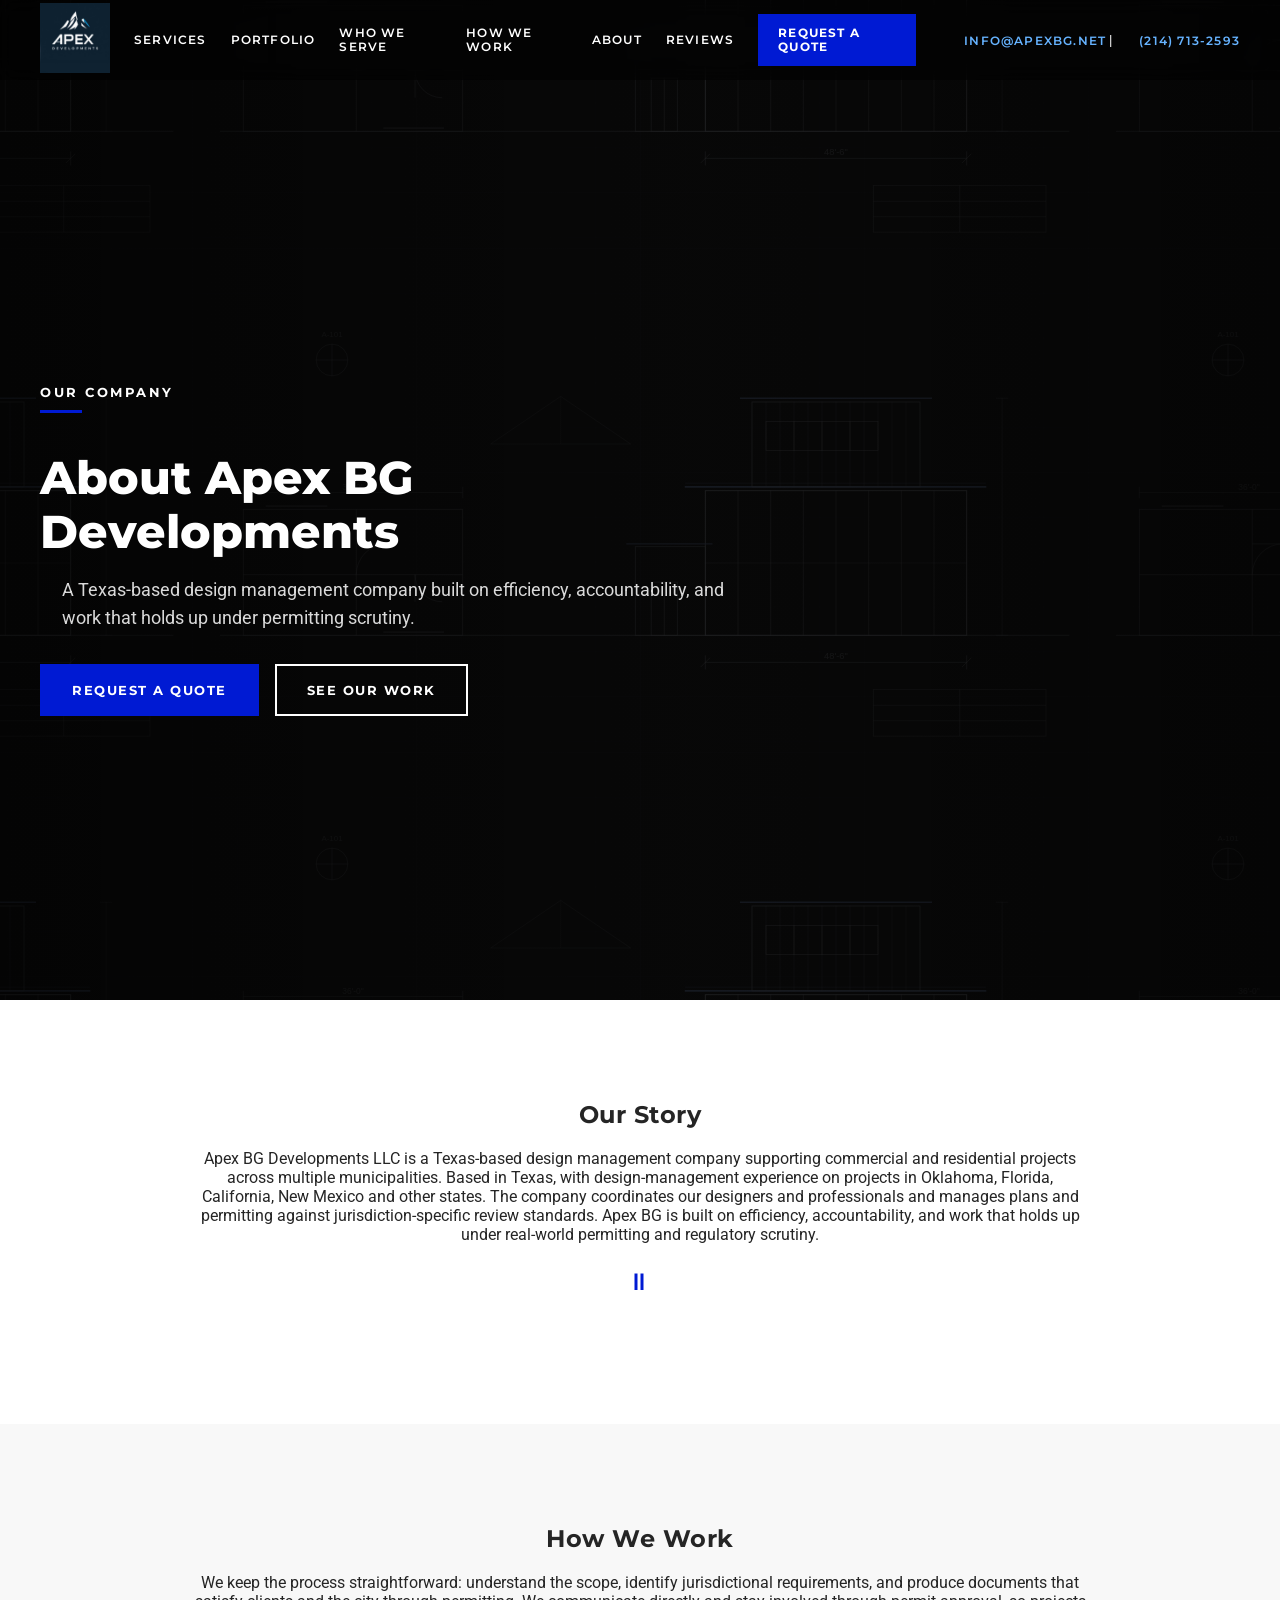
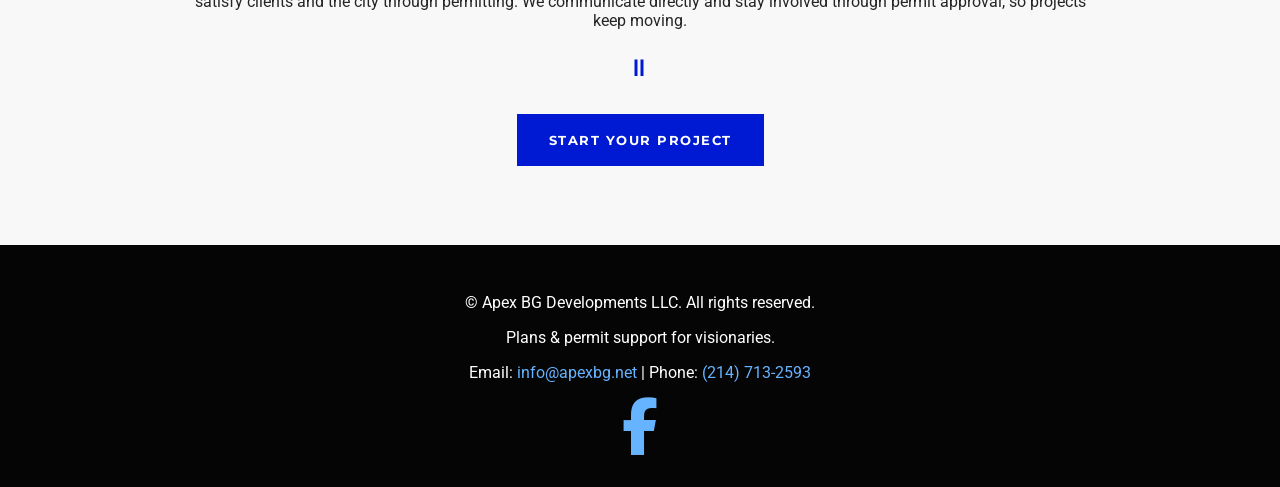
<file: about.html>
<!DOCTYPE html>
<html lang="en">
<head>
  <meta charset="UTF-8" />
  <title>About Apex BG Developments LLC | Design Management - Dallas-Fort Worth</title>
  <meta name="viewport" content="width=device-width, initial-scale=1" />
  <meta name="description" content="Apex BG Developments LLC is a Texas-based design management company coordinating plans and permitting for commercial and residential projects." />
  <!-- Font Awesome for Facebook Icon -->
  <link rel="stylesheet" href="https://cdnjs.cloudflare.com/ajax/libs/font-awesome/6.5.0/css/all.min.css" />
  <!-- Google Fonts -->
  <link href="https://fonts.googleapis.com/css2?family=Montserrat:wght@300;400;500;600;700;800&family=Roboto:wght@400;500&display=swap" rel="stylesheet" />
  <style>
    body {
      margin: 0;
      font-family: 'Segoe UI', sans-serif;
      color: #1a1a1a;
      background-color: #fff;
      scroll-behavior: smooth;
    }
    header {
      position: fixed;
      width: 100%;
      top: 0;
      left: 0;
      background: rgba(10, 23, 48, 0.7);
      backdrop-filter: blur(10px);
      z-index: 1000;
      transition: background 0.3s ease;
    }
    header.scrolled {
      background: #0b1a3a;
    }
    .container {
      max-width: 1200px;
      margin: 0 auto;
      padding: 0 1.5rem;
    }
    .header-content {
      display: flex;
      justify-content: space-between;
      align-items: center;
      height: 80px;
    }
    .logo img {
      height: 70px;
    }
    .nav {
      display: flex;
      align-items: center;
    }
    .nav a {
      color: #fff;
      text-decoration: none;
      margin-left: 1.5rem;
      font-weight: 500;
      transition: color 0.3s;
    }
    .nav a:hover {
      color: #66b3ff;
    }
    /* Services dropdown */
    .nav-dropdown {
      position: relative;
      display: flex;
      align-items: center;
      height: 80px;
    }
    .dropdown-menu {
      display: none;
      position: absolute;
      top: 100%;
      left: 0;
      min-width: 260px;
      background: #0b1a3a;
      flex-direction: column;
      padding: 0.5rem 0;
      border-radius: 0 0 8px 8px;
      box-shadow: 0 10px 24px rgba(0,0,0,0.35);
    }
    .nav-dropdown:hover .dropdown-menu,
    .nav-dropdown:focus-within .dropdown-menu {
      display: flex;
    }
    .nav-dropdown.open .dropdown-menu {
      display: flex;
    }
    .nav .dropdown-menu a {
      margin-left: 0;
      padding: 0.75rem 1.25rem;
      white-space: nowrap;
    }
    .header-contact {
      color: #fff;
      font-size: 0.9rem;
      margin-left: 1.5rem;
      white-space: nowrap;
    }
    .header-contact a {
      color: #66b3ff;
      text-decoration: none;
    }
    .header-contact a:hover {
      text-decoration: underline;
    }

    /* Mobile Hamburger Menu */
    .menu-toggle {
      display: none;
      flex-direction: column;
      cursor: pointer;
      padding: 8px;
    }
    .menu-toggle span {
      background: #fff;
      height: 3px;
      width: 25px;
      margin: 4px 0;
      border-radius: 2px;
      transition: all 0.3s ease;
    }
    .menu-toggle.active span:nth-child(1) {
      transform: rotate(45deg) translate(6px, 6px);
    }
    .menu-toggle.active span:nth-child(2) {
      opacity: 0;
    }
    .menu-toggle.active span:nth-child(3) {
      transform: rotate(-45deg) translate(6px, -6px);
    }

    /* HERO */
    .hero {
      background: linear-gradient(rgba(10, 23, 48, 0.7), rgba(10, 23, 48, 0.9)),
      url('https://images.unsplash.com/photo-1504386106331-3e4e71712b38?auto=format&fit=crop&w=1920&q=80')
        center/cover no-repeat;
      color: #fff;
      display: flex;
      align-items: center;
      min-height: 100vh;
      padding-top: 100px;
    }
    .hero-content {
      text-align: center;
      width: 100%;
    }
    .hero-text h1 {
      font-size: 2.8rem;
      margin-bottom: 1rem;
    }
    .hero-text p {
      line-height: 1.6;
      margin-bottom: 2rem;
      max-width: 700px;
      margin-left: auto;
      margin-right: auto;
      font-size: 1.1rem;
    }
    .hero-actions {
      display: flex;
      justify-content: center;
      flex-wrap: wrap;
      gap: 1rem;
    }
    .hero-actions .btn {
      padding: 0.9rem 1.6rem;
      border-radius: 8px;
      font-weight: bold;
      min-width: 200px;
    }
    .btn.primary {
      background: #007bff;
      color: #fff;
    }
    .btn.primary:hover {
      background: #339dff;
    }
    .btn.secondary {
      border: 2px solid #fff;
      color: #fff;
      background: transparent;
    }
    .btn.secondary:hover {
      background: #fff;
      color: #007bff;
    }

    /* SECTIONS */
    .section {
      padding: 80px 0;
    }
    .section-alt {
      background: #f8f8f8;
    }
    .section-header {
      text-align: center;
      margin-bottom: 3rem;
      max-width: 900px;
      margin-inline: auto;
    }
    .divider {
      margin: 1.5rem auto;
      text-align: center;
    }
    .divider span {
      color: #007bff;
      font-size: 1.5rem;
      letter-spacing: 3px;
    }

    /* SERVICES GRID */
    .services-grid {
      display: grid;
      grid-template-columns: repeat(auto-fit, minmax(280px, 1fr));
      gap: 2rem;
      margin-top: 3rem;
    }
    .service-item {
      text-align: center;
      padding: 2rem;
      background: #fff;
      border-radius: 12px;
      box-shadow: 0 8px 24px rgba(0,0,0,0.08);
      transition: transform 0.3s ease, box-shadow 0.3s ease;
    }
    .service-item:hover {
      transform: translateY(-8px);
      box-shadow: 0 16px 32px rgba(0,0,0,0.12);
    }
    .service-icon {
      width: 120px;
      height: 120px;
      margin: 0 auto 1.5rem;
      object-fit: contain;
    }
    .service-item h3 {
      margin-bottom: 1rem;
      color: #0b1a3a;
    }
    .service-item p {
      line-height: 1.6;
      color: #444;
    }

    /* PORTFOLIO */
    .portfolio-grid {
      display: grid;
      grid-template-columns: repeat(auto-fit, minmax(320px, 1fr));
      gap: 2rem;
      margin-top: 3rem;
    }
    .portfolio-item {
      background: #fff;
      border-radius: 12px;
      overflow: hidden;
      box-shadow: 0 8px 24px rgba(0,0,0,0.08);
      transition: transform 0.3s ease, box-shadow 0.3s ease;
    }
    .portfolio-item:hover {
      transform: translateY(-8px);
      box-shadow: 0 16px 32px rgba(0,0,0,0.12);
    }
    .portfolio-image {
      width: 100%;
      height: auto;
      max-height: 300px;
      object-fit: contain;
      background: #f8f8f8;
    }
    .portfolio-content {
      padding: 1.5rem;
    }
    .portfolio-content h3 {
      margin: 0 0 0.8rem;
      color: #0b1a3a;
    }
    .portfolio-content p {
      line-height: 1.6;
      color: #444;
      margin: 0;
    }

    /* REVIEWS */
    .reviews-container {
      display: grid;
      grid-template-columns: repeat(auto-fit, minmax(350px, 1fr));
      gap: 2.5rem;
      margin-top: 4rem;
    }
    .review-card {
      background: #fff;
      border-radius: 16px;
      padding: 2rem;
      box-shadow: 0 4px 20px rgba(0,0,0,0.08);
      transition: transform 0.3s ease;
    }
    .review-card:hover {
      transform: translateY(-5px);
    }
    .review-header {
      display: flex;
      align-items: center;
      gap: 1rem;
      margin-bottom: 1rem;
    }
    .review-avatar {
      width: 50px;
      height: 50px;
      border-radius: 50%;
      background: #007bff;
      color: #fff;
      display: flex;
      align-items: center;
      justify-content: center;
      font-weight: bold;
      font-size: 1.2rem;
      flex-shrink: 0;
    }
    .review-name {
      font-weight: 600;
      font-size: 1.1rem;
      color: #0b1a3a;
    }
    .review-rating {
      margin-left: auto;
      font-size: 1.4rem;
      color: #ffd700;
    }
    .review-text {
      line-height: 1.7;
      color: #555;
      font-size: 1rem;
    }
    .review-form-container {
      margin-top: 5rem;
      background: #fff;
      border-radius: 16px;
      padding: 2.5rem;
      box-shadow: 0 4px 20px rgba(0,0,0,0.08);
      max-width: 700px;
      margin-left: auto;
      margin-right: auto;
    }
    .review-form h3 {
      text-align: center;
      margin-bottom: 2rem;
      color: #0b1a3a;
      font-size: 1.5rem;
    }
    .review-form label {
      display: block;
      margin-bottom: 0.8rem;
      font-weight: 600;
      color: #333;
    }
    .review-form input,
    .review-form select,
    .review-form textarea {
      width: 100%;
      padding: 1rem;
      margin-bottom: 1.5rem;
      border: 1px solid #ddd;
      border-radius: 8px;
      font-family: inherit;
      font-size: 1rem;
    }
    .review-form input:focus,
    .review-form select:focus,
    .review-form textarea:focus {
      outline: none;
      border-color: #007bff;
      box-shadow: 0 0 0 3px rgba(0,123,255,0.1);
    }
    .review-form button {
      background: #007bff;
      color: #fff;
      padding: 1rem 2rem;
      border: none;
      border-radius: 8px;
      cursor: pointer;
      font-weight: bold;
      font-size: 1.1rem;
      transition: background 0.3s;
      width: 100%;
    }
    .review-form button:hover {
      background: #0056b3;
    }

    /* CONTACT FORM */
    .contact-form {
      max-width: 700px;
      margin: 0 auto;
      background: #fff;
      padding: 2.5rem;
      border-radius: 16px;
      box-shadow: 0 4px 20px rgba(0,0,0,0.08);
    }
    .contact-form label {
      display: block;
      margin-bottom: 0.8rem;
      font-weight: 600;
      color: #333;
    }
    .contact-form input,
    .contact-form select,
    .contact-form textarea {
      width: 100%;
      padding: 1rem;
      margin-bottom: 1.5rem;
      border: 1px solid #ddd;
      border-radius: 8px;
      font-family: inherit;
      font-size: 1rem;
    }
    .contact-form input:focus,
    .contact-form select:focus,
    .contact-form textarea:focus {
      outline: none;
      border-color: #007bff;
      box-shadow: 0 0 0 3px rgba(0,123,255,0.1);
    }
    .contact-form button {
      background: #007bff;
      color: #fff;
      padding: 1rem 2rem;
      border: none;
      border-radius: 8px;
      cursor: pointer;
      font-weight: bold;
      font-size: 1.1rem;
      transition: background 0.3s;
      width: 100%;
    }
    .contact-form button:hover {
      background: #0056b3;
    }

    /* FOOTER - With Facebook icon */
    .site-footer {
      background: #0b1a3a;
      color: #fff;
      text-align: center;
      padding: 2rem 0;
    }
    .footer-contact {
      margin-top: 1rem;
      font-size: 1rem;
    }
    .footer-contact a {
      color: #66b3ff;
      text-decoration: none;
    }
    .footer-contact a:hover {
      text-decoration: underline;
    }
    .social-icons {
      margin-top: 1rem;
    }
    .social-icons a {
      color: #66b3ff;
      font-size: 1.8rem;
      margin: 0 0.5rem;
      transition: color 0.3s;
    }
    .social-icons a:hover {
      color: #3b5998; /* Facebook blue */
    }

    /* RESPONSIVE IMPROVEMENTS */
    @media (max-width: 992px) {
      .header-contact {
        display: none;
      }
      .nav a {
        margin-left: 1rem;
      }
    }
    @media (max-width: 768px) {
      .menu-toggle {
        display: flex;
      }
      .nav {
        position: absolute;
        top: 80px;
        left: 0;
        width: 100%;
        background: #0b1a3a;
        flex-direction: column;
        max-height: 0;
        overflow: hidden;
        transition: max-height 0.4s ease;
      }
      .nav.active {
        max-height: 1000px;
      }
      .nav a {
        padding: 1.2rem;
        margin: 0;
        width: 100%;
        text-align: center;
        border-bottom: 1px solid rgba(255,255,255,0.1);
      }
      .nav-dropdown {
        flex-direction: column;
        width: 100%;
        height: auto;
      }
      .dropdown-menu {
        position: static;
        display: flex;
        min-width: 0;
        width: 100%;
        background: rgba(255,255,255,0.05);
        border-radius: 0;
        box-shadow: none;
        padding: 0;
      }
      .dropdown-menu a {
        font-size: 0.92rem;
        padding: 1rem;
        color: #cfe1ff;
      }
      .hero-text h1 {
        font-size: 2.3rem;
      }
      .hero-actions {
        flex-direction: column;
        align-items: center;
      }
      .hero-actions .btn {
        width: 80%;
        max-width: 300px;
      }
      .logo img {
        height: 55px;
      }
    }
    @media (max-width: 480px) {
      .hero-text h1 {
        font-size: 2rem;
      }
      .section {
        padding: 60px 0;
      }
    }
  

    /* ===== DOTEC-STYLE THEME ===== */
    body { font-family: Roboto, Arial, sans-serif !important; color: #252525 !important; }
    h1, h2, h3, h4, h5 { font-family: Montserrat, sans-serif !important; }
    header, header.scrolled { background: rgba(0,0,0,.45) !important; }
    .nav > a, .nav-dropdown > a, .header-contact a { text-transform: uppercase; font-family: Montserrat, sans-serif !important; font-weight: 600; font-size: 11.5px; letter-spacing: 1.2px; }
    .nav .nav-cta { background: #001AD3 !important; color: #fff !important; border-radius: 0 !important; text-transform: uppercase; font-weight: 700; letter-spacing: 1.2px; padding: 12px 20px !important; }
    .dropdown-menu a { text-transform: none !important; }
    .btn, .hero-actions .btn { text-decoration: none !important; border-radius: 0 !important; text-transform: uppercase; font-family: Montserrat, sans-serif !important; font-weight: 700 !important; font-size: 13px !important; letter-spacing: 1.5px; padding: 16px 30px !important; min-width: 0 !important; }
    .btn.primary { background: #001AD3 !important; border: 2px solid #001AD3 !important; color: #fff !important; }
    .btn.primary:hover { background: #0013a8 !important; }
    .btn.secondary { background: transparent !important; border: 2px solid #fff !important; color: #fff !important; }
    .hero { background: none !important; background-color: #0a0a0a !important; position: relative; }
    .hero::after { content: ""; position: absolute; inset: 0; background: linear-gradient(90deg, rgba(0,0,0,.6) 0%, rgba(0,0,0,.25) 55%, rgba(0,0,0,.5) 100%); z-index: 0; }
    .hero .container { position: relative; z-index: 1; }
    .hero-content { text-align: left !important; }
    .hero-text > img { display: none !important; }
    .hero-text h1 { font-weight: 800 !important; font-size: 2.9rem !important; line-height: 1.15 !important; }
    .hero-text p { font-family: Roboto, sans-serif; color: rgba(255,255,255,.85); }
    .hero-actions { justify-content: flex-start !important; }
    .dt-eyebrow { font-family: Montserrat, sans-serif; font-weight: 700; font-size: 13px; letter-spacing: 2.5px; text-transform: uppercase; color: #fff; margin-bottom: 14px; }
    .dt-eyebrow::after { content: ""; display: block; width: 42px; height: 3px; background: #001AD3; margin-top: 10px; }
    .section-header h2 { font-weight: 700 !important; letter-spacing: .5px; }
    .divider span { color: #001AD3 !important; }
    .service-item { border-radius: 0 !important; box-shadow: 0 2px 14px rgba(0,0,0,.08) !important; }
    .service-item h3 { font-weight: 700 !important; }
    .review-card { border-radius: 0 !important; }
    footer, .site-footer { background: #050505 !important; }
    .portfolio-link { color: #4d79ff; text-transform: uppercase; font-family: Montserrat, sans-serif; font-weight: 700; font-size: 12px; letter-spacing: 1.5px; text-decoration: none; }
    @media (max-width: 900px) {
      .dt-quote { display: none; }
      .hero-text { max-width: 100% !important; }
      .hero-text h1 { font-size: 2rem !important; }
    }

    /* subpage hero: black + faint blueprint motif */
    .hero::before { content: ""; position: absolute; inset: 0; background: url('blueprint.svg') center/70% repeat; opacity: .14; z-index: 0; }
    .hero-text { max-width: 62%; }
    @media (max-width: 900px) { .hero-text { max-width: 100% !important; } }

    .page-img { width: 100%; max-width: 900px; display: block; margin: 2rem auto; box-shadow: 0 2px 18px rgba(0,0,0,.12); }
    .cta-band { text-align: center; }
  </style>
</head>
<body>
  <header class="site-header" id="site-header">
    <div class="container header-content">
      <div class="logo">
        <img src="logo.png" alt="Apex BG Developments Logo" />
      </div>
      <div class="menu-toggle" id="menu-toggle" role="button" aria-label="Menu">
        <span></span>
        <span></span>
        <span></span>
      </div>
      <nav class="nav" id="nav-menu">
        <div class="nav-dropdown">
          <a href="index.html#services">Services</a>
          <div class="dropdown-menu">
            <a href="structural-coordination.html">Structural Coordination</a>
            <a href="civil-coordination.html">Civil Plan Coordination</a>
            <a href="architectural-coordination.html">Architectural Plan Coordination</a>
            <a href="mep-coordination.html">MEP Coordination</a>
            <a href="permit-support.html">Permit Support</a>
          </div>
        </div>
        <a href="index.html#portfolio">Portfolio</a>
        <a href="who-we-serve.html">Who We Serve</a>
        <a href="index.html#process">How We Work</a>
        <a href="index.html#about">About</a>
        <a href="index.html#reviews">Reviews</a>
        <a href="index.html#contact" class="nav-cta">Request a Quote</a>
        <div class="header-contact">
          <a href="mailto:info@apexbg.net">info@apexbg.net</a> | <a href="tel:+12147132593">(214) 713-2593</a>
        </div>
      </nav>
    </div>
  </header>
  <section class="hero" id="hero">
    <div class="container hero-content">
      <div class="hero-text">
        <div class="dt-eyebrow">Our Company</div>
        <h1>About Apex BG Developments</h1>
        <p>A Texas-based design management company built on efficiency, accountability, and work that holds up under permitting scrutiny.</p>
        <div class="hero-actions">
          <a href="index.html#contact" class="btn primary">Request a Quote</a>
          <a href="index.html#portfolio" class="btn secondary">See Our Work</a>
        </div>
      </div>
    </div>
  </section>
  <main>
    <section class="section">
      <div class="container">
        <div class="section-header">
          <h2>Our Story</h2>
          <p>
            Apex BG Developments LLC is a Texas-based design management company supporting commercial and
            residential projects across multiple municipalities. Based in Texas, with design-management experience
            on projects in Oklahoma, Florida, California, New Mexico and other states. The company coordinates
            our designers and professionals and manages plans and permitting against jurisdiction-specific review standards. Apex BG is
            built on efficiency, accountability, and work that holds up under real-world permitting and regulatory
            scrutiny.
          </p>
          <div class="divider"><span>&#9208;</span></div>
        </div>
      </div>
    </section>
    <section class="section section-alt">
      <div class="container">
        <div class="section-header">
          <h2>How We Work</h2>
          <p>
            We keep the process straightforward: understand the scope, identify jurisdictional requirements, and
            produce documents that satisfy clients and the city through permitting. We communicate directly and
            stay involved through permit approval, so projects keep moving.
          </p>
          <div class="divider"><span>&#9208;</span></div>
        </div>
        <p style="text-align:center;margin-top:1.5rem;"><a class="btn primary" href="index.html#contact">Start Your Project</a></p>
      </div>
    </section>
  </main>
  <footer class="site-footer">
    <div class="container">
      <p>© <span id="2025"></span> Apex BG Developments LLC. All rights reserved.</p>
      <p>Plans & permit support for visionaries.</p>
      <div class="footer-contact">
        <p>Email: <a href="mailto:info@apexbg.net">info@apexbg.net</a> | Phone: <a href="tel:+12147132593">(214) 713-2593</a></p>
      </div>
      <div class="social-icons">
        <a href="https://www.facebook.com/bobby.greene.568659" target="_blank" aria-label="Bobby Greene on Facebook">
          <i class="fab fa-facebook-f fa-2x"></i>
        </a>
      </div>
    </div>
  </footer>

  <script>
    window.addEventListener("scroll", function() {
      const header = document.getElementById("site-header");
      if (header) header.classList.toggle("scrolled", window.scrollY > 50);
    });
  </script>
  <script>
    // Navigation: mobile menu and Services dropdown (dependency-free, keep standalone)
    const menuToggle = document.getElementById('menu-toggle');
    const navMenu = document.getElementById('nav-menu');
    if (menuToggle && navMenu) {
      menuToggle.addEventListener('click', () => {
        menuToggle.classList.toggle('active');
        navMenu.classList.toggle('active');
      });
    }

    const servicesDropdown = document.querySelector('.nav-dropdown');
    const servicesToggle = servicesDropdown ? servicesDropdown.querySelector(':scope > a') : null;
    if (servicesDropdown && servicesToggle) {
      const mobileNav = window.matchMedia('(max-width: 768px)');
      servicesToggle.addEventListener('click', (e) => {
        if (mobileNav.matches) return;
        if (!servicesDropdown.classList.contains('open')) {
          e.preventDefault();
          servicesDropdown.classList.add('open');
        }
      });
      document.addEventListener('click', (e) => {
        if (!servicesDropdown.contains(e.target)) {
          servicesDropdown.classList.remove('open');
        }
      });
    }
  </script>

</body>
</html>
</file>
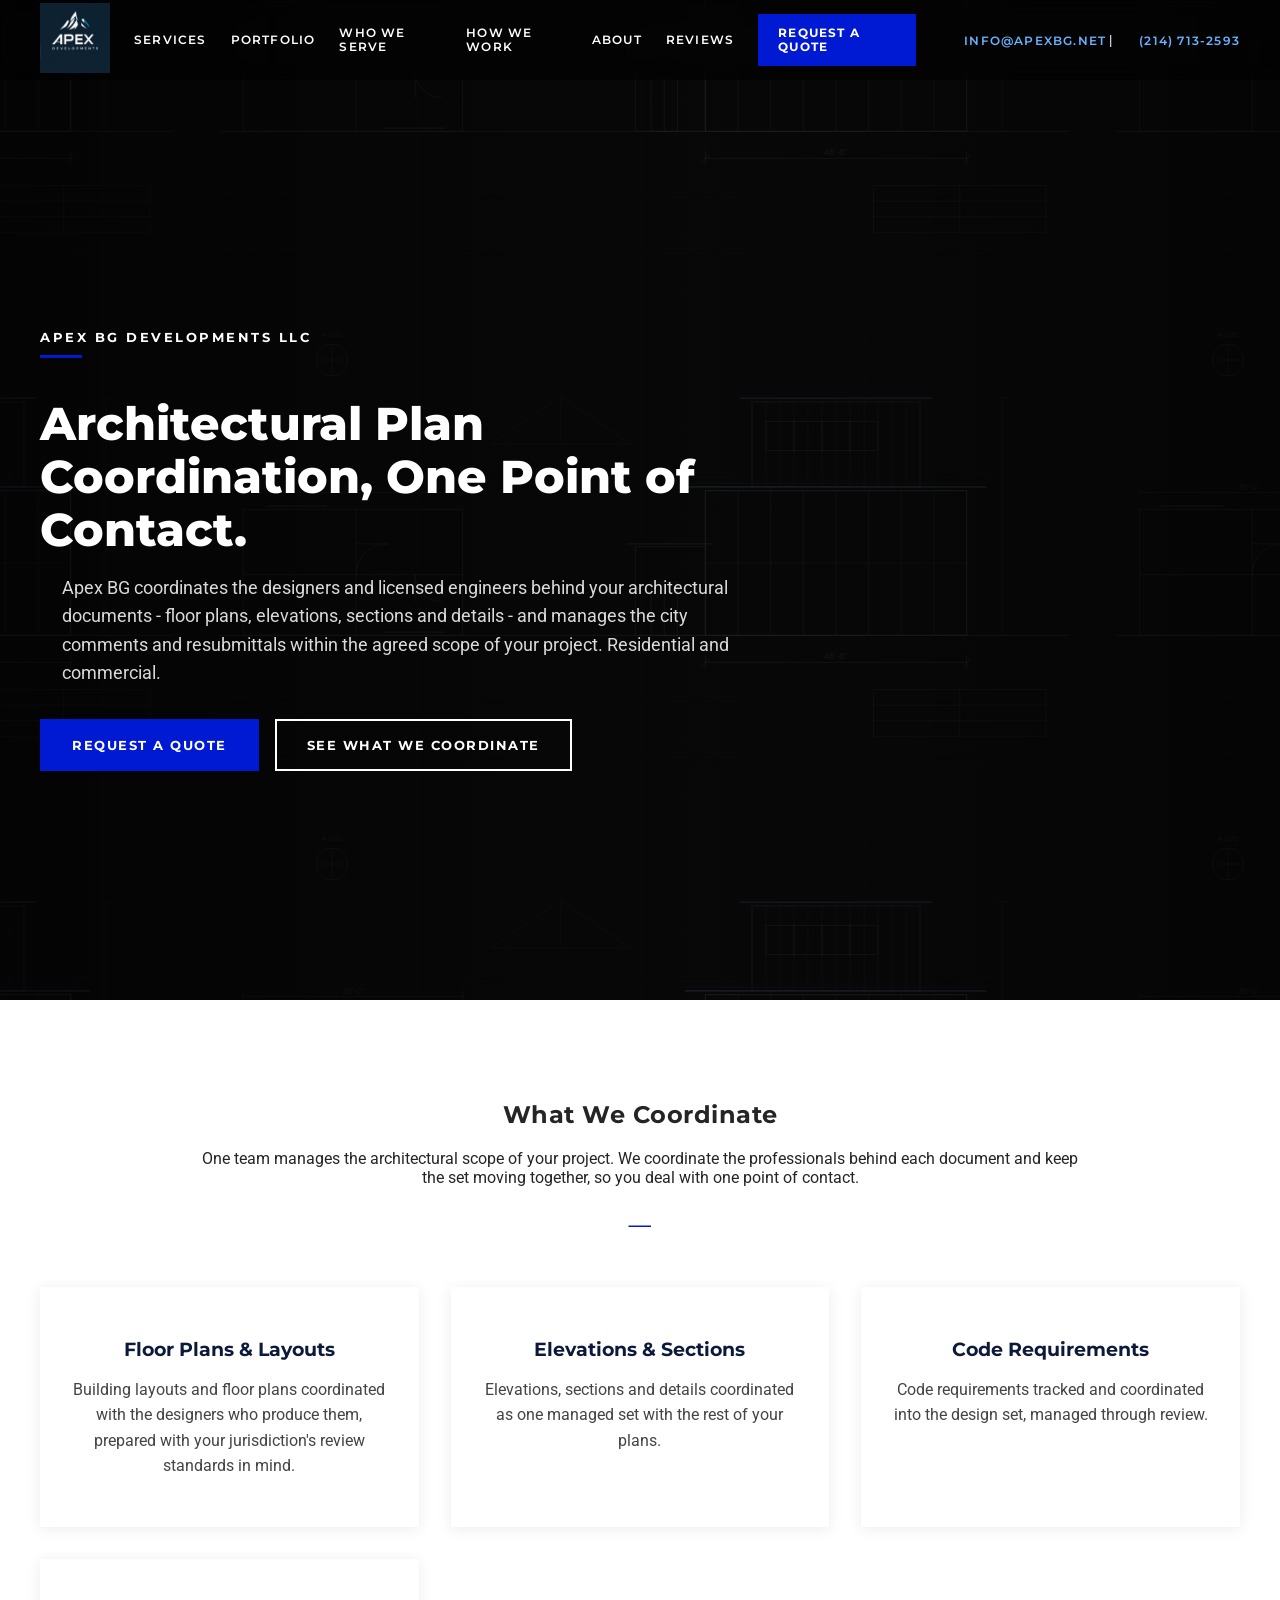
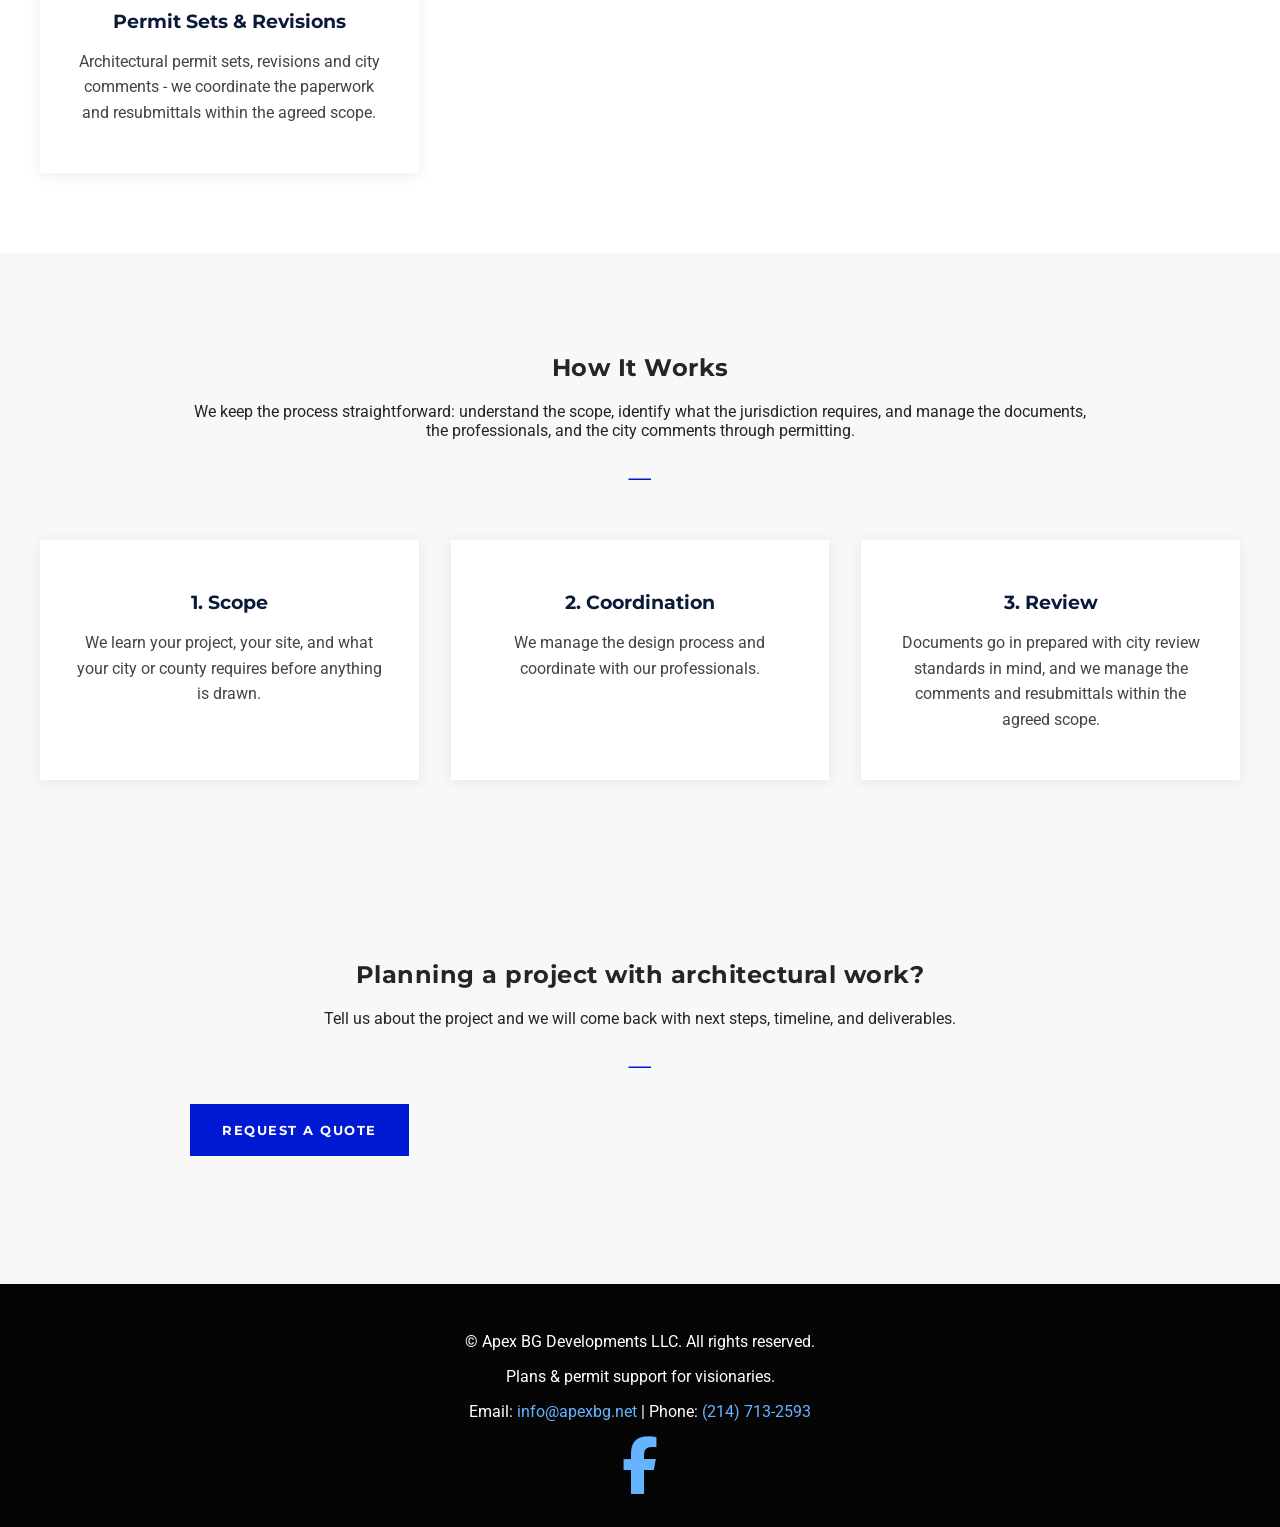
<file: architectural-coordination.html>
<!DOCTYPE html>
<html lang="en">
<head>
  <meta charset="UTF-8" />
  <title>Architectural Plan Coordination - Dallas-Fort Worth | Apex BG Developments LLC</title>
  <meta name="viewport" content="width=device-width, initial-scale=1" />
  <meta name="description" content="Apex BG coordinates the designers and licensed engineers behind your architectural documents - floor plans, elevations, sections and details - and manages the city comments and resubmittals within the agreed scope of your project. Residential and commercial. Based in Dallas-Fort Worth." />
  <!-- AOS Animation Library -->
  <link href="https://unpkg.com/aos@2.3.4/dist/aos.css" rel="stylesheet" />
  <!-- Font Awesome for Facebook Icon -->
  <link rel="stylesheet" href="https://cdnjs.cloudflare.com/ajax/libs/font-awesome/6.5.0/css/all.min.css" />
    <!-- Google Fonts -->
  <link href="https://fonts.googleapis.com/css2?family=Montserrat:wght@300;400;500;600;700;800&family=Roboto:wght@400;500&display=swap" rel="stylesheet" />
  <style>
    body {
      margin: 0;
      font-family: 'Segoe UI', sans-serif;
      color: #1a1a1a;
      background-color: #fff;
      scroll-behavior: smooth;
    }
    header {
      position: fixed;
      width: 100%;
      top: 0;
      left: 0;
      background: rgba(10, 23, 48, 0.7);
      backdrop-filter: blur(10px);
      z-index: 1000;
      transition: background 0.3s ease;
    }
    header.scrolled {
      background: #0b1a3a;
    }
    .container {
      max-width: 1200px;
      margin: 0 auto;
      padding: 0 1.5rem;
    }
    .header-content {
      display: flex;
      justify-content: space-between;
      align-items: center;
      height: 80px;
    }
    .logo img {
      height: 70px;
    }
    .nav {
      display: flex;
      align-items: center;
    }
    .nav a {
      color: #fff;
      text-decoration: none;
      margin-left: 1.5rem;
      font-weight: 500;
      transition: color 0.3s;
    }
    .nav a:hover {
      color: #66b3ff;
    }
    /* Services dropdown */
    .nav-dropdown {
      position: relative;
      display: flex;
      align-items: center;
      height: 80px;
    }
    .dropdown-menu {
      display: none;
      position: absolute;
      top: 100%;
      left: 0;
      min-width: 260px;
      background: #0b1a3a;
      flex-direction: column;
      padding: 0.5rem 0;
      border-radius: 0 0 8px 8px;
      box-shadow: 0 10px 24px rgba(0,0,0,0.35);
    }
    .nav-dropdown:hover .dropdown-menu,
    .nav-dropdown:focus-within .dropdown-menu {
      display: flex;
    }
    .nav-dropdown.open .dropdown-menu {
      display: flex;
    }
    .nav .dropdown-menu a {
      margin-left: 0;
      padding: 0.75rem 1.25rem;
      white-space: nowrap;
    }
    .header-contact {
      color: #fff;
      font-size: 0.9rem;
      margin-left: 1.5rem;
      white-space: nowrap;
    }
    .header-contact a {
      color: #66b3ff;
      text-decoration: none;
    }
    .header-contact a:hover {
      text-decoration: underline;
    }

    /* Mobile Hamburger Menu */
    .menu-toggle {
      display: none;
      flex-direction: column;
      cursor: pointer;
      padding: 8px;
    }
    .menu-toggle span {
      background: #fff;
      height: 3px;
      width: 25px;
      margin: 4px 0;
      border-radius: 2px;
      transition: all 0.3s ease;
    }
    .menu-toggle.active span:nth-child(1) {
      transform: rotate(45deg) translate(6px, 6px);
    }
    .menu-toggle.active span:nth-child(2) {
      opacity: 0;
    }
    .menu-toggle.active span:nth-child(3) {
      transform: rotate(-45deg) translate(6px, -6px);
    }

    /* HERO */
    .hero {
      background: linear-gradient(rgba(10, 23, 48, 0.7), rgba(10, 23, 48, 0.9)),
      url('https://images.unsplash.com/photo-1504386106331-3e4e71712b38?auto=format&fit=crop&w=1920&q=80')
        center/cover no-repeat;
      color: #fff;
      display: flex;
      align-items: center;
      min-height: 100vh;
      padding-top: 100px;
    }
    .hero-content {
      text-align: center;
      width: 100%;
    }
    .hero-text h1 {
      font-size: 2.8rem;
      margin-bottom: 1rem;
    }
    .hero-text p {
      line-height: 1.6;
      margin-bottom: 2rem;
      max-width: 700px;
      margin-left: auto;
      margin-right: auto;
      font-size: 1.1rem;
    }
    .hero-actions {
      display: flex;
      justify-content: center;
      flex-wrap: wrap;
      gap: 1rem;
    }
    .hero-actions .btn {
      padding: 0.9rem 1.6rem;
      border-radius: 8px;
      font-weight: bold;
      min-width: 200px;
    }
    .btn.primary {
      background: #007bff;
      color: #fff;
    }
    .btn.primary:hover {
      background: #339dff;
    }
    .btn.secondary {
      border: 2px solid #fff;
      color: #fff;
      background: transparent;
    }
    .btn.secondary:hover {
      background: #fff;
      color: #007bff;
    }

    /* SECTIONS */
    .section {
      padding: 80px 0;
    }
    .section-alt {
      background: #f8f8f8;
    }
    .section-header {
      text-align: center;
      margin-bottom: 3rem;
      max-width: 900px;
      margin-inline: auto;
    }
    .divider {
      margin: 1.5rem auto;
      text-align: center;
    }
    .divider span {
      color: #007bff;
      font-size: 1.5rem;
      letter-spacing: 3px;
    }

    /* SERVICES GRID */
    .services-grid {
      display: grid;
      grid-template-columns: repeat(auto-fit, minmax(280px, 1fr));
      gap: 2rem;
      margin-top: 3rem;
    }
    .service-item {
      text-align: center;
      padding: 2rem;
      background: #fff;
      border-radius: 12px;
      box-shadow: 0 8px 24px rgba(0,0,0,0.08);
      transition: transform 0.3s ease, box-shadow 0.3s ease;
    }
    .service-item:hover {
      transform: translateY(-8px);
      box-shadow: 0 16px 32px rgba(0,0,0,0.12);
    }
    .service-icon {
      width: 120px;
      height: 120px;
      margin: 0 auto 1.5rem;
      object-fit: contain;
    }
    .service-item h3 {
      margin-bottom: 1rem;
      color: #0b1a3a;
    }
    .service-item p {
      line-height: 1.6;
      color: #444;
    }

    /* PORTFOLIO */
    .portfolio-grid {
      display: grid;
      grid-template-columns: repeat(auto-fit, minmax(320px, 1fr));
      gap: 2rem;
      margin-top: 3rem;
    }
    .portfolio-item {
      background: #fff;
      border-radius: 12px;
      overflow: hidden;
      box-shadow: 0 8px 24px rgba(0,0,0,0.08);
      transition: transform 0.3s ease, box-shadow 0.3s ease;
    }
    .portfolio-item:hover {
      transform: translateY(-8px);
      box-shadow: 0 16px 32px rgba(0,0,0,0.12);
    }
    .portfolio-image {
      width: 100%;
      height: auto;
      max-height: 300px;
      object-fit: contain;
      background: #f8f8f8;
    }
    .portfolio-content {
      padding: 1.5rem;
    }
    .portfolio-content h3 {
      margin: 0 0 0.8rem;
      color: #0b1a3a;
    }
    .portfolio-content p {
      line-height: 1.6;
      color: #444;
      margin: 0;
    }

    /* REVIEWS */
    .reviews-container {
      display: grid;
      grid-template-columns: repeat(auto-fit, minmax(350px, 1fr));
      gap: 2.5rem;
      margin-top: 4rem;
    }
    .review-card {
      background: #fff;
      border-radius: 16px;
      padding: 2rem;
      box-shadow: 0 4px 20px rgba(0,0,0,0.08);
      transition: transform 0.3s ease;
    }
    .review-card:hover {
      transform: translateY(-5px);
    }
    .review-header {
      display: flex;
      align-items: center;
      gap: 1rem;
      margin-bottom: 1rem;
    }
    .review-avatar {
      width: 50px;
      height: 50px;
      border-radius: 50%;
      background: #007bff;
      color: #fff;
      display: flex;
      align-items: center;
      justify-content: center;
      font-weight: bold;
      font-size: 1.2rem;
      flex-shrink: 0;
    }
    .review-name {
      font-weight: 600;
      font-size: 1.1rem;
      color: #0b1a3a;
    }
    .review-rating {
      margin-left: auto;
      font-size: 1.4rem;
      color: #ffd700;
    }
    .review-text {
      line-height: 1.7;
      color: #555;
      font-size: 1rem;
    }
    .review-form-container {
      margin-top: 5rem;
      background: #fff;
      border-radius: 16px;
      padding: 2.5rem;
      box-shadow: 0 4px 20px rgba(0,0,0,0.08);
      max-width: 700px;
      margin-left: auto;
      margin-right: auto;
    }
    .review-form h3 {
      text-align: center;
      margin-bottom: 2rem;
      color: #0b1a3a;
      font-size: 1.5rem;
    }
    .review-form label {
      display: block;
      margin-bottom: 0.8rem;
      font-weight: 600;
      color: #333;
    }
    .review-form input,
    .review-form select,
    .review-form textarea {
      width: 100%;
      padding: 1rem;
      margin-bottom: 1.5rem;
      border: 1px solid #ddd;
      border-radius: 8px;
      font-family: inherit;
      font-size: 1rem;
    }
    .review-form input:focus,
    .review-form select:focus,
    .review-form textarea:focus {
      outline: none;
      border-color: #007bff;
      box-shadow: 0 0 0 3px rgba(0,123,255,0.1);
    }
    .review-form button {
      background: #007bff;
      color: #fff;
      padding: 1rem 2rem;
      border: none;
      border-radius: 8px;
      cursor: pointer;
      font-weight: bold;
      font-size: 1.1rem;
      transition: background 0.3s;
      width: 100%;
    }
    .review-form button:hover {
      background: #0056b3;
    }

    /* CONTACT FORM */
    .contact-form {
      max-width: 700px;
      margin: 0 auto;
      background: #fff;
      padding: 2.5rem;
      border-radius: 16px;
      box-shadow: 0 4px 20px rgba(0,0,0,0.08);
    }
    .contact-form label {
      display: block;
      margin-bottom: 0.8rem;
      font-weight: 600;
      color: #333;
    }
    .contact-form input,
    .contact-form select,
    .contact-form textarea {
      width: 100%;
      padding: 1rem;
      margin-bottom: 1.5rem;
      border: 1px solid #ddd;
      border-radius: 8px;
      font-family: inherit;
      font-size: 1rem;
    }
    .contact-form input:focus,
    .contact-form select:focus,
    .contact-form textarea:focus {
      outline: none;
      border-color: #007bff;
      box-shadow: 0 0 0 3px rgba(0,123,255,0.1);
    }
    .contact-form button {
      background: #007bff;
      color: #fff;
      padding: 1rem 2rem;
      border: none;
      border-radius: 8px;
      cursor: pointer;
      font-weight: bold;
      font-size: 1.1rem;
      transition: background 0.3s;
      width: 100%;
    }
    .contact-form button:hover {
      background: #0056b3;
    }

    /* FOOTER - With Facebook icon */
    .site-footer {
      background: #0b1a3a;
      color: #fff;
      text-align: center;
      padding: 2rem 0;
    }
    .footer-contact {
      margin-top: 1rem;
      font-size: 1rem;
    }
    .footer-contact a {
      color: #66b3ff;
      text-decoration: none;
    }
    .footer-contact a:hover {
      text-decoration: underline;
    }
    .social-icons {
      margin-top: 1rem;
    }
    .social-icons a {
      color: #66b3ff;
      font-size: 1.8rem;
      margin: 0 0.5rem;
      transition: color 0.3s;
    }
    .social-icons a:hover {
      color: #3b5998; /* Facebook blue */
    }

    /* RESPONSIVE IMPROVEMENTS */
    @media (max-width: 992px) {
      .header-contact {
        display: none;
      }
      .nav a {
        margin-left: 1rem;
      }
    }
    @media (max-width: 768px) {
      .menu-toggle {
        display: flex;
      }
      .nav {
        position: absolute;
        top: 80px;
        left: 0;
        width: 100%;
        background: #0b1a3a;
        flex-direction: column;
        max-height: 0;
        overflow: hidden;
        transition: max-height 0.4s ease;
      }
      .nav.active {
        max-height: 1000px;
      }
      .nav a {
        padding: 1.2rem;
        margin: 0;
        width: 100%;
        text-align: center;
        border-bottom: 1px solid rgba(255,255,255,0.1);
      }
      .nav-dropdown {
        flex-direction: column;
        width: 100%;
        height: auto;
      }
      .dropdown-menu {
        position: static;
        display: flex;
        min-width: 0;
        width: 100%;
        background: rgba(255,255,255,0.05);
        border-radius: 0;
        box-shadow: none;
        padding: 0;
      }
      .dropdown-menu a {
        font-size: 0.92rem;
        padding: 1rem;
        color: #cfe1ff;
      }
      .hero-text h1 {
        font-size: 2.3rem;
      }
      .hero-actions {
        flex-direction: column;
        align-items: center;
      }
      .hero-actions .btn {
        width: 80%;
        max-width: 300px;
      }
      .logo img {
        height: 55px;
      }
    }
    @media (max-width: 480px) {
      .hero-text h1 {
        font-size: 2rem;
      }
      .section {
        padding: 60px 0;
      }
    }
  
    /* ===== DOTEC-STYLE THEME ===== */
    body { font-family: Roboto, Arial, sans-serif !important; color: #252525 !important; }
    h1, h2, h3, h4, h5 { font-family: Montserrat, sans-serif !important; }
    header, header.scrolled { background: rgba(0,0,0,.45) !important; }
    .nav > a, .nav-dropdown > a, .header-contact a { text-transform: uppercase; font-family: Montserrat, sans-serif !important; font-weight: 600; font-size: 11.5px; letter-spacing: 1.2px; }
    .nav .nav-cta { background: #001AD3 !important; color: #fff !important; border-radius: 0 !important; text-transform: uppercase; font-weight: 700; letter-spacing: 1.2px; padding: 12px 20px !important; }
    .dropdown-menu a { text-transform: none !important; }
    .btn, .hero-actions .btn { text-decoration: none !important; border-radius: 0 !important; text-transform: uppercase; font-family: Montserrat, sans-serif !important; font-weight: 700 !important; font-size: 13px !important; letter-spacing: 1.5px; padding: 16px 30px !important; min-width: 0 !important; }
    .btn.primary { background: #001AD3 !important; border: 2px solid #001AD3 !important; color: #fff !important; }
    .btn.primary:hover { background: #0013a8 !important; }
    .btn.secondary { background: transparent !important; border: 2px solid #fff !important; color: #fff !important; }
    .hero { background: none !important; background-color: #0a0a0a !important; position: relative; }
    .hero::after { content: ""; position: absolute; inset: 0; background: linear-gradient(90deg, rgba(0,0,0,.6) 0%, rgba(0,0,0,.25) 55%, rgba(0,0,0,.5) 100%); z-index: 0; }
    .hero .container { position: relative; z-index: 1; }
    .hero-content { text-align: left !important; }
    .hero-text > img { display: none !important; }
    .hero-text h1 { font-weight: 800 !important; font-size: 2.9rem !important; line-height: 1.15 !important; }
    .hero-text p { font-family: Roboto, sans-serif; color: rgba(255,255,255,.85); }
    .hero-actions { justify-content: flex-start !important; }
    .dt-eyebrow { font-family: Montserrat, sans-serif; font-weight: 700; font-size: 13px; letter-spacing: 2.5px; text-transform: uppercase; color: #fff; margin-bottom: 14px; }
    .dt-eyebrow::after { content: ""; display: block; width: 42px; height: 3px; background: #001AD3; margin-top: 10px; }
    .section-header h2 { font-weight: 700 !important; letter-spacing: .5px; }
    .divider span { color: #001AD3 !important; }
    .service-item { border-radius: 0 !important; box-shadow: 0 2px 14px rgba(0,0,0,.08) !important; }
    .service-item h3 { font-weight: 700 !important; }
    .review-card { border-radius: 0 !important; }
    footer, .site-footer { background: #050505 !important; }
    .portfolio-link { color: #4d79ff; text-transform: uppercase; font-family: Montserrat, sans-serif; font-weight: 700; font-size: 12px; letter-spacing: 1.5px; text-decoration: none; }
    @media (max-width: 900px) {
      .dt-quote { display: none; }
      .hero-text { max-width: 100% !important; }
      .hero-text h1 { font-size: 2rem !important; }
    }

    /* subpage hero: black + faint blueprint motif */
    .hero::before { content: ""; position: absolute; inset: 0; background: url('blueprint.svg') center/70% repeat; opacity: .14; z-index: 0; }
    .hero-text { max-width: 62%; }
    @media (max-width: 900px) { .hero-text { max-width: 100% !important; } }
  </style>
  <link rel="canonical" href="https://www.apexbg.net/architectural-coordination.html" />
  <meta property="og:type" content="website" />
  <meta property="og:site_name" content="Apex BG Developments LLC" />
  <meta property="og:title" content="Architectural Plan Coordination - Dallas-Fort Worth | Apex BG Developments LLC" />
  <meta property="og:description" content="Apex BG coordinates the designers and licensed engineers behind your architectural documents - floor plans, elevations, sections and details - and manages the city comments and resubmittals within the agreed scope of your project. Residential and commercial. Based in Dallas-Fort Worth." />
  <meta property="og:url" content="https://www.apexbg.net/architectural-coordination.html" />
  <meta property="og:image" content="https://www.apexbg.net/logo.png" />
  <meta name="twitter:card" content="summary" />
  <meta name="twitter:title" content="Architectural Plan Coordination - Dallas-Fort Worth | Apex BG Developments LLC" />
  <meta name="twitter:description" content="Apex BG coordinates the designers and licensed engineers behind your architectural documents - floor plans, elevations, sections and details - and manages the city comments and resubmittals within the agreed scope of your project. Residential and commercial. Based in Dallas-Fort Worth." />
  <meta name="twitter:image" content="https://www.apexbg.net/logo.png" />
  <link rel="icon" type="image/png" href="logo.png" />
  <link rel="apple-touch-icon" href="logo.png" />
</head>
<body>
<header class="site-header" id="site-header">
    <div class="container header-content">
      <div class="logo">
        <img src="logo.png" alt="Apex BG Developments Logo" />
      </div>
      <div class="menu-toggle" id="menu-toggle" role="button" aria-label="Menu">
        <span></span>
        <span></span>
        <span></span>
      </div>
      <nav class="nav" id="nav-menu">
        <div class="nav-dropdown">
          <a href="index.html#services">Services</a>
          <div class="dropdown-menu">
            <a href="structural-coordination.html">Structural Coordination</a>
            <a href="civil-coordination.html">Civil Plan Coordination</a>
            <a href="architectural-coordination.html">Architectural Plan Coordination</a>
            <a href="mep-coordination.html">MEP Coordination</a>
            <a href="permit-support.html">Permit Support</a>
          </div>
        </div>
        <a href="index.html#portfolio">Portfolio</a>
        <a href="who-we-serve.html">Who We Serve</a>
        
        <a href="index.html#process">How We Work</a>
        <a href="index.html#about">About</a>
        <a href="index.html#reviews">Reviews</a>
        <a href="index.html#contact" class="nav-cta">Request a Quote</a>
        <div class="header-contact">
          <a href="mailto:info@apexbg.net">info@apexbg.net</a> | <a href="tel:+12147132593">(214) 713-2593</a>
        </div>
      </nav>
    </div>
  </header>
  <!-- HERO -->
  <section class="hero" id="hero">
    <div class="container hero-content">
      <div class="hero-text">
        <div class="dt-eyebrow">Apex BG Developments LLC</div>
        <img src="logo.png" alt="Apex BG Developments" style="height:120px;margin-bottom:1.5rem;" />
        <h1>Architectural Plan Coordination, One Point of Contact.</h1>
        <p>
          Apex BG coordinates the designers and licensed engineers behind your architectural documents - floor plans, elevations, sections and details - and manages the city comments and resubmittals within the agreed scope of your project. Residential and commercial.
        </p>
        <div class="hero-actions">
          <a href="index.html#contact" class="btn primary">Request a Quote</a>
          <a href="#scope" class="btn secondary">See What We Coordinate</a>
        </div>
      </div>
    </div>
  </section>

  <!-- WHAT WE COORDINATE -->
  <section class="section" id="scope">
    <div class="container">
      <div class="section-header">
        <h2>What We Coordinate</h2>
        <p>
          One team manages the architectural scope of your project. We coordinate the professionals behind each document and keep the set moving together, so you deal with one point of contact.
        </p>
        <div class="divider"><span>⸻</span></div>
      </div>
      <div class="services-grid">
        <div class="service-item">
          <h3>Floor Plans &amp; Layouts</h3>
          <p>Building layouts and floor plans coordinated with the designers who produce them, prepared with your jurisdiction's review standards in mind.</p>
        </div>
        <div class="service-item">
          <h3>Elevations &amp; Sections</h3>
          <p>Elevations, sections and details coordinated as one managed set with the rest of your plans.</p>
        </div>
        <div class="service-item">
          <h3>Code Requirements</h3>
          <p>Code requirements tracked and coordinated into the design set, managed through review.</p>
        </div>
        <div class="service-item">
          <h3>Permit Sets &amp; Revisions</h3>
          <p>Architectural permit sets, revisions and city comments - we coordinate the paperwork and resubmittals within the agreed scope.</p>
        </div>
      </div>
    </div>
  </section>

  <!-- HOW IT WORKS -->
  <section class="section section-alt" id="process">
    <div class="container">
      <div class="section-header">
        <h2>How It Works</h2>
        <p>
          We keep the process straightforward: understand the scope, identify what the jurisdiction requires, and manage the documents, the professionals, and the city comments through permitting.
        </p>
        <div class="divider"><span>⸻</span></div>
      </div>
      <div class="services-grid">
        <div class="service-item">
          <h3>1. Scope</h3>
          <p>We learn your project, your site, and what your city or county requires before anything is drawn.</p>
        </div>
        <div class="service-item">
          <h3>2. Coordination</h3>
          <p>We manage the design process and coordinate with our professionals.</p>
        </div>
        <div class="service-item">
          <h3>3. Review</h3>
          <p>Documents go in prepared with city review standards in mind, and we manage the comments and resubmittals within the agreed scope.</p>
        </div>
      </div>
    </div>
  </section>

  <!-- CTA -->
  <section class="section section-alt" id="quote">
    <div class="container">
      <div class="section-header">
        <h2>Planning a project with architectural work?</h2>
        <p>
          Tell us about the project and we will come back with next steps, timeline, and deliverables.
        </p>
        <div class="divider"><span>⸻</span></div>
        <div class="hero-actions" style="justify-content:center;">
          <a href="index.html#contact" class="btn primary">Request a Quote</a>
        </div>
      </div>
    </div>
  </section>

<footer class="site-footer">
    <div class="container">
      <p>© <span id="2025"></span> Apex BG Developments LLC. All rights reserved.</p>
      <p>Plans & permit support for visionaries.</p>
      <div class="footer-contact">
        <p>Email: <a href="mailto:info@apexbg.net">info@apexbg.net</a> | Phone: <a href="tel:+12147132593">(214) 713-2593</a></p>
      </div>
      <div class="social-icons">
        <a href="https://www.facebook.com/bobby.greene.568659" target="_blank" aria-label="Bobby Greene on Facebook">
          <i class="fab fa-facebook-f fa-2x"></i>
        </a>
      </div>
    </div>
  </footer>
  <script>
    window.addEventListener("scroll", function() {
      const header = document.getElementById("site-header");
      if (header) header.classList.toggle("scrolled", window.scrollY > 50);
    });
  </script>
  <script>
    // Navigation: mobile menu and Services dropdown (dependency-free, keep standalone)
    const menuToggle = document.getElementById('menu-toggle');
    const navMenu = document.getElementById('nav-menu');
    if (menuToggle && navMenu) {
      menuToggle.addEventListener('click', () => {
        menuToggle.classList.toggle('active');
        navMenu.classList.toggle('active');
      });
    }

    const servicesDropdown = document.querySelector('.nav-dropdown');
    const servicesToggle = servicesDropdown ? servicesDropdown.querySelector(':scope > a') : null;
    if (servicesDropdown && servicesToggle) {
      const mobileNav = window.matchMedia('(max-width: 768px)');
      servicesToggle.addEventListener('click', (e) => {
        if (mobileNav.matches) return;
        if (!servicesDropdown.classList.contains('open')) {
          e.preventDefault();
          servicesDropdown.classList.add('open');
        }
      });
      document.addEventListener('click', (e) => {
        if (!servicesDropdown.contains(e.target)) {
          servicesDropdown.classList.remove('open');
        }
      });
    }
  </script>
</body>
</html>
</file>
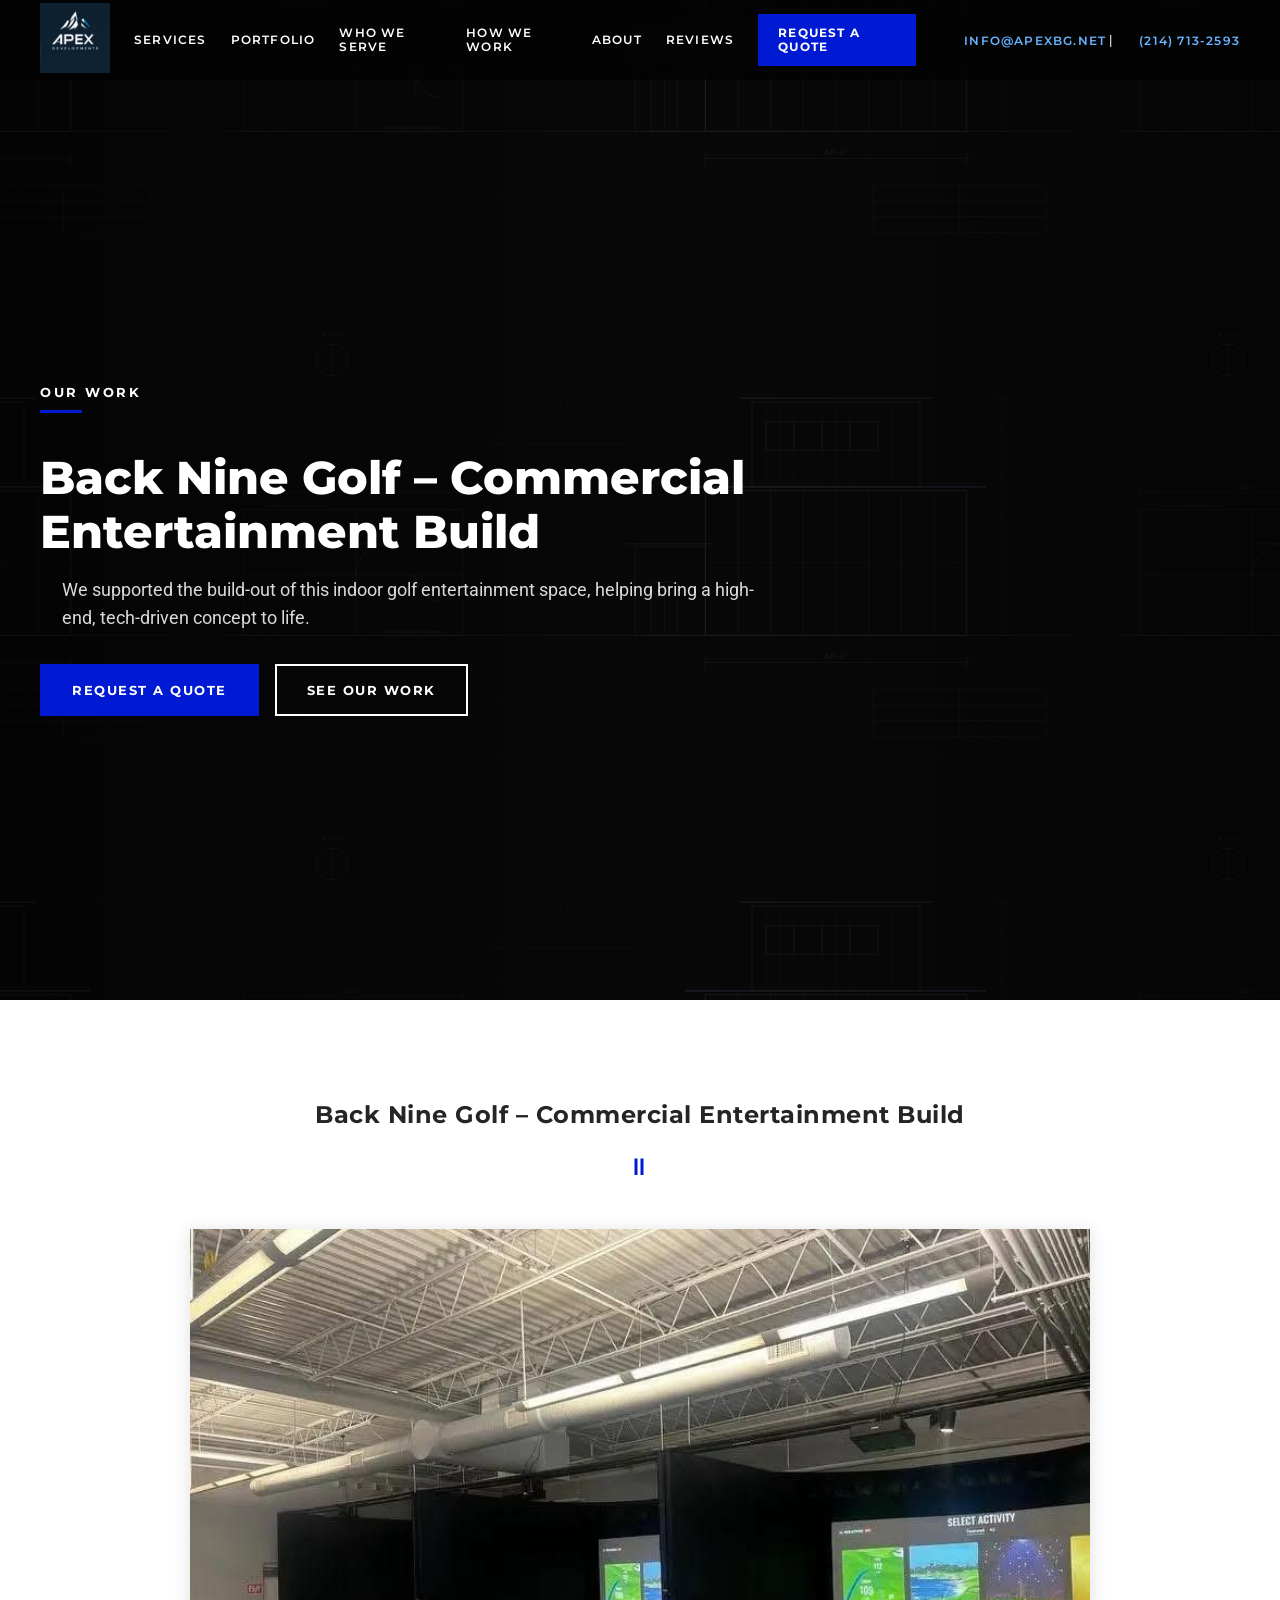
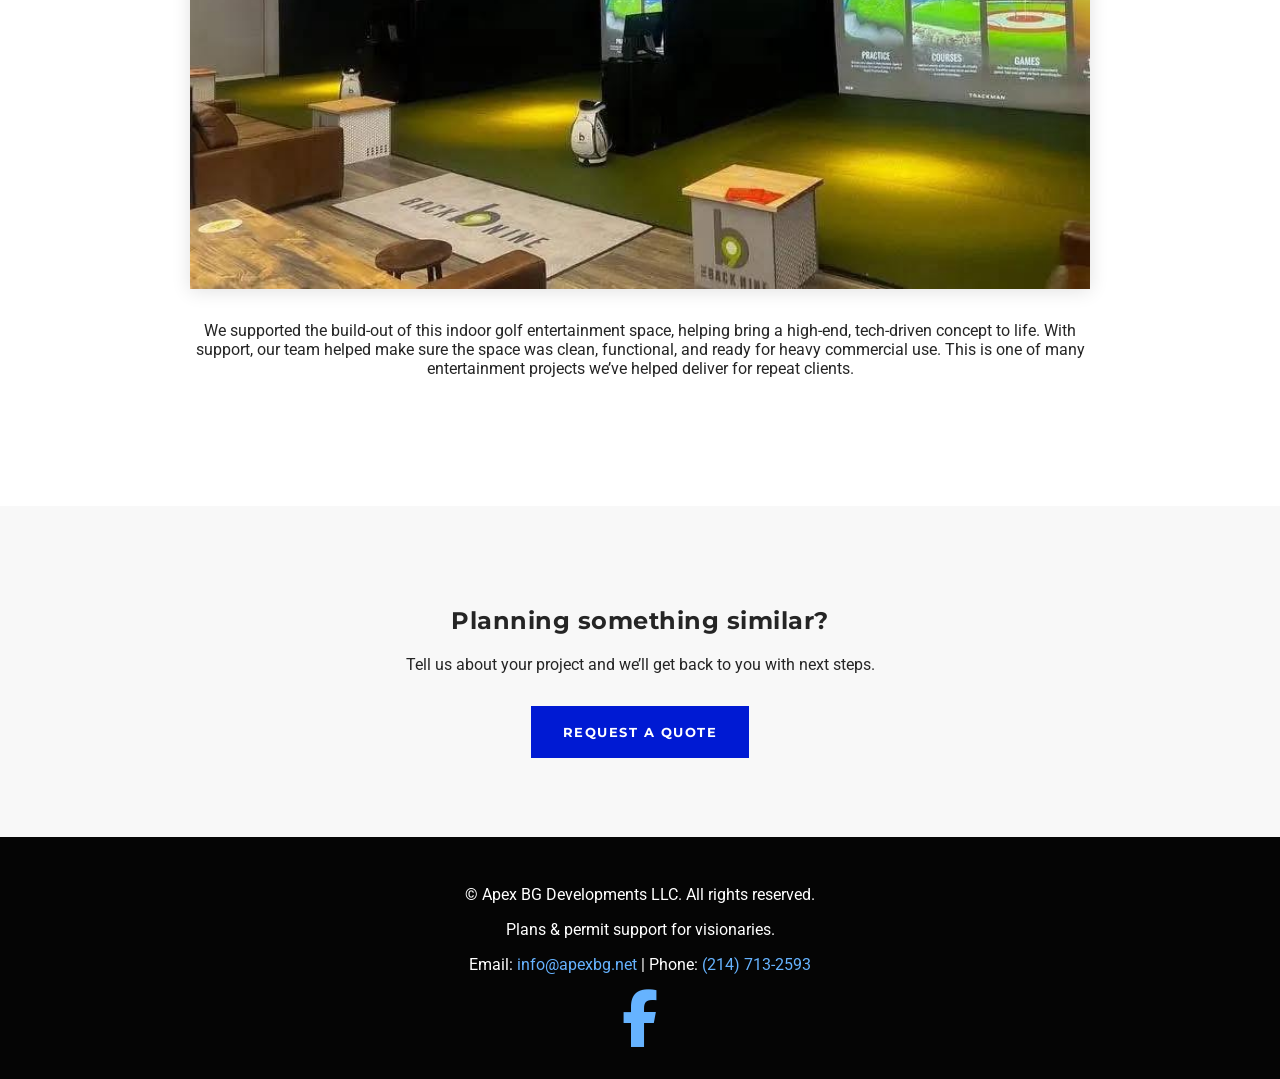
<file: back-nine-golf.html>
<!DOCTYPE html>
<html lang="en">
<head>
  <meta charset="UTF-8" />
  <title>Back Nine Golf   Commercial Entertainment Build | Apex BG Developments LLC</title>
  <meta name="viewport" content="width=device-width, initial-scale=1" />
  <meta name="description" content="Back Nine Golf   Commercial Entertainment Build - an Apex BG Developments project. Plans and permit coordination from one team." />
  <!-- Font Awesome for Facebook Icon -->
  <link rel="stylesheet" href="https://cdnjs.cloudflare.com/ajax/libs/font-awesome/6.5.0/css/all.min.css" />
  <!-- Google Fonts -->
  <link href="https://fonts.googleapis.com/css2?family=Montserrat:wght@300;400;500;600;700;800&family=Roboto:wght@400;500&display=swap" rel="stylesheet" />
  <style>
    body {
      margin: 0;
      font-family: 'Segoe UI', sans-serif;
      color: #1a1a1a;
      background-color: #fff;
      scroll-behavior: smooth;
    }
    header {
      position: fixed;
      width: 100%;
      top: 0;
      left: 0;
      background: rgba(10, 23, 48, 0.7);
      backdrop-filter: blur(10px);
      z-index: 1000;
      transition: background 0.3s ease;
    }
    header.scrolled {
      background: #0b1a3a;
    }
    .container {
      max-width: 1200px;
      margin: 0 auto;
      padding: 0 1.5rem;
    }
    .header-content {
      display: flex;
      justify-content: space-between;
      align-items: center;
      height: 80px;
    }
    .logo img {
      height: 70px;
    }
    .nav {
      display: flex;
      align-items: center;
    }
    .nav a {
      color: #fff;
      text-decoration: none;
      margin-left: 1.5rem;
      font-weight: 500;
      transition: color 0.3s;
    }
    .nav a:hover {
      color: #66b3ff;
    }
    /* Services dropdown */
    .nav-dropdown {
      position: relative;
      display: flex;
      align-items: center;
      height: 80px;
    }
    .dropdown-menu {
      display: none;
      position: absolute;
      top: 100%;
      left: 0;
      min-width: 260px;
      background: #0b1a3a;
      flex-direction: column;
      padding: 0.5rem 0;
      border-radius: 0 0 8px 8px;
      box-shadow: 0 10px 24px rgba(0,0,0,0.35);
    }
    .nav-dropdown:hover .dropdown-menu,
    .nav-dropdown:focus-within .dropdown-menu {
      display: flex;
    }
    .nav-dropdown.open .dropdown-menu {
      display: flex;
    }
    .nav .dropdown-menu a {
      margin-left: 0;
      padding: 0.75rem 1.25rem;
      white-space: nowrap;
    }
    .header-contact {
      color: #fff;
      font-size: 0.9rem;
      margin-left: 1.5rem;
      white-space: nowrap;
    }
    .header-contact a {
      color: #66b3ff;
      text-decoration: none;
    }
    .header-contact a:hover {
      text-decoration: underline;
    }

    /* Mobile Hamburger Menu */
    .menu-toggle {
      display: none;
      flex-direction: column;
      cursor: pointer;
      padding: 8px;
    }
    .menu-toggle span {
      background: #fff;
      height: 3px;
      width: 25px;
      margin: 4px 0;
      border-radius: 2px;
      transition: all 0.3s ease;
    }
    .menu-toggle.active span:nth-child(1) {
      transform: rotate(45deg) translate(6px, 6px);
    }
    .menu-toggle.active span:nth-child(2) {
      opacity: 0;
    }
    .menu-toggle.active span:nth-child(3) {
      transform: rotate(-45deg) translate(6px, -6px);
    }

    /* HERO */
    .hero {
      background: linear-gradient(rgba(10, 23, 48, 0.7), rgba(10, 23, 48, 0.9)),
      url('https://images.unsplash.com/photo-1504386106331-3e4e71712b38?auto=format&fit=crop&w=1920&q=80')
        center/cover no-repeat;
      color: #fff;
      display: flex;
      align-items: center;
      min-height: 100vh;
      padding-top: 100px;
    }
    .hero-content {
      text-align: center;
      width: 100%;
    }
    .hero-text h1 {
      font-size: 2.8rem;
      margin-bottom: 1rem;
    }
    .hero-text p {
      line-height: 1.6;
      margin-bottom: 2rem;
      max-width: 700px;
      margin-left: auto;
      margin-right: auto;
      font-size: 1.1rem;
    }
    .hero-actions {
      display: flex;
      justify-content: center;
      flex-wrap: wrap;
      gap: 1rem;
    }
    .hero-actions .btn {
      padding: 0.9rem 1.6rem;
      border-radius: 8px;
      font-weight: bold;
      min-width: 200px;
    }
    .btn.primary {
      background: #007bff;
      color: #fff;
    }
    .btn.primary:hover {
      background: #339dff;
    }
    .btn.secondary {
      border: 2px solid #fff;
      color: #fff;
      background: transparent;
    }
    .btn.secondary:hover {
      background: #fff;
      color: #007bff;
    }

    /* SECTIONS */
    .section {
      padding: 80px 0;
    }
    .section-alt {
      background: #f8f8f8;
    }
    .section-header {
      text-align: center;
      margin-bottom: 3rem;
      max-width: 900px;
      margin-inline: auto;
    }
    .divider {
      margin: 1.5rem auto;
      text-align: center;
    }
    .divider span {
      color: #007bff;
      font-size: 1.5rem;
      letter-spacing: 3px;
    }

    /* SERVICES GRID */
    .services-grid {
      display: grid;
      grid-template-columns: repeat(auto-fit, minmax(280px, 1fr));
      gap: 2rem;
      margin-top: 3rem;
    }
    .service-item {
      text-align: center;
      padding: 2rem;
      background: #fff;
      border-radius: 12px;
      box-shadow: 0 8px 24px rgba(0,0,0,0.08);
      transition: transform 0.3s ease, box-shadow 0.3s ease;
    }
    .service-item:hover {
      transform: translateY(-8px);
      box-shadow: 0 16px 32px rgba(0,0,0,0.12);
    }
    .service-icon {
      width: 120px;
      height: 120px;
      margin: 0 auto 1.5rem;
      object-fit: contain;
    }
    .service-item h3 {
      margin-bottom: 1rem;
      color: #0b1a3a;
    }
    .service-item p {
      line-height: 1.6;
      color: #444;
    }

    /* PORTFOLIO */
    .portfolio-grid {
      display: grid;
      grid-template-columns: repeat(auto-fit, minmax(320px, 1fr));
      gap: 2rem;
      margin-top: 3rem;
    }
    .portfolio-item {
      background: #fff;
      border-radius: 12px;
      overflow: hidden;
      box-shadow: 0 8px 24px rgba(0,0,0,0.08);
      transition: transform 0.3s ease, box-shadow 0.3s ease;
    }
    .portfolio-item:hover {
      transform: translateY(-8px);
      box-shadow: 0 16px 32px rgba(0,0,0,0.12);
    }
    .portfolio-image {
      width: 100%;
      height: auto;
      max-height: 300px;
      object-fit: contain;
      background: #f8f8f8;
    }
    .portfolio-content {
      padding: 1.5rem;
    }
    .portfolio-content h3 {
      margin: 0 0 0.8rem;
      color: #0b1a3a;
    }
    .portfolio-content p {
      line-height: 1.6;
      color: #444;
      margin: 0;
    }

    /* REVIEWS */
    .reviews-container {
      display: grid;
      grid-template-columns: repeat(auto-fit, minmax(350px, 1fr));
      gap: 2.5rem;
      margin-top: 4rem;
    }
    .review-card {
      background: #fff;
      border-radius: 16px;
      padding: 2rem;
      box-shadow: 0 4px 20px rgba(0,0,0,0.08);
      transition: transform 0.3s ease;
    }
    .review-card:hover {
      transform: translateY(-5px);
    }
    .review-header {
      display: flex;
      align-items: center;
      gap: 1rem;
      margin-bottom: 1rem;
    }
    .review-avatar {
      width: 50px;
      height: 50px;
      border-radius: 50%;
      background: #007bff;
      color: #fff;
      display: flex;
      align-items: center;
      justify-content: center;
      font-weight: bold;
      font-size: 1.2rem;
      flex-shrink: 0;
    }
    .review-name {
      font-weight: 600;
      font-size: 1.1rem;
      color: #0b1a3a;
    }
    .review-rating {
      margin-left: auto;
      font-size: 1.4rem;
      color: #ffd700;
    }
    .review-text {
      line-height: 1.7;
      color: #555;
      font-size: 1rem;
    }
    .review-form-container {
      margin-top: 5rem;
      background: #fff;
      border-radius: 16px;
      padding: 2.5rem;
      box-shadow: 0 4px 20px rgba(0,0,0,0.08);
      max-width: 700px;
      margin-left: auto;
      margin-right: auto;
    }
    .review-form h3 {
      text-align: center;
      margin-bottom: 2rem;
      color: #0b1a3a;
      font-size: 1.5rem;
    }
    .review-form label {
      display: block;
      margin-bottom: 0.8rem;
      font-weight: 600;
      color: #333;
    }
    .review-form input,
    .review-form select,
    .review-form textarea {
      width: 100%;
      padding: 1rem;
      margin-bottom: 1.5rem;
      border: 1px solid #ddd;
      border-radius: 8px;
      font-family: inherit;
      font-size: 1rem;
    }
    .review-form input:focus,
    .review-form select:focus,
    .review-form textarea:focus {
      outline: none;
      border-color: #007bff;
      box-shadow: 0 0 0 3px rgba(0,123,255,0.1);
    }
    .review-form button {
      background: #007bff;
      color: #fff;
      padding: 1rem 2rem;
      border: none;
      border-radius: 8px;
      cursor: pointer;
      font-weight: bold;
      font-size: 1.1rem;
      transition: background 0.3s;
      width: 100%;
    }
    .review-form button:hover {
      background: #0056b3;
    }

    /* CONTACT FORM */
    .contact-form {
      max-width: 700px;
      margin: 0 auto;
      background: #fff;
      padding: 2.5rem;
      border-radius: 16px;
      box-shadow: 0 4px 20px rgba(0,0,0,0.08);
    }
    .contact-form label {
      display: block;
      margin-bottom: 0.8rem;
      font-weight: 600;
      color: #333;
    }
    .contact-form input,
    .contact-form select,
    .contact-form textarea {
      width: 100%;
      padding: 1rem;
      margin-bottom: 1.5rem;
      border: 1px solid #ddd;
      border-radius: 8px;
      font-family: inherit;
      font-size: 1rem;
    }
    .contact-form input:focus,
    .contact-form select:focus,
    .contact-form textarea:focus {
      outline: none;
      border-color: #007bff;
      box-shadow: 0 0 0 3px rgba(0,123,255,0.1);
    }
    .contact-form button {
      background: #007bff;
      color: #fff;
      padding: 1rem 2rem;
      border: none;
      border-radius: 8px;
      cursor: pointer;
      font-weight: bold;
      font-size: 1.1rem;
      transition: background 0.3s;
      width: 100%;
    }
    .contact-form button:hover {
      background: #0056b3;
    }

    /* FOOTER - With Facebook icon */
    .site-footer {
      background: #0b1a3a;
      color: #fff;
      text-align: center;
      padding: 2rem 0;
    }
    .footer-contact {
      margin-top: 1rem;
      font-size: 1rem;
    }
    .footer-contact a {
      color: #66b3ff;
      text-decoration: none;
    }
    .footer-contact a:hover {
      text-decoration: underline;
    }
    .social-icons {
      margin-top: 1rem;
    }
    .social-icons a {
      color: #66b3ff;
      font-size: 1.8rem;
      margin: 0 0.5rem;
      transition: color 0.3s;
    }
    .social-icons a:hover {
      color: #3b5998; /* Facebook blue */
    }

    /* RESPONSIVE IMPROVEMENTS */
    @media (max-width: 992px) {
      .header-contact {
        display: none;
      }
      .nav a {
        margin-left: 1rem;
      }
    }
    @media (max-width: 768px) {
      .menu-toggle {
        display: flex;
      }
      .nav {
        position: absolute;
        top: 80px;
        left: 0;
        width: 100%;
        background: #0b1a3a;
        flex-direction: column;
        max-height: 0;
        overflow: hidden;
        transition: max-height 0.4s ease;
      }
      .nav.active {
        max-height: 1000px;
      }
      .nav a {
        padding: 1.2rem;
        margin: 0;
        width: 100%;
        text-align: center;
        border-bottom: 1px solid rgba(255,255,255,0.1);
      }
      .nav-dropdown {
        flex-direction: column;
        width: 100%;
        height: auto;
      }
      .dropdown-menu {
        position: static;
        display: flex;
        min-width: 0;
        width: 100%;
        background: rgba(255,255,255,0.05);
        border-radius: 0;
        box-shadow: none;
        padding: 0;
      }
      .dropdown-menu a {
        font-size: 0.92rem;
        padding: 1rem;
        color: #cfe1ff;
      }
      .hero-text h1 {
        font-size: 2.3rem;
      }
      .hero-actions {
        flex-direction: column;
        align-items: center;
      }
      .hero-actions .btn {
        width: 80%;
        max-width: 300px;
      }
      .logo img {
        height: 55px;
      }
    }
    @media (max-width: 480px) {
      .hero-text h1 {
        font-size: 2rem;
      }
      .section {
        padding: 60px 0;
      }
    }
  

    /* ===== DOTEC-STYLE THEME ===== */
    body { font-family: Roboto, Arial, sans-serif !important; color: #252525 !important; }
    h1, h2, h3, h4, h5 { font-family: Montserrat, sans-serif !important; }
    header, header.scrolled { background: rgba(0,0,0,.45) !important; }
    .nav > a, .nav-dropdown > a, .header-contact a { text-transform: uppercase; font-family: Montserrat, sans-serif !important; font-weight: 600; font-size: 11.5px; letter-spacing: 1.2px; }
    .nav .nav-cta { background: #001AD3 !important; color: #fff !important; border-radius: 0 !important; text-transform: uppercase; font-weight: 700; letter-spacing: 1.2px; padding: 12px 20px !important; }
    .dropdown-menu a { text-transform: none !important; }
    .btn, .hero-actions .btn { text-decoration: none !important; border-radius: 0 !important; text-transform: uppercase; font-family: Montserrat, sans-serif !important; font-weight: 700 !important; font-size: 13px !important; letter-spacing: 1.5px; padding: 16px 30px !important; min-width: 0 !important; }
    .btn.primary { background: #001AD3 !important; border: 2px solid #001AD3 !important; color: #fff !important; }
    .btn.primary:hover { background: #0013a8 !important; }
    .btn.secondary { background: transparent !important; border: 2px solid #fff !important; color: #fff !important; }
    .hero { background: none !important; background-color: #0a0a0a !important; position: relative; }
    .hero::after { content: ""; position: absolute; inset: 0; background: linear-gradient(90deg, rgba(0,0,0,.6) 0%, rgba(0,0,0,.25) 55%, rgba(0,0,0,.5) 100%); z-index: 0; }
    .hero .container { position: relative; z-index: 1; }
    .hero-content { text-align: left !important; }
    .hero-text > img { display: none !important; }
    .hero-text h1 { font-weight: 800 !important; font-size: 2.9rem !important; line-height: 1.15 !important; }
    .hero-text p { font-family: Roboto, sans-serif; color: rgba(255,255,255,.85); }
    .hero-actions { justify-content: flex-start !important; }
    .dt-eyebrow { font-family: Montserrat, sans-serif; font-weight: 700; font-size: 13px; letter-spacing: 2.5px; text-transform: uppercase; color: #fff; margin-bottom: 14px; }
    .dt-eyebrow::after { content: ""; display: block; width: 42px; height: 3px; background: #001AD3; margin-top: 10px; }
    .section-header h2 { font-weight: 700 !important; letter-spacing: .5px; }
    .divider span { color: #001AD3 !important; }
    .service-item { border-radius: 0 !important; box-shadow: 0 2px 14px rgba(0,0,0,.08) !important; }
    .service-item h3 { font-weight: 700 !important; }
    .review-card { border-radius: 0 !important; }
    footer, .site-footer { background: #050505 !important; }
    .portfolio-link { color: #4d79ff; text-transform: uppercase; font-family: Montserrat, sans-serif; font-weight: 700; font-size: 12px; letter-spacing: 1.5px; text-decoration: none; }
    @media (max-width: 900px) {
      .dt-quote { display: none; }
      .hero-text { max-width: 100% !important; }
      .hero-text h1 { font-size: 2rem !important; }
    }

    /* subpage hero: black + faint blueprint motif */
    .hero::before { content: ""; position: absolute; inset: 0; background: url('blueprint.svg') center/70% repeat; opacity: .14; z-index: 0; }
    .hero-text { max-width: 62%; }
    @media (max-width: 900px) { .hero-text { max-width: 100% !important; } }

    .page-img { width: 100%; max-width: 900px; display: block; margin: 2rem auto; box-shadow: 0 2px 18px rgba(0,0,0,.12); }
    .cta-band { text-align: center; }
  </style>
</head>
<body>
  <header class="site-header" id="site-header">
    <div class="container header-content">
      <div class="logo">
        <img src="logo.png" alt="Apex BG Developments Logo" />
      </div>
      <div class="menu-toggle" id="menu-toggle" role="button" aria-label="Menu">
        <span></span>
        <span></span>
        <span></span>
      </div>
      <nav class="nav" id="nav-menu">
        <div class="nav-dropdown">
          <a href="index.html#services">Services</a>
          <div class="dropdown-menu">
            <a href="structural-coordination.html">Structural Coordination</a>
            <a href="civil-coordination.html">Civil Plan Coordination</a>
            <a href="architectural-coordination.html">Architectural Plan Coordination</a>
            <a href="mep-coordination.html">MEP Coordination</a>
            <a href="permit-support.html">Permit Support</a>
          </div>
        </div>
        <a href="index.html#portfolio">Portfolio</a>
        <a href="who-we-serve.html">Who We Serve</a>
        <a href="index.html#process">How We Work</a>
        <a href="index.html#about">About</a>
        <a href="index.html#reviews">Reviews</a>
        <a href="index.html#contact" class="nav-cta">Request a Quote</a>
        <div class="header-contact">
          <a href="mailto:info@apexbg.net">info@apexbg.net</a> | <a href="tel:+12147132593">(214) 713-2593</a>
        </div>
      </nav>
    </div>
  </header>
  <section class="hero" id="hero">
    <div class="container hero-content">
      <div class="hero-text">
        <div class="dt-eyebrow">Our Work</div>
        <h1>Back Nine Golf &#8211; Commercial Entertainment Build</h1>
        <p>We supported the build-out of this indoor golf entertainment space, helping bring a high-end, tech-driven concept to life.</p>
        <div class="hero-actions">
          <a href="index.html#contact" class="btn primary">Request a Quote</a>
          <a href="index.html#portfolio" class="btn secondary">See Our Work</a>
        </div>
      </div>
    </div>
  </section>
  <main>
    <section class="section">
      <div class="container">
        <div class="section-header">
          <h2>Back Nine Golf &#8211; Commercial Entertainment Build</h2>
          <div class="divider"><span>&#9208;</span></div>
        </div>
        <img src="project1.jpg" alt="Back Nine Golf &#8211; Commercial Entertainment Build" class="page-img">
        <div class="section-header">
          <p>We supported the build-out of this indoor golf entertainment space, helping bring a high-end, tech-driven concept to life. With support, our team helped make sure the space was clean, functional, and ready for heavy commercial use. This is one of many entertainment projects we&#8217;ve helped deliver for repeat clients.</p>
        </div>
      </div>
    </section>
    <section class="section section-alt cta-band">
      <div class="container">
        <div class="section-header">
          <h2>Planning something similar?</h2>
          <p>Tell us about your project and we&#8217;ll get back to you with next steps.</p>
        </div>
        <p style="text-align:center;margin-top:1.5rem;"><a class="btn primary" href="index.html#contact">Request a Quote</a></p>
      </div>
    </section>
  </main>
  <footer class="site-footer">
    <div class="container">
      <p>© <span id="2025"></span> Apex BG Developments LLC. All rights reserved.</p>
      <p>Plans & permit support for visionaries.</p>
      <div class="footer-contact">
        <p>Email: <a href="mailto:info@apexbg.net">info@apexbg.net</a> | Phone: <a href="tel:+12147132593">(214) 713-2593</a></p>
      </div>
      <div class="social-icons">
        <a href="https://www.facebook.com/bobby.greene.568659" target="_blank" aria-label="Bobby Greene on Facebook">
          <i class="fab fa-facebook-f fa-2x"></i>
        </a>
      </div>
    </div>
  </footer>

  <script>
    window.addEventListener("scroll", function() {
      const header = document.getElementById("site-header");
      if (header) header.classList.toggle("scrolled", window.scrollY > 50);
    });
  </script>
  <script>
    // Navigation: mobile menu and Services dropdown (dependency-free, keep standalone)
    const menuToggle = document.getElementById('menu-toggle');
    const navMenu = document.getElementById('nav-menu');
    if (menuToggle && navMenu) {
      menuToggle.addEventListener('click', () => {
        menuToggle.classList.toggle('active');
        navMenu.classList.toggle('active');
      });
    }

    const servicesDropdown = document.querySelector('.nav-dropdown');
    const servicesToggle = servicesDropdown ? servicesDropdown.querySelector(':scope > a') : null;
    if (servicesDropdown && servicesToggle) {
      const mobileNav = window.matchMedia('(max-width: 768px)');
      servicesToggle.addEventListener('click', (e) => {
        if (mobileNav.matches) return;
        if (!servicesDropdown.classList.contains('open')) {
          e.preventDefault();
          servicesDropdown.classList.add('open');
        }
      });
      document.addEventListener('click', (e) => {
        if (!servicesDropdown.contains(e.target)) {
          servicesDropdown.classList.remove('open');
        }
      });
    }
  </script>

</body>
</html>
</file>
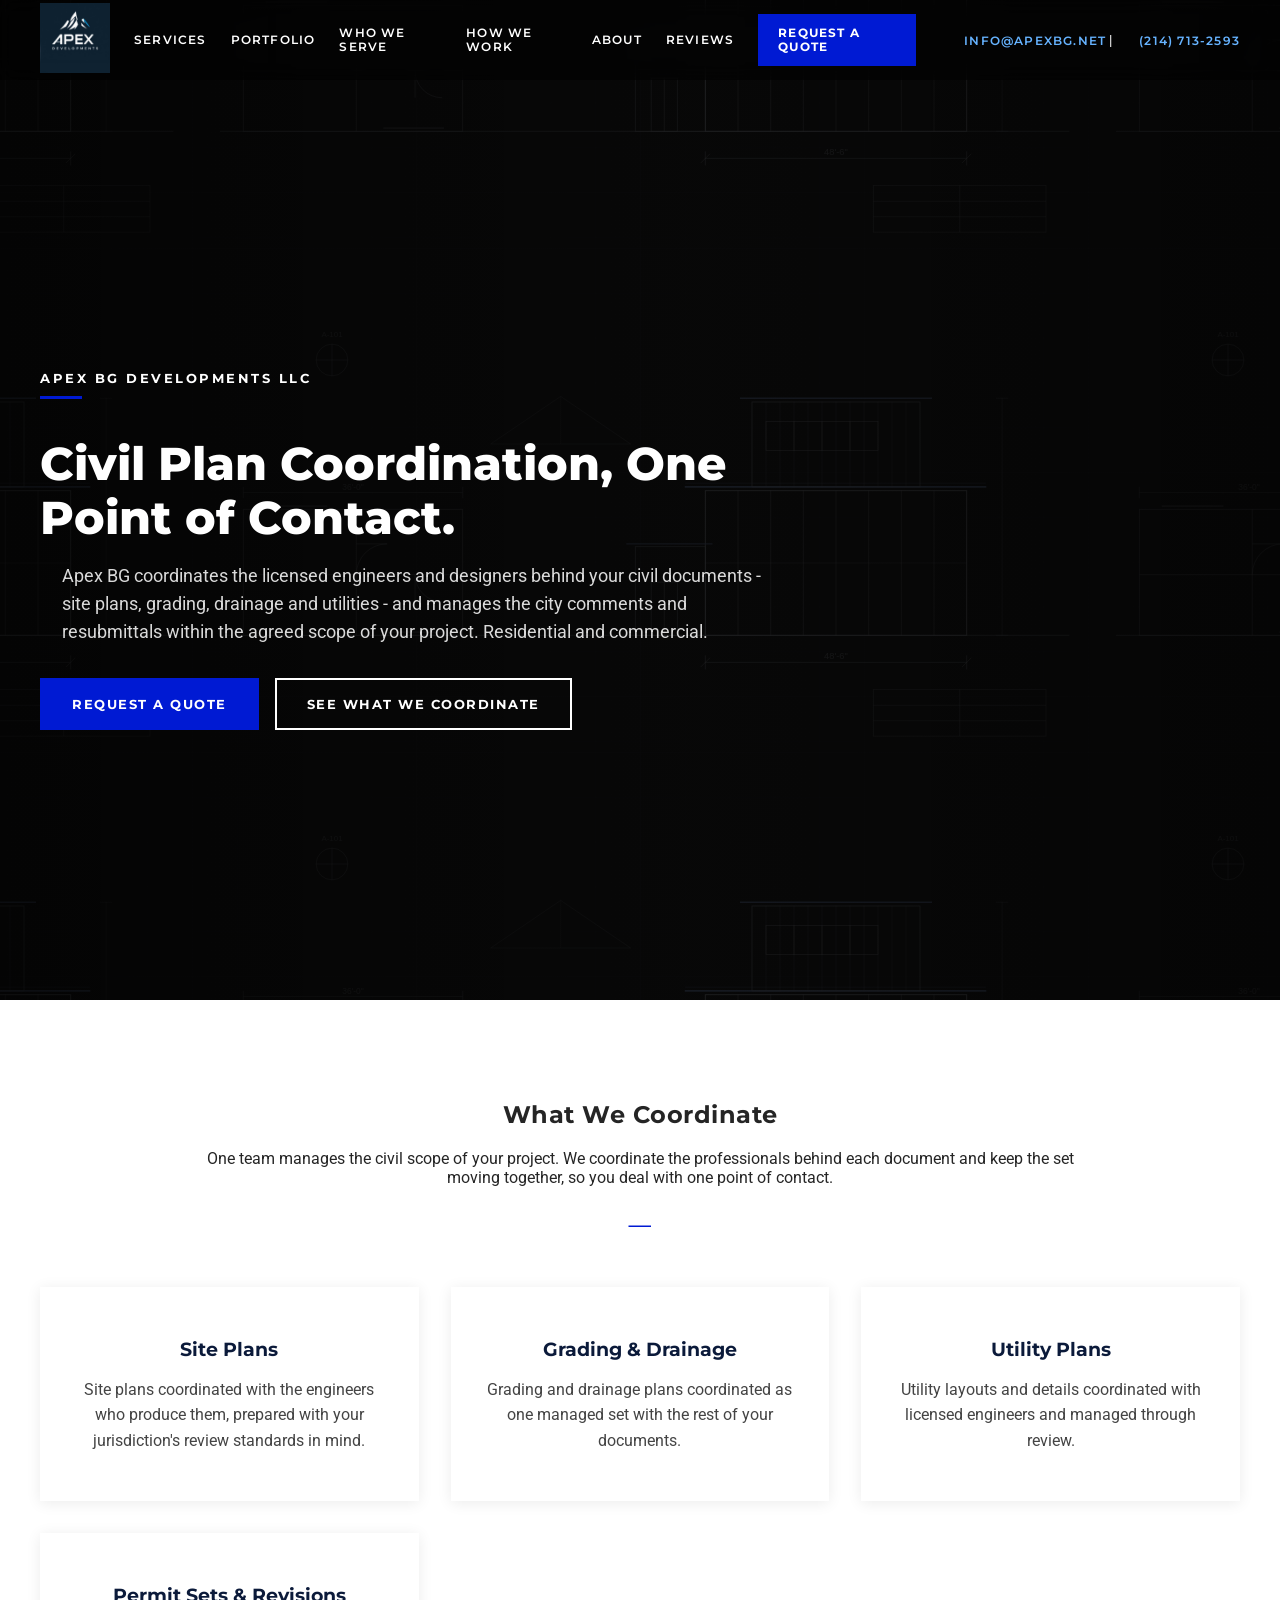
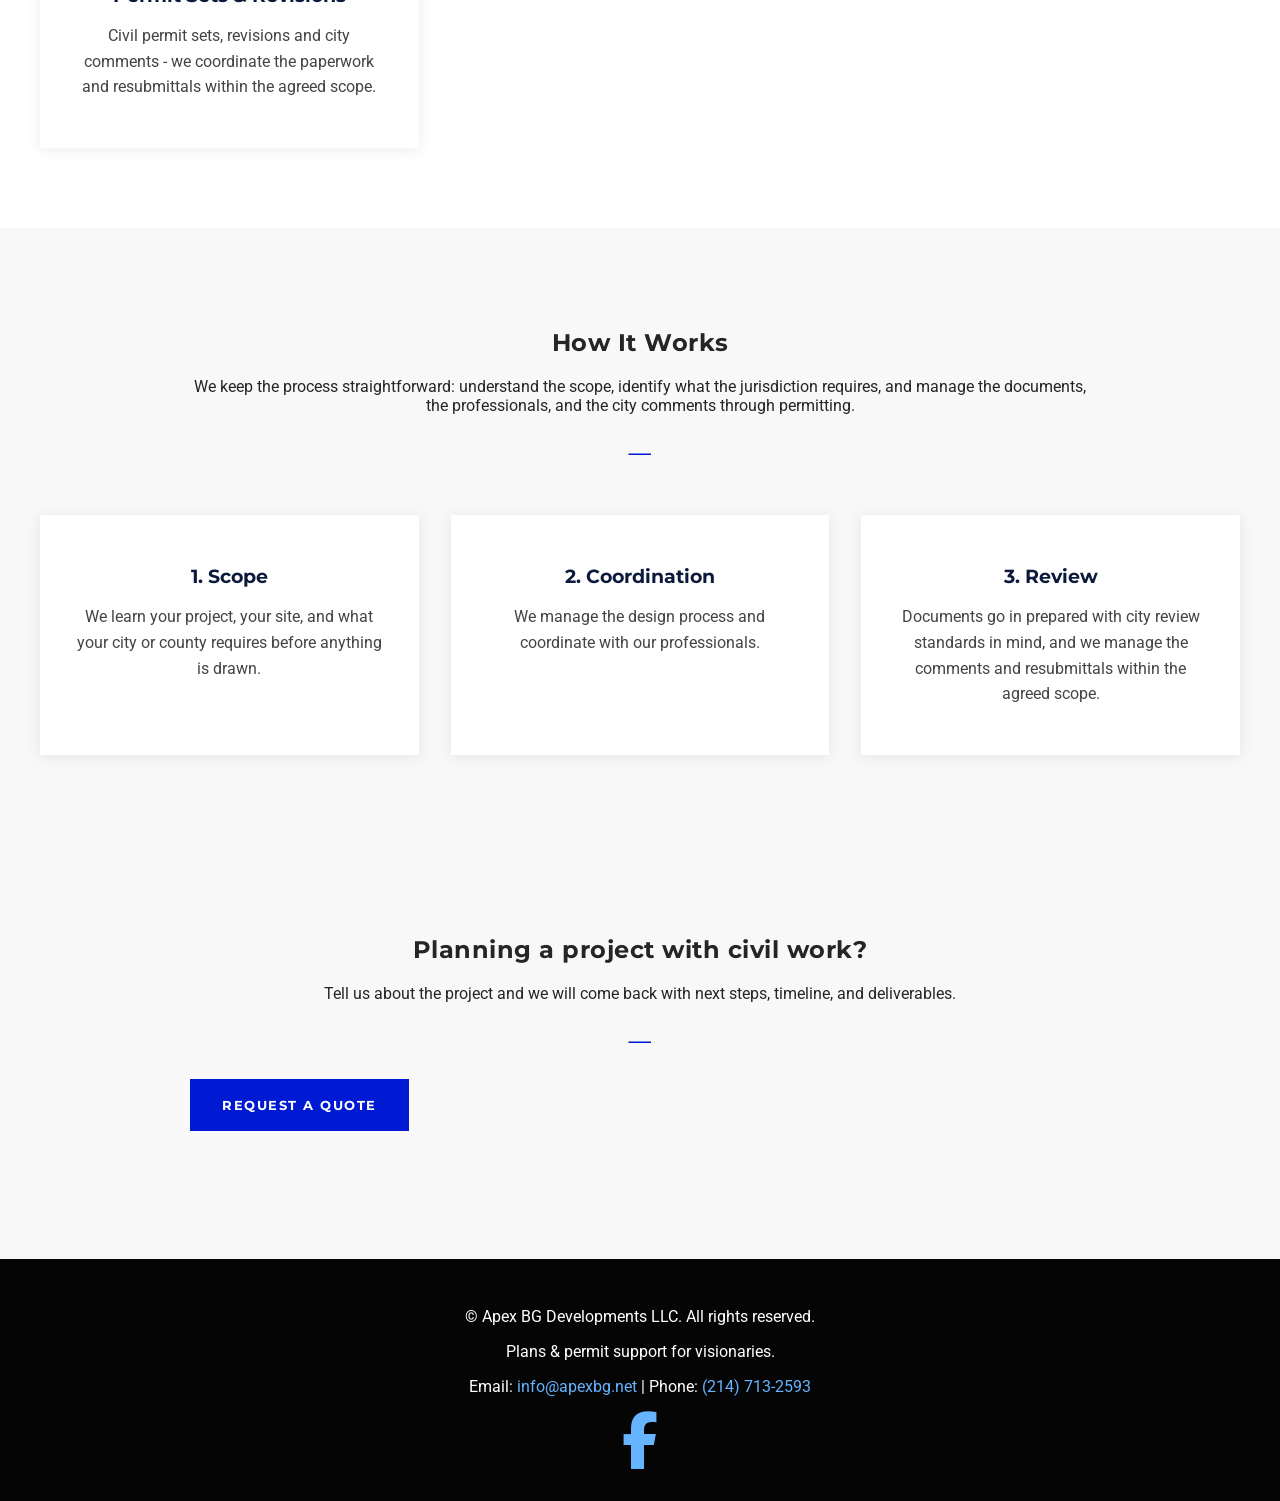
<file: civil-coordination.html>
<!DOCTYPE html>
<html lang="en">
<head>
  <meta charset="UTF-8" />
  <title>Civil Plan Coordination - Dallas-Fort Worth | Apex BG Developments LLC</title>
  <meta name="viewport" content="width=device-width, initial-scale=1" />
  <meta name="description" content="Apex BG coordinates the licensed engineers and designers behind your civil documents - site plans, grading, drainage and utilities - and manages the city comments and resubmittals within the agreed scope of your project. Residential and commercial. Based in Dallas-Fort Worth." />
  <!-- AOS Animation Library -->
  <link href="https://unpkg.com/aos@2.3.4/dist/aos.css" rel="stylesheet" />
  <!-- Font Awesome for Facebook Icon -->
  <link rel="stylesheet" href="https://cdnjs.cloudflare.com/ajax/libs/font-awesome/6.5.0/css/all.min.css" />
    <!-- Google Fonts -->
  <link href="https://fonts.googleapis.com/css2?family=Montserrat:wght@300;400;500;600;700;800&family=Roboto:wght@400;500&display=swap" rel="stylesheet" />
  <style>
    body {
      margin: 0;
      font-family: 'Segoe UI', sans-serif;
      color: #1a1a1a;
      background-color: #fff;
      scroll-behavior: smooth;
    }
    header {
      position: fixed;
      width: 100%;
      top: 0;
      left: 0;
      background: rgba(10, 23, 48, 0.7);
      backdrop-filter: blur(10px);
      z-index: 1000;
      transition: background 0.3s ease;
    }
    header.scrolled {
      background: #0b1a3a;
    }
    .container {
      max-width: 1200px;
      margin: 0 auto;
      padding: 0 1.5rem;
    }
    .header-content {
      display: flex;
      justify-content: space-between;
      align-items: center;
      height: 80px;
    }
    .logo img {
      height: 70px;
    }
    .nav {
      display: flex;
      align-items: center;
    }
    .nav a {
      color: #fff;
      text-decoration: none;
      margin-left: 1.5rem;
      font-weight: 500;
      transition: color 0.3s;
    }
    .nav a:hover {
      color: #66b3ff;
    }
    /* Services dropdown */
    .nav-dropdown {
      position: relative;
      display: flex;
      align-items: center;
      height: 80px;
    }
    .dropdown-menu {
      display: none;
      position: absolute;
      top: 100%;
      left: 0;
      min-width: 260px;
      background: #0b1a3a;
      flex-direction: column;
      padding: 0.5rem 0;
      border-radius: 0 0 8px 8px;
      box-shadow: 0 10px 24px rgba(0,0,0,0.35);
    }
    .nav-dropdown:hover .dropdown-menu,
    .nav-dropdown:focus-within .dropdown-menu {
      display: flex;
    }
    .nav-dropdown.open .dropdown-menu {
      display: flex;
    }
    .nav .dropdown-menu a {
      margin-left: 0;
      padding: 0.75rem 1.25rem;
      white-space: nowrap;
    }
    .header-contact {
      color: #fff;
      font-size: 0.9rem;
      margin-left: 1.5rem;
      white-space: nowrap;
    }
    .header-contact a {
      color: #66b3ff;
      text-decoration: none;
    }
    .header-contact a:hover {
      text-decoration: underline;
    }

    /* Mobile Hamburger Menu */
    .menu-toggle {
      display: none;
      flex-direction: column;
      cursor: pointer;
      padding: 8px;
    }
    .menu-toggle span {
      background: #fff;
      height: 3px;
      width: 25px;
      margin: 4px 0;
      border-radius: 2px;
      transition: all 0.3s ease;
    }
    .menu-toggle.active span:nth-child(1) {
      transform: rotate(45deg) translate(6px, 6px);
    }
    .menu-toggle.active span:nth-child(2) {
      opacity: 0;
    }
    .menu-toggle.active span:nth-child(3) {
      transform: rotate(-45deg) translate(6px, -6px);
    }

    /* HERO */
    .hero {
      background: linear-gradient(rgba(10, 23, 48, 0.7), rgba(10, 23, 48, 0.9)),
      url('https://images.unsplash.com/photo-1504386106331-3e4e71712b38?auto=format&fit=crop&w=1920&q=80')
        center/cover no-repeat;
      color: #fff;
      display: flex;
      align-items: center;
      min-height: 100vh;
      padding-top: 100px;
    }
    .hero-content {
      text-align: center;
      width: 100%;
    }
    .hero-text h1 {
      font-size: 2.8rem;
      margin-bottom: 1rem;
    }
    .hero-text p {
      line-height: 1.6;
      margin-bottom: 2rem;
      max-width: 700px;
      margin-left: auto;
      margin-right: auto;
      font-size: 1.1rem;
    }
    .hero-actions {
      display: flex;
      justify-content: center;
      flex-wrap: wrap;
      gap: 1rem;
    }
    .hero-actions .btn {
      padding: 0.9rem 1.6rem;
      border-radius: 8px;
      font-weight: bold;
      min-width: 200px;
    }
    .btn.primary {
      background: #007bff;
      color: #fff;
    }
    .btn.primary:hover {
      background: #339dff;
    }
    .btn.secondary {
      border: 2px solid #fff;
      color: #fff;
      background: transparent;
    }
    .btn.secondary:hover {
      background: #fff;
      color: #007bff;
    }

    /* SECTIONS */
    .section {
      padding: 80px 0;
    }
    .section-alt {
      background: #f8f8f8;
    }
    .section-header {
      text-align: center;
      margin-bottom: 3rem;
      max-width: 900px;
      margin-inline: auto;
    }
    .divider {
      margin: 1.5rem auto;
      text-align: center;
    }
    .divider span {
      color: #007bff;
      font-size: 1.5rem;
      letter-spacing: 3px;
    }

    /* SERVICES GRID */
    .services-grid {
      display: grid;
      grid-template-columns: repeat(auto-fit, minmax(280px, 1fr));
      gap: 2rem;
      margin-top: 3rem;
    }
    .service-item {
      text-align: center;
      padding: 2rem;
      background: #fff;
      border-radius: 12px;
      box-shadow: 0 8px 24px rgba(0,0,0,0.08);
      transition: transform 0.3s ease, box-shadow 0.3s ease;
    }
    .service-item:hover {
      transform: translateY(-8px);
      box-shadow: 0 16px 32px rgba(0,0,0,0.12);
    }
    .service-icon {
      width: 120px;
      height: 120px;
      margin: 0 auto 1.5rem;
      object-fit: contain;
    }
    .service-item h3 {
      margin-bottom: 1rem;
      color: #0b1a3a;
    }
    .service-item p {
      line-height: 1.6;
      color: #444;
    }

    /* PORTFOLIO */
    .portfolio-grid {
      display: grid;
      grid-template-columns: repeat(auto-fit, minmax(320px, 1fr));
      gap: 2rem;
      margin-top: 3rem;
    }
    .portfolio-item {
      background: #fff;
      border-radius: 12px;
      overflow: hidden;
      box-shadow: 0 8px 24px rgba(0,0,0,0.08);
      transition: transform 0.3s ease, box-shadow 0.3s ease;
    }
    .portfolio-item:hover {
      transform: translateY(-8px);
      box-shadow: 0 16px 32px rgba(0,0,0,0.12);
    }
    .portfolio-image {
      width: 100%;
      height: auto;
      max-height: 300px;
      object-fit: contain;
      background: #f8f8f8;
    }
    .portfolio-content {
      padding: 1.5rem;
    }
    .portfolio-content h3 {
      margin: 0 0 0.8rem;
      color: #0b1a3a;
    }
    .portfolio-content p {
      line-height: 1.6;
      color: #444;
      margin: 0;
    }

    /* REVIEWS */
    .reviews-container {
      display: grid;
      grid-template-columns: repeat(auto-fit, minmax(350px, 1fr));
      gap: 2.5rem;
      margin-top: 4rem;
    }
    .review-card {
      background: #fff;
      border-radius: 16px;
      padding: 2rem;
      box-shadow: 0 4px 20px rgba(0,0,0,0.08);
      transition: transform 0.3s ease;
    }
    .review-card:hover {
      transform: translateY(-5px);
    }
    .review-header {
      display: flex;
      align-items: center;
      gap: 1rem;
      margin-bottom: 1rem;
    }
    .review-avatar {
      width: 50px;
      height: 50px;
      border-radius: 50%;
      background: #007bff;
      color: #fff;
      display: flex;
      align-items: center;
      justify-content: center;
      font-weight: bold;
      font-size: 1.2rem;
      flex-shrink: 0;
    }
    .review-name {
      font-weight: 600;
      font-size: 1.1rem;
      color: #0b1a3a;
    }
    .review-rating {
      margin-left: auto;
      font-size: 1.4rem;
      color: #ffd700;
    }
    .review-text {
      line-height: 1.7;
      color: #555;
      font-size: 1rem;
    }
    .review-form-container {
      margin-top: 5rem;
      background: #fff;
      border-radius: 16px;
      padding: 2.5rem;
      box-shadow: 0 4px 20px rgba(0,0,0,0.08);
      max-width: 700px;
      margin-left: auto;
      margin-right: auto;
    }
    .review-form h3 {
      text-align: center;
      margin-bottom: 2rem;
      color: #0b1a3a;
      font-size: 1.5rem;
    }
    .review-form label {
      display: block;
      margin-bottom: 0.8rem;
      font-weight: 600;
      color: #333;
    }
    .review-form input,
    .review-form select,
    .review-form textarea {
      width: 100%;
      padding: 1rem;
      margin-bottom: 1.5rem;
      border: 1px solid #ddd;
      border-radius: 8px;
      font-family: inherit;
      font-size: 1rem;
    }
    .review-form input:focus,
    .review-form select:focus,
    .review-form textarea:focus {
      outline: none;
      border-color: #007bff;
      box-shadow: 0 0 0 3px rgba(0,123,255,0.1);
    }
    .review-form button {
      background: #007bff;
      color: #fff;
      padding: 1rem 2rem;
      border: none;
      border-radius: 8px;
      cursor: pointer;
      font-weight: bold;
      font-size: 1.1rem;
      transition: background 0.3s;
      width: 100%;
    }
    .review-form button:hover {
      background: #0056b3;
    }

    /* CONTACT FORM */
    .contact-form {
      max-width: 700px;
      margin: 0 auto;
      background: #fff;
      padding: 2.5rem;
      border-radius: 16px;
      box-shadow: 0 4px 20px rgba(0,0,0,0.08);
    }
    .contact-form label {
      display: block;
      margin-bottom: 0.8rem;
      font-weight: 600;
      color: #333;
    }
    .contact-form input,
    .contact-form select,
    .contact-form textarea {
      width: 100%;
      padding: 1rem;
      margin-bottom: 1.5rem;
      border: 1px solid #ddd;
      border-radius: 8px;
      font-family: inherit;
      font-size: 1rem;
    }
    .contact-form input:focus,
    .contact-form select:focus,
    .contact-form textarea:focus {
      outline: none;
      border-color: #007bff;
      box-shadow: 0 0 0 3px rgba(0,123,255,0.1);
    }
    .contact-form button {
      background: #007bff;
      color: #fff;
      padding: 1rem 2rem;
      border: none;
      border-radius: 8px;
      cursor: pointer;
      font-weight: bold;
      font-size: 1.1rem;
      transition: background 0.3s;
      width: 100%;
    }
    .contact-form button:hover {
      background: #0056b3;
    }

    /* FOOTER - With Facebook icon */
    .site-footer {
      background: #0b1a3a;
      color: #fff;
      text-align: center;
      padding: 2rem 0;
    }
    .footer-contact {
      margin-top: 1rem;
      font-size: 1rem;
    }
    .footer-contact a {
      color: #66b3ff;
      text-decoration: none;
    }
    .footer-contact a:hover {
      text-decoration: underline;
    }
    .social-icons {
      margin-top: 1rem;
    }
    .social-icons a {
      color: #66b3ff;
      font-size: 1.8rem;
      margin: 0 0.5rem;
      transition: color 0.3s;
    }
    .social-icons a:hover {
      color: #3b5998; /* Facebook blue */
    }

    /* RESPONSIVE IMPROVEMENTS */
    @media (max-width: 992px) {
      .header-contact {
        display: none;
      }
      .nav a {
        margin-left: 1rem;
      }
    }
    @media (max-width: 768px) {
      .menu-toggle {
        display: flex;
      }
      .nav {
        position: absolute;
        top: 80px;
        left: 0;
        width: 100%;
        background: #0b1a3a;
        flex-direction: column;
        max-height: 0;
        overflow: hidden;
        transition: max-height 0.4s ease;
      }
      .nav.active {
        max-height: 1000px;
      }
      .nav a {
        padding: 1.2rem;
        margin: 0;
        width: 100%;
        text-align: center;
        border-bottom: 1px solid rgba(255,255,255,0.1);
      }
      .nav-dropdown {
        flex-direction: column;
        width: 100%;
        height: auto;
      }
      .dropdown-menu {
        position: static;
        display: flex;
        min-width: 0;
        width: 100%;
        background: rgba(255,255,255,0.05);
        border-radius: 0;
        box-shadow: none;
        padding: 0;
      }
      .dropdown-menu a {
        font-size: 0.92rem;
        padding: 1rem;
        color: #cfe1ff;
      }
      .hero-text h1 {
        font-size: 2.3rem;
      }
      .hero-actions {
        flex-direction: column;
        align-items: center;
      }
      .hero-actions .btn {
        width: 80%;
        max-width: 300px;
      }
      .logo img {
        height: 55px;
      }
    }
    @media (max-width: 480px) {
      .hero-text h1 {
        font-size: 2rem;
      }
      .section {
        padding: 60px 0;
      }
    }
  
    /* ===== DOTEC-STYLE THEME ===== */
    body { font-family: Roboto, Arial, sans-serif !important; color: #252525 !important; }
    h1, h2, h3, h4, h5 { font-family: Montserrat, sans-serif !important; }
    header, header.scrolled { background: rgba(0,0,0,.45) !important; }
    .nav > a, .nav-dropdown > a, .header-contact a { text-transform: uppercase; font-family: Montserrat, sans-serif !important; font-weight: 600; font-size: 11.5px; letter-spacing: 1.2px; }
    .nav .nav-cta { background: #001AD3 !important; color: #fff !important; border-radius: 0 !important; text-transform: uppercase; font-weight: 700; letter-spacing: 1.2px; padding: 12px 20px !important; }
    .dropdown-menu a { text-transform: none !important; }
    .btn, .hero-actions .btn { text-decoration: none !important; border-radius: 0 !important; text-transform: uppercase; font-family: Montserrat, sans-serif !important; font-weight: 700 !important; font-size: 13px !important; letter-spacing: 1.5px; padding: 16px 30px !important; min-width: 0 !important; }
    .btn.primary { background: #001AD3 !important; border: 2px solid #001AD3 !important; color: #fff !important; }
    .btn.primary:hover { background: #0013a8 !important; }
    .btn.secondary { background: transparent !important; border: 2px solid #fff !important; color: #fff !important; }
    .hero { background: none !important; background-color: #0a0a0a !important; position: relative; }
    .hero::after { content: ""; position: absolute; inset: 0; background: linear-gradient(90deg, rgba(0,0,0,.6) 0%, rgba(0,0,0,.25) 55%, rgba(0,0,0,.5) 100%); z-index: 0; }
    .hero .container { position: relative; z-index: 1; }
    .hero-content { text-align: left !important; }
    .hero-text > img { display: none !important; }
    .hero-text h1 { font-weight: 800 !important; font-size: 2.9rem !important; line-height: 1.15 !important; }
    .hero-text p { font-family: Roboto, sans-serif; color: rgba(255,255,255,.85); }
    .hero-actions { justify-content: flex-start !important; }
    .dt-eyebrow { font-family: Montserrat, sans-serif; font-weight: 700; font-size: 13px; letter-spacing: 2.5px; text-transform: uppercase; color: #fff; margin-bottom: 14px; }
    .dt-eyebrow::after { content: ""; display: block; width: 42px; height: 3px; background: #001AD3; margin-top: 10px; }
    .section-header h2 { font-weight: 700 !important; letter-spacing: .5px; }
    .divider span { color: #001AD3 !important; }
    .service-item { border-radius: 0 !important; box-shadow: 0 2px 14px rgba(0,0,0,.08) !important; }
    .service-item h3 { font-weight: 700 !important; }
    .review-card { border-radius: 0 !important; }
    footer, .site-footer { background: #050505 !important; }
    .portfolio-link { color: #4d79ff; text-transform: uppercase; font-family: Montserrat, sans-serif; font-weight: 700; font-size: 12px; letter-spacing: 1.5px; text-decoration: none; }
    @media (max-width: 900px) {
      .dt-quote { display: none; }
      .hero-text { max-width: 100% !important; }
      .hero-text h1 { font-size: 2rem !important; }
    }

    /* subpage hero: black + faint blueprint motif */
    .hero::before { content: ""; position: absolute; inset: 0; background: url('blueprint.svg') center/70% repeat; opacity: .14; z-index: 0; }
    .hero-text { max-width: 62%; }
    @media (max-width: 900px) { .hero-text { max-width: 100% !important; } }
  </style>
  <link rel="canonical" href="https://www.apexbg.net/civil-coordination.html" />
  <meta property="og:type" content="website" />
  <meta property="og:site_name" content="Apex BG Developments LLC" />
  <meta property="og:title" content="Civil Plan Coordination - Dallas-Fort Worth | Apex BG Developments LLC" />
  <meta property="og:description" content="Apex BG coordinates the licensed engineers and designers behind your civil documents - site plans, grading, drainage and utilities - and manages the city comments and resubmittals within the agreed scope of your project. Residential and commercial. Based in Dallas-Fort Worth." />
  <meta property="og:url" content="https://www.apexbg.net/civil-coordination.html" />
  <meta property="og:image" content="https://www.apexbg.net/logo.png" />
  <meta name="twitter:card" content="summary" />
  <meta name="twitter:title" content="Civil Plan Coordination - Dallas-Fort Worth | Apex BG Developments LLC" />
  <meta name="twitter:description" content="Apex BG coordinates the licensed engineers and designers behind your civil documents - site plans, grading, drainage and utilities - and manages the city comments and resubmittals within the agreed scope of your project. Residential and commercial. Based in Dallas-Fort Worth." />
  <meta name="twitter:image" content="https://www.apexbg.net/logo.png" />
  <link rel="icon" type="image/png" href="logo.png" />
  <link rel="apple-touch-icon" href="logo.png" />
</head>
<body>
<header class="site-header" id="site-header">
    <div class="container header-content">
      <div class="logo">
        <img src="logo.png" alt="Apex BG Developments Logo" />
      </div>
      <div class="menu-toggle" id="menu-toggle" role="button" aria-label="Menu">
        <span></span>
        <span></span>
        <span></span>
      </div>
      <nav class="nav" id="nav-menu">
        <div class="nav-dropdown">
          <a href="index.html#services">Services</a>
          <div class="dropdown-menu">
            <a href="structural-coordination.html">Structural Coordination</a>
            <a href="civil-coordination.html">Civil Plan Coordination</a>
            <a href="architectural-coordination.html">Architectural Plan Coordination</a>
            <a href="mep-coordination.html">MEP Coordination</a>
            <a href="permit-support.html">Permit Support</a>
          </div>
        </div>
        <a href="index.html#portfolio">Portfolio</a>
        <a href="who-we-serve.html">Who We Serve</a>
        
        <a href="index.html#process">How We Work</a>
        <a href="index.html#about">About</a>
        <a href="index.html#reviews">Reviews</a>
        <a href="index.html#contact" class="nav-cta">Request a Quote</a>
        <div class="header-contact">
          <a href="mailto:info@apexbg.net">info@apexbg.net</a> | <a href="tel:+12147132593">(214) 713-2593</a>
        </div>
      </nav>
    </div>
  </header>
  <!-- HERO -->
  <section class="hero" id="hero">
    <div class="container hero-content">
      <div class="hero-text">
        <div class="dt-eyebrow">Apex BG Developments LLC</div>
        <img src="logo.png" alt="Apex BG Developments" style="height:120px;margin-bottom:1.5rem;" />
        <h1>Civil Plan Coordination, One Point of Contact.</h1>
        <p>
          Apex BG coordinates the licensed engineers and designers behind your civil documents - site plans, grading, drainage and utilities - and manages the city comments and resubmittals within the agreed scope of your project. Residential and commercial.
        </p>
        <div class="hero-actions">
          <a href="index.html#contact" class="btn primary">Request a Quote</a>
          <a href="#scope" class="btn secondary">See What We Coordinate</a>
        </div>
      </div>
    </div>
  </section>

  <!-- WHAT WE COORDINATE -->
  <section class="section" id="scope">
    <div class="container">
      <div class="section-header">
        <h2>What We Coordinate</h2>
        <p>
          One team manages the civil scope of your project. We coordinate the professionals behind each document and keep the set moving together, so you deal with one point of contact.
        </p>
        <div class="divider"><span>⸻</span></div>
      </div>
      <div class="services-grid">
        <div class="service-item">
          <h3>Site Plans</h3>
          <p>Site plans coordinated with the engineers who produce them, prepared with your jurisdiction's review standards in mind.</p>
        </div>
        <div class="service-item">
          <h3>Grading &amp; Drainage</h3>
          <p>Grading and drainage plans coordinated as one managed set with the rest of your documents.</p>
        </div>
        <div class="service-item">
          <h3>Utility Plans</h3>
          <p>Utility layouts and details coordinated with licensed engineers and managed through review.</p>
        </div>
        <div class="service-item">
          <h3>Permit Sets &amp; Revisions</h3>
          <p>Civil permit sets, revisions and city comments - we coordinate the paperwork and resubmittals within the agreed scope.</p>
        </div>
      </div>
    </div>
  </section>

  <!-- HOW IT WORKS -->
  <section class="section section-alt" id="process">
    <div class="container">
      <div class="section-header">
        <h2>How It Works</h2>
        <p>
          We keep the process straightforward: understand the scope, identify what the jurisdiction requires, and manage the documents, the professionals, and the city comments through permitting.
        </p>
        <div class="divider"><span>⸻</span></div>
      </div>
      <div class="services-grid">
        <div class="service-item">
          <h3>1. Scope</h3>
          <p>We learn your project, your site, and what your city or county requires before anything is drawn.</p>
        </div>
        <div class="service-item">
          <h3>2. Coordination</h3>
          <p>We manage the design process and coordinate with our professionals.</p>
        </div>
        <div class="service-item">
          <h3>3. Review</h3>
          <p>Documents go in prepared with city review standards in mind, and we manage the comments and resubmittals within the agreed scope.</p>
        </div>
      </div>
    </div>
  </section>

  <!-- CTA -->
  <section class="section section-alt" id="quote">
    <div class="container">
      <div class="section-header">
        <h2>Planning a project with civil work?</h2>
        <p>
          Tell us about the project and we will come back with next steps, timeline, and deliverables.
        </p>
        <div class="divider"><span>⸻</span></div>
        <div class="hero-actions" style="justify-content:center;">
          <a href="index.html#contact" class="btn primary">Request a Quote</a>
        </div>
      </div>
    </div>
  </section>

<footer class="site-footer">
    <div class="container">
      <p>© <span id="2025"></span> Apex BG Developments LLC. All rights reserved.</p>
      <p>Plans & permit support for visionaries.</p>
      <div class="footer-contact">
        <p>Email: <a href="mailto:info@apexbg.net">info@apexbg.net</a> | Phone: <a href="tel:+12147132593">(214) 713-2593</a></p>
      </div>
      <div class="social-icons">
        <a href="https://www.facebook.com/bobby.greene.568659" target="_blank" aria-label="Bobby Greene on Facebook">
          <i class="fab fa-facebook-f fa-2x"></i>
        </a>
      </div>
    </div>
  </footer>
  <script>
    window.addEventListener("scroll", function() {
      const header = document.getElementById("site-header");
      if (header) header.classList.toggle("scrolled", window.scrollY > 50);
    });
  </script>
  <script>
    // Navigation: mobile menu and Services dropdown (dependency-free, keep standalone)
    const menuToggle = document.getElementById('menu-toggle');
    const navMenu = document.getElementById('nav-menu');
    if (menuToggle && navMenu) {
      menuToggle.addEventListener('click', () => {
        menuToggle.classList.toggle('active');
        navMenu.classList.toggle('active');
      });
    }

    const servicesDropdown = document.querySelector('.nav-dropdown');
    const servicesToggle = servicesDropdown ? servicesDropdown.querySelector(':scope > a') : null;
    if (servicesDropdown && servicesToggle) {
      const mobileNav = window.matchMedia('(max-width: 768px)');
      servicesToggle.addEventListener('click', (e) => {
        if (mobileNav.matches) return;
        if (!servicesDropdown.classList.contains('open')) {
          e.preventDefault();
          servicesDropdown.classList.add('open');
        }
      });
      document.addEventListener('click', (e) => {
        if (!servicesDropdown.contains(e.target)) {
          servicesDropdown.classList.remove('open');
        }
      });
    }
  </script>
</body>
</html>
</file>
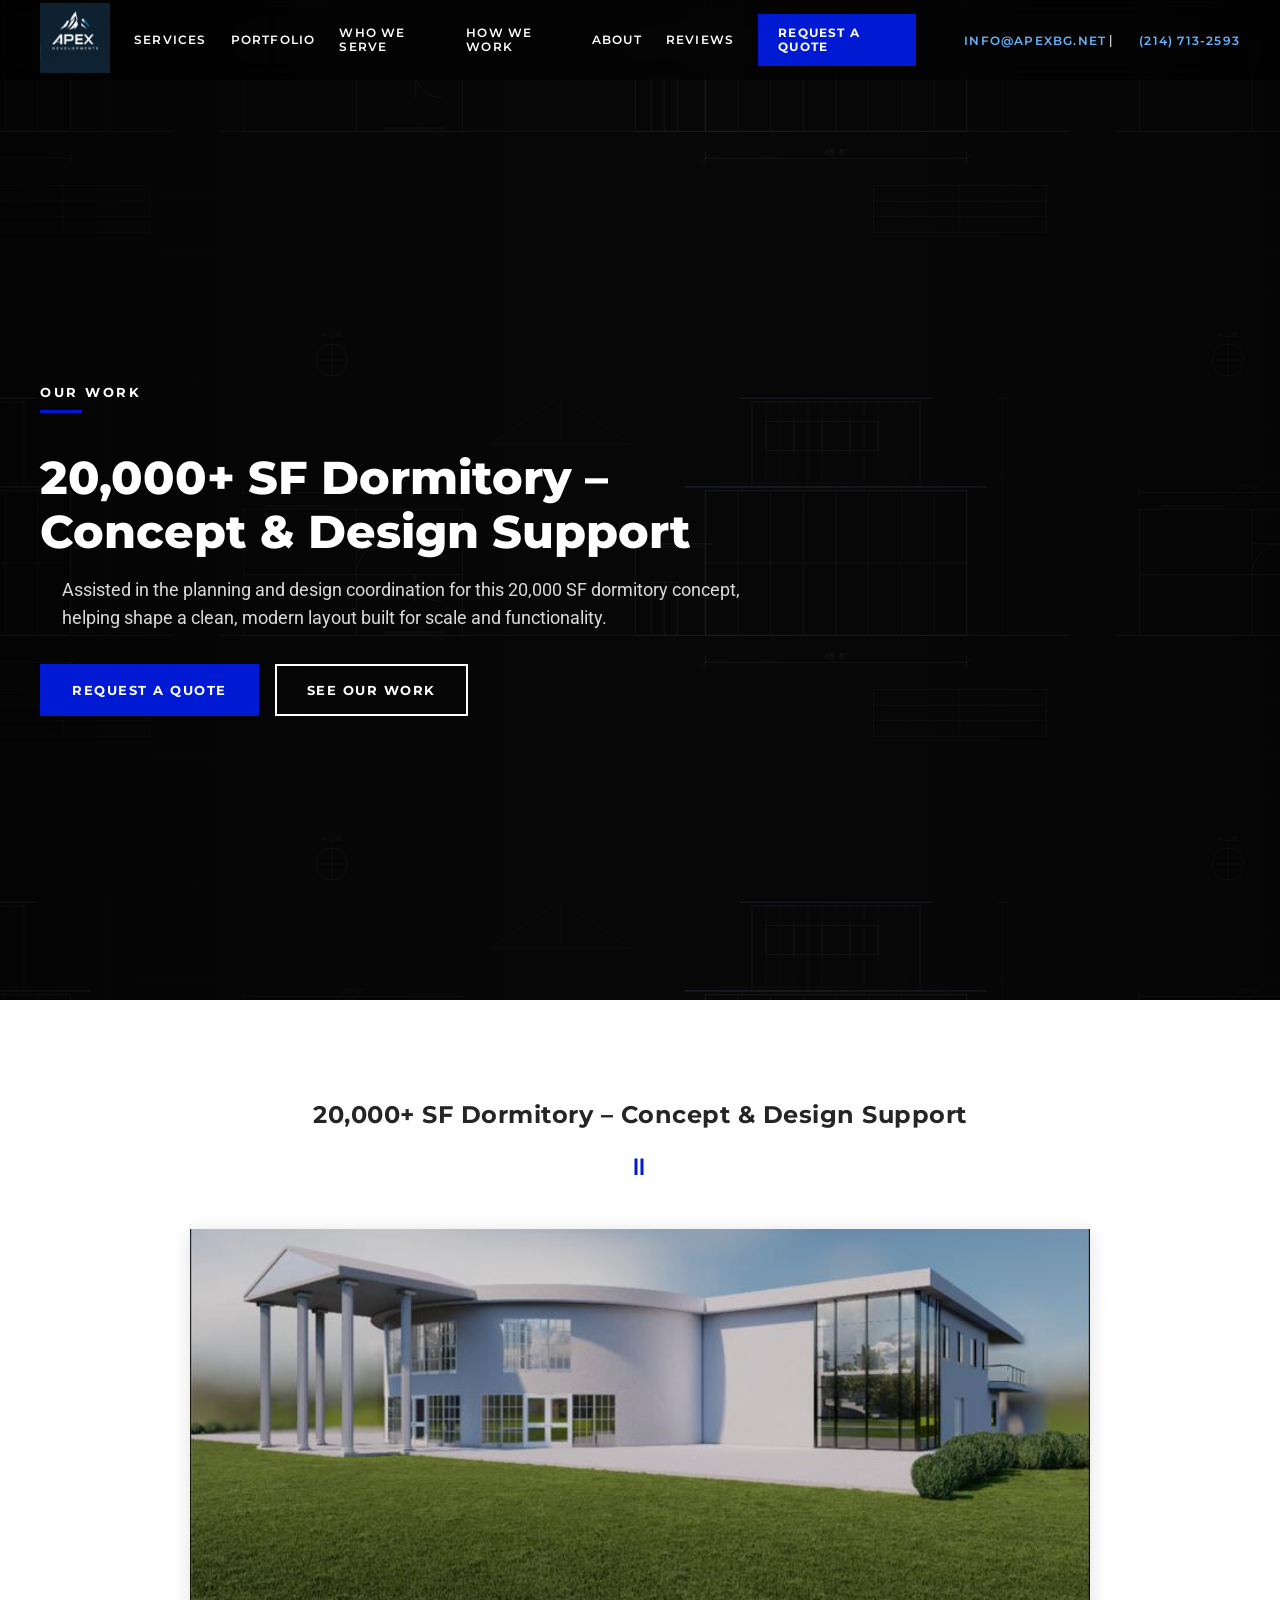
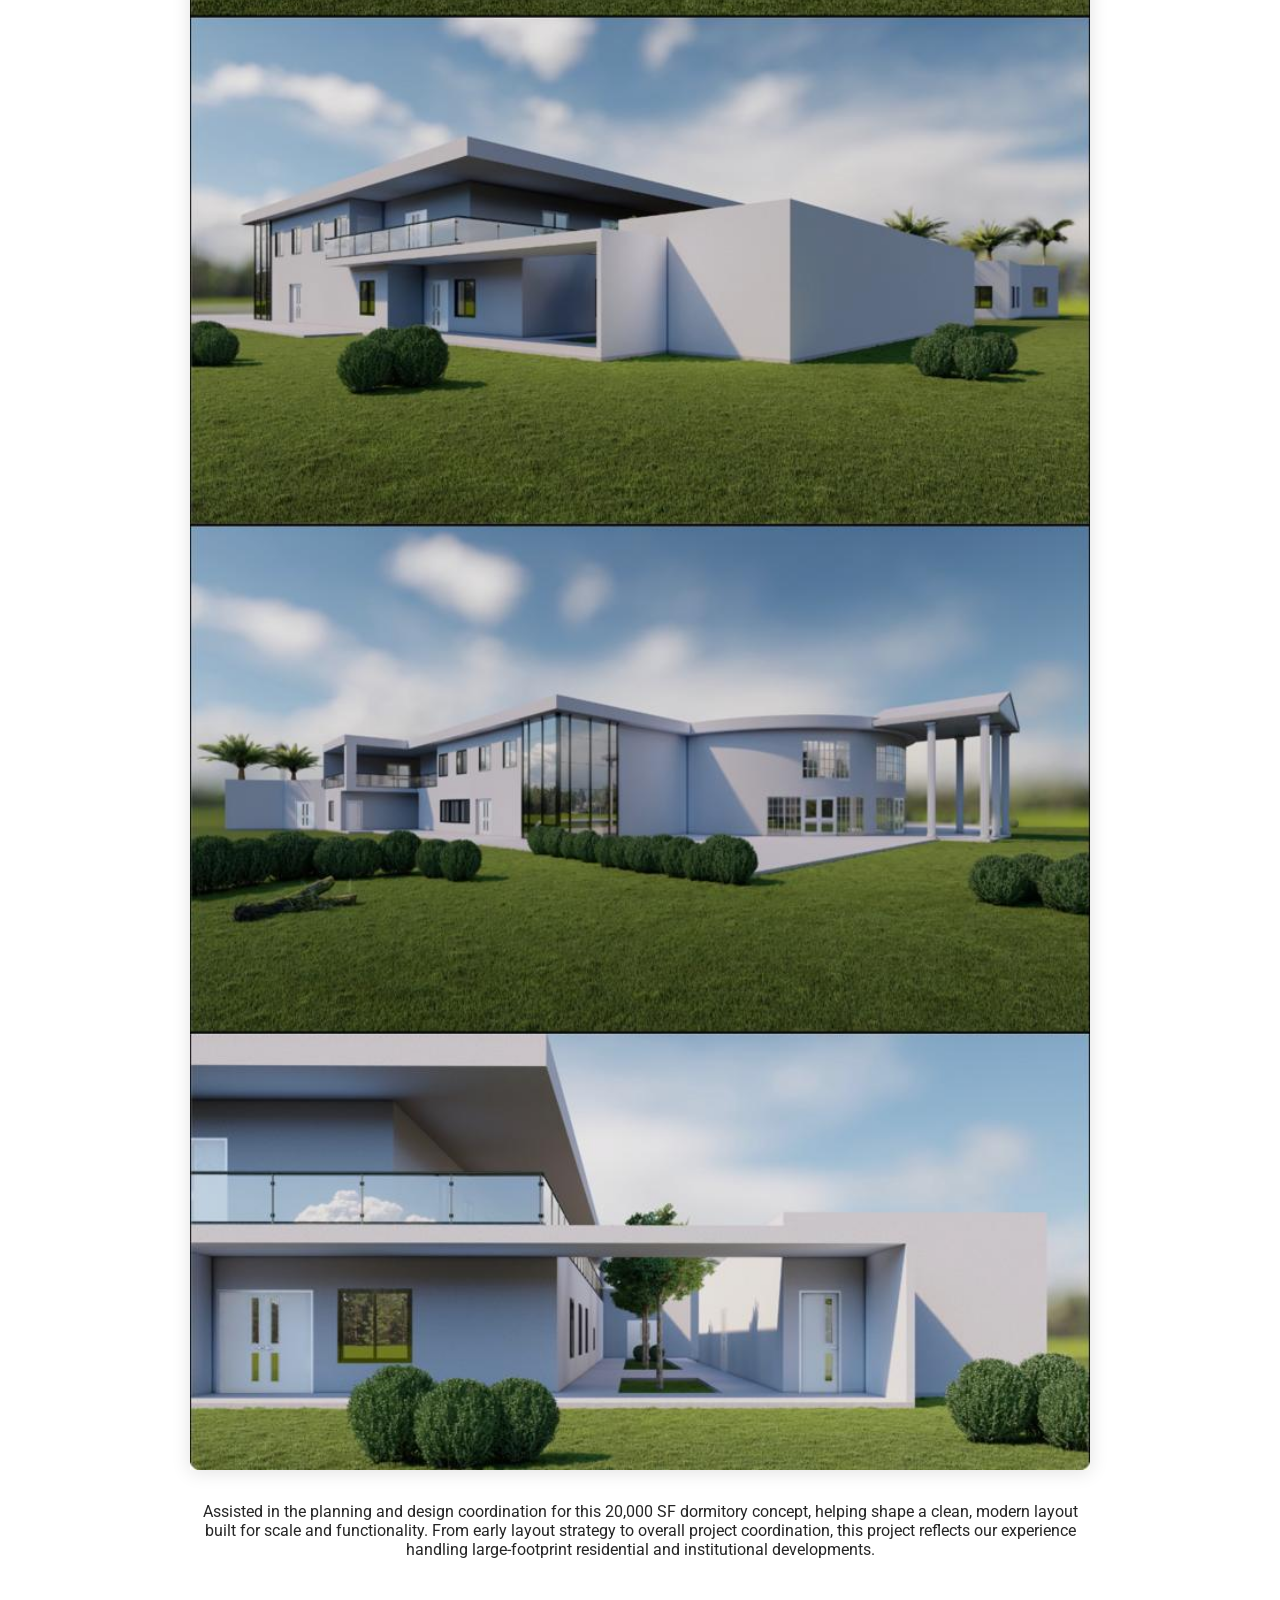
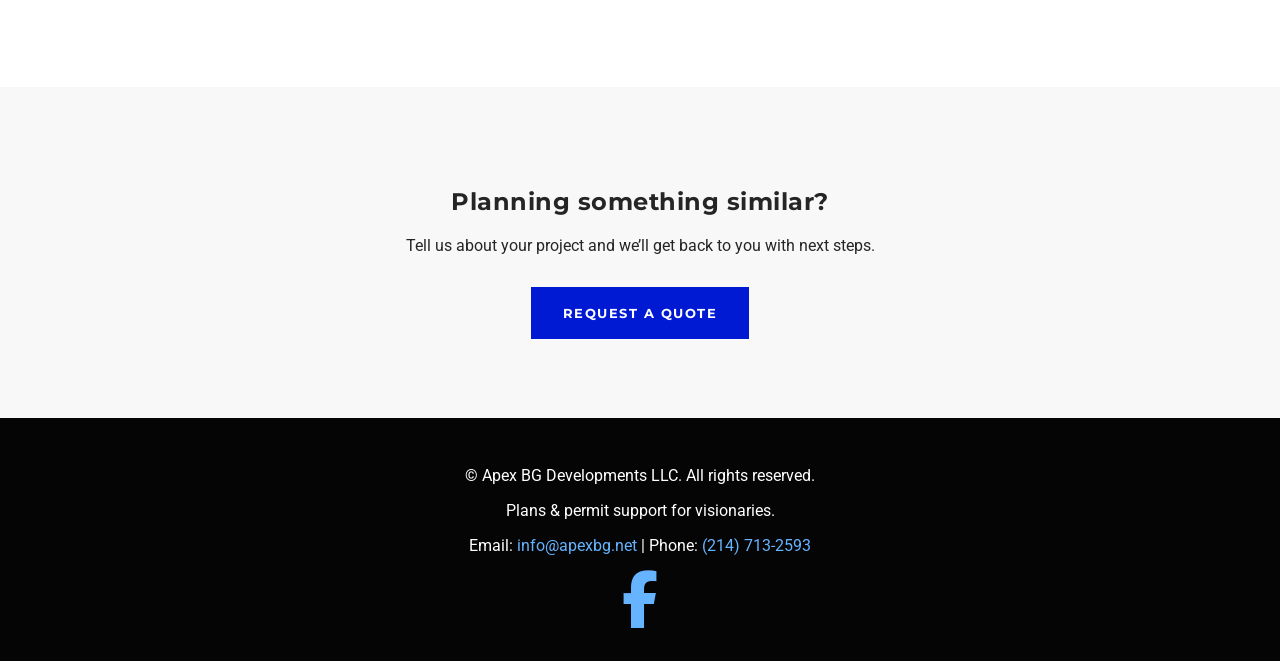
<file: dormitory-concept.html>
<!DOCTYPE html>
<html lang="en">
<head>
  <meta charset="UTF-8" />
  <title>20,000+ SF Dormitory   Concept   Design Support | Apex BG Developments LLC</title>
  <meta name="viewport" content="width=device-width, initial-scale=1" />
  <meta name="description" content="20,000+ SF Dormitory   Concept   Design Support - an Apex BG Developments project. Plans and permit coordination from one team." />
  <!-- Font Awesome for Facebook Icon -->
  <link rel="stylesheet" href="https://cdnjs.cloudflare.com/ajax/libs/font-awesome/6.5.0/css/all.min.css" />
  <!-- Google Fonts -->
  <link href="https://fonts.googleapis.com/css2?family=Montserrat:wght@300;400;500;600;700;800&family=Roboto:wght@400;500&display=swap" rel="stylesheet" />
  <style>
    body {
      margin: 0;
      font-family: 'Segoe UI', sans-serif;
      color: #1a1a1a;
      background-color: #fff;
      scroll-behavior: smooth;
    }
    header {
      position: fixed;
      width: 100%;
      top: 0;
      left: 0;
      background: rgba(10, 23, 48, 0.7);
      backdrop-filter: blur(10px);
      z-index: 1000;
      transition: background 0.3s ease;
    }
    header.scrolled {
      background: #0b1a3a;
    }
    .container {
      max-width: 1200px;
      margin: 0 auto;
      padding: 0 1.5rem;
    }
    .header-content {
      display: flex;
      justify-content: space-between;
      align-items: center;
      height: 80px;
    }
    .logo img {
      height: 70px;
    }
    .nav {
      display: flex;
      align-items: center;
    }
    .nav a {
      color: #fff;
      text-decoration: none;
      margin-left: 1.5rem;
      font-weight: 500;
      transition: color 0.3s;
    }
    .nav a:hover {
      color: #66b3ff;
    }
    /* Services dropdown */
    .nav-dropdown {
      position: relative;
      display: flex;
      align-items: center;
      height: 80px;
    }
    .dropdown-menu {
      display: none;
      position: absolute;
      top: 100%;
      left: 0;
      min-width: 260px;
      background: #0b1a3a;
      flex-direction: column;
      padding: 0.5rem 0;
      border-radius: 0 0 8px 8px;
      box-shadow: 0 10px 24px rgba(0,0,0,0.35);
    }
    .nav-dropdown:hover .dropdown-menu,
    .nav-dropdown:focus-within .dropdown-menu {
      display: flex;
    }
    .nav-dropdown.open .dropdown-menu {
      display: flex;
    }
    .nav .dropdown-menu a {
      margin-left: 0;
      padding: 0.75rem 1.25rem;
      white-space: nowrap;
    }
    .header-contact {
      color: #fff;
      font-size: 0.9rem;
      margin-left: 1.5rem;
      white-space: nowrap;
    }
    .header-contact a {
      color: #66b3ff;
      text-decoration: none;
    }
    .header-contact a:hover {
      text-decoration: underline;
    }

    /* Mobile Hamburger Menu */
    .menu-toggle {
      display: none;
      flex-direction: column;
      cursor: pointer;
      padding: 8px;
    }
    .menu-toggle span {
      background: #fff;
      height: 3px;
      width: 25px;
      margin: 4px 0;
      border-radius: 2px;
      transition: all 0.3s ease;
    }
    .menu-toggle.active span:nth-child(1) {
      transform: rotate(45deg) translate(6px, 6px);
    }
    .menu-toggle.active span:nth-child(2) {
      opacity: 0;
    }
    .menu-toggle.active span:nth-child(3) {
      transform: rotate(-45deg) translate(6px, -6px);
    }

    /* HERO */
    .hero {
      background: linear-gradient(rgba(10, 23, 48, 0.7), rgba(10, 23, 48, 0.9)),
      url('https://images.unsplash.com/photo-1504386106331-3e4e71712b38?auto=format&fit=crop&w=1920&q=80')
        center/cover no-repeat;
      color: #fff;
      display: flex;
      align-items: center;
      min-height: 100vh;
      padding-top: 100px;
    }
    .hero-content {
      text-align: center;
      width: 100%;
    }
    .hero-text h1 {
      font-size: 2.8rem;
      margin-bottom: 1rem;
    }
    .hero-text p {
      line-height: 1.6;
      margin-bottom: 2rem;
      max-width: 700px;
      margin-left: auto;
      margin-right: auto;
      font-size: 1.1rem;
    }
    .hero-actions {
      display: flex;
      justify-content: center;
      flex-wrap: wrap;
      gap: 1rem;
    }
    .hero-actions .btn {
      padding: 0.9rem 1.6rem;
      border-radius: 8px;
      font-weight: bold;
      min-width: 200px;
    }
    .btn.primary {
      background: #007bff;
      color: #fff;
    }
    .btn.primary:hover {
      background: #339dff;
    }
    .btn.secondary {
      border: 2px solid #fff;
      color: #fff;
      background: transparent;
    }
    .btn.secondary:hover {
      background: #fff;
      color: #007bff;
    }

    /* SECTIONS */
    .section {
      padding: 80px 0;
    }
    .section-alt {
      background: #f8f8f8;
    }
    .section-header {
      text-align: center;
      margin-bottom: 3rem;
      max-width: 900px;
      margin-inline: auto;
    }
    .divider {
      margin: 1.5rem auto;
      text-align: center;
    }
    .divider span {
      color: #007bff;
      font-size: 1.5rem;
      letter-spacing: 3px;
    }

    /* SERVICES GRID */
    .services-grid {
      display: grid;
      grid-template-columns: repeat(auto-fit, minmax(280px, 1fr));
      gap: 2rem;
      margin-top: 3rem;
    }
    .service-item {
      text-align: center;
      padding: 2rem;
      background: #fff;
      border-radius: 12px;
      box-shadow: 0 8px 24px rgba(0,0,0,0.08);
      transition: transform 0.3s ease, box-shadow 0.3s ease;
    }
    .service-item:hover {
      transform: translateY(-8px);
      box-shadow: 0 16px 32px rgba(0,0,0,0.12);
    }
    .service-icon {
      width: 120px;
      height: 120px;
      margin: 0 auto 1.5rem;
      object-fit: contain;
    }
    .service-item h3 {
      margin-bottom: 1rem;
      color: #0b1a3a;
    }
    .service-item p {
      line-height: 1.6;
      color: #444;
    }

    /* PORTFOLIO */
    .portfolio-grid {
      display: grid;
      grid-template-columns: repeat(auto-fit, minmax(320px, 1fr));
      gap: 2rem;
      margin-top: 3rem;
    }
    .portfolio-item {
      background: #fff;
      border-radius: 12px;
      overflow: hidden;
      box-shadow: 0 8px 24px rgba(0,0,0,0.08);
      transition: transform 0.3s ease, box-shadow 0.3s ease;
    }
    .portfolio-item:hover {
      transform: translateY(-8px);
      box-shadow: 0 16px 32px rgba(0,0,0,0.12);
    }
    .portfolio-image {
      width: 100%;
      height: auto;
      max-height: 300px;
      object-fit: contain;
      background: #f8f8f8;
    }
    .portfolio-content {
      padding: 1.5rem;
    }
    .portfolio-content h3 {
      margin: 0 0 0.8rem;
      color: #0b1a3a;
    }
    .portfolio-content p {
      line-height: 1.6;
      color: #444;
      margin: 0;
    }

    /* REVIEWS */
    .reviews-container {
      display: grid;
      grid-template-columns: repeat(auto-fit, minmax(350px, 1fr));
      gap: 2.5rem;
      margin-top: 4rem;
    }
    .review-card {
      background: #fff;
      border-radius: 16px;
      padding: 2rem;
      box-shadow: 0 4px 20px rgba(0,0,0,0.08);
      transition: transform 0.3s ease;
    }
    .review-card:hover {
      transform: translateY(-5px);
    }
    .review-header {
      display: flex;
      align-items: center;
      gap: 1rem;
      margin-bottom: 1rem;
    }
    .review-avatar {
      width: 50px;
      height: 50px;
      border-radius: 50%;
      background: #007bff;
      color: #fff;
      display: flex;
      align-items: center;
      justify-content: center;
      font-weight: bold;
      font-size: 1.2rem;
      flex-shrink: 0;
    }
    .review-name {
      font-weight: 600;
      font-size: 1.1rem;
      color: #0b1a3a;
    }
    .review-rating {
      margin-left: auto;
      font-size: 1.4rem;
      color: #ffd700;
    }
    .review-text {
      line-height: 1.7;
      color: #555;
      font-size: 1rem;
    }
    .review-form-container {
      margin-top: 5rem;
      background: #fff;
      border-radius: 16px;
      padding: 2.5rem;
      box-shadow: 0 4px 20px rgba(0,0,0,0.08);
      max-width: 700px;
      margin-left: auto;
      margin-right: auto;
    }
    .review-form h3 {
      text-align: center;
      margin-bottom: 2rem;
      color: #0b1a3a;
      font-size: 1.5rem;
    }
    .review-form label {
      display: block;
      margin-bottom: 0.8rem;
      font-weight: 600;
      color: #333;
    }
    .review-form input,
    .review-form select,
    .review-form textarea {
      width: 100%;
      padding: 1rem;
      margin-bottom: 1.5rem;
      border: 1px solid #ddd;
      border-radius: 8px;
      font-family: inherit;
      font-size: 1rem;
    }
    .review-form input:focus,
    .review-form select:focus,
    .review-form textarea:focus {
      outline: none;
      border-color: #007bff;
      box-shadow: 0 0 0 3px rgba(0,123,255,0.1);
    }
    .review-form button {
      background: #007bff;
      color: #fff;
      padding: 1rem 2rem;
      border: none;
      border-radius: 8px;
      cursor: pointer;
      font-weight: bold;
      font-size: 1.1rem;
      transition: background 0.3s;
      width: 100%;
    }
    .review-form button:hover {
      background: #0056b3;
    }

    /* CONTACT FORM */
    .contact-form {
      max-width: 700px;
      margin: 0 auto;
      background: #fff;
      padding: 2.5rem;
      border-radius: 16px;
      box-shadow: 0 4px 20px rgba(0,0,0,0.08);
    }
    .contact-form label {
      display: block;
      margin-bottom: 0.8rem;
      font-weight: 600;
      color: #333;
    }
    .contact-form input,
    .contact-form select,
    .contact-form textarea {
      width: 100%;
      padding: 1rem;
      margin-bottom: 1.5rem;
      border: 1px solid #ddd;
      border-radius: 8px;
      font-family: inherit;
      font-size: 1rem;
    }
    .contact-form input:focus,
    .contact-form select:focus,
    .contact-form textarea:focus {
      outline: none;
      border-color: #007bff;
      box-shadow: 0 0 0 3px rgba(0,123,255,0.1);
    }
    .contact-form button {
      background: #007bff;
      color: #fff;
      padding: 1rem 2rem;
      border: none;
      border-radius: 8px;
      cursor: pointer;
      font-weight: bold;
      font-size: 1.1rem;
      transition: background 0.3s;
      width: 100%;
    }
    .contact-form button:hover {
      background: #0056b3;
    }

    /* FOOTER - With Facebook icon */
    .site-footer {
      background: #0b1a3a;
      color: #fff;
      text-align: center;
      padding: 2rem 0;
    }
    .footer-contact {
      margin-top: 1rem;
      font-size: 1rem;
    }
    .footer-contact a {
      color: #66b3ff;
      text-decoration: none;
    }
    .footer-contact a:hover {
      text-decoration: underline;
    }
    .social-icons {
      margin-top: 1rem;
    }
    .social-icons a {
      color: #66b3ff;
      font-size: 1.8rem;
      margin: 0 0.5rem;
      transition: color 0.3s;
    }
    .social-icons a:hover {
      color: #3b5998; /* Facebook blue */
    }

    /* RESPONSIVE IMPROVEMENTS */
    @media (max-width: 992px) {
      .header-contact {
        display: none;
      }
      .nav a {
        margin-left: 1rem;
      }
    }
    @media (max-width: 768px) {
      .menu-toggle {
        display: flex;
      }
      .nav {
        position: absolute;
        top: 80px;
        left: 0;
        width: 100%;
        background: #0b1a3a;
        flex-direction: column;
        max-height: 0;
        overflow: hidden;
        transition: max-height 0.4s ease;
      }
      .nav.active {
        max-height: 1000px;
      }
      .nav a {
        padding: 1.2rem;
        margin: 0;
        width: 100%;
        text-align: center;
        border-bottom: 1px solid rgba(255,255,255,0.1);
      }
      .nav-dropdown {
        flex-direction: column;
        width: 100%;
        height: auto;
      }
      .dropdown-menu {
        position: static;
        display: flex;
        min-width: 0;
        width: 100%;
        background: rgba(255,255,255,0.05);
        border-radius: 0;
        box-shadow: none;
        padding: 0;
      }
      .dropdown-menu a {
        font-size: 0.92rem;
        padding: 1rem;
        color: #cfe1ff;
      }
      .hero-text h1 {
        font-size: 2.3rem;
      }
      .hero-actions {
        flex-direction: column;
        align-items: center;
      }
      .hero-actions .btn {
        width: 80%;
        max-width: 300px;
      }
      .logo img {
        height: 55px;
      }
    }
    @media (max-width: 480px) {
      .hero-text h1 {
        font-size: 2rem;
      }
      .section {
        padding: 60px 0;
      }
    }
  

    /* ===== DOTEC-STYLE THEME ===== */
    body { font-family: Roboto, Arial, sans-serif !important; color: #252525 !important; }
    h1, h2, h3, h4, h5 { font-family: Montserrat, sans-serif !important; }
    header, header.scrolled { background: rgba(0,0,0,.45) !important; }
    .nav > a, .nav-dropdown > a, .header-contact a { text-transform: uppercase; font-family: Montserrat, sans-serif !important; font-weight: 600; font-size: 11.5px; letter-spacing: 1.2px; }
    .nav .nav-cta { background: #001AD3 !important; color: #fff !important; border-radius: 0 !important; text-transform: uppercase; font-weight: 700; letter-spacing: 1.2px; padding: 12px 20px !important; }
    .dropdown-menu a { text-transform: none !important; }
    .btn, .hero-actions .btn { text-decoration: none !important; border-radius: 0 !important; text-transform: uppercase; font-family: Montserrat, sans-serif !important; font-weight: 700 !important; font-size: 13px !important; letter-spacing: 1.5px; padding: 16px 30px !important; min-width: 0 !important; }
    .btn.primary { background: #001AD3 !important; border: 2px solid #001AD3 !important; color: #fff !important; }
    .btn.primary:hover { background: #0013a8 !important; }
    .btn.secondary { background: transparent !important; border: 2px solid #fff !important; color: #fff !important; }
    .hero { background: none !important; background-color: #0a0a0a !important; position: relative; }
    .hero::after { content: ""; position: absolute; inset: 0; background: linear-gradient(90deg, rgba(0,0,0,.6) 0%, rgba(0,0,0,.25) 55%, rgba(0,0,0,.5) 100%); z-index: 0; }
    .hero .container { position: relative; z-index: 1; }
    .hero-content { text-align: left !important; }
    .hero-text > img { display: none !important; }
    .hero-text h1 { font-weight: 800 !important; font-size: 2.9rem !important; line-height: 1.15 !important; }
    .hero-text p { font-family: Roboto, sans-serif; color: rgba(255,255,255,.85); }
    .hero-actions { justify-content: flex-start !important; }
    .dt-eyebrow { font-family: Montserrat, sans-serif; font-weight: 700; font-size: 13px; letter-spacing: 2.5px; text-transform: uppercase; color: #fff; margin-bottom: 14px; }
    .dt-eyebrow::after { content: ""; display: block; width: 42px; height: 3px; background: #001AD3; margin-top: 10px; }
    .section-header h2 { font-weight: 700 !important; letter-spacing: .5px; }
    .divider span { color: #001AD3 !important; }
    .service-item { border-radius: 0 !important; box-shadow: 0 2px 14px rgba(0,0,0,.08) !important; }
    .service-item h3 { font-weight: 700 !important; }
    .review-card { border-radius: 0 !important; }
    footer, .site-footer { background: #050505 !important; }
    .portfolio-link { color: #4d79ff; text-transform: uppercase; font-family: Montserrat, sans-serif; font-weight: 700; font-size: 12px; letter-spacing: 1.5px; text-decoration: none; }
    @media (max-width: 900px) {
      .dt-quote { display: none; }
      .hero-text { max-width: 100% !important; }
      .hero-text h1 { font-size: 2rem !important; }
    }

    /* subpage hero: black + faint blueprint motif */
    .hero::before { content: ""; position: absolute; inset: 0; background: url('blueprint.svg') center/70% repeat; opacity: .14; z-index: 0; }
    .hero-text { max-width: 62%; }
    @media (max-width: 900px) { .hero-text { max-width: 100% !important; } }

    .page-img { width: 100%; max-width: 900px; display: block; margin: 2rem auto; box-shadow: 0 2px 18px rgba(0,0,0,.12); }
    .cta-band { text-align: center; }
  </style>
</head>
<body>
  <header class="site-header" id="site-header">
    <div class="container header-content">
      <div class="logo">
        <img src="logo.png" alt="Apex BG Developments Logo" />
      </div>
      <div class="menu-toggle" id="menu-toggle" role="button" aria-label="Menu">
        <span></span>
        <span></span>
        <span></span>
      </div>
      <nav class="nav" id="nav-menu">
        <div class="nav-dropdown">
          <a href="index.html#services">Services</a>
          <div class="dropdown-menu">
            <a href="structural-coordination.html">Structural Coordination</a>
            <a href="civil-coordination.html">Civil Plan Coordination</a>
            <a href="architectural-coordination.html">Architectural Plan Coordination</a>
            <a href="mep-coordination.html">MEP Coordination</a>
            <a href="permit-support.html">Permit Support</a>
          </div>
        </div>
        <a href="index.html#portfolio">Portfolio</a>
        <a href="who-we-serve.html">Who We Serve</a>
        <a href="index.html#process">How We Work</a>
        <a href="index.html#about">About</a>
        <a href="index.html#reviews">Reviews</a>
        <a href="index.html#contact" class="nav-cta">Request a Quote</a>
        <div class="header-contact">
          <a href="mailto:info@apexbg.net">info@apexbg.net</a> | <a href="tel:+12147132593">(214) 713-2593</a>
        </div>
      </nav>
    </div>
  </header>
  <section class="hero" id="hero">
    <div class="container hero-content">
      <div class="hero-text">
        <div class="dt-eyebrow">Our Work</div>
        <h1>20,000+ SF Dormitory &#8211; Concept &amp; Design Support</h1>
        <p>Assisted in the planning and design coordination for this 20,000 SF dormitory concept, helping shape a clean, modern layout built for scale and functionality.</p>
        <div class="hero-actions">
          <a href="index.html#contact" class="btn primary">Request a Quote</a>
          <a href="index.html#portfolio" class="btn secondary">See Our Work</a>
        </div>
      </div>
    </div>
  </section>
  <main>
    <section class="section">
      <div class="container">
        <div class="section-header">
          <h2>20,000+ SF Dormitory &#8211; Concept &amp; Design Support</h2>
          <div class="divider"><span>&#9208;</span></div>
        </div>
        <img src="project6.png" alt="20,000+ SF Dormitory &#8211; Concept &amp; Design Support" class="page-img">
        <div class="section-header">
          <p>Assisted in the planning and design coordination for this 20,000 SF dormitory concept, helping shape a clean, modern layout built for scale and functionality. From early layout strategy to overall project coordination, this project reflects our experience handling large-footprint residential and institutional developments.</p>
        </div>
      </div>
    </section>
    <section class="section section-alt cta-band">
      <div class="container">
        <div class="section-header">
          <h2>Planning something similar?</h2>
          <p>Tell us about your project and we&#8217;ll get back to you with next steps.</p>
        </div>
        <p style="text-align:center;margin-top:1.5rem;"><a class="btn primary" href="index.html#contact">Request a Quote</a></p>
      </div>
    </section>
  </main>
  <footer class="site-footer">
    <div class="container">
      <p>© <span id="2025"></span> Apex BG Developments LLC. All rights reserved.</p>
      <p>Plans & permit support for visionaries.</p>
      <div class="footer-contact">
        <p>Email: <a href="mailto:info@apexbg.net">info@apexbg.net</a> | Phone: <a href="tel:+12147132593">(214) 713-2593</a></p>
      </div>
      <div class="social-icons">
        <a href="https://www.facebook.com/bobby.greene.568659" target="_blank" aria-label="Bobby Greene on Facebook">
          <i class="fab fa-facebook-f fa-2x"></i>
        </a>
      </div>
    </div>
  </footer>

  <script>
    window.addEventListener("scroll", function() {
      const header = document.getElementById("site-header");
      if (header) header.classList.toggle("scrolled", window.scrollY > 50);
    });
  </script>
  <script>
    // Navigation: mobile menu and Services dropdown (dependency-free, keep standalone)
    const menuToggle = document.getElementById('menu-toggle');
    const navMenu = document.getElementById('nav-menu');
    if (menuToggle && navMenu) {
      menuToggle.addEventListener('click', () => {
        menuToggle.classList.toggle('active');
        navMenu.classList.toggle('active');
      });
    }

    const servicesDropdown = document.querySelector('.nav-dropdown');
    const servicesToggle = servicesDropdown ? servicesDropdown.querySelector(':scope > a') : null;
    if (servicesDropdown && servicesToggle) {
      const mobileNav = window.matchMedia('(max-width: 768px)');
      servicesToggle.addEventListener('click', (e) => {
        if (mobileNav.matches) return;
        if (!servicesDropdown.classList.contains('open')) {
          e.preventDefault();
          servicesDropdown.classList.add('open');
        }
      });
      document.addEventListener('click', (e) => {
        if (!servicesDropdown.contains(e.target)) {
          servicesDropdown.classList.remove('open');
        }
      });
    }
  </script>

</body>
</html>
</file>
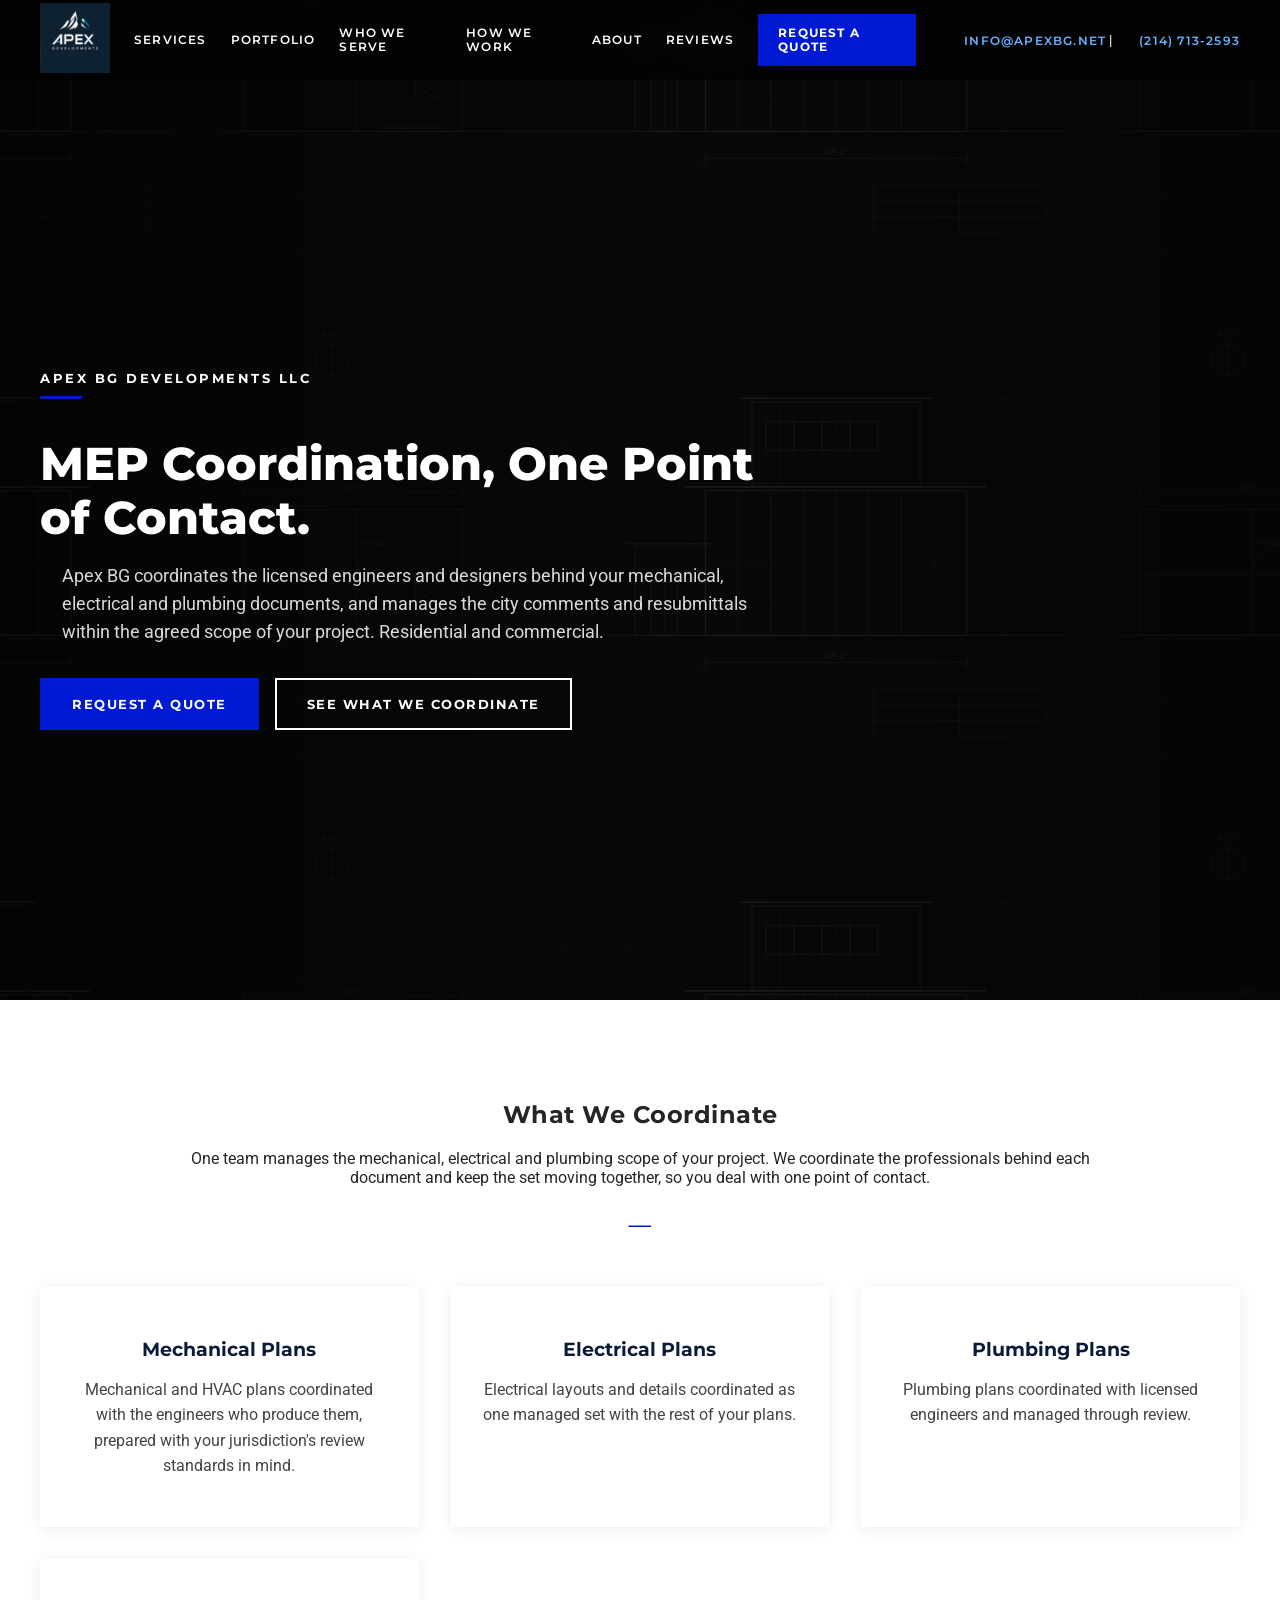
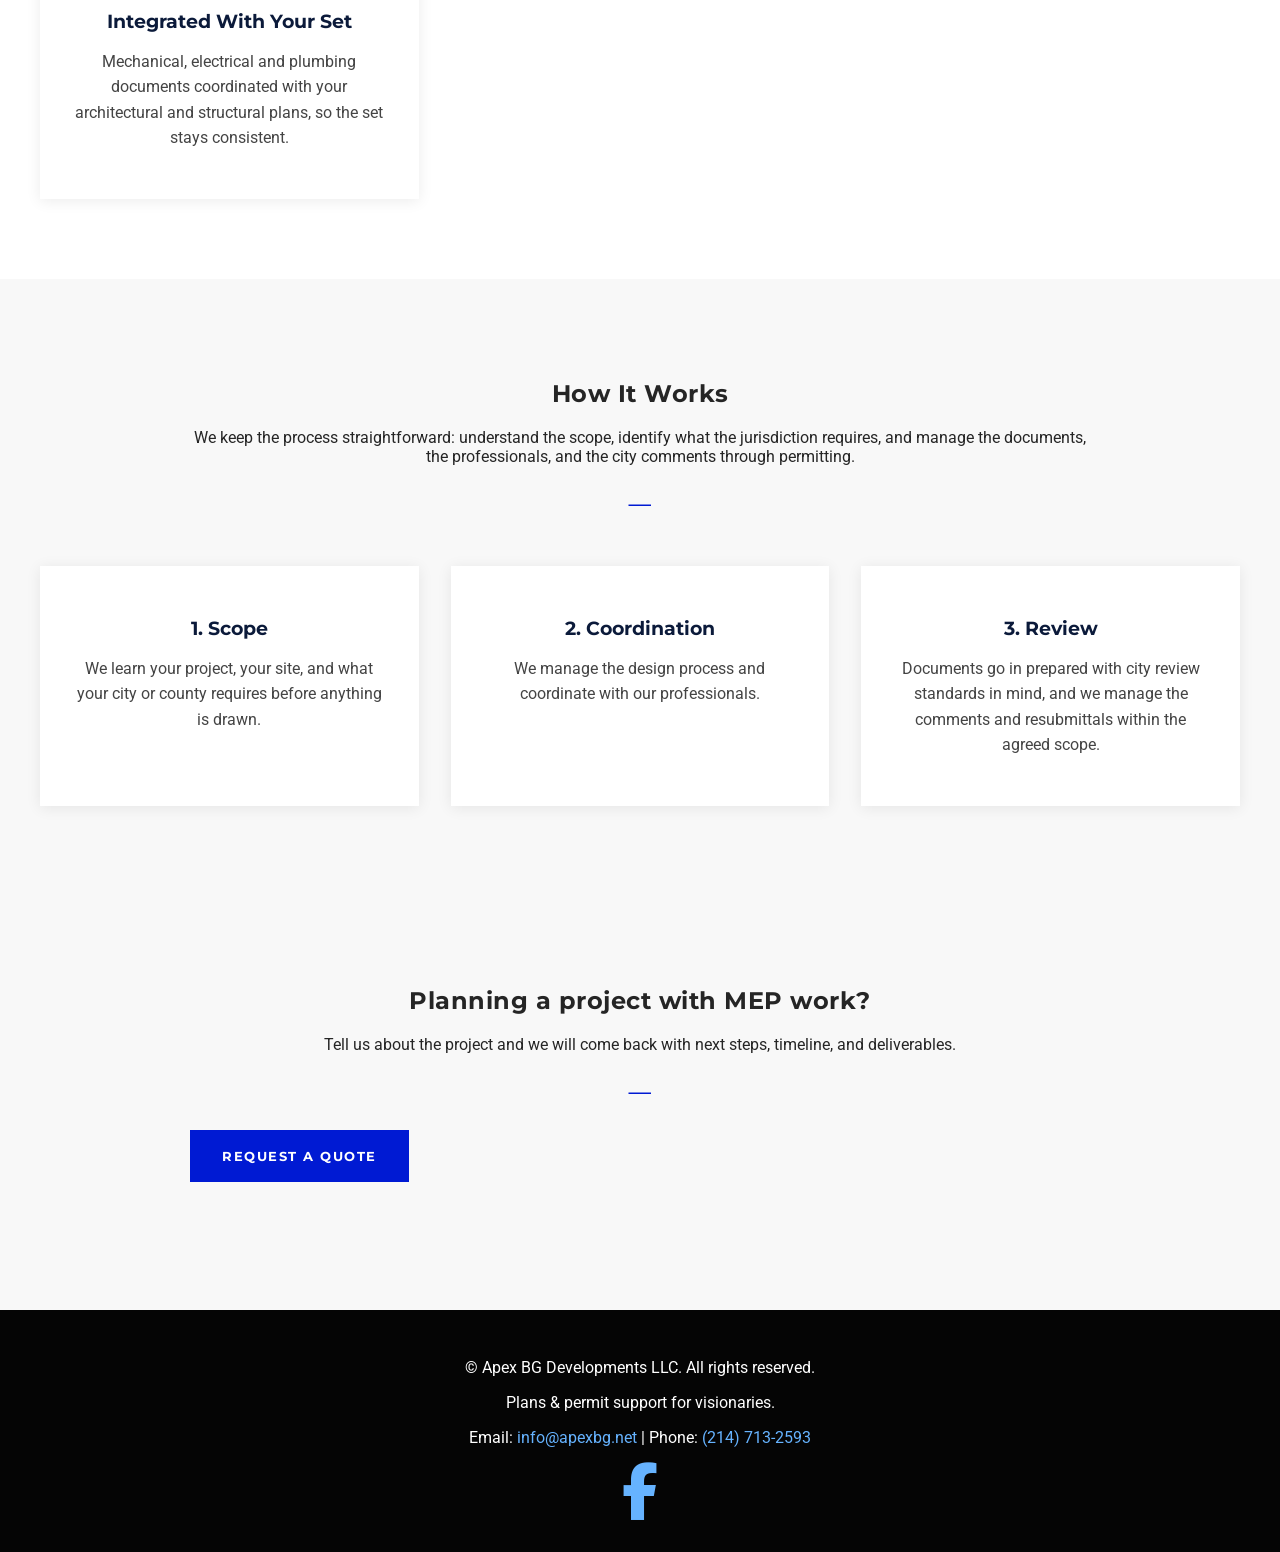
<file: mep-coordination.html>
<!DOCTYPE html>
<html lang="en">
<head>
  <meta charset="UTF-8" />
  <title>MEP Coordination - Dallas-Fort Worth | Apex BG Developments LLC</title>
  <meta name="viewport" content="width=device-width, initial-scale=1" />
  <meta name="description" content="Apex BG coordinates the licensed engineers and designers behind your mechanical, electrical and plumbing documents, and manages the city comments and resubmittals within the agreed scope of your project. Residential and commercial. Based in Dallas-Fort Worth." />
  <!-- AOS Animation Library -->
  <link href="https://unpkg.com/aos@2.3.4/dist/aos.css" rel="stylesheet" />
  <!-- Font Awesome for Facebook Icon -->
  <link rel="stylesheet" href="https://cdnjs.cloudflare.com/ajax/libs/font-awesome/6.5.0/css/all.min.css" />
    <!-- Google Fonts -->
  <link href="https://fonts.googleapis.com/css2?family=Montserrat:wght@300;400;500;600;700;800&family=Roboto:wght@400;500&display=swap" rel="stylesheet" />
  <style>
    body {
      margin: 0;
      font-family: 'Segoe UI', sans-serif;
      color: #1a1a1a;
      background-color: #fff;
      scroll-behavior: smooth;
    }
    header {
      position: fixed;
      width: 100%;
      top: 0;
      left: 0;
      background: rgba(10, 23, 48, 0.7);
      backdrop-filter: blur(10px);
      z-index: 1000;
      transition: background 0.3s ease;
    }
    header.scrolled {
      background: #0b1a3a;
    }
    .container {
      max-width: 1200px;
      margin: 0 auto;
      padding: 0 1.5rem;
    }
    .header-content {
      display: flex;
      justify-content: space-between;
      align-items: center;
      height: 80px;
    }
    .logo img {
      height: 70px;
    }
    .nav {
      display: flex;
      align-items: center;
    }
    .nav a {
      color: #fff;
      text-decoration: none;
      margin-left: 1.5rem;
      font-weight: 500;
      transition: color 0.3s;
    }
    .nav a:hover {
      color: #66b3ff;
    }
    /* Services dropdown */
    .nav-dropdown {
      position: relative;
      display: flex;
      align-items: center;
      height: 80px;
    }
    .dropdown-menu {
      display: none;
      position: absolute;
      top: 100%;
      left: 0;
      min-width: 260px;
      background: #0b1a3a;
      flex-direction: column;
      padding: 0.5rem 0;
      border-radius: 0 0 8px 8px;
      box-shadow: 0 10px 24px rgba(0,0,0,0.35);
    }
    .nav-dropdown:hover .dropdown-menu,
    .nav-dropdown:focus-within .dropdown-menu {
      display: flex;
    }
    .nav-dropdown.open .dropdown-menu {
      display: flex;
    }
    .nav .dropdown-menu a {
      margin-left: 0;
      padding: 0.75rem 1.25rem;
      white-space: nowrap;
    }
    .header-contact {
      color: #fff;
      font-size: 0.9rem;
      margin-left: 1.5rem;
      white-space: nowrap;
    }
    .header-contact a {
      color: #66b3ff;
      text-decoration: none;
    }
    .header-contact a:hover {
      text-decoration: underline;
    }

    /* Mobile Hamburger Menu */
    .menu-toggle {
      display: none;
      flex-direction: column;
      cursor: pointer;
      padding: 8px;
    }
    .menu-toggle span {
      background: #fff;
      height: 3px;
      width: 25px;
      margin: 4px 0;
      border-radius: 2px;
      transition: all 0.3s ease;
    }
    .menu-toggle.active span:nth-child(1) {
      transform: rotate(45deg) translate(6px, 6px);
    }
    .menu-toggle.active span:nth-child(2) {
      opacity: 0;
    }
    .menu-toggle.active span:nth-child(3) {
      transform: rotate(-45deg) translate(6px, -6px);
    }

    /* HERO */
    .hero {
      background: linear-gradient(rgba(10, 23, 48, 0.7), rgba(10, 23, 48, 0.9)),
      url('https://images.unsplash.com/photo-1504386106331-3e4e71712b38?auto=format&fit=crop&w=1920&q=80')
        center/cover no-repeat;
      color: #fff;
      display: flex;
      align-items: center;
      min-height: 100vh;
      padding-top: 100px;
    }
    .hero-content {
      text-align: center;
      width: 100%;
    }
    .hero-text h1 {
      font-size: 2.8rem;
      margin-bottom: 1rem;
    }
    .hero-text p {
      line-height: 1.6;
      margin-bottom: 2rem;
      max-width: 700px;
      margin-left: auto;
      margin-right: auto;
      font-size: 1.1rem;
    }
    .hero-actions {
      display: flex;
      justify-content: center;
      flex-wrap: wrap;
      gap: 1rem;
    }
    .hero-actions .btn {
      padding: 0.9rem 1.6rem;
      border-radius: 8px;
      font-weight: bold;
      min-width: 200px;
    }
    .btn.primary {
      background: #007bff;
      color: #fff;
    }
    .btn.primary:hover {
      background: #339dff;
    }
    .btn.secondary {
      border: 2px solid #fff;
      color: #fff;
      background: transparent;
    }
    .btn.secondary:hover {
      background: #fff;
      color: #007bff;
    }

    /* SECTIONS */
    .section {
      padding: 80px 0;
    }
    .section-alt {
      background: #f8f8f8;
    }
    .section-header {
      text-align: center;
      margin-bottom: 3rem;
      max-width: 900px;
      margin-inline: auto;
    }
    .divider {
      margin: 1.5rem auto;
      text-align: center;
    }
    .divider span {
      color: #007bff;
      font-size: 1.5rem;
      letter-spacing: 3px;
    }

    /* SERVICES GRID */
    .services-grid {
      display: grid;
      grid-template-columns: repeat(auto-fit, minmax(280px, 1fr));
      gap: 2rem;
      margin-top: 3rem;
    }
    .service-item {
      text-align: center;
      padding: 2rem;
      background: #fff;
      border-radius: 12px;
      box-shadow: 0 8px 24px rgba(0,0,0,0.08);
      transition: transform 0.3s ease, box-shadow 0.3s ease;
    }
    .service-item:hover {
      transform: translateY(-8px);
      box-shadow: 0 16px 32px rgba(0,0,0,0.12);
    }
    .service-icon {
      width: 120px;
      height: 120px;
      margin: 0 auto 1.5rem;
      object-fit: contain;
    }
    .service-item h3 {
      margin-bottom: 1rem;
      color: #0b1a3a;
    }
    .service-item p {
      line-height: 1.6;
      color: #444;
    }

    /* PORTFOLIO */
    .portfolio-grid {
      display: grid;
      grid-template-columns: repeat(auto-fit, minmax(320px, 1fr));
      gap: 2rem;
      margin-top: 3rem;
    }
    .portfolio-item {
      background: #fff;
      border-radius: 12px;
      overflow: hidden;
      box-shadow: 0 8px 24px rgba(0,0,0,0.08);
      transition: transform 0.3s ease, box-shadow 0.3s ease;
    }
    .portfolio-item:hover {
      transform: translateY(-8px);
      box-shadow: 0 16px 32px rgba(0,0,0,0.12);
    }
    .portfolio-image {
      width: 100%;
      height: auto;
      max-height: 300px;
      object-fit: contain;
      background: #f8f8f8;
    }
    .portfolio-content {
      padding: 1.5rem;
    }
    .portfolio-content h3 {
      margin: 0 0 0.8rem;
      color: #0b1a3a;
    }
    .portfolio-content p {
      line-height: 1.6;
      color: #444;
      margin: 0;
    }

    /* REVIEWS */
    .reviews-container {
      display: grid;
      grid-template-columns: repeat(auto-fit, minmax(350px, 1fr));
      gap: 2.5rem;
      margin-top: 4rem;
    }
    .review-card {
      background: #fff;
      border-radius: 16px;
      padding: 2rem;
      box-shadow: 0 4px 20px rgba(0,0,0,0.08);
      transition: transform 0.3s ease;
    }
    .review-card:hover {
      transform: translateY(-5px);
    }
    .review-header {
      display: flex;
      align-items: center;
      gap: 1rem;
      margin-bottom: 1rem;
    }
    .review-avatar {
      width: 50px;
      height: 50px;
      border-radius: 50%;
      background: #007bff;
      color: #fff;
      display: flex;
      align-items: center;
      justify-content: center;
      font-weight: bold;
      font-size: 1.2rem;
      flex-shrink: 0;
    }
    .review-name {
      font-weight: 600;
      font-size: 1.1rem;
      color: #0b1a3a;
    }
    .review-rating {
      margin-left: auto;
      font-size: 1.4rem;
      color: #ffd700;
    }
    .review-text {
      line-height: 1.7;
      color: #555;
      font-size: 1rem;
    }
    .review-form-container {
      margin-top: 5rem;
      background: #fff;
      border-radius: 16px;
      padding: 2.5rem;
      box-shadow: 0 4px 20px rgba(0,0,0,0.08);
      max-width: 700px;
      margin-left: auto;
      margin-right: auto;
    }
    .review-form h3 {
      text-align: center;
      margin-bottom: 2rem;
      color: #0b1a3a;
      font-size: 1.5rem;
    }
    .review-form label {
      display: block;
      margin-bottom: 0.8rem;
      font-weight: 600;
      color: #333;
    }
    .review-form input,
    .review-form select,
    .review-form textarea {
      width: 100%;
      padding: 1rem;
      margin-bottom: 1.5rem;
      border: 1px solid #ddd;
      border-radius: 8px;
      font-family: inherit;
      font-size: 1rem;
    }
    .review-form input:focus,
    .review-form select:focus,
    .review-form textarea:focus {
      outline: none;
      border-color: #007bff;
      box-shadow: 0 0 0 3px rgba(0,123,255,0.1);
    }
    .review-form button {
      background: #007bff;
      color: #fff;
      padding: 1rem 2rem;
      border: none;
      border-radius: 8px;
      cursor: pointer;
      font-weight: bold;
      font-size: 1.1rem;
      transition: background 0.3s;
      width: 100%;
    }
    .review-form button:hover {
      background: #0056b3;
    }

    /* CONTACT FORM */
    .contact-form {
      max-width: 700px;
      margin: 0 auto;
      background: #fff;
      padding: 2.5rem;
      border-radius: 16px;
      box-shadow: 0 4px 20px rgba(0,0,0,0.08);
    }
    .contact-form label {
      display: block;
      margin-bottom: 0.8rem;
      font-weight: 600;
      color: #333;
    }
    .contact-form input,
    .contact-form select,
    .contact-form textarea {
      width: 100%;
      padding: 1rem;
      margin-bottom: 1.5rem;
      border: 1px solid #ddd;
      border-radius: 8px;
      font-family: inherit;
      font-size: 1rem;
    }
    .contact-form input:focus,
    .contact-form select:focus,
    .contact-form textarea:focus {
      outline: none;
      border-color: #007bff;
      box-shadow: 0 0 0 3px rgba(0,123,255,0.1);
    }
    .contact-form button {
      background: #007bff;
      color: #fff;
      padding: 1rem 2rem;
      border: none;
      border-radius: 8px;
      cursor: pointer;
      font-weight: bold;
      font-size: 1.1rem;
      transition: background 0.3s;
      width: 100%;
    }
    .contact-form button:hover {
      background: #0056b3;
    }

    /* FOOTER - With Facebook icon */
    .site-footer {
      background: #0b1a3a;
      color: #fff;
      text-align: center;
      padding: 2rem 0;
    }
    .footer-contact {
      margin-top: 1rem;
      font-size: 1rem;
    }
    .footer-contact a {
      color: #66b3ff;
      text-decoration: none;
    }
    .footer-contact a:hover {
      text-decoration: underline;
    }
    .social-icons {
      margin-top: 1rem;
    }
    .social-icons a {
      color: #66b3ff;
      font-size: 1.8rem;
      margin: 0 0.5rem;
      transition: color 0.3s;
    }
    .social-icons a:hover {
      color: #3b5998; /* Facebook blue */
    }

    /* RESPONSIVE IMPROVEMENTS */
    @media (max-width: 992px) {
      .header-contact {
        display: none;
      }
      .nav a {
        margin-left: 1rem;
      }
    }
    @media (max-width: 768px) {
      .menu-toggle {
        display: flex;
      }
      .nav {
        position: absolute;
        top: 80px;
        left: 0;
        width: 100%;
        background: #0b1a3a;
        flex-direction: column;
        max-height: 0;
        overflow: hidden;
        transition: max-height 0.4s ease;
      }
      .nav.active {
        max-height: 1000px;
      }
      .nav a {
        padding: 1.2rem;
        margin: 0;
        width: 100%;
        text-align: center;
        border-bottom: 1px solid rgba(255,255,255,0.1);
      }
      .nav-dropdown {
        flex-direction: column;
        width: 100%;
        height: auto;
      }
      .dropdown-menu {
        position: static;
        display: flex;
        min-width: 0;
        width: 100%;
        background: rgba(255,255,255,0.05);
        border-radius: 0;
        box-shadow: none;
        padding: 0;
      }
      .dropdown-menu a {
        font-size: 0.92rem;
        padding: 1rem;
        color: #cfe1ff;
      }
      .hero-text h1 {
        font-size: 2.3rem;
      }
      .hero-actions {
        flex-direction: column;
        align-items: center;
      }
      .hero-actions .btn {
        width: 80%;
        max-width: 300px;
      }
      .logo img {
        height: 55px;
      }
    }
    @media (max-width: 480px) {
      .hero-text h1 {
        font-size: 2rem;
      }
      .section {
        padding: 60px 0;
      }
    }
  
    /* ===== DOTEC-STYLE THEME ===== */
    body { font-family: Roboto, Arial, sans-serif !important; color: #252525 !important; }
    h1, h2, h3, h4, h5 { font-family: Montserrat, sans-serif !important; }
    header, header.scrolled { background: rgba(0,0,0,.45) !important; }
    .nav > a, .nav-dropdown > a, .header-contact a { text-transform: uppercase; font-family: Montserrat, sans-serif !important; font-weight: 600; font-size: 11.5px; letter-spacing: 1.2px; }
    .nav .nav-cta { background: #001AD3 !important; color: #fff !important; border-radius: 0 !important; text-transform: uppercase; font-weight: 700; letter-spacing: 1.2px; padding: 12px 20px !important; }
    .dropdown-menu a { text-transform: none !important; }
    .btn, .hero-actions .btn { text-decoration: none !important; border-radius: 0 !important; text-transform: uppercase; font-family: Montserrat, sans-serif !important; font-weight: 700 !important; font-size: 13px !important; letter-spacing: 1.5px; padding: 16px 30px !important; min-width: 0 !important; }
    .btn.primary { background: #001AD3 !important; border: 2px solid #001AD3 !important; color: #fff !important; }
    .btn.primary:hover { background: #0013a8 !important; }
    .btn.secondary { background: transparent !important; border: 2px solid #fff !important; color: #fff !important; }
    .hero { background: none !important; background-color: #0a0a0a !important; position: relative; }
    .hero::after { content: ""; position: absolute; inset: 0; background: linear-gradient(90deg, rgba(0,0,0,.6) 0%, rgba(0,0,0,.25) 55%, rgba(0,0,0,.5) 100%); z-index: 0; }
    .hero .container { position: relative; z-index: 1; }
    .hero-content { text-align: left !important; }
    .hero-text > img { display: none !important; }
    .hero-text h1 { font-weight: 800 !important; font-size: 2.9rem !important; line-height: 1.15 !important; }
    .hero-text p { font-family: Roboto, sans-serif; color: rgba(255,255,255,.85); }
    .hero-actions { justify-content: flex-start !important; }
    .dt-eyebrow { font-family: Montserrat, sans-serif; font-weight: 700; font-size: 13px; letter-spacing: 2.5px; text-transform: uppercase; color: #fff; margin-bottom: 14px; }
    .dt-eyebrow::after { content: ""; display: block; width: 42px; height: 3px; background: #001AD3; margin-top: 10px; }
    .section-header h2 { font-weight: 700 !important; letter-spacing: .5px; }
    .divider span { color: #001AD3 !important; }
    .service-item { border-radius: 0 !important; box-shadow: 0 2px 14px rgba(0,0,0,.08) !important; }
    .service-item h3 { font-weight: 700 !important; }
    .review-card { border-radius: 0 !important; }
    footer, .site-footer { background: #050505 !important; }
    .portfolio-link { color: #4d79ff; text-transform: uppercase; font-family: Montserrat, sans-serif; font-weight: 700; font-size: 12px; letter-spacing: 1.5px; text-decoration: none; }
    @media (max-width: 900px) {
      .dt-quote { display: none; }
      .hero-text { max-width: 100% !important; }
      .hero-text h1 { font-size: 2rem !important; }
    }

    /* subpage hero: black + faint blueprint motif */
    .hero::before { content: ""; position: absolute; inset: 0; background: url('blueprint.svg') center/70% repeat; opacity: .14; z-index: 0; }
    .hero-text { max-width: 62%; }
    @media (max-width: 900px) { .hero-text { max-width: 100% !important; } }
  </style>
  <link rel="canonical" href="https://www.apexbg.net/mep-coordination.html" />
  <meta property="og:type" content="website" />
  <meta property="og:site_name" content="Apex BG Developments LLC" />
  <meta property="og:title" content="MEP Coordination - Dallas-Fort Worth | Apex BG Developments LLC" />
  <meta property="og:description" content="Apex BG coordinates the licensed engineers and designers behind your mechanical, electrical and plumbing documents, and manages the city comments and resubmittals within the agreed scope of your project. Residential and commercial. Based in Dallas-Fort Worth." />
  <meta property="og:url" content="https://www.apexbg.net/mep-coordination.html" />
  <meta property="og:image" content="https://www.apexbg.net/logo.png" />
  <meta name="twitter:card" content="summary" />
  <meta name="twitter:title" content="MEP Coordination - Dallas-Fort Worth | Apex BG Developments LLC" />
  <meta name="twitter:description" content="Apex BG coordinates the licensed engineers and designers behind your mechanical, electrical and plumbing documents, and manages the city comments and resubmittals within the agreed scope of your project. Residential and commercial. Based in Dallas-Fort Worth." />
  <meta name="twitter:image" content="https://www.apexbg.net/logo.png" />
  <link rel="icon" type="image/png" href="logo.png" />
  <link rel="apple-touch-icon" href="logo.png" />
</head>
<body>
<header class="site-header" id="site-header">
    <div class="container header-content">
      <div class="logo">
        <img src="logo.png" alt="Apex BG Developments Logo" />
      </div>
      <div class="menu-toggle" id="menu-toggle" role="button" aria-label="Menu">
        <span></span>
        <span></span>
        <span></span>
      </div>
      <nav class="nav" id="nav-menu">
        <div class="nav-dropdown">
          <a href="index.html#services">Services</a>
          <div class="dropdown-menu">
            <a href="structural-coordination.html">Structural Coordination</a>
            <a href="civil-coordination.html">Civil Plan Coordination</a>
            <a href="architectural-coordination.html">Architectural Plan Coordination</a>
            <a href="mep-coordination.html">MEP Coordination</a>
            <a href="permit-support.html">Permit Support</a>
          </div>
        </div>
        <a href="index.html#portfolio">Portfolio</a>
        <a href="who-we-serve.html">Who We Serve</a>
        
        <a href="index.html#process">How We Work</a>
        <a href="index.html#about">About</a>
        <a href="index.html#reviews">Reviews</a>
        <a href="index.html#contact" class="nav-cta">Request a Quote</a>
        <div class="header-contact">
          <a href="mailto:info@apexbg.net">info@apexbg.net</a> | <a href="tel:+12147132593">(214) 713-2593</a>
        </div>
      </nav>
    </div>
  </header>
  <!-- HERO -->
  <section class="hero" id="hero">
    <div class="container hero-content">
      <div class="hero-text">
        <div class="dt-eyebrow">Apex BG Developments LLC</div>
        <img src="logo.png" alt="Apex BG Developments" style="height:120px;margin-bottom:1.5rem;" />
        <h1>MEP Coordination, One Point of Contact.</h1>
        <p>
          Apex BG coordinates the licensed engineers and designers behind your mechanical, electrical and plumbing documents, and manages the city comments and resubmittals within the agreed scope of your project. Residential and commercial.
        </p>
        <div class="hero-actions">
          <a href="index.html#contact" class="btn primary">Request a Quote</a>
          <a href="#scope" class="btn secondary">See What We Coordinate</a>
        </div>
      </div>
    </div>
  </section>

  <!-- WHAT WE COORDINATE -->
  <section class="section" id="scope">
    <div class="container">
      <div class="section-header">
        <h2>What We Coordinate</h2>
        <p>
          One team manages the mechanical, electrical and plumbing scope of your project. We coordinate the professionals behind each document and keep the set moving together, so you deal with one point of contact.
        </p>
        <div class="divider"><span>⸻</span></div>
      </div>
      <div class="services-grid">
        <div class="service-item">
          <h3>Mechanical Plans</h3>
          <p>Mechanical and HVAC plans coordinated with the engineers who produce them, prepared with your jurisdiction's review standards in mind.</p>
        </div>
        <div class="service-item">
          <h3>Electrical Plans</h3>
          <p>Electrical layouts and details coordinated as one managed set with the rest of your plans.</p>
        </div>
        <div class="service-item">
          <h3>Plumbing Plans</h3>
          <p>Plumbing plans coordinated with licensed engineers and managed through review.</p>
        </div>
        <div class="service-item">
          <h3>Integrated With Your Set</h3>
          <p>Mechanical, electrical and plumbing documents coordinated with your architectural and structural plans, so the set stays consistent.</p>
        </div>
      </div>
    </div>
  </section>

  <!-- HOW IT WORKS -->
  <section class="section section-alt" id="process">
    <div class="container">
      <div class="section-header">
        <h2>How It Works</h2>
        <p>
          We keep the process straightforward: understand the scope, identify what the jurisdiction requires, and manage the documents, the professionals, and the city comments through permitting.
        </p>
        <div class="divider"><span>⸻</span></div>
      </div>
      <div class="services-grid">
        <div class="service-item">
          <h3>1. Scope</h3>
          <p>We learn your project, your site, and what your city or county requires before anything is drawn.</p>
        </div>
        <div class="service-item">
          <h3>2. Coordination</h3>
          <p>We manage the design process and coordinate with our professionals.</p>
        </div>
        <div class="service-item">
          <h3>3. Review</h3>
          <p>Documents go in prepared with city review standards in mind, and we manage the comments and resubmittals within the agreed scope.</p>
        </div>
      </div>
    </div>
  </section>

  <!-- CTA -->
  <section class="section section-alt" id="quote">
    <div class="container">
      <div class="section-header">
        <h2>Planning a project with MEP work?</h2>
        <p>
          Tell us about the project and we will come back with next steps, timeline, and deliverables.
        </p>
        <div class="divider"><span>⸻</span></div>
        <div class="hero-actions" style="justify-content:center;">
          <a href="index.html#contact" class="btn primary">Request a Quote</a>
        </div>
      </div>
    </div>
  </section>

<footer class="site-footer">
    <div class="container">
      <p>© <span id="2025"></span> Apex BG Developments LLC. All rights reserved.</p>
      <p>Plans & permit support for visionaries.</p>
      <div class="footer-contact">
        <p>Email: <a href="mailto:info@apexbg.net">info@apexbg.net</a> | Phone: <a href="tel:+12147132593">(214) 713-2593</a></p>
      </div>
      <div class="social-icons">
        <a href="https://www.facebook.com/bobby.greene.568659" target="_blank" aria-label="Bobby Greene on Facebook">
          <i class="fab fa-facebook-f fa-2x"></i>
        </a>
      </div>
    </div>
  </footer>
  <script>
    window.addEventListener("scroll", function() {
      const header = document.getElementById("site-header");
      if (header) header.classList.toggle("scrolled", window.scrollY > 50);
    });
  </script>
  <script>
    // Navigation: mobile menu and Services dropdown (dependency-free, keep standalone)
    const menuToggle = document.getElementById('menu-toggle');
    const navMenu = document.getElementById('nav-menu');
    if (menuToggle && navMenu) {
      menuToggle.addEventListener('click', () => {
        menuToggle.classList.toggle('active');
        navMenu.classList.toggle('active');
      });
    }

    const servicesDropdown = document.querySelector('.nav-dropdown');
    const servicesToggle = servicesDropdown ? servicesDropdown.querySelector(':scope > a') : null;
    if (servicesDropdown && servicesToggle) {
      const mobileNav = window.matchMedia('(max-width: 768px)');
      servicesToggle.addEventListener('click', (e) => {
        if (mobileNav.matches) return;
        if (!servicesDropdown.classList.contains('open')) {
          e.preventDefault();
          servicesDropdown.classList.add('open');
        }
      });
      document.addEventListener('click', (e) => {
        if (!servicesDropdown.contains(e.target)) {
          servicesDropdown.classList.remove('open');
        }
      });
    }
  </script>
</body>
</html>
</file>
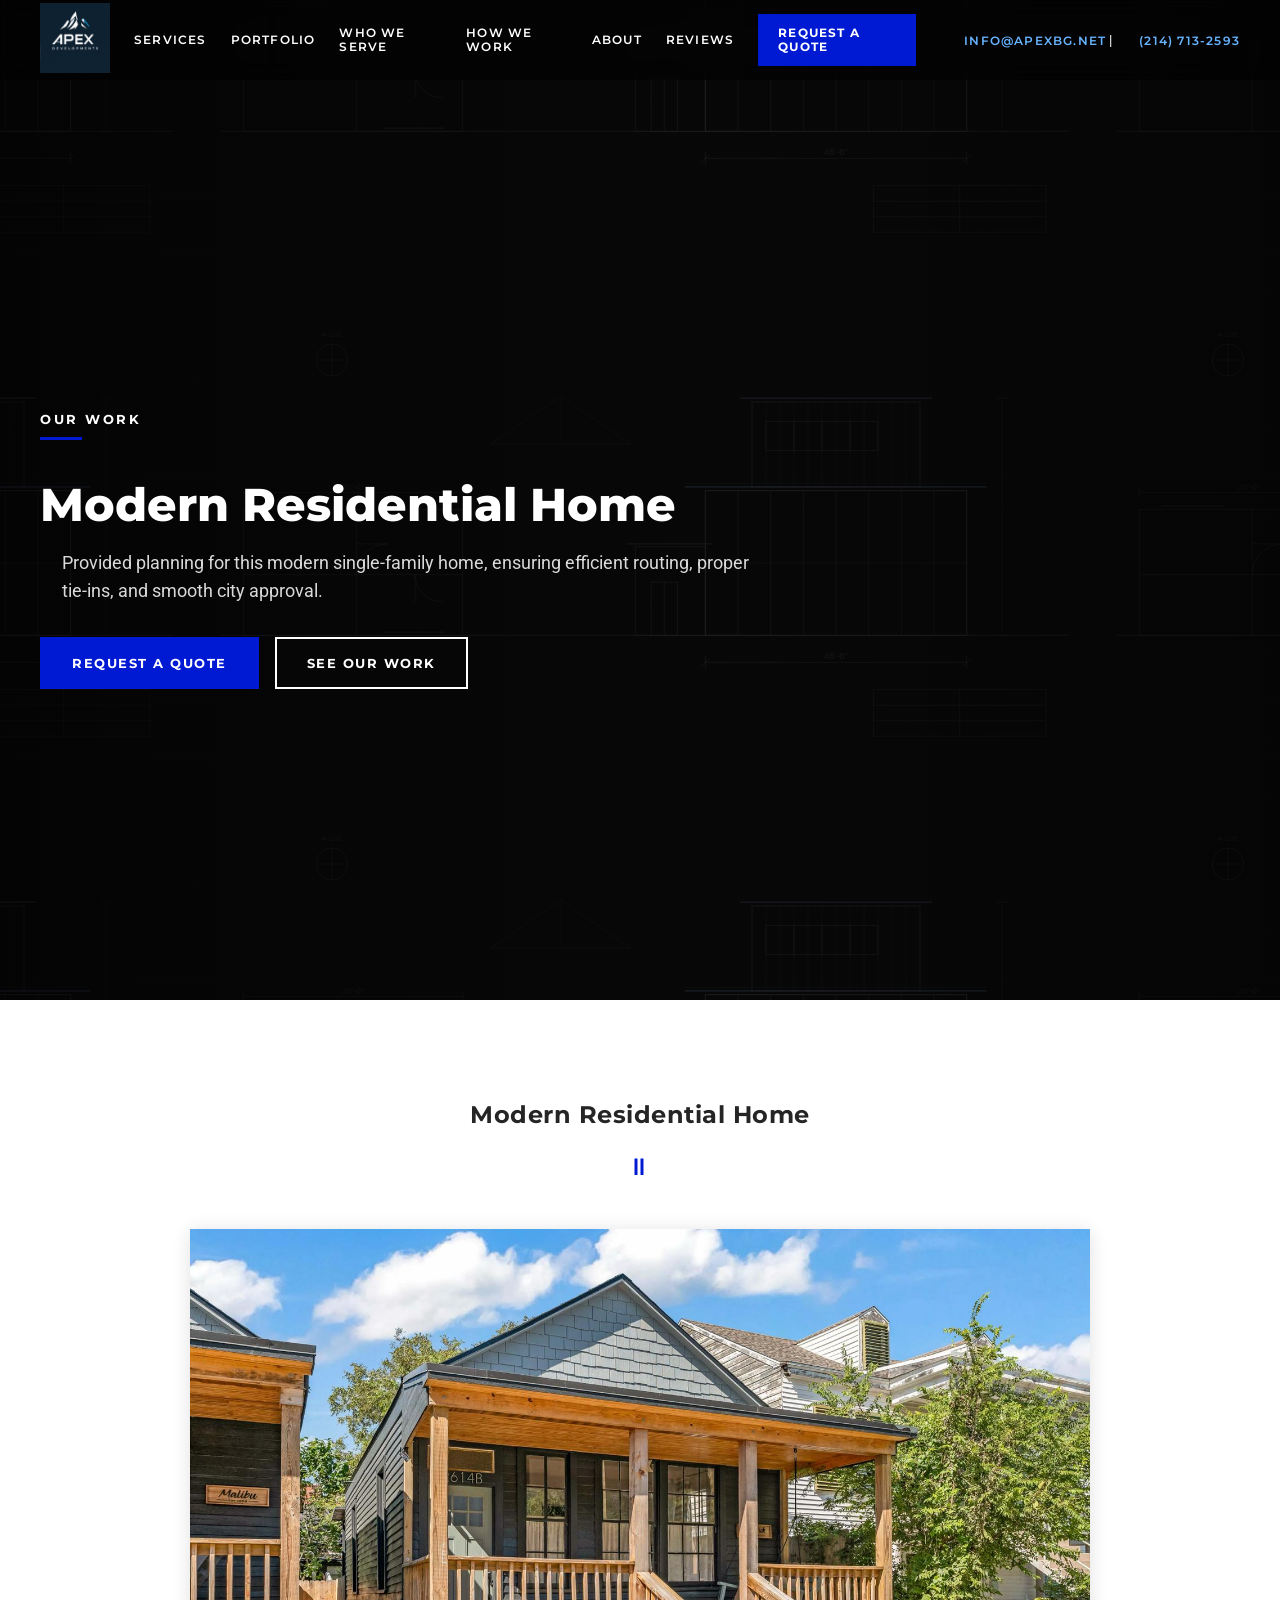
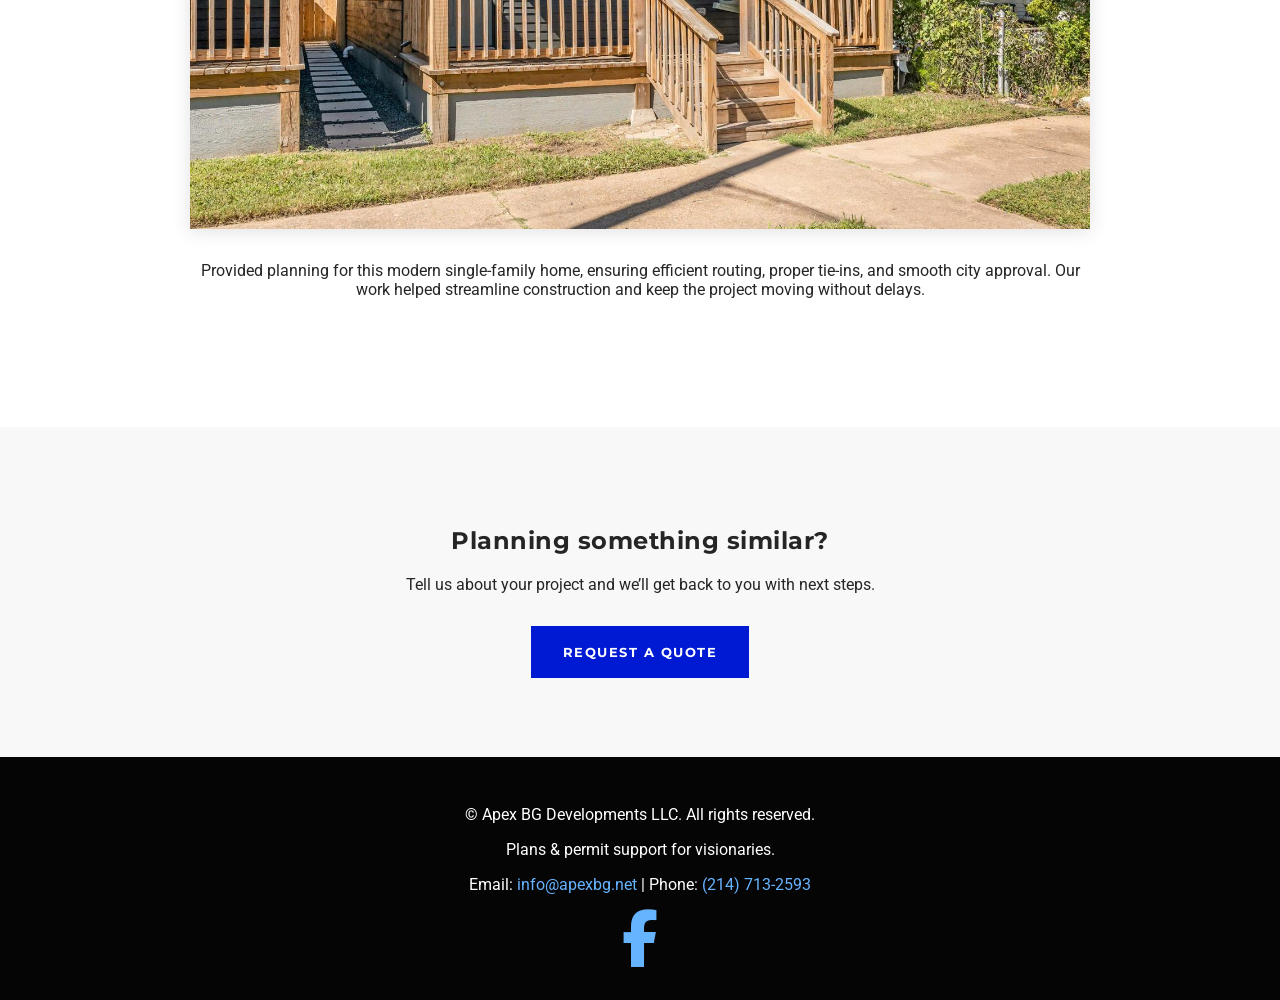
<file: modern-residential-home.html>
<!DOCTYPE html>
<html lang="en">
<head>
  <meta charset="UTF-8" />
  <title>Modern Residential Home | Apex BG Developments LLC</title>
  <meta name="viewport" content="width=device-width, initial-scale=1" />
  <meta name="description" content="Modern Residential Home - an Apex BG Developments project. Plans and permit coordination from one team." />
  <!-- Font Awesome for Facebook Icon -->
  <link rel="stylesheet" href="https://cdnjs.cloudflare.com/ajax/libs/font-awesome/6.5.0/css/all.min.css" />
  <!-- Google Fonts -->
  <link href="https://fonts.googleapis.com/css2?family=Montserrat:wght@300;400;500;600;700;800&family=Roboto:wght@400;500&display=swap" rel="stylesheet" />
  <style>
    body {
      margin: 0;
      font-family: 'Segoe UI', sans-serif;
      color: #1a1a1a;
      background-color: #fff;
      scroll-behavior: smooth;
    }
    header {
      position: fixed;
      width: 100%;
      top: 0;
      left: 0;
      background: rgba(10, 23, 48, 0.7);
      backdrop-filter: blur(10px);
      z-index: 1000;
      transition: background 0.3s ease;
    }
    header.scrolled {
      background: #0b1a3a;
    }
    .container {
      max-width: 1200px;
      margin: 0 auto;
      padding: 0 1.5rem;
    }
    .header-content {
      display: flex;
      justify-content: space-between;
      align-items: center;
      height: 80px;
    }
    .logo img {
      height: 70px;
    }
    .nav {
      display: flex;
      align-items: center;
    }
    .nav a {
      color: #fff;
      text-decoration: none;
      margin-left: 1.5rem;
      font-weight: 500;
      transition: color 0.3s;
    }
    .nav a:hover {
      color: #66b3ff;
    }
    /* Services dropdown */
    .nav-dropdown {
      position: relative;
      display: flex;
      align-items: center;
      height: 80px;
    }
    .dropdown-menu {
      display: none;
      position: absolute;
      top: 100%;
      left: 0;
      min-width: 260px;
      background: #0b1a3a;
      flex-direction: column;
      padding: 0.5rem 0;
      border-radius: 0 0 8px 8px;
      box-shadow: 0 10px 24px rgba(0,0,0,0.35);
    }
    .nav-dropdown:hover .dropdown-menu,
    .nav-dropdown:focus-within .dropdown-menu {
      display: flex;
    }
    .nav-dropdown.open .dropdown-menu {
      display: flex;
    }
    .nav .dropdown-menu a {
      margin-left: 0;
      padding: 0.75rem 1.25rem;
      white-space: nowrap;
    }
    .header-contact {
      color: #fff;
      font-size: 0.9rem;
      margin-left: 1.5rem;
      white-space: nowrap;
    }
    .header-contact a {
      color: #66b3ff;
      text-decoration: none;
    }
    .header-contact a:hover {
      text-decoration: underline;
    }

    /* Mobile Hamburger Menu */
    .menu-toggle {
      display: none;
      flex-direction: column;
      cursor: pointer;
      padding: 8px;
    }
    .menu-toggle span {
      background: #fff;
      height: 3px;
      width: 25px;
      margin: 4px 0;
      border-radius: 2px;
      transition: all 0.3s ease;
    }
    .menu-toggle.active span:nth-child(1) {
      transform: rotate(45deg) translate(6px, 6px);
    }
    .menu-toggle.active span:nth-child(2) {
      opacity: 0;
    }
    .menu-toggle.active span:nth-child(3) {
      transform: rotate(-45deg) translate(6px, -6px);
    }

    /* HERO */
    .hero {
      background: linear-gradient(rgba(10, 23, 48, 0.7), rgba(10, 23, 48, 0.9)),
      url('https://images.unsplash.com/photo-1504386106331-3e4e71712b38?auto=format&fit=crop&w=1920&q=80')
        center/cover no-repeat;
      color: #fff;
      display: flex;
      align-items: center;
      min-height: 100vh;
      padding-top: 100px;
    }
    .hero-content {
      text-align: center;
      width: 100%;
    }
    .hero-text h1 {
      font-size: 2.8rem;
      margin-bottom: 1rem;
    }
    .hero-text p {
      line-height: 1.6;
      margin-bottom: 2rem;
      max-width: 700px;
      margin-left: auto;
      margin-right: auto;
      font-size: 1.1rem;
    }
    .hero-actions {
      display: flex;
      justify-content: center;
      flex-wrap: wrap;
      gap: 1rem;
    }
    .hero-actions .btn {
      padding: 0.9rem 1.6rem;
      border-radius: 8px;
      font-weight: bold;
      min-width: 200px;
    }
    .btn.primary {
      background: #007bff;
      color: #fff;
    }
    .btn.primary:hover {
      background: #339dff;
    }
    .btn.secondary {
      border: 2px solid #fff;
      color: #fff;
      background: transparent;
    }
    .btn.secondary:hover {
      background: #fff;
      color: #007bff;
    }

    /* SECTIONS */
    .section {
      padding: 80px 0;
    }
    .section-alt {
      background: #f8f8f8;
    }
    .section-header {
      text-align: center;
      margin-bottom: 3rem;
      max-width: 900px;
      margin-inline: auto;
    }
    .divider {
      margin: 1.5rem auto;
      text-align: center;
    }
    .divider span {
      color: #007bff;
      font-size: 1.5rem;
      letter-spacing: 3px;
    }

    /* SERVICES GRID */
    .services-grid {
      display: grid;
      grid-template-columns: repeat(auto-fit, minmax(280px, 1fr));
      gap: 2rem;
      margin-top: 3rem;
    }
    .service-item {
      text-align: center;
      padding: 2rem;
      background: #fff;
      border-radius: 12px;
      box-shadow: 0 8px 24px rgba(0,0,0,0.08);
      transition: transform 0.3s ease, box-shadow 0.3s ease;
    }
    .service-item:hover {
      transform: translateY(-8px);
      box-shadow: 0 16px 32px rgba(0,0,0,0.12);
    }
    .service-icon {
      width: 120px;
      height: 120px;
      margin: 0 auto 1.5rem;
      object-fit: contain;
    }
    .service-item h3 {
      margin-bottom: 1rem;
      color: #0b1a3a;
    }
    .service-item p {
      line-height: 1.6;
      color: #444;
    }

    /* PORTFOLIO */
    .portfolio-grid {
      display: grid;
      grid-template-columns: repeat(auto-fit, minmax(320px, 1fr));
      gap: 2rem;
      margin-top: 3rem;
    }
    .portfolio-item {
      background: #fff;
      border-radius: 12px;
      overflow: hidden;
      box-shadow: 0 8px 24px rgba(0,0,0,0.08);
      transition: transform 0.3s ease, box-shadow 0.3s ease;
    }
    .portfolio-item:hover {
      transform: translateY(-8px);
      box-shadow: 0 16px 32px rgba(0,0,0,0.12);
    }
    .portfolio-image {
      width: 100%;
      height: auto;
      max-height: 300px;
      object-fit: contain;
      background: #f8f8f8;
    }
    .portfolio-content {
      padding: 1.5rem;
    }
    .portfolio-content h3 {
      margin: 0 0 0.8rem;
      color: #0b1a3a;
    }
    .portfolio-content p {
      line-height: 1.6;
      color: #444;
      margin: 0;
    }

    /* REVIEWS */
    .reviews-container {
      display: grid;
      grid-template-columns: repeat(auto-fit, minmax(350px, 1fr));
      gap: 2.5rem;
      margin-top: 4rem;
    }
    .review-card {
      background: #fff;
      border-radius: 16px;
      padding: 2rem;
      box-shadow: 0 4px 20px rgba(0,0,0,0.08);
      transition: transform 0.3s ease;
    }
    .review-card:hover {
      transform: translateY(-5px);
    }
    .review-header {
      display: flex;
      align-items: center;
      gap: 1rem;
      margin-bottom: 1rem;
    }
    .review-avatar {
      width: 50px;
      height: 50px;
      border-radius: 50%;
      background: #007bff;
      color: #fff;
      display: flex;
      align-items: center;
      justify-content: center;
      font-weight: bold;
      font-size: 1.2rem;
      flex-shrink: 0;
    }
    .review-name {
      font-weight: 600;
      font-size: 1.1rem;
      color: #0b1a3a;
    }
    .review-rating {
      margin-left: auto;
      font-size: 1.4rem;
      color: #ffd700;
    }
    .review-text {
      line-height: 1.7;
      color: #555;
      font-size: 1rem;
    }
    .review-form-container {
      margin-top: 5rem;
      background: #fff;
      border-radius: 16px;
      padding: 2.5rem;
      box-shadow: 0 4px 20px rgba(0,0,0,0.08);
      max-width: 700px;
      margin-left: auto;
      margin-right: auto;
    }
    .review-form h3 {
      text-align: center;
      margin-bottom: 2rem;
      color: #0b1a3a;
      font-size: 1.5rem;
    }
    .review-form label {
      display: block;
      margin-bottom: 0.8rem;
      font-weight: 600;
      color: #333;
    }
    .review-form input,
    .review-form select,
    .review-form textarea {
      width: 100%;
      padding: 1rem;
      margin-bottom: 1.5rem;
      border: 1px solid #ddd;
      border-radius: 8px;
      font-family: inherit;
      font-size: 1rem;
    }
    .review-form input:focus,
    .review-form select:focus,
    .review-form textarea:focus {
      outline: none;
      border-color: #007bff;
      box-shadow: 0 0 0 3px rgba(0,123,255,0.1);
    }
    .review-form button {
      background: #007bff;
      color: #fff;
      padding: 1rem 2rem;
      border: none;
      border-radius: 8px;
      cursor: pointer;
      font-weight: bold;
      font-size: 1.1rem;
      transition: background 0.3s;
      width: 100%;
    }
    .review-form button:hover {
      background: #0056b3;
    }

    /* CONTACT FORM */
    .contact-form {
      max-width: 700px;
      margin: 0 auto;
      background: #fff;
      padding: 2.5rem;
      border-radius: 16px;
      box-shadow: 0 4px 20px rgba(0,0,0,0.08);
    }
    .contact-form label {
      display: block;
      margin-bottom: 0.8rem;
      font-weight: 600;
      color: #333;
    }
    .contact-form input,
    .contact-form select,
    .contact-form textarea {
      width: 100%;
      padding: 1rem;
      margin-bottom: 1.5rem;
      border: 1px solid #ddd;
      border-radius: 8px;
      font-family: inherit;
      font-size: 1rem;
    }
    .contact-form input:focus,
    .contact-form select:focus,
    .contact-form textarea:focus {
      outline: none;
      border-color: #007bff;
      box-shadow: 0 0 0 3px rgba(0,123,255,0.1);
    }
    .contact-form button {
      background: #007bff;
      color: #fff;
      padding: 1rem 2rem;
      border: none;
      border-radius: 8px;
      cursor: pointer;
      font-weight: bold;
      font-size: 1.1rem;
      transition: background 0.3s;
      width: 100%;
    }
    .contact-form button:hover {
      background: #0056b3;
    }

    /* FOOTER - With Facebook icon */
    .site-footer {
      background: #0b1a3a;
      color: #fff;
      text-align: center;
      padding: 2rem 0;
    }
    .footer-contact {
      margin-top: 1rem;
      font-size: 1rem;
    }
    .footer-contact a {
      color: #66b3ff;
      text-decoration: none;
    }
    .footer-contact a:hover {
      text-decoration: underline;
    }
    .social-icons {
      margin-top: 1rem;
    }
    .social-icons a {
      color: #66b3ff;
      font-size: 1.8rem;
      margin: 0 0.5rem;
      transition: color 0.3s;
    }
    .social-icons a:hover {
      color: #3b5998; /* Facebook blue */
    }

    /* RESPONSIVE IMPROVEMENTS */
    @media (max-width: 992px) {
      .header-contact {
        display: none;
      }
      .nav a {
        margin-left: 1rem;
      }
    }
    @media (max-width: 768px) {
      .menu-toggle {
        display: flex;
      }
      .nav {
        position: absolute;
        top: 80px;
        left: 0;
        width: 100%;
        background: #0b1a3a;
        flex-direction: column;
        max-height: 0;
        overflow: hidden;
        transition: max-height 0.4s ease;
      }
      .nav.active {
        max-height: 1000px;
      }
      .nav a {
        padding: 1.2rem;
        margin: 0;
        width: 100%;
        text-align: center;
        border-bottom: 1px solid rgba(255,255,255,0.1);
      }
      .nav-dropdown {
        flex-direction: column;
        width: 100%;
        height: auto;
      }
      .dropdown-menu {
        position: static;
        display: flex;
        min-width: 0;
        width: 100%;
        background: rgba(255,255,255,0.05);
        border-radius: 0;
        box-shadow: none;
        padding: 0;
      }
      .dropdown-menu a {
        font-size: 0.92rem;
        padding: 1rem;
        color: #cfe1ff;
      }
      .hero-text h1 {
        font-size: 2.3rem;
      }
      .hero-actions {
        flex-direction: column;
        align-items: center;
      }
      .hero-actions .btn {
        width: 80%;
        max-width: 300px;
      }
      .logo img {
        height: 55px;
      }
    }
    @media (max-width: 480px) {
      .hero-text h1 {
        font-size: 2rem;
      }
      .section {
        padding: 60px 0;
      }
    }
  

    /* ===== DOTEC-STYLE THEME ===== */
    body { font-family: Roboto, Arial, sans-serif !important; color: #252525 !important; }
    h1, h2, h3, h4, h5 { font-family: Montserrat, sans-serif !important; }
    header, header.scrolled { background: rgba(0,0,0,.45) !important; }
    .nav > a, .nav-dropdown > a, .header-contact a { text-transform: uppercase; font-family: Montserrat, sans-serif !important; font-weight: 600; font-size: 11.5px; letter-spacing: 1.2px; }
    .nav .nav-cta { background: #001AD3 !important; color: #fff !important; border-radius: 0 !important; text-transform: uppercase; font-weight: 700; letter-spacing: 1.2px; padding: 12px 20px !important; }
    .dropdown-menu a { text-transform: none !important; }
    .btn, .hero-actions .btn { text-decoration: none !important; border-radius: 0 !important; text-transform: uppercase; font-family: Montserrat, sans-serif !important; font-weight: 700 !important; font-size: 13px !important; letter-spacing: 1.5px; padding: 16px 30px !important; min-width: 0 !important; }
    .btn.primary { background: #001AD3 !important; border: 2px solid #001AD3 !important; color: #fff !important; }
    .btn.primary:hover { background: #0013a8 !important; }
    .btn.secondary { background: transparent !important; border: 2px solid #fff !important; color: #fff !important; }
    .hero { background: none !important; background-color: #0a0a0a !important; position: relative; }
    .hero::after { content: ""; position: absolute; inset: 0; background: linear-gradient(90deg, rgba(0,0,0,.6) 0%, rgba(0,0,0,.25) 55%, rgba(0,0,0,.5) 100%); z-index: 0; }
    .hero .container { position: relative; z-index: 1; }
    .hero-content { text-align: left !important; }
    .hero-text > img { display: none !important; }
    .hero-text h1 { font-weight: 800 !important; font-size: 2.9rem !important; line-height: 1.15 !important; }
    .hero-text p { font-family: Roboto, sans-serif; color: rgba(255,255,255,.85); }
    .hero-actions { justify-content: flex-start !important; }
    .dt-eyebrow { font-family: Montserrat, sans-serif; font-weight: 700; font-size: 13px; letter-spacing: 2.5px; text-transform: uppercase; color: #fff; margin-bottom: 14px; }
    .dt-eyebrow::after { content: ""; display: block; width: 42px; height: 3px; background: #001AD3; margin-top: 10px; }
    .section-header h2 { font-weight: 700 !important; letter-spacing: .5px; }
    .divider span { color: #001AD3 !important; }
    .service-item { border-radius: 0 !important; box-shadow: 0 2px 14px rgba(0,0,0,.08) !important; }
    .service-item h3 { font-weight: 700 !important; }
    .review-card { border-radius: 0 !important; }
    footer, .site-footer { background: #050505 !important; }
    .portfolio-link { color: #4d79ff; text-transform: uppercase; font-family: Montserrat, sans-serif; font-weight: 700; font-size: 12px; letter-spacing: 1.5px; text-decoration: none; }
    @media (max-width: 900px) {
      .dt-quote { display: none; }
      .hero-text { max-width: 100% !important; }
      .hero-text h1 { font-size: 2rem !important; }
    }

    /* subpage hero: black + faint blueprint motif */
    .hero::before { content: ""; position: absolute; inset: 0; background: url('blueprint.svg') center/70% repeat; opacity: .14; z-index: 0; }
    .hero-text { max-width: 62%; }
    @media (max-width: 900px) { .hero-text { max-width: 100% !important; } }

    .page-img { width: 100%; max-width: 900px; display: block; margin: 2rem auto; box-shadow: 0 2px 18px rgba(0,0,0,.12); }
    .cta-band { text-align: center; }
  </style>
</head>
<body>
  <header class="site-header" id="site-header">
    <div class="container header-content">
      <div class="logo">
        <img src="logo.png" alt="Apex BG Developments Logo" />
      </div>
      <div class="menu-toggle" id="menu-toggle" role="button" aria-label="Menu">
        <span></span>
        <span></span>
        <span></span>
      </div>
      <nav class="nav" id="nav-menu">
        <div class="nav-dropdown">
          <a href="index.html#services">Services</a>
          <div class="dropdown-menu">
            <a href="structural-coordination.html">Structural Coordination</a>
            <a href="civil-coordination.html">Civil Plan Coordination</a>
            <a href="architectural-coordination.html">Architectural Plan Coordination</a>
            <a href="mep-coordination.html">MEP Coordination</a>
            <a href="permit-support.html">Permit Support</a>
          </div>
        </div>
        <a href="index.html#portfolio">Portfolio</a>
        <a href="who-we-serve.html">Who We Serve</a>
        <a href="index.html#process">How We Work</a>
        <a href="index.html#about">About</a>
        <a href="index.html#reviews">Reviews</a>
        <a href="index.html#contact" class="nav-cta">Request a Quote</a>
        <div class="header-contact">
          <a href="mailto:info@apexbg.net">info@apexbg.net</a> | <a href="tel:+12147132593">(214) 713-2593</a>
        </div>
      </nav>
    </div>
  </header>
  <section class="hero" id="hero">
    <div class="container hero-content">
      <div class="hero-text">
        <div class="dt-eyebrow">Our Work</div>
        <h1>Modern Residential Home</h1>
        <p>Provided planning for this modern single-family home, ensuring efficient routing, proper tie-ins, and smooth city approval.</p>
        <div class="hero-actions">
          <a href="index.html#contact" class="btn primary">Request a Quote</a>
          <a href="index.html#portfolio" class="btn secondary">See Our Work</a>
        </div>
      </div>
    </div>
  </section>
  <main>
    <section class="section">
      <div class="container">
        <div class="section-header">
          <h2>Modern Residential Home</h2>
          <div class="divider"><span>&#9208;</span></div>
        </div>
        <img src="project2.jpg" alt="Modern Residential Home" class="page-img">
        <div class="section-header">
          <p>Provided planning for this modern single-family home, ensuring efficient routing, proper tie-ins, and smooth city approval. Our work helped streamline construction and keep the project moving without delays.</p>
        </div>
      </div>
    </section>
    <section class="section section-alt cta-band">
      <div class="container">
        <div class="section-header">
          <h2>Planning something similar?</h2>
          <p>Tell us about your project and we&#8217;ll get back to you with next steps.</p>
        </div>
        <p style="text-align:center;margin-top:1.5rem;"><a class="btn primary" href="index.html#contact">Request a Quote</a></p>
      </div>
    </section>
  </main>
  <footer class="site-footer">
    <div class="container">
      <p>© <span id="2025"></span> Apex BG Developments LLC. All rights reserved.</p>
      <p>Plans & permit support for visionaries.</p>
      <div class="footer-contact">
        <p>Email: <a href="mailto:info@apexbg.net">info@apexbg.net</a> | Phone: <a href="tel:+12147132593">(214) 713-2593</a></p>
      </div>
      <div class="social-icons">
        <a href="https://www.facebook.com/bobby.greene.568659" target="_blank" aria-label="Bobby Greene on Facebook">
          <i class="fab fa-facebook-f fa-2x"></i>
        </a>
      </div>
    </div>
  </footer>

  <script>
    window.addEventListener("scroll", function() {
      const header = document.getElementById("site-header");
      if (header) header.classList.toggle("scrolled", window.scrollY > 50);
    });
  </script>
  <script>
    // Navigation: mobile menu and Services dropdown (dependency-free, keep standalone)
    const menuToggle = document.getElementById('menu-toggle');
    const navMenu = document.getElementById('nav-menu');
    if (menuToggle && navMenu) {
      menuToggle.addEventListener('click', () => {
        menuToggle.classList.toggle('active');
        navMenu.classList.toggle('active');
      });
    }

    const servicesDropdown = document.querySelector('.nav-dropdown');
    const servicesToggle = servicesDropdown ? servicesDropdown.querySelector(':scope > a') : null;
    if (servicesDropdown && servicesToggle) {
      const mobileNav = window.matchMedia('(max-width: 768px)');
      servicesToggle.addEventListener('click', (e) => {
        if (mobileNav.matches) return;
        if (!servicesDropdown.classList.contains('open')) {
          e.preventDefault();
          servicesDropdown.classList.add('open');
        }
      });
      document.addEventListener('click', (e) => {
        if (!servicesDropdown.contains(e.target)) {
          servicesDropdown.classList.remove('open');
        }
      });
    }
  </script>

</body>
</html>
</file>
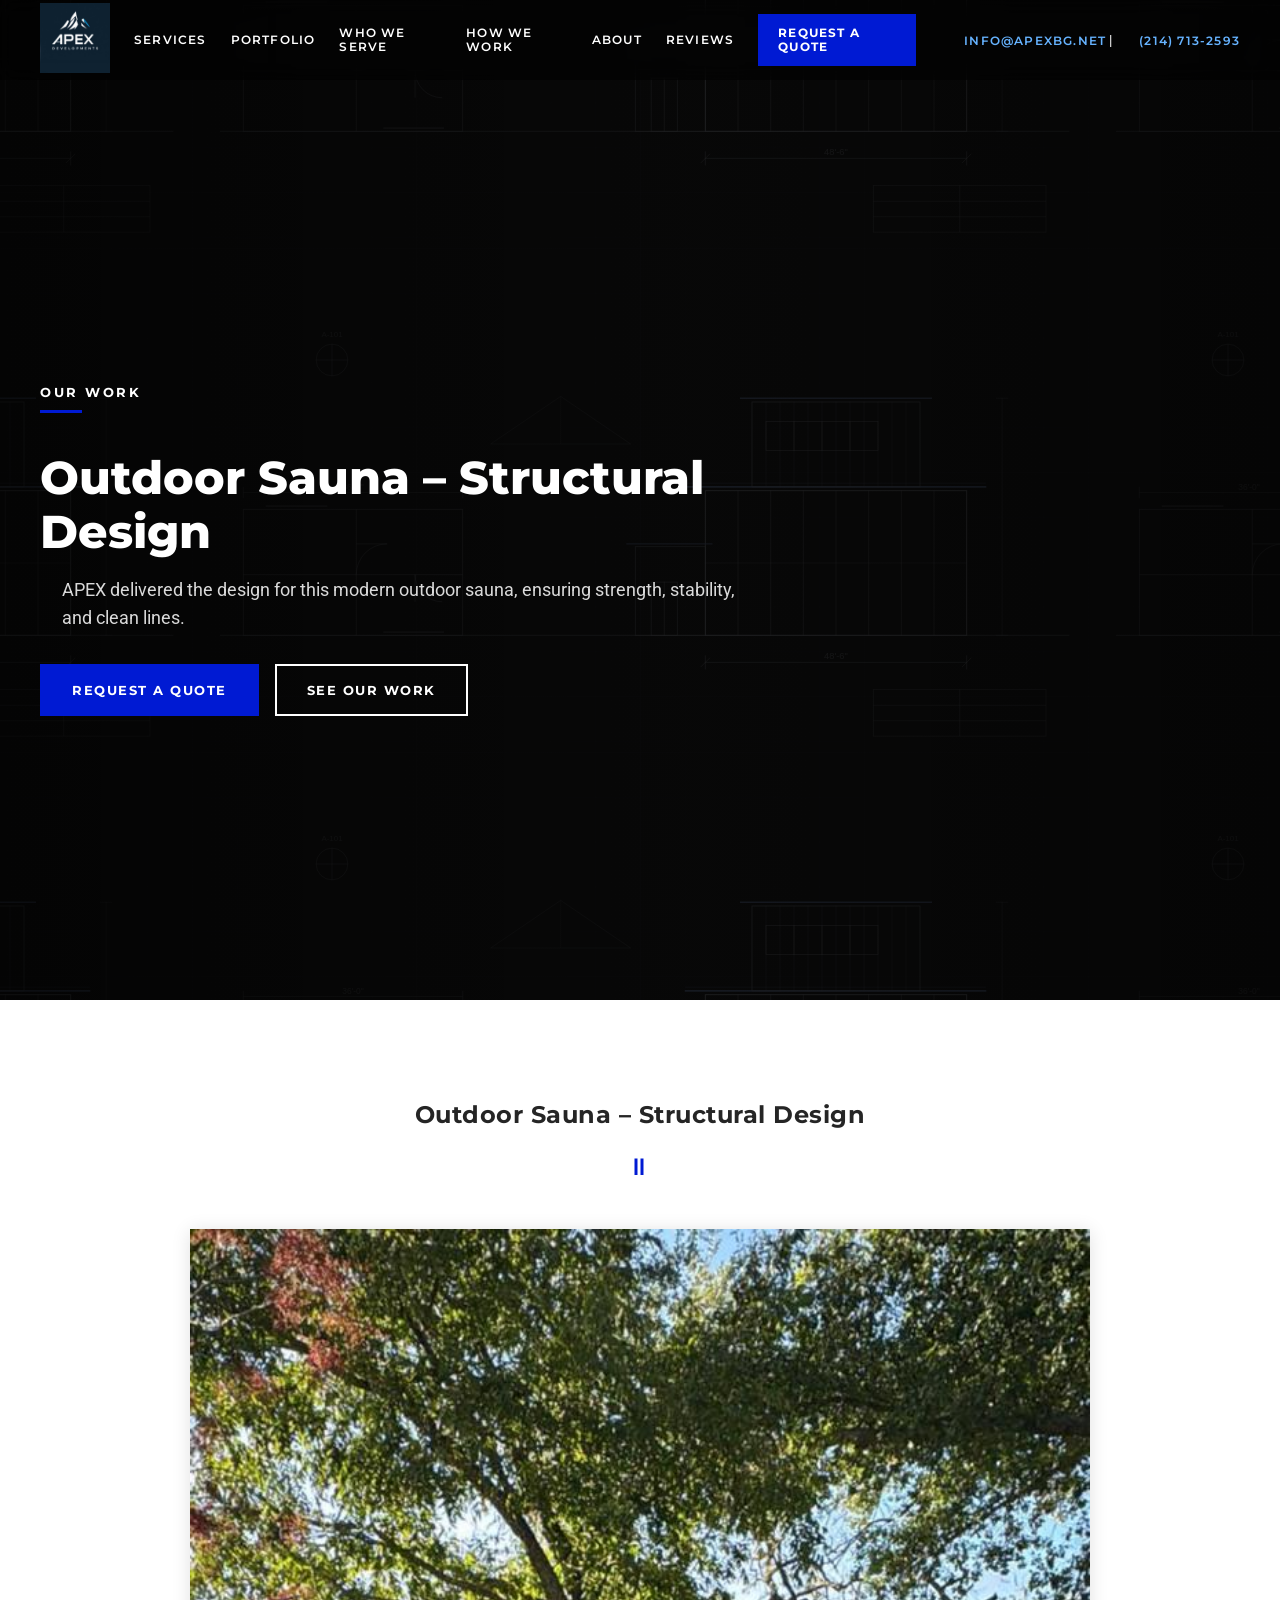
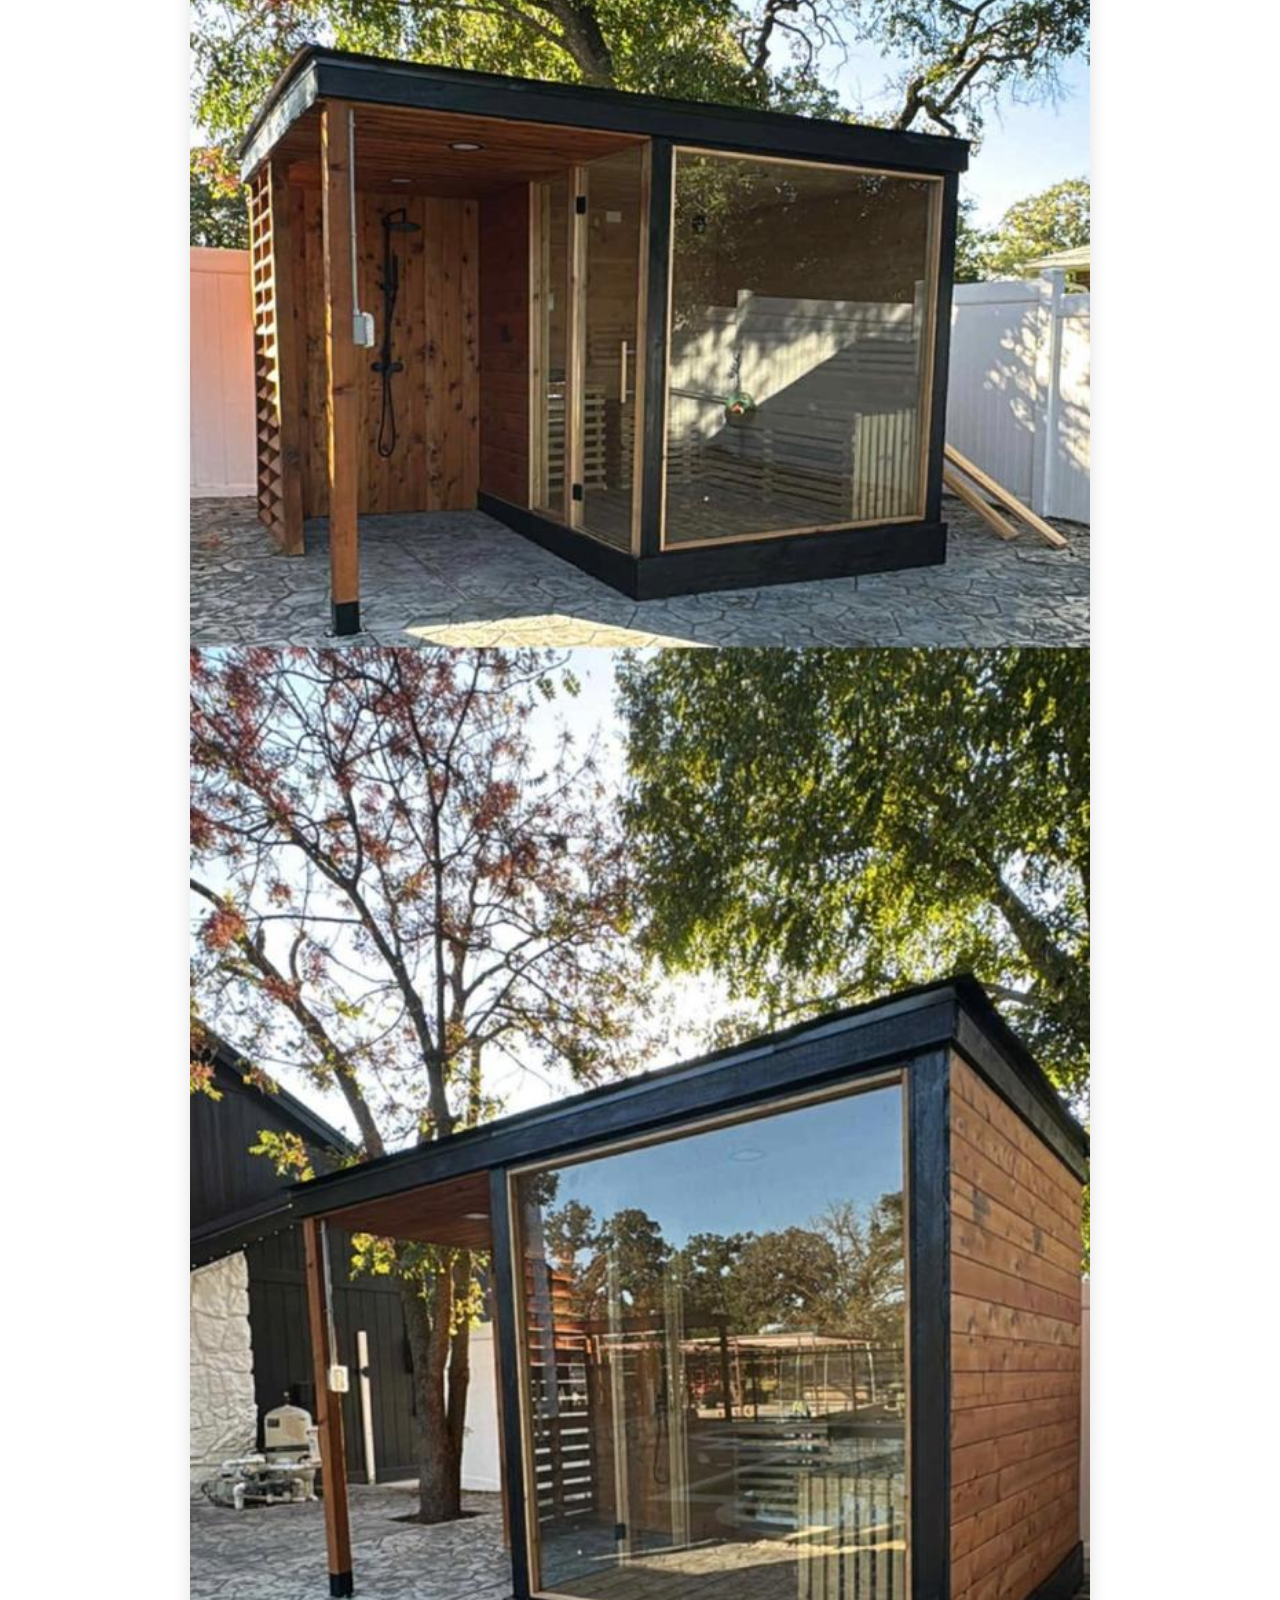
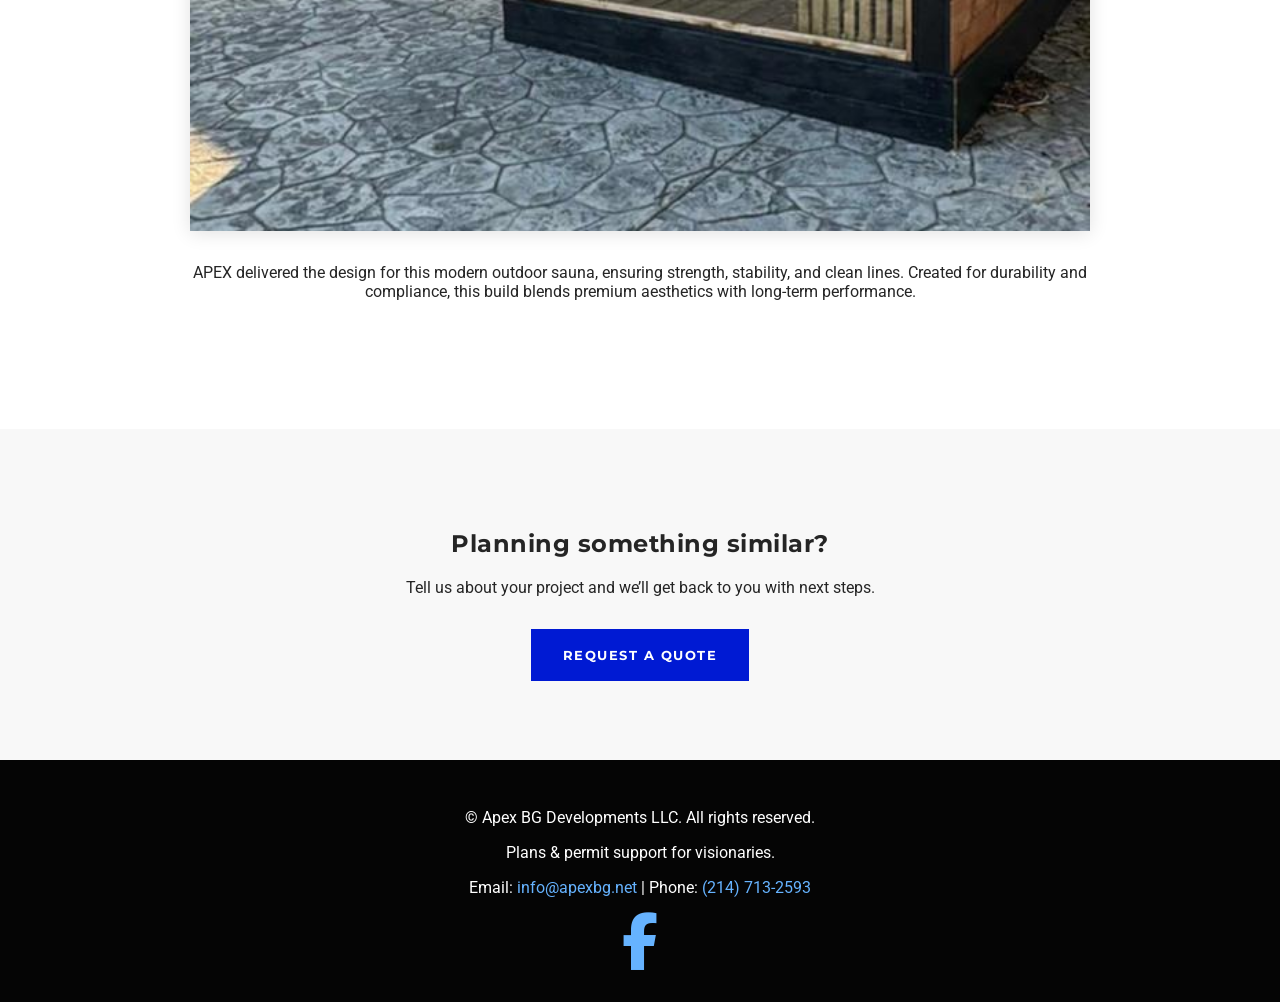
<file: outdoor-sauna.html>
<!DOCTYPE html>
<html lang="en">
<head>
  <meta charset="UTF-8" />
  <title>Outdoor Sauna   Structural Design | Apex BG Developments LLC</title>
  <meta name="viewport" content="width=device-width, initial-scale=1" />
  <meta name="description" content="Outdoor Sauna   Structural Design - an Apex BG Developments project. Plans and permit coordination from one team." />
  <!-- Font Awesome for Facebook Icon -->
  <link rel="stylesheet" href="https://cdnjs.cloudflare.com/ajax/libs/font-awesome/6.5.0/css/all.min.css" />
  <!-- Google Fonts -->
  <link href="https://fonts.googleapis.com/css2?family=Montserrat:wght@300;400;500;600;700;800&family=Roboto:wght@400;500&display=swap" rel="stylesheet" />
  <style>
    body {
      margin: 0;
      font-family: 'Segoe UI', sans-serif;
      color: #1a1a1a;
      background-color: #fff;
      scroll-behavior: smooth;
    }
    header {
      position: fixed;
      width: 100%;
      top: 0;
      left: 0;
      background: rgba(10, 23, 48, 0.7);
      backdrop-filter: blur(10px);
      z-index: 1000;
      transition: background 0.3s ease;
    }
    header.scrolled {
      background: #0b1a3a;
    }
    .container {
      max-width: 1200px;
      margin: 0 auto;
      padding: 0 1.5rem;
    }
    .header-content {
      display: flex;
      justify-content: space-between;
      align-items: center;
      height: 80px;
    }
    .logo img {
      height: 70px;
    }
    .nav {
      display: flex;
      align-items: center;
    }
    .nav a {
      color: #fff;
      text-decoration: none;
      margin-left: 1.5rem;
      font-weight: 500;
      transition: color 0.3s;
    }
    .nav a:hover {
      color: #66b3ff;
    }
    /* Services dropdown */
    .nav-dropdown {
      position: relative;
      display: flex;
      align-items: center;
      height: 80px;
    }
    .dropdown-menu {
      display: none;
      position: absolute;
      top: 100%;
      left: 0;
      min-width: 260px;
      background: #0b1a3a;
      flex-direction: column;
      padding: 0.5rem 0;
      border-radius: 0 0 8px 8px;
      box-shadow: 0 10px 24px rgba(0,0,0,0.35);
    }
    .nav-dropdown:hover .dropdown-menu,
    .nav-dropdown:focus-within .dropdown-menu {
      display: flex;
    }
    .nav-dropdown.open .dropdown-menu {
      display: flex;
    }
    .nav .dropdown-menu a {
      margin-left: 0;
      padding: 0.75rem 1.25rem;
      white-space: nowrap;
    }
    .header-contact {
      color: #fff;
      font-size: 0.9rem;
      margin-left: 1.5rem;
      white-space: nowrap;
    }
    .header-contact a {
      color: #66b3ff;
      text-decoration: none;
    }
    .header-contact a:hover {
      text-decoration: underline;
    }

    /* Mobile Hamburger Menu */
    .menu-toggle {
      display: none;
      flex-direction: column;
      cursor: pointer;
      padding: 8px;
    }
    .menu-toggle span {
      background: #fff;
      height: 3px;
      width: 25px;
      margin: 4px 0;
      border-radius: 2px;
      transition: all 0.3s ease;
    }
    .menu-toggle.active span:nth-child(1) {
      transform: rotate(45deg) translate(6px, 6px);
    }
    .menu-toggle.active span:nth-child(2) {
      opacity: 0;
    }
    .menu-toggle.active span:nth-child(3) {
      transform: rotate(-45deg) translate(6px, -6px);
    }

    /* HERO */
    .hero {
      background: linear-gradient(rgba(10, 23, 48, 0.7), rgba(10, 23, 48, 0.9)),
      url('https://images.unsplash.com/photo-1504386106331-3e4e71712b38?auto=format&fit=crop&w=1920&q=80')
        center/cover no-repeat;
      color: #fff;
      display: flex;
      align-items: center;
      min-height: 100vh;
      padding-top: 100px;
    }
    .hero-content {
      text-align: center;
      width: 100%;
    }
    .hero-text h1 {
      font-size: 2.8rem;
      margin-bottom: 1rem;
    }
    .hero-text p {
      line-height: 1.6;
      margin-bottom: 2rem;
      max-width: 700px;
      margin-left: auto;
      margin-right: auto;
      font-size: 1.1rem;
    }
    .hero-actions {
      display: flex;
      justify-content: center;
      flex-wrap: wrap;
      gap: 1rem;
    }
    .hero-actions .btn {
      padding: 0.9rem 1.6rem;
      border-radius: 8px;
      font-weight: bold;
      min-width: 200px;
    }
    .btn.primary {
      background: #007bff;
      color: #fff;
    }
    .btn.primary:hover {
      background: #339dff;
    }
    .btn.secondary {
      border: 2px solid #fff;
      color: #fff;
      background: transparent;
    }
    .btn.secondary:hover {
      background: #fff;
      color: #007bff;
    }

    /* SECTIONS */
    .section {
      padding: 80px 0;
    }
    .section-alt {
      background: #f8f8f8;
    }
    .section-header {
      text-align: center;
      margin-bottom: 3rem;
      max-width: 900px;
      margin-inline: auto;
    }
    .divider {
      margin: 1.5rem auto;
      text-align: center;
    }
    .divider span {
      color: #007bff;
      font-size: 1.5rem;
      letter-spacing: 3px;
    }

    /* SERVICES GRID */
    .services-grid {
      display: grid;
      grid-template-columns: repeat(auto-fit, minmax(280px, 1fr));
      gap: 2rem;
      margin-top: 3rem;
    }
    .service-item {
      text-align: center;
      padding: 2rem;
      background: #fff;
      border-radius: 12px;
      box-shadow: 0 8px 24px rgba(0,0,0,0.08);
      transition: transform 0.3s ease, box-shadow 0.3s ease;
    }
    .service-item:hover {
      transform: translateY(-8px);
      box-shadow: 0 16px 32px rgba(0,0,0,0.12);
    }
    .service-icon {
      width: 120px;
      height: 120px;
      margin: 0 auto 1.5rem;
      object-fit: contain;
    }
    .service-item h3 {
      margin-bottom: 1rem;
      color: #0b1a3a;
    }
    .service-item p {
      line-height: 1.6;
      color: #444;
    }

    /* PORTFOLIO */
    .portfolio-grid {
      display: grid;
      grid-template-columns: repeat(auto-fit, minmax(320px, 1fr));
      gap: 2rem;
      margin-top: 3rem;
    }
    .portfolio-item {
      background: #fff;
      border-radius: 12px;
      overflow: hidden;
      box-shadow: 0 8px 24px rgba(0,0,0,0.08);
      transition: transform 0.3s ease, box-shadow 0.3s ease;
    }
    .portfolio-item:hover {
      transform: translateY(-8px);
      box-shadow: 0 16px 32px rgba(0,0,0,0.12);
    }
    .portfolio-image {
      width: 100%;
      height: auto;
      max-height: 300px;
      object-fit: contain;
      background: #f8f8f8;
    }
    .portfolio-content {
      padding: 1.5rem;
    }
    .portfolio-content h3 {
      margin: 0 0 0.8rem;
      color: #0b1a3a;
    }
    .portfolio-content p {
      line-height: 1.6;
      color: #444;
      margin: 0;
    }

    /* REVIEWS */
    .reviews-container {
      display: grid;
      grid-template-columns: repeat(auto-fit, minmax(350px, 1fr));
      gap: 2.5rem;
      margin-top: 4rem;
    }
    .review-card {
      background: #fff;
      border-radius: 16px;
      padding: 2rem;
      box-shadow: 0 4px 20px rgba(0,0,0,0.08);
      transition: transform 0.3s ease;
    }
    .review-card:hover {
      transform: translateY(-5px);
    }
    .review-header {
      display: flex;
      align-items: center;
      gap: 1rem;
      margin-bottom: 1rem;
    }
    .review-avatar {
      width: 50px;
      height: 50px;
      border-radius: 50%;
      background: #007bff;
      color: #fff;
      display: flex;
      align-items: center;
      justify-content: center;
      font-weight: bold;
      font-size: 1.2rem;
      flex-shrink: 0;
    }
    .review-name {
      font-weight: 600;
      font-size: 1.1rem;
      color: #0b1a3a;
    }
    .review-rating {
      margin-left: auto;
      font-size: 1.4rem;
      color: #ffd700;
    }
    .review-text {
      line-height: 1.7;
      color: #555;
      font-size: 1rem;
    }
    .review-form-container {
      margin-top: 5rem;
      background: #fff;
      border-radius: 16px;
      padding: 2.5rem;
      box-shadow: 0 4px 20px rgba(0,0,0,0.08);
      max-width: 700px;
      margin-left: auto;
      margin-right: auto;
    }
    .review-form h3 {
      text-align: center;
      margin-bottom: 2rem;
      color: #0b1a3a;
      font-size: 1.5rem;
    }
    .review-form label {
      display: block;
      margin-bottom: 0.8rem;
      font-weight: 600;
      color: #333;
    }
    .review-form input,
    .review-form select,
    .review-form textarea {
      width: 100%;
      padding: 1rem;
      margin-bottom: 1.5rem;
      border: 1px solid #ddd;
      border-radius: 8px;
      font-family: inherit;
      font-size: 1rem;
    }
    .review-form input:focus,
    .review-form select:focus,
    .review-form textarea:focus {
      outline: none;
      border-color: #007bff;
      box-shadow: 0 0 0 3px rgba(0,123,255,0.1);
    }
    .review-form button {
      background: #007bff;
      color: #fff;
      padding: 1rem 2rem;
      border: none;
      border-radius: 8px;
      cursor: pointer;
      font-weight: bold;
      font-size: 1.1rem;
      transition: background 0.3s;
      width: 100%;
    }
    .review-form button:hover {
      background: #0056b3;
    }

    /* CONTACT FORM */
    .contact-form {
      max-width: 700px;
      margin: 0 auto;
      background: #fff;
      padding: 2.5rem;
      border-radius: 16px;
      box-shadow: 0 4px 20px rgba(0,0,0,0.08);
    }
    .contact-form label {
      display: block;
      margin-bottom: 0.8rem;
      font-weight: 600;
      color: #333;
    }
    .contact-form input,
    .contact-form select,
    .contact-form textarea {
      width: 100%;
      padding: 1rem;
      margin-bottom: 1.5rem;
      border: 1px solid #ddd;
      border-radius: 8px;
      font-family: inherit;
      font-size: 1rem;
    }
    .contact-form input:focus,
    .contact-form select:focus,
    .contact-form textarea:focus {
      outline: none;
      border-color: #007bff;
      box-shadow: 0 0 0 3px rgba(0,123,255,0.1);
    }
    .contact-form button {
      background: #007bff;
      color: #fff;
      padding: 1rem 2rem;
      border: none;
      border-radius: 8px;
      cursor: pointer;
      font-weight: bold;
      font-size: 1.1rem;
      transition: background 0.3s;
      width: 100%;
    }
    .contact-form button:hover {
      background: #0056b3;
    }

    /* FOOTER - With Facebook icon */
    .site-footer {
      background: #0b1a3a;
      color: #fff;
      text-align: center;
      padding: 2rem 0;
    }
    .footer-contact {
      margin-top: 1rem;
      font-size: 1rem;
    }
    .footer-contact a {
      color: #66b3ff;
      text-decoration: none;
    }
    .footer-contact a:hover {
      text-decoration: underline;
    }
    .social-icons {
      margin-top: 1rem;
    }
    .social-icons a {
      color: #66b3ff;
      font-size: 1.8rem;
      margin: 0 0.5rem;
      transition: color 0.3s;
    }
    .social-icons a:hover {
      color: #3b5998; /* Facebook blue */
    }

    /* RESPONSIVE IMPROVEMENTS */
    @media (max-width: 992px) {
      .header-contact {
        display: none;
      }
      .nav a {
        margin-left: 1rem;
      }
    }
    @media (max-width: 768px) {
      .menu-toggle {
        display: flex;
      }
      .nav {
        position: absolute;
        top: 80px;
        left: 0;
        width: 100%;
        background: #0b1a3a;
        flex-direction: column;
        max-height: 0;
        overflow: hidden;
        transition: max-height 0.4s ease;
      }
      .nav.active {
        max-height: 1000px;
      }
      .nav a {
        padding: 1.2rem;
        margin: 0;
        width: 100%;
        text-align: center;
        border-bottom: 1px solid rgba(255,255,255,0.1);
      }
      .nav-dropdown {
        flex-direction: column;
        width: 100%;
        height: auto;
      }
      .dropdown-menu {
        position: static;
        display: flex;
        min-width: 0;
        width: 100%;
        background: rgba(255,255,255,0.05);
        border-radius: 0;
        box-shadow: none;
        padding: 0;
      }
      .dropdown-menu a {
        font-size: 0.92rem;
        padding: 1rem;
        color: #cfe1ff;
      }
      .hero-text h1 {
        font-size: 2.3rem;
      }
      .hero-actions {
        flex-direction: column;
        align-items: center;
      }
      .hero-actions .btn {
        width: 80%;
        max-width: 300px;
      }
      .logo img {
        height: 55px;
      }
    }
    @media (max-width: 480px) {
      .hero-text h1 {
        font-size: 2rem;
      }
      .section {
        padding: 60px 0;
      }
    }
  

    /* ===== DOTEC-STYLE THEME ===== */
    body { font-family: Roboto, Arial, sans-serif !important; color: #252525 !important; }
    h1, h2, h3, h4, h5 { font-family: Montserrat, sans-serif !important; }
    header, header.scrolled { background: rgba(0,0,0,.45) !important; }
    .nav > a, .nav-dropdown > a, .header-contact a { text-transform: uppercase; font-family: Montserrat, sans-serif !important; font-weight: 600; font-size: 11.5px; letter-spacing: 1.2px; }
    .nav .nav-cta { background: #001AD3 !important; color: #fff !important; border-radius: 0 !important; text-transform: uppercase; font-weight: 700; letter-spacing: 1.2px; padding: 12px 20px !important; }
    .dropdown-menu a { text-transform: none !important; }
    .btn, .hero-actions .btn { text-decoration: none !important; border-radius: 0 !important; text-transform: uppercase; font-family: Montserrat, sans-serif !important; font-weight: 700 !important; font-size: 13px !important; letter-spacing: 1.5px; padding: 16px 30px !important; min-width: 0 !important; }
    .btn.primary { background: #001AD3 !important; border: 2px solid #001AD3 !important; color: #fff !important; }
    .btn.primary:hover { background: #0013a8 !important; }
    .btn.secondary { background: transparent !important; border: 2px solid #fff !important; color: #fff !important; }
    .hero { background: none !important; background-color: #0a0a0a !important; position: relative; }
    .hero::after { content: ""; position: absolute; inset: 0; background: linear-gradient(90deg, rgba(0,0,0,.6) 0%, rgba(0,0,0,.25) 55%, rgba(0,0,0,.5) 100%); z-index: 0; }
    .hero .container { position: relative; z-index: 1; }
    .hero-content { text-align: left !important; }
    .hero-text > img { display: none !important; }
    .hero-text h1 { font-weight: 800 !important; font-size: 2.9rem !important; line-height: 1.15 !important; }
    .hero-text p { font-family: Roboto, sans-serif; color: rgba(255,255,255,.85); }
    .hero-actions { justify-content: flex-start !important; }
    .dt-eyebrow { font-family: Montserrat, sans-serif; font-weight: 700; font-size: 13px; letter-spacing: 2.5px; text-transform: uppercase; color: #fff; margin-bottom: 14px; }
    .dt-eyebrow::after { content: ""; display: block; width: 42px; height: 3px; background: #001AD3; margin-top: 10px; }
    .section-header h2 { font-weight: 700 !important; letter-spacing: .5px; }
    .divider span { color: #001AD3 !important; }
    .service-item { border-radius: 0 !important; box-shadow: 0 2px 14px rgba(0,0,0,.08) !important; }
    .service-item h3 { font-weight: 700 !important; }
    .review-card { border-radius: 0 !important; }
    footer, .site-footer { background: #050505 !important; }
    .portfolio-link { color: #4d79ff; text-transform: uppercase; font-family: Montserrat, sans-serif; font-weight: 700; font-size: 12px; letter-spacing: 1.5px; text-decoration: none; }
    @media (max-width: 900px) {
      .dt-quote { display: none; }
      .hero-text { max-width: 100% !important; }
      .hero-text h1 { font-size: 2rem !important; }
    }

    /* subpage hero: black + faint blueprint motif */
    .hero::before { content: ""; position: absolute; inset: 0; background: url('blueprint.svg') center/70% repeat; opacity: .14; z-index: 0; }
    .hero-text { max-width: 62%; }
    @media (max-width: 900px) { .hero-text { max-width: 100% !important; } }

    .page-img { width: 100%; max-width: 900px; display: block; margin: 2rem auto; box-shadow: 0 2px 18px rgba(0,0,0,.12); }
    .cta-band { text-align: center; }
  </style>
</head>
<body>
  <header class="site-header" id="site-header">
    <div class="container header-content">
      <div class="logo">
        <img src="logo.png" alt="Apex BG Developments Logo" />
      </div>
      <div class="menu-toggle" id="menu-toggle" role="button" aria-label="Menu">
        <span></span>
        <span></span>
        <span></span>
      </div>
      <nav class="nav" id="nav-menu">
        <div class="nav-dropdown">
          <a href="index.html#services">Services</a>
          <div class="dropdown-menu">
            <a href="structural-coordination.html">Structural Coordination</a>
            <a href="civil-coordination.html">Civil Plan Coordination</a>
            <a href="architectural-coordination.html">Architectural Plan Coordination</a>
            <a href="mep-coordination.html">MEP Coordination</a>
            <a href="permit-support.html">Permit Support</a>
          </div>
        </div>
        <a href="index.html#portfolio">Portfolio</a>
        <a href="who-we-serve.html">Who We Serve</a>
        <a href="index.html#process">How We Work</a>
        <a href="index.html#about">About</a>
        <a href="index.html#reviews">Reviews</a>
        <a href="index.html#contact" class="nav-cta">Request a Quote</a>
        <div class="header-contact">
          <a href="mailto:info@apexbg.net">info@apexbg.net</a> | <a href="tel:+12147132593">(214) 713-2593</a>
        </div>
      </nav>
    </div>
  </header>
  <section class="hero" id="hero">
    <div class="container hero-content">
      <div class="hero-text">
        <div class="dt-eyebrow">Our Work</div>
        <h1>Outdoor Sauna &#8211; Structural Design</h1>
        <p>APEX delivered the design for this modern outdoor sauna, ensuring strength, stability, and clean lines.</p>
        <div class="hero-actions">
          <a href="index.html#contact" class="btn primary">Request a Quote</a>
          <a href="index.html#portfolio" class="btn secondary">See Our Work</a>
        </div>
      </div>
    </div>
  </section>
  <main>
    <section class="section">
      <div class="container">
        <div class="section-header">
          <h2>Outdoor Sauna &#8211; Structural Design</h2>
          <div class="divider"><span>&#9208;</span></div>
        </div>
        <img src="project4.png" alt="Outdoor Sauna &#8211; Structural Design" class="page-img">
        <div class="section-header">
          <p>APEX delivered the design for this modern outdoor sauna, ensuring strength, stability, and clean lines. Created for durability and compliance, this build blends premium aesthetics with long-term performance.</p>
        </div>
      </div>
    </section>
    <section class="section section-alt cta-band">
      <div class="container">
        <div class="section-header">
          <h2>Planning something similar?</h2>
          <p>Tell us about your project and we&#8217;ll get back to you with next steps.</p>
        </div>
        <p style="text-align:center;margin-top:1.5rem;"><a class="btn primary" href="index.html#contact">Request a Quote</a></p>
      </div>
    </section>
  </main>
  <footer class="site-footer">
    <div class="container">
      <p>© <span id="2025"></span> Apex BG Developments LLC. All rights reserved.</p>
      <p>Plans & permit support for visionaries.</p>
      <div class="footer-contact">
        <p>Email: <a href="mailto:info@apexbg.net">info@apexbg.net</a> | Phone: <a href="tel:+12147132593">(214) 713-2593</a></p>
      </div>
      <div class="social-icons">
        <a href="https://www.facebook.com/bobby.greene.568659" target="_blank" aria-label="Bobby Greene on Facebook">
          <i class="fab fa-facebook-f fa-2x"></i>
        </a>
      </div>
    </div>
  </footer>

  <script>
    window.addEventListener("scroll", function() {
      const header = document.getElementById("site-header");
      if (header) header.classList.toggle("scrolled", window.scrollY > 50);
    });
  </script>
  <script>
    // Navigation: mobile menu and Services dropdown (dependency-free, keep standalone)
    const menuToggle = document.getElementById('menu-toggle');
    const navMenu = document.getElementById('nav-menu');
    if (menuToggle && navMenu) {
      menuToggle.addEventListener('click', () => {
        menuToggle.classList.toggle('active');
        navMenu.classList.toggle('active');
      });
    }

    const servicesDropdown = document.querySelector('.nav-dropdown');
    const servicesToggle = servicesDropdown ? servicesDropdown.querySelector(':scope > a') : null;
    if (servicesDropdown && servicesToggle) {
      const mobileNav = window.matchMedia('(max-width: 768px)');
      servicesToggle.addEventListener('click', (e) => {
        if (mobileNav.matches) return;
        if (!servicesDropdown.classList.contains('open')) {
          e.preventDefault();
          servicesDropdown.classList.add('open');
        }
      });
      document.addEventListener('click', (e) => {
        if (!servicesDropdown.contains(e.target)) {
          servicesDropdown.classList.remove('open');
        }
      });
    }
  </script>

</body>
</html>
</file>
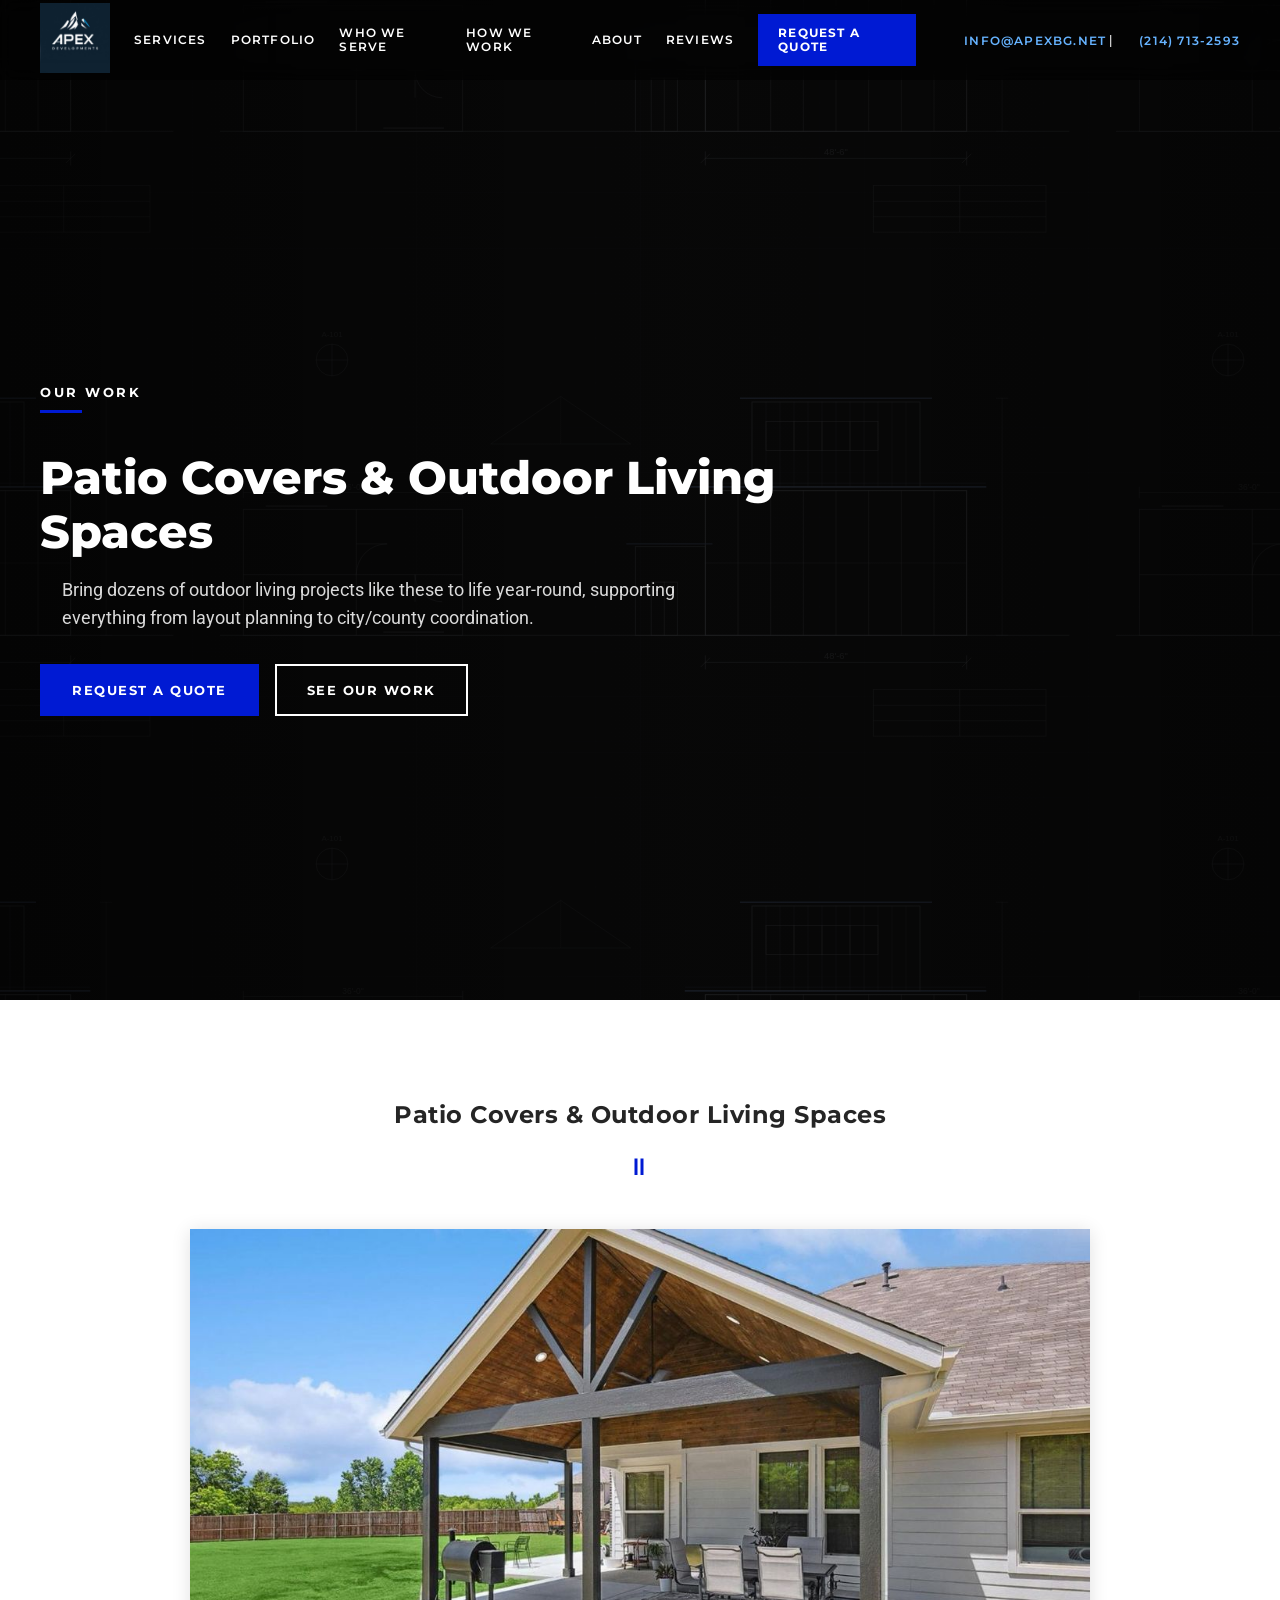
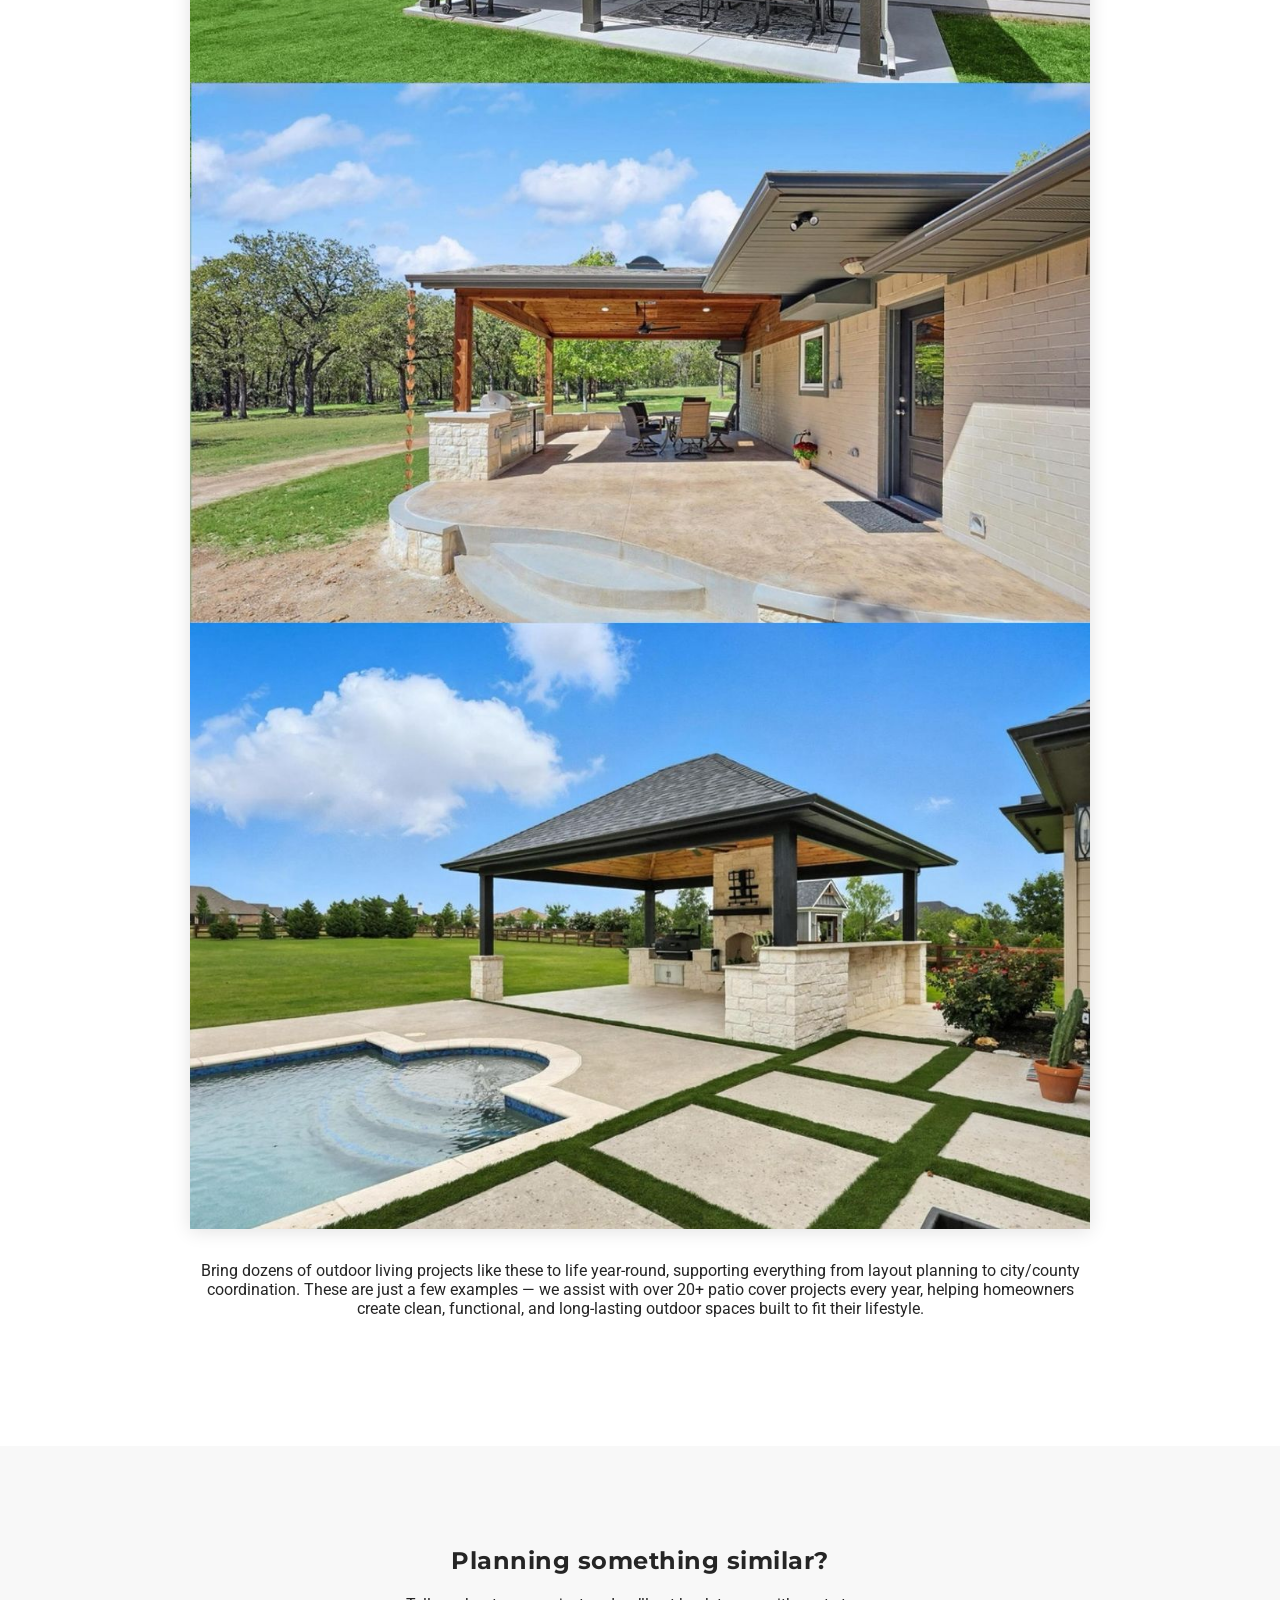
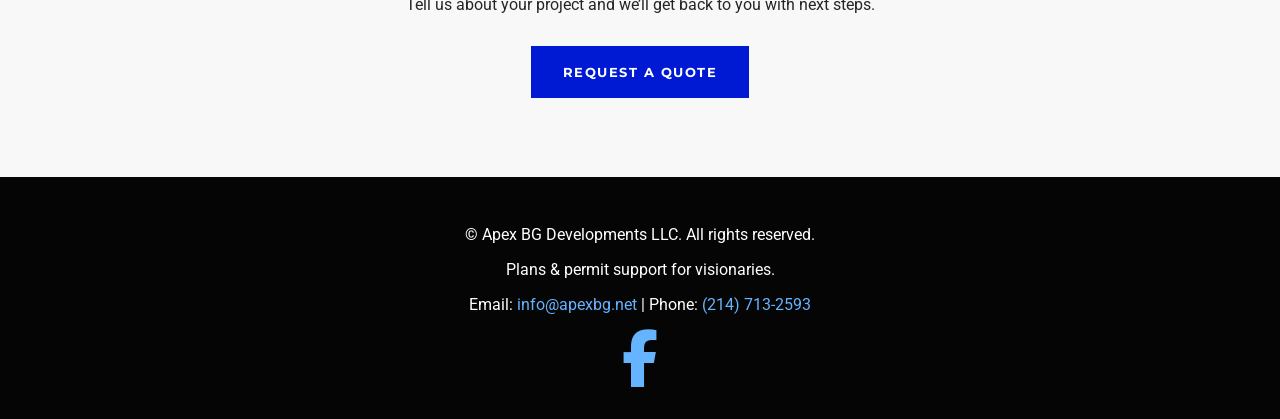
<file: patio-covers.html>
<!DOCTYPE html>
<html lang="en">
<head>
  <meta charset="UTF-8" />
  <title>Patio Covers   Outdoor Living Spaces | Apex BG Developments LLC</title>
  <meta name="viewport" content="width=device-width, initial-scale=1" />
  <meta name="description" content="Patio Covers   Outdoor Living Spaces - an Apex BG Developments project. Plans and permit coordination from one team." />
  <!-- Font Awesome for Facebook Icon -->
  <link rel="stylesheet" href="https://cdnjs.cloudflare.com/ajax/libs/font-awesome/6.5.0/css/all.min.css" />
  <!-- Google Fonts -->
  <link href="https://fonts.googleapis.com/css2?family=Montserrat:wght@300;400;500;600;700;800&family=Roboto:wght@400;500&display=swap" rel="stylesheet" />
  <style>
    body {
      margin: 0;
      font-family: 'Segoe UI', sans-serif;
      color: #1a1a1a;
      background-color: #fff;
      scroll-behavior: smooth;
    }
    header {
      position: fixed;
      width: 100%;
      top: 0;
      left: 0;
      background: rgba(10, 23, 48, 0.7);
      backdrop-filter: blur(10px);
      z-index: 1000;
      transition: background 0.3s ease;
    }
    header.scrolled {
      background: #0b1a3a;
    }
    .container {
      max-width: 1200px;
      margin: 0 auto;
      padding: 0 1.5rem;
    }
    .header-content {
      display: flex;
      justify-content: space-between;
      align-items: center;
      height: 80px;
    }
    .logo img {
      height: 70px;
    }
    .nav {
      display: flex;
      align-items: center;
    }
    .nav a {
      color: #fff;
      text-decoration: none;
      margin-left: 1.5rem;
      font-weight: 500;
      transition: color 0.3s;
    }
    .nav a:hover {
      color: #66b3ff;
    }
    /* Services dropdown */
    .nav-dropdown {
      position: relative;
      display: flex;
      align-items: center;
      height: 80px;
    }
    .dropdown-menu {
      display: none;
      position: absolute;
      top: 100%;
      left: 0;
      min-width: 260px;
      background: #0b1a3a;
      flex-direction: column;
      padding: 0.5rem 0;
      border-radius: 0 0 8px 8px;
      box-shadow: 0 10px 24px rgba(0,0,0,0.35);
    }
    .nav-dropdown:hover .dropdown-menu,
    .nav-dropdown:focus-within .dropdown-menu {
      display: flex;
    }
    .nav-dropdown.open .dropdown-menu {
      display: flex;
    }
    .nav .dropdown-menu a {
      margin-left: 0;
      padding: 0.75rem 1.25rem;
      white-space: nowrap;
    }
    .header-contact {
      color: #fff;
      font-size: 0.9rem;
      margin-left: 1.5rem;
      white-space: nowrap;
    }
    .header-contact a {
      color: #66b3ff;
      text-decoration: none;
    }
    .header-contact a:hover {
      text-decoration: underline;
    }

    /* Mobile Hamburger Menu */
    .menu-toggle {
      display: none;
      flex-direction: column;
      cursor: pointer;
      padding: 8px;
    }
    .menu-toggle span {
      background: #fff;
      height: 3px;
      width: 25px;
      margin: 4px 0;
      border-radius: 2px;
      transition: all 0.3s ease;
    }
    .menu-toggle.active span:nth-child(1) {
      transform: rotate(45deg) translate(6px, 6px);
    }
    .menu-toggle.active span:nth-child(2) {
      opacity: 0;
    }
    .menu-toggle.active span:nth-child(3) {
      transform: rotate(-45deg) translate(6px, -6px);
    }

    /* HERO */
    .hero {
      background: linear-gradient(rgba(10, 23, 48, 0.7), rgba(10, 23, 48, 0.9)),
      url('https://images.unsplash.com/photo-1504386106331-3e4e71712b38?auto=format&fit=crop&w=1920&q=80')
        center/cover no-repeat;
      color: #fff;
      display: flex;
      align-items: center;
      min-height: 100vh;
      padding-top: 100px;
    }
    .hero-content {
      text-align: center;
      width: 100%;
    }
    .hero-text h1 {
      font-size: 2.8rem;
      margin-bottom: 1rem;
    }
    .hero-text p {
      line-height: 1.6;
      margin-bottom: 2rem;
      max-width: 700px;
      margin-left: auto;
      margin-right: auto;
      font-size: 1.1rem;
    }
    .hero-actions {
      display: flex;
      justify-content: center;
      flex-wrap: wrap;
      gap: 1rem;
    }
    .hero-actions .btn {
      padding: 0.9rem 1.6rem;
      border-radius: 8px;
      font-weight: bold;
      min-width: 200px;
    }
    .btn.primary {
      background: #007bff;
      color: #fff;
    }
    .btn.primary:hover {
      background: #339dff;
    }
    .btn.secondary {
      border: 2px solid #fff;
      color: #fff;
      background: transparent;
    }
    .btn.secondary:hover {
      background: #fff;
      color: #007bff;
    }

    /* SECTIONS */
    .section {
      padding: 80px 0;
    }
    .section-alt {
      background: #f8f8f8;
    }
    .section-header {
      text-align: center;
      margin-bottom: 3rem;
      max-width: 900px;
      margin-inline: auto;
    }
    .divider {
      margin: 1.5rem auto;
      text-align: center;
    }
    .divider span {
      color: #007bff;
      font-size: 1.5rem;
      letter-spacing: 3px;
    }

    /* SERVICES GRID */
    .services-grid {
      display: grid;
      grid-template-columns: repeat(auto-fit, minmax(280px, 1fr));
      gap: 2rem;
      margin-top: 3rem;
    }
    .service-item {
      text-align: center;
      padding: 2rem;
      background: #fff;
      border-radius: 12px;
      box-shadow: 0 8px 24px rgba(0,0,0,0.08);
      transition: transform 0.3s ease, box-shadow 0.3s ease;
    }
    .service-item:hover {
      transform: translateY(-8px);
      box-shadow: 0 16px 32px rgba(0,0,0,0.12);
    }
    .service-icon {
      width: 120px;
      height: 120px;
      margin: 0 auto 1.5rem;
      object-fit: contain;
    }
    .service-item h3 {
      margin-bottom: 1rem;
      color: #0b1a3a;
    }
    .service-item p {
      line-height: 1.6;
      color: #444;
    }

    /* PORTFOLIO */
    .portfolio-grid {
      display: grid;
      grid-template-columns: repeat(auto-fit, minmax(320px, 1fr));
      gap: 2rem;
      margin-top: 3rem;
    }
    .portfolio-item {
      background: #fff;
      border-radius: 12px;
      overflow: hidden;
      box-shadow: 0 8px 24px rgba(0,0,0,0.08);
      transition: transform 0.3s ease, box-shadow 0.3s ease;
    }
    .portfolio-item:hover {
      transform: translateY(-8px);
      box-shadow: 0 16px 32px rgba(0,0,0,0.12);
    }
    .portfolio-image {
      width: 100%;
      height: auto;
      max-height: 300px;
      object-fit: contain;
      background: #f8f8f8;
    }
    .portfolio-content {
      padding: 1.5rem;
    }
    .portfolio-content h3 {
      margin: 0 0 0.8rem;
      color: #0b1a3a;
    }
    .portfolio-content p {
      line-height: 1.6;
      color: #444;
      margin: 0;
    }

    /* REVIEWS */
    .reviews-container {
      display: grid;
      grid-template-columns: repeat(auto-fit, minmax(350px, 1fr));
      gap: 2.5rem;
      margin-top: 4rem;
    }
    .review-card {
      background: #fff;
      border-radius: 16px;
      padding: 2rem;
      box-shadow: 0 4px 20px rgba(0,0,0,0.08);
      transition: transform 0.3s ease;
    }
    .review-card:hover {
      transform: translateY(-5px);
    }
    .review-header {
      display: flex;
      align-items: center;
      gap: 1rem;
      margin-bottom: 1rem;
    }
    .review-avatar {
      width: 50px;
      height: 50px;
      border-radius: 50%;
      background: #007bff;
      color: #fff;
      display: flex;
      align-items: center;
      justify-content: center;
      font-weight: bold;
      font-size: 1.2rem;
      flex-shrink: 0;
    }
    .review-name {
      font-weight: 600;
      font-size: 1.1rem;
      color: #0b1a3a;
    }
    .review-rating {
      margin-left: auto;
      font-size: 1.4rem;
      color: #ffd700;
    }
    .review-text {
      line-height: 1.7;
      color: #555;
      font-size: 1rem;
    }
    .review-form-container {
      margin-top: 5rem;
      background: #fff;
      border-radius: 16px;
      padding: 2.5rem;
      box-shadow: 0 4px 20px rgba(0,0,0,0.08);
      max-width: 700px;
      margin-left: auto;
      margin-right: auto;
    }
    .review-form h3 {
      text-align: center;
      margin-bottom: 2rem;
      color: #0b1a3a;
      font-size: 1.5rem;
    }
    .review-form label {
      display: block;
      margin-bottom: 0.8rem;
      font-weight: 600;
      color: #333;
    }
    .review-form input,
    .review-form select,
    .review-form textarea {
      width: 100%;
      padding: 1rem;
      margin-bottom: 1.5rem;
      border: 1px solid #ddd;
      border-radius: 8px;
      font-family: inherit;
      font-size: 1rem;
    }
    .review-form input:focus,
    .review-form select:focus,
    .review-form textarea:focus {
      outline: none;
      border-color: #007bff;
      box-shadow: 0 0 0 3px rgba(0,123,255,0.1);
    }
    .review-form button {
      background: #007bff;
      color: #fff;
      padding: 1rem 2rem;
      border: none;
      border-radius: 8px;
      cursor: pointer;
      font-weight: bold;
      font-size: 1.1rem;
      transition: background 0.3s;
      width: 100%;
    }
    .review-form button:hover {
      background: #0056b3;
    }

    /* CONTACT FORM */
    .contact-form {
      max-width: 700px;
      margin: 0 auto;
      background: #fff;
      padding: 2.5rem;
      border-radius: 16px;
      box-shadow: 0 4px 20px rgba(0,0,0,0.08);
    }
    .contact-form label {
      display: block;
      margin-bottom: 0.8rem;
      font-weight: 600;
      color: #333;
    }
    .contact-form input,
    .contact-form select,
    .contact-form textarea {
      width: 100%;
      padding: 1rem;
      margin-bottom: 1.5rem;
      border: 1px solid #ddd;
      border-radius: 8px;
      font-family: inherit;
      font-size: 1rem;
    }
    .contact-form input:focus,
    .contact-form select:focus,
    .contact-form textarea:focus {
      outline: none;
      border-color: #007bff;
      box-shadow: 0 0 0 3px rgba(0,123,255,0.1);
    }
    .contact-form button {
      background: #007bff;
      color: #fff;
      padding: 1rem 2rem;
      border: none;
      border-radius: 8px;
      cursor: pointer;
      font-weight: bold;
      font-size: 1.1rem;
      transition: background 0.3s;
      width: 100%;
    }
    .contact-form button:hover {
      background: #0056b3;
    }

    /* FOOTER - With Facebook icon */
    .site-footer {
      background: #0b1a3a;
      color: #fff;
      text-align: center;
      padding: 2rem 0;
    }
    .footer-contact {
      margin-top: 1rem;
      font-size: 1rem;
    }
    .footer-contact a {
      color: #66b3ff;
      text-decoration: none;
    }
    .footer-contact a:hover {
      text-decoration: underline;
    }
    .social-icons {
      margin-top: 1rem;
    }
    .social-icons a {
      color: #66b3ff;
      font-size: 1.8rem;
      margin: 0 0.5rem;
      transition: color 0.3s;
    }
    .social-icons a:hover {
      color: #3b5998; /* Facebook blue */
    }

    /* RESPONSIVE IMPROVEMENTS */
    @media (max-width: 992px) {
      .header-contact {
        display: none;
      }
      .nav a {
        margin-left: 1rem;
      }
    }
    @media (max-width: 768px) {
      .menu-toggle {
        display: flex;
      }
      .nav {
        position: absolute;
        top: 80px;
        left: 0;
        width: 100%;
        background: #0b1a3a;
        flex-direction: column;
        max-height: 0;
        overflow: hidden;
        transition: max-height 0.4s ease;
      }
      .nav.active {
        max-height: 1000px;
      }
      .nav a {
        padding: 1.2rem;
        margin: 0;
        width: 100%;
        text-align: center;
        border-bottom: 1px solid rgba(255,255,255,0.1);
      }
      .nav-dropdown {
        flex-direction: column;
        width: 100%;
        height: auto;
      }
      .dropdown-menu {
        position: static;
        display: flex;
        min-width: 0;
        width: 100%;
        background: rgba(255,255,255,0.05);
        border-radius: 0;
        box-shadow: none;
        padding: 0;
      }
      .dropdown-menu a {
        font-size: 0.92rem;
        padding: 1rem;
        color: #cfe1ff;
      }
      .hero-text h1 {
        font-size: 2.3rem;
      }
      .hero-actions {
        flex-direction: column;
        align-items: center;
      }
      .hero-actions .btn {
        width: 80%;
        max-width: 300px;
      }
      .logo img {
        height: 55px;
      }
    }
    @media (max-width: 480px) {
      .hero-text h1 {
        font-size: 2rem;
      }
      .section {
        padding: 60px 0;
      }
    }
  

    /* ===== DOTEC-STYLE THEME ===== */
    body { font-family: Roboto, Arial, sans-serif !important; color: #252525 !important; }
    h1, h2, h3, h4, h5 { font-family: Montserrat, sans-serif !important; }
    header, header.scrolled { background: rgba(0,0,0,.45) !important; }
    .nav > a, .nav-dropdown > a, .header-contact a { text-transform: uppercase; font-family: Montserrat, sans-serif !important; font-weight: 600; font-size: 11.5px; letter-spacing: 1.2px; }
    .nav .nav-cta { background: #001AD3 !important; color: #fff !important; border-radius: 0 !important; text-transform: uppercase; font-weight: 700; letter-spacing: 1.2px; padding: 12px 20px !important; }
    .dropdown-menu a { text-transform: none !important; }
    .btn, .hero-actions .btn { text-decoration: none !important; border-radius: 0 !important; text-transform: uppercase; font-family: Montserrat, sans-serif !important; font-weight: 700 !important; font-size: 13px !important; letter-spacing: 1.5px; padding: 16px 30px !important; min-width: 0 !important; }
    .btn.primary { background: #001AD3 !important; border: 2px solid #001AD3 !important; color: #fff !important; }
    .btn.primary:hover { background: #0013a8 !important; }
    .btn.secondary { background: transparent !important; border: 2px solid #fff !important; color: #fff !important; }
    .hero { background: none !important; background-color: #0a0a0a !important; position: relative; }
    .hero::after { content: ""; position: absolute; inset: 0; background: linear-gradient(90deg, rgba(0,0,0,.6) 0%, rgba(0,0,0,.25) 55%, rgba(0,0,0,.5) 100%); z-index: 0; }
    .hero .container { position: relative; z-index: 1; }
    .hero-content { text-align: left !important; }
    .hero-text > img { display: none !important; }
    .hero-text h1 { font-weight: 800 !important; font-size: 2.9rem !important; line-height: 1.15 !important; }
    .hero-text p { font-family: Roboto, sans-serif; color: rgba(255,255,255,.85); }
    .hero-actions { justify-content: flex-start !important; }
    .dt-eyebrow { font-family: Montserrat, sans-serif; font-weight: 700; font-size: 13px; letter-spacing: 2.5px; text-transform: uppercase; color: #fff; margin-bottom: 14px; }
    .dt-eyebrow::after { content: ""; display: block; width: 42px; height: 3px; background: #001AD3; margin-top: 10px; }
    .section-header h2 { font-weight: 700 !important; letter-spacing: .5px; }
    .divider span { color: #001AD3 !important; }
    .service-item { border-radius: 0 !important; box-shadow: 0 2px 14px rgba(0,0,0,.08) !important; }
    .service-item h3 { font-weight: 700 !important; }
    .review-card { border-radius: 0 !important; }
    footer, .site-footer { background: #050505 !important; }
    .portfolio-link { color: #4d79ff; text-transform: uppercase; font-family: Montserrat, sans-serif; font-weight: 700; font-size: 12px; letter-spacing: 1.5px; text-decoration: none; }
    @media (max-width: 900px) {
      .dt-quote { display: none; }
      .hero-text { max-width: 100% !important; }
      .hero-text h1 { font-size: 2rem !important; }
    }

    /* subpage hero: black + faint blueprint motif */
    .hero::before { content: ""; position: absolute; inset: 0; background: url('blueprint.svg') center/70% repeat; opacity: .14; z-index: 0; }
    .hero-text { max-width: 62%; }
    @media (max-width: 900px) { .hero-text { max-width: 100% !important; } }

    .page-img { width: 100%; max-width: 900px; display: block; margin: 2rem auto; box-shadow: 0 2px 18px rgba(0,0,0,.12); }
    .cta-band { text-align: center; }
  </style>
</head>
<body>
  <header class="site-header" id="site-header">
    <div class="container header-content">
      <div class="logo">
        <img src="logo.png" alt="Apex BG Developments Logo" />
      </div>
      <div class="menu-toggle" id="menu-toggle" role="button" aria-label="Menu">
        <span></span>
        <span></span>
        <span></span>
      </div>
      <nav class="nav" id="nav-menu">
        <div class="nav-dropdown">
          <a href="index.html#services">Services</a>
          <div class="dropdown-menu">
            <a href="structural-coordination.html">Structural Coordination</a>
            <a href="civil-coordination.html">Civil Plan Coordination</a>
            <a href="architectural-coordination.html">Architectural Plan Coordination</a>
            <a href="mep-coordination.html">MEP Coordination</a>
            <a href="permit-support.html">Permit Support</a>
          </div>
        </div>
        <a href="index.html#portfolio">Portfolio</a>
        <a href="who-we-serve.html">Who We Serve</a>
        <a href="index.html#process">How We Work</a>
        <a href="index.html#about">About</a>
        <a href="index.html#reviews">Reviews</a>
        <a href="index.html#contact" class="nav-cta">Request a Quote</a>
        <div class="header-contact">
          <a href="mailto:info@apexbg.net">info@apexbg.net</a> | <a href="tel:+12147132593">(214) 713-2593</a>
        </div>
      </nav>
    </div>
  </header>
  <section class="hero" id="hero">
    <div class="container hero-content">
      <div class="hero-text">
        <div class="dt-eyebrow">Our Work</div>
        <h1>Patio Covers &amp; Outdoor Living Spaces</h1>
        <p>Bring dozens of outdoor living projects like these to life year-round, supporting everything from layout planning to city/county coordination.</p>
        <div class="hero-actions">
          <a href="index.html#contact" class="btn primary">Request a Quote</a>
          <a href="index.html#portfolio" class="btn secondary">See Our Work</a>
        </div>
      </div>
    </div>
  </section>
  <main>
    <section class="section">
      <div class="container">
        <div class="section-header">
          <h2>Patio Covers &amp; Outdoor Living Spaces</h2>
          <div class="divider"><span>&#9208;</span></div>
        </div>
        <img src="project5.png" alt="Patio Covers &amp; Outdoor Living Spaces" class="page-img">
        <div class="section-header">
          <p>Bring dozens of outdoor living projects like these to life year-round, supporting everything from layout planning to city/county coordination. These are just a few examples &#8212; we assist with over 20+ patio cover projects every year, helping homeowners create clean, functional, and long-lasting outdoor spaces built to fit their lifestyle.</p>
        </div>
      </div>
    </section>
    <section class="section section-alt cta-band">
      <div class="container">
        <div class="section-header">
          <h2>Planning something similar?</h2>
          <p>Tell us about your project and we&#8217;ll get back to you with next steps.</p>
        </div>
        <p style="text-align:center;margin-top:1.5rem;"><a class="btn primary" href="index.html#contact">Request a Quote</a></p>
      </div>
    </section>
  </main>
  <footer class="site-footer">
    <div class="container">
      <p>© <span id="2025"></span> Apex BG Developments LLC. All rights reserved.</p>
      <p>Plans & permit support for visionaries.</p>
      <div class="footer-contact">
        <p>Email: <a href="mailto:info@apexbg.net">info@apexbg.net</a> | Phone: <a href="tel:+12147132593">(214) 713-2593</a></p>
      </div>
      <div class="social-icons">
        <a href="https://www.facebook.com/bobby.greene.568659" target="_blank" aria-label="Bobby Greene on Facebook">
          <i class="fab fa-facebook-f fa-2x"></i>
        </a>
      </div>
    </div>
  </footer>

  <script>
    window.addEventListener("scroll", function() {
      const header = document.getElementById("site-header");
      if (header) header.classList.toggle("scrolled", window.scrollY > 50);
    });
  </script>
  <script>
    // Navigation: mobile menu and Services dropdown (dependency-free, keep standalone)
    const menuToggle = document.getElementById('menu-toggle');
    const navMenu = document.getElementById('nav-menu');
    if (menuToggle && navMenu) {
      menuToggle.addEventListener('click', () => {
        menuToggle.classList.toggle('active');
        navMenu.classList.toggle('active');
      });
    }

    const servicesDropdown = document.querySelector('.nav-dropdown');
    const servicesToggle = servicesDropdown ? servicesDropdown.querySelector(':scope > a') : null;
    if (servicesDropdown && servicesToggle) {
      const mobileNav = window.matchMedia('(max-width: 768px)');
      servicesToggle.addEventListener('click', (e) => {
        if (mobileNav.matches) return;
        if (!servicesDropdown.classList.contains('open')) {
          e.preventDefault();
          servicesDropdown.classList.add('open');
        }
      });
      document.addEventListener('click', (e) => {
        if (!servicesDropdown.contains(e.target)) {
          servicesDropdown.classList.remove('open');
        }
      });
    }
  </script>

</body>
</html>
</file>
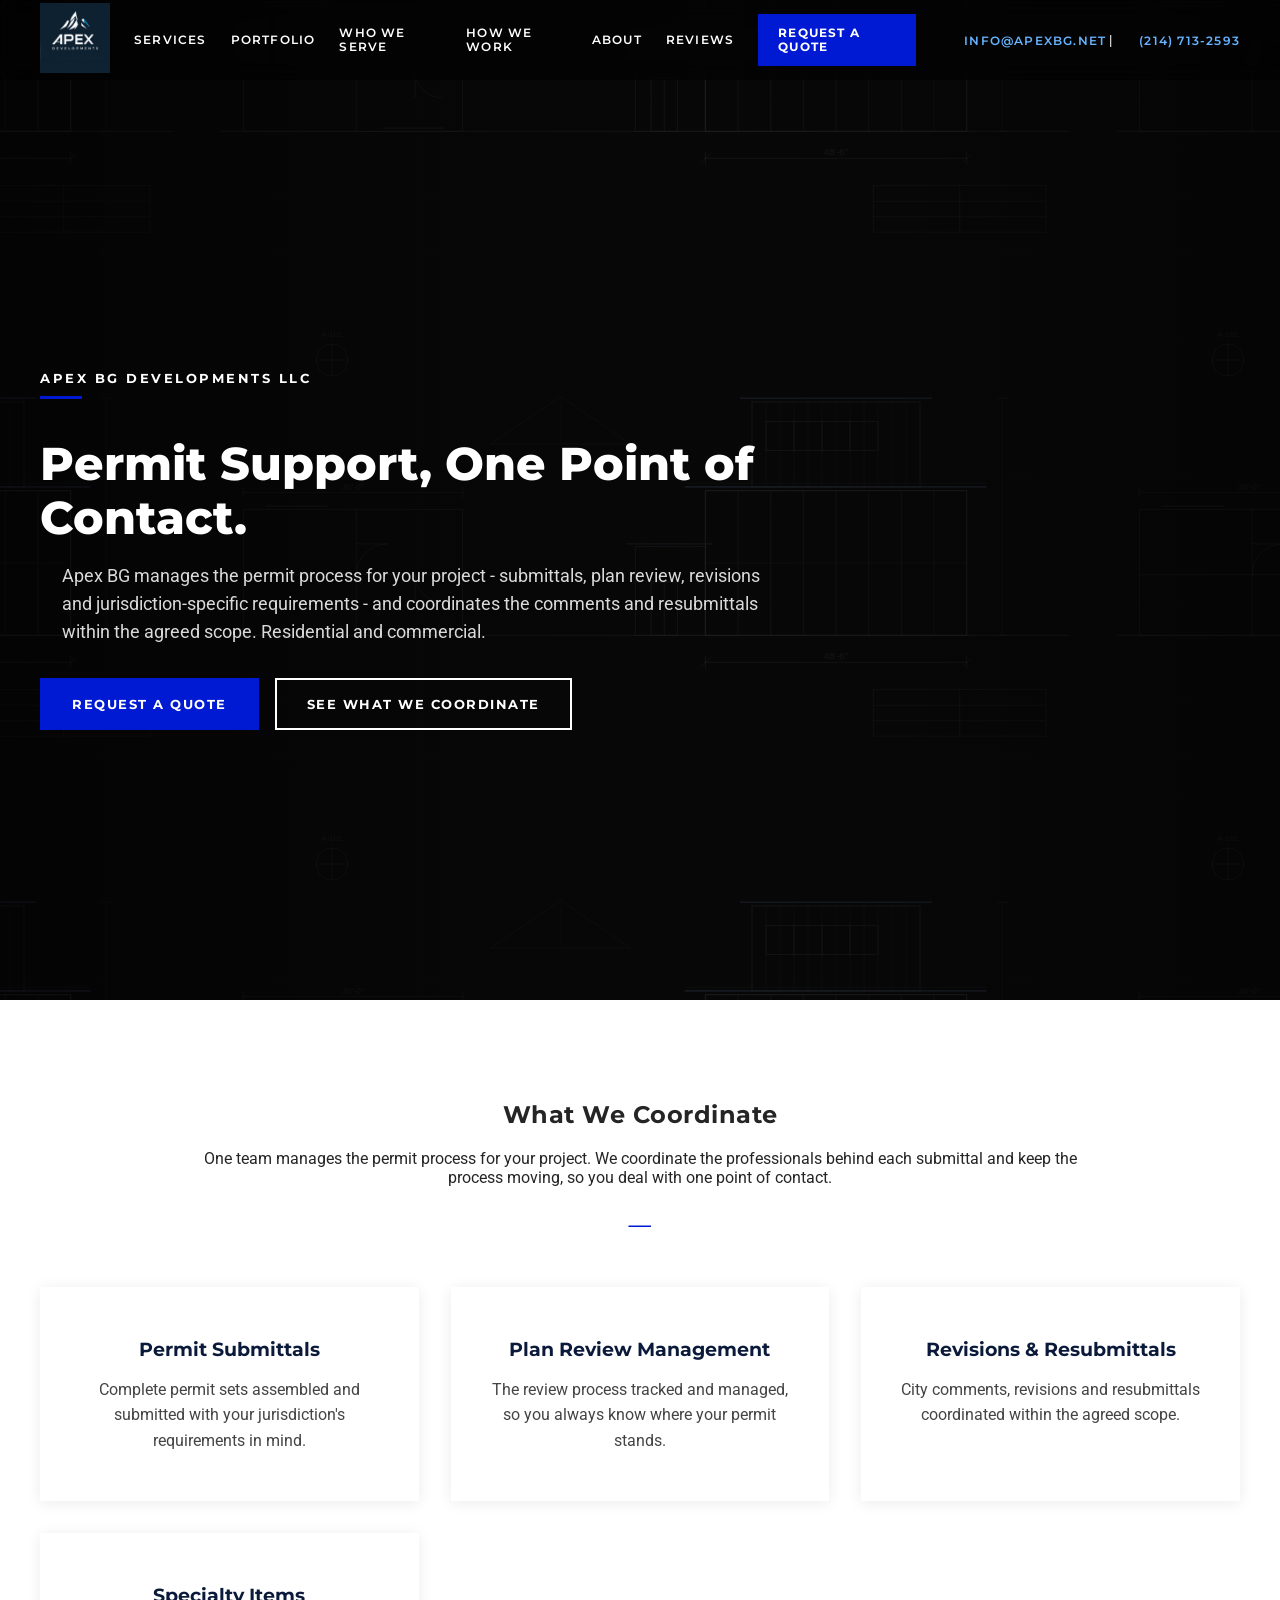
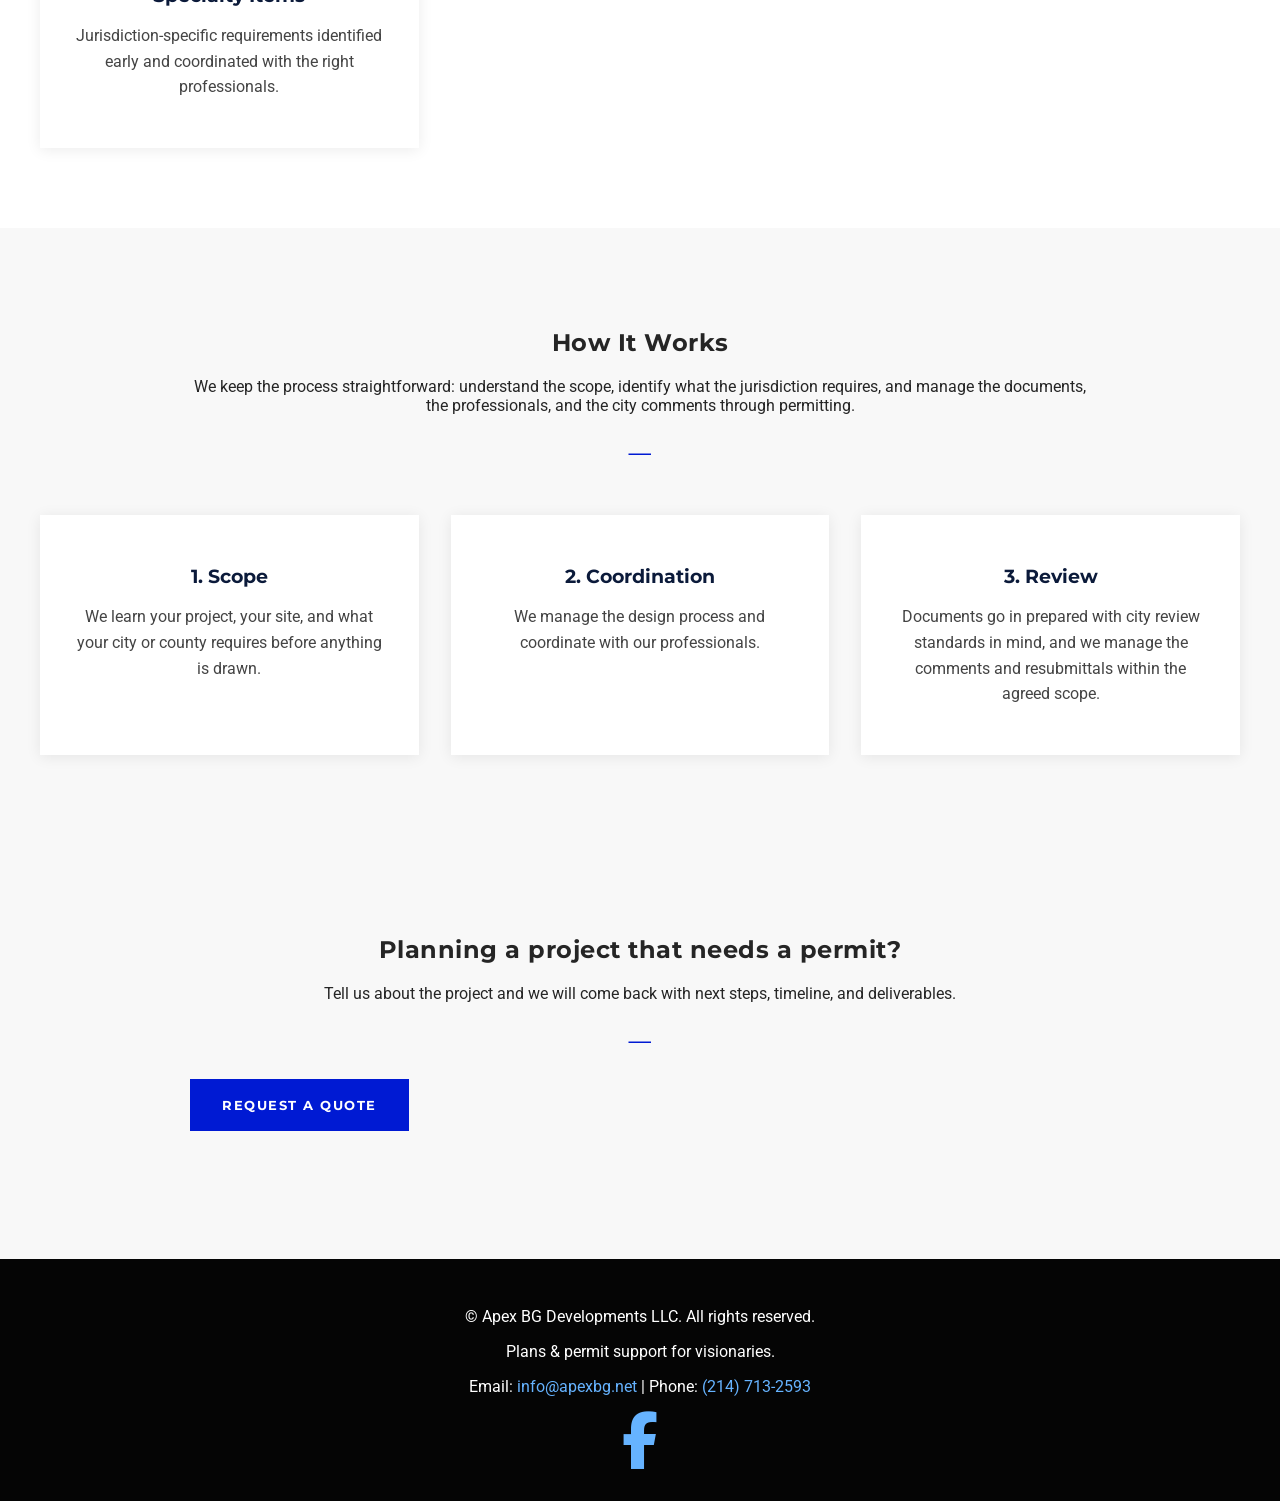
<file: permit-support.html>
<!DOCTYPE html>
<html lang="en">
<head>
  <meta charset="UTF-8" />
  <title>Permit Support - Dallas-Fort Worth | Apex BG Developments LLC</title>
  <meta name="viewport" content="width=device-width, initial-scale=1" />
  <meta name="description" content="Apex BG manages the permit process for your project - submittals, plan review, revisions and jurisdiction-specific requirements - and coordinates the comments and resubmittals within the agreed scope. Residential and commercial. Based in Dallas-Fort Worth." />
  <!-- AOS Animation Library -->
  <link href="https://unpkg.com/aos@2.3.4/dist/aos.css" rel="stylesheet" />
  <!-- Font Awesome for Facebook Icon -->
  <link rel="stylesheet" href="https://cdnjs.cloudflare.com/ajax/libs/font-awesome/6.5.0/css/all.min.css" />
    <!-- Google Fonts -->
  <link href="https://fonts.googleapis.com/css2?family=Montserrat:wght@300;400;500;600;700;800&family=Roboto:wght@400;500&display=swap" rel="stylesheet" />
  <style>
    body {
      margin: 0;
      font-family: 'Segoe UI', sans-serif;
      color: #1a1a1a;
      background-color: #fff;
      scroll-behavior: smooth;
    }
    header {
      position: fixed;
      width: 100%;
      top: 0;
      left: 0;
      background: rgba(10, 23, 48, 0.7);
      backdrop-filter: blur(10px);
      z-index: 1000;
      transition: background 0.3s ease;
    }
    header.scrolled {
      background: #0b1a3a;
    }
    .container {
      max-width: 1200px;
      margin: 0 auto;
      padding: 0 1.5rem;
    }
    .header-content {
      display: flex;
      justify-content: space-between;
      align-items: center;
      height: 80px;
    }
    .logo img {
      height: 70px;
    }
    .nav {
      display: flex;
      align-items: center;
    }
    .nav a {
      color: #fff;
      text-decoration: none;
      margin-left: 1.5rem;
      font-weight: 500;
      transition: color 0.3s;
    }
    .nav a:hover {
      color: #66b3ff;
    }
    /* Services dropdown */
    .nav-dropdown {
      position: relative;
      display: flex;
      align-items: center;
      height: 80px;
    }
    .dropdown-menu {
      display: none;
      position: absolute;
      top: 100%;
      left: 0;
      min-width: 260px;
      background: #0b1a3a;
      flex-direction: column;
      padding: 0.5rem 0;
      border-radius: 0 0 8px 8px;
      box-shadow: 0 10px 24px rgba(0,0,0,0.35);
    }
    .nav-dropdown:hover .dropdown-menu,
    .nav-dropdown:focus-within .dropdown-menu {
      display: flex;
    }
    .nav-dropdown.open .dropdown-menu {
      display: flex;
    }
    .nav .dropdown-menu a {
      margin-left: 0;
      padding: 0.75rem 1.25rem;
      white-space: nowrap;
    }
    .header-contact {
      color: #fff;
      font-size: 0.9rem;
      margin-left: 1.5rem;
      white-space: nowrap;
    }
    .header-contact a {
      color: #66b3ff;
      text-decoration: none;
    }
    .header-contact a:hover {
      text-decoration: underline;
    }

    /* Mobile Hamburger Menu */
    .menu-toggle {
      display: none;
      flex-direction: column;
      cursor: pointer;
      padding: 8px;
    }
    .menu-toggle span {
      background: #fff;
      height: 3px;
      width: 25px;
      margin: 4px 0;
      border-radius: 2px;
      transition: all 0.3s ease;
    }
    .menu-toggle.active span:nth-child(1) {
      transform: rotate(45deg) translate(6px, 6px);
    }
    .menu-toggle.active span:nth-child(2) {
      opacity: 0;
    }
    .menu-toggle.active span:nth-child(3) {
      transform: rotate(-45deg) translate(6px, -6px);
    }

    /* HERO */
    .hero {
      background: linear-gradient(rgba(10, 23, 48, 0.7), rgba(10, 23, 48, 0.9)),
      url('https://images.unsplash.com/photo-1504386106331-3e4e71712b38?auto=format&fit=crop&w=1920&q=80')
        center/cover no-repeat;
      color: #fff;
      display: flex;
      align-items: center;
      min-height: 100vh;
      padding-top: 100px;
    }
    .hero-content {
      text-align: center;
      width: 100%;
    }
    .hero-text h1 {
      font-size: 2.8rem;
      margin-bottom: 1rem;
    }
    .hero-text p {
      line-height: 1.6;
      margin-bottom: 2rem;
      max-width: 700px;
      margin-left: auto;
      margin-right: auto;
      font-size: 1.1rem;
    }
    .hero-actions {
      display: flex;
      justify-content: center;
      flex-wrap: wrap;
      gap: 1rem;
    }
    .hero-actions .btn {
      padding: 0.9rem 1.6rem;
      border-radius: 8px;
      font-weight: bold;
      min-width: 200px;
    }
    .btn.primary {
      background: #007bff;
      color: #fff;
    }
    .btn.primary:hover {
      background: #339dff;
    }
    .btn.secondary {
      border: 2px solid #fff;
      color: #fff;
      background: transparent;
    }
    .btn.secondary:hover {
      background: #fff;
      color: #007bff;
    }

    /* SECTIONS */
    .section {
      padding: 80px 0;
    }
    .section-alt {
      background: #f8f8f8;
    }
    .section-header {
      text-align: center;
      margin-bottom: 3rem;
      max-width: 900px;
      margin-inline: auto;
    }
    .divider {
      margin: 1.5rem auto;
      text-align: center;
    }
    .divider span {
      color: #007bff;
      font-size: 1.5rem;
      letter-spacing: 3px;
    }

    /* SERVICES GRID */
    .services-grid {
      display: grid;
      grid-template-columns: repeat(auto-fit, minmax(280px, 1fr));
      gap: 2rem;
      margin-top: 3rem;
    }
    .service-item {
      text-align: center;
      padding: 2rem;
      background: #fff;
      border-radius: 12px;
      box-shadow: 0 8px 24px rgba(0,0,0,0.08);
      transition: transform 0.3s ease, box-shadow 0.3s ease;
    }
    .service-item:hover {
      transform: translateY(-8px);
      box-shadow: 0 16px 32px rgba(0,0,0,0.12);
    }
    .service-icon {
      width: 120px;
      height: 120px;
      margin: 0 auto 1.5rem;
      object-fit: contain;
    }
    .service-item h3 {
      margin-bottom: 1rem;
      color: #0b1a3a;
    }
    .service-item p {
      line-height: 1.6;
      color: #444;
    }

    /* PORTFOLIO */
    .portfolio-grid {
      display: grid;
      grid-template-columns: repeat(auto-fit, minmax(320px, 1fr));
      gap: 2rem;
      margin-top: 3rem;
    }
    .portfolio-item {
      background: #fff;
      border-radius: 12px;
      overflow: hidden;
      box-shadow: 0 8px 24px rgba(0,0,0,0.08);
      transition: transform 0.3s ease, box-shadow 0.3s ease;
    }
    .portfolio-item:hover {
      transform: translateY(-8px);
      box-shadow: 0 16px 32px rgba(0,0,0,0.12);
    }
    .portfolio-image {
      width: 100%;
      height: auto;
      max-height: 300px;
      object-fit: contain;
      background: #f8f8f8;
    }
    .portfolio-content {
      padding: 1.5rem;
    }
    .portfolio-content h3 {
      margin: 0 0 0.8rem;
      color: #0b1a3a;
    }
    .portfolio-content p {
      line-height: 1.6;
      color: #444;
      margin: 0;
    }

    /* REVIEWS */
    .reviews-container {
      display: grid;
      grid-template-columns: repeat(auto-fit, minmax(350px, 1fr));
      gap: 2.5rem;
      margin-top: 4rem;
    }
    .review-card {
      background: #fff;
      border-radius: 16px;
      padding: 2rem;
      box-shadow: 0 4px 20px rgba(0,0,0,0.08);
      transition: transform 0.3s ease;
    }
    .review-card:hover {
      transform: translateY(-5px);
    }
    .review-header {
      display: flex;
      align-items: center;
      gap: 1rem;
      margin-bottom: 1rem;
    }
    .review-avatar {
      width: 50px;
      height: 50px;
      border-radius: 50%;
      background: #007bff;
      color: #fff;
      display: flex;
      align-items: center;
      justify-content: center;
      font-weight: bold;
      font-size: 1.2rem;
      flex-shrink: 0;
    }
    .review-name {
      font-weight: 600;
      font-size: 1.1rem;
      color: #0b1a3a;
    }
    .review-rating {
      margin-left: auto;
      font-size: 1.4rem;
      color: #ffd700;
    }
    .review-text {
      line-height: 1.7;
      color: #555;
      font-size: 1rem;
    }
    .review-form-container {
      margin-top: 5rem;
      background: #fff;
      border-radius: 16px;
      padding: 2.5rem;
      box-shadow: 0 4px 20px rgba(0,0,0,0.08);
      max-width: 700px;
      margin-left: auto;
      margin-right: auto;
    }
    .review-form h3 {
      text-align: center;
      margin-bottom: 2rem;
      color: #0b1a3a;
      font-size: 1.5rem;
    }
    .review-form label {
      display: block;
      margin-bottom: 0.8rem;
      font-weight: 600;
      color: #333;
    }
    .review-form input,
    .review-form select,
    .review-form textarea {
      width: 100%;
      padding: 1rem;
      margin-bottom: 1.5rem;
      border: 1px solid #ddd;
      border-radius: 8px;
      font-family: inherit;
      font-size: 1rem;
    }
    .review-form input:focus,
    .review-form select:focus,
    .review-form textarea:focus {
      outline: none;
      border-color: #007bff;
      box-shadow: 0 0 0 3px rgba(0,123,255,0.1);
    }
    .review-form button {
      background: #007bff;
      color: #fff;
      padding: 1rem 2rem;
      border: none;
      border-radius: 8px;
      cursor: pointer;
      font-weight: bold;
      font-size: 1.1rem;
      transition: background 0.3s;
      width: 100%;
    }
    .review-form button:hover {
      background: #0056b3;
    }

    /* CONTACT FORM */
    .contact-form {
      max-width: 700px;
      margin: 0 auto;
      background: #fff;
      padding: 2.5rem;
      border-radius: 16px;
      box-shadow: 0 4px 20px rgba(0,0,0,0.08);
    }
    .contact-form label {
      display: block;
      margin-bottom: 0.8rem;
      font-weight: 600;
      color: #333;
    }
    .contact-form input,
    .contact-form select,
    .contact-form textarea {
      width: 100%;
      padding: 1rem;
      margin-bottom: 1.5rem;
      border: 1px solid #ddd;
      border-radius: 8px;
      font-family: inherit;
      font-size: 1rem;
    }
    .contact-form input:focus,
    .contact-form select:focus,
    .contact-form textarea:focus {
      outline: none;
      border-color: #007bff;
      box-shadow: 0 0 0 3px rgba(0,123,255,0.1);
    }
    .contact-form button {
      background: #007bff;
      color: #fff;
      padding: 1rem 2rem;
      border: none;
      border-radius: 8px;
      cursor: pointer;
      font-weight: bold;
      font-size: 1.1rem;
      transition: background 0.3s;
      width: 100%;
    }
    .contact-form button:hover {
      background: #0056b3;
    }

    /* FOOTER - With Facebook icon */
    .site-footer {
      background: #0b1a3a;
      color: #fff;
      text-align: center;
      padding: 2rem 0;
    }
    .footer-contact {
      margin-top: 1rem;
      font-size: 1rem;
    }
    .footer-contact a {
      color: #66b3ff;
      text-decoration: none;
    }
    .footer-contact a:hover {
      text-decoration: underline;
    }
    .social-icons {
      margin-top: 1rem;
    }
    .social-icons a {
      color: #66b3ff;
      font-size: 1.8rem;
      margin: 0 0.5rem;
      transition: color 0.3s;
    }
    .social-icons a:hover {
      color: #3b5998; /* Facebook blue */
    }

    /* RESPONSIVE IMPROVEMENTS */
    @media (max-width: 992px) {
      .header-contact {
        display: none;
      }
      .nav a {
        margin-left: 1rem;
      }
    }
    @media (max-width: 768px) {
      .menu-toggle {
        display: flex;
      }
      .nav {
        position: absolute;
        top: 80px;
        left: 0;
        width: 100%;
        background: #0b1a3a;
        flex-direction: column;
        max-height: 0;
        overflow: hidden;
        transition: max-height 0.4s ease;
      }
      .nav.active {
        max-height: 1000px;
      }
      .nav a {
        padding: 1.2rem;
        margin: 0;
        width: 100%;
        text-align: center;
        border-bottom: 1px solid rgba(255,255,255,0.1);
      }
      .nav-dropdown {
        flex-direction: column;
        width: 100%;
        height: auto;
      }
      .dropdown-menu {
        position: static;
        display: flex;
        min-width: 0;
        width: 100%;
        background: rgba(255,255,255,0.05);
        border-radius: 0;
        box-shadow: none;
        padding: 0;
      }
      .dropdown-menu a {
        font-size: 0.92rem;
        padding: 1rem;
        color: #cfe1ff;
      }
      .hero-text h1 {
        font-size: 2.3rem;
      }
      .hero-actions {
        flex-direction: column;
        align-items: center;
      }
      .hero-actions .btn {
        width: 80%;
        max-width: 300px;
      }
      .logo img {
        height: 55px;
      }
    }
    @media (max-width: 480px) {
      .hero-text h1 {
        font-size: 2rem;
      }
      .section {
        padding: 60px 0;
      }
    }
  
    /* ===== DOTEC-STYLE THEME ===== */
    body { font-family: Roboto, Arial, sans-serif !important; color: #252525 !important; }
    h1, h2, h3, h4, h5 { font-family: Montserrat, sans-serif !important; }
    header, header.scrolled { background: rgba(0,0,0,.45) !important; }
    .nav > a, .nav-dropdown > a, .header-contact a { text-transform: uppercase; font-family: Montserrat, sans-serif !important; font-weight: 600; font-size: 11.5px; letter-spacing: 1.2px; }
    .nav .nav-cta { background: #001AD3 !important; color: #fff !important; border-radius: 0 !important; text-transform: uppercase; font-weight: 700; letter-spacing: 1.2px; padding: 12px 20px !important; }
    .dropdown-menu a { text-transform: none !important; }
    .btn, .hero-actions .btn { text-decoration: none !important; border-radius: 0 !important; text-transform: uppercase; font-family: Montserrat, sans-serif !important; font-weight: 700 !important; font-size: 13px !important; letter-spacing: 1.5px; padding: 16px 30px !important; min-width: 0 !important; }
    .btn.primary { background: #001AD3 !important; border: 2px solid #001AD3 !important; color: #fff !important; }
    .btn.primary:hover { background: #0013a8 !important; }
    .btn.secondary { background: transparent !important; border: 2px solid #fff !important; color: #fff !important; }
    .hero { background: none !important; background-color: #0a0a0a !important; position: relative; }
    .hero::after { content: ""; position: absolute; inset: 0; background: linear-gradient(90deg, rgba(0,0,0,.6) 0%, rgba(0,0,0,.25) 55%, rgba(0,0,0,.5) 100%); z-index: 0; }
    .hero .container { position: relative; z-index: 1; }
    .hero-content { text-align: left !important; }
    .hero-text > img { display: none !important; }
    .hero-text h1 { font-weight: 800 !important; font-size: 2.9rem !important; line-height: 1.15 !important; }
    .hero-text p { font-family: Roboto, sans-serif; color: rgba(255,255,255,.85); }
    .hero-actions { justify-content: flex-start !important; }
    .dt-eyebrow { font-family: Montserrat, sans-serif; font-weight: 700; font-size: 13px; letter-spacing: 2.5px; text-transform: uppercase; color: #fff; margin-bottom: 14px; }
    .dt-eyebrow::after { content: ""; display: block; width: 42px; height: 3px; background: #001AD3; margin-top: 10px; }
    .section-header h2 { font-weight: 700 !important; letter-spacing: .5px; }
    .divider span { color: #001AD3 !important; }
    .service-item { border-radius: 0 !important; box-shadow: 0 2px 14px rgba(0,0,0,.08) !important; }
    .service-item h3 { font-weight: 700 !important; }
    .review-card { border-radius: 0 !important; }
    footer, .site-footer { background: #050505 !important; }
    .portfolio-link { color: #4d79ff; text-transform: uppercase; font-family: Montserrat, sans-serif; font-weight: 700; font-size: 12px; letter-spacing: 1.5px; text-decoration: none; }
    @media (max-width: 900px) {
      .dt-quote { display: none; }
      .hero-text { max-width: 100% !important; }
      .hero-text h1 { font-size: 2rem !important; }
    }

    /* subpage hero: black + faint blueprint motif */
    .hero::before { content: ""; position: absolute; inset: 0; background: url('blueprint.svg') center/70% repeat; opacity: .14; z-index: 0; }
    .hero-text { max-width: 62%; }
    @media (max-width: 900px) { .hero-text { max-width: 100% !important; } }
  </style>
  <link rel="canonical" href="https://www.apexbg.net/permit-support.html" />
  <meta property="og:type" content="website" />
  <meta property="og:site_name" content="Apex BG Developments LLC" />
  <meta property="og:title" content="Permit Support - Dallas-Fort Worth | Apex BG Developments LLC" />
  <meta property="og:description" content="Apex BG manages the permit process for your project - submittals, plan review, revisions and jurisdiction-specific requirements - and coordinates the comments and resubmittals within the agreed scope. Residential and commercial. Based in Dallas-Fort Worth." />
  <meta property="og:url" content="https://www.apexbg.net/permit-support.html" />
  <meta property="og:image" content="https://www.apexbg.net/logo.png" />
  <meta name="twitter:card" content="summary" />
  <meta name="twitter:title" content="Permit Support - Dallas-Fort Worth | Apex BG Developments LLC" />
  <meta name="twitter:description" content="Apex BG manages the permit process for your project - submittals, plan review, revisions and jurisdiction-specific requirements - and coordinates the comments and resubmittals within the agreed scope. Residential and commercial. Based in Dallas-Fort Worth." />
  <meta name="twitter:image" content="https://www.apexbg.net/logo.png" />
  <link rel="icon" type="image/png" href="logo.png" />
  <link rel="apple-touch-icon" href="logo.png" />
</head>
<body>
<header class="site-header" id="site-header">
    <div class="container header-content">
      <div class="logo">
        <img src="logo.png" alt="Apex BG Developments Logo" />
      </div>
      <div class="menu-toggle" id="menu-toggle" role="button" aria-label="Menu">
        <span></span>
        <span></span>
        <span></span>
      </div>
      <nav class="nav" id="nav-menu">
        <div class="nav-dropdown">
          <a href="index.html#services">Services</a>
          <div class="dropdown-menu">
            <a href="structural-coordination.html">Structural Coordination</a>
            <a href="civil-coordination.html">Civil Plan Coordination</a>
            <a href="architectural-coordination.html">Architectural Plan Coordination</a>
            <a href="mep-coordination.html">MEP Coordination</a>
            <a href="permit-support.html">Permit Support</a>
          </div>
        </div>
        <a href="index.html#portfolio">Portfolio</a>
        <a href="who-we-serve.html">Who We Serve</a>
        
        <a href="index.html#process">How We Work</a>
        <a href="index.html#about">About</a>
        <a href="index.html#reviews">Reviews</a>
        <a href="index.html#contact" class="nav-cta">Request a Quote</a>
        <div class="header-contact">
          <a href="mailto:info@apexbg.net">info@apexbg.net</a> | <a href="tel:+12147132593">(214) 713-2593</a>
        </div>
      </nav>
    </div>
  </header>
  <!-- HERO -->
  <section class="hero" id="hero">
    <div class="container hero-content">
      <div class="hero-text">
        <div class="dt-eyebrow">Apex BG Developments LLC</div>
        <img src="logo.png" alt="Apex BG Developments" style="height:120px;margin-bottom:1.5rem;" />
        <h1>Permit Support, One Point of Contact.</h1>
        <p>
          Apex BG manages the permit process for your project - submittals, plan review, revisions and jurisdiction-specific requirements - and coordinates the comments and resubmittals within the agreed scope. Residential and commercial.
        </p>
        <div class="hero-actions">
          <a href="index.html#contact" class="btn primary">Request a Quote</a>
          <a href="#scope" class="btn secondary">See What We Coordinate</a>
        </div>
      </div>
    </div>
  </section>

  <!-- WHAT WE COORDINATE -->
  <section class="section" id="scope">
    <div class="container">
      <div class="section-header">
        <h2>What We Coordinate</h2>
        <p>
          One team manages the permit process for your project. We coordinate the professionals behind each submittal and keep the process moving, so you deal with one point of contact.
        </p>
        <div class="divider"><span>⸻</span></div>
      </div>
      <div class="services-grid">
        <div class="service-item">
          <h3>Permit Submittals</h3>
          <p>Complete permit sets assembled and submitted with your jurisdiction's requirements in mind.</p>
        </div>
        <div class="service-item">
          <h3>Plan Review Management</h3>
          <p>The review process tracked and managed, so you always know where your permit stands.</p>
        </div>
        <div class="service-item">
          <h3>Revisions &amp; Resubmittals</h3>
          <p>City comments, revisions and resubmittals coordinated within the agreed scope.</p>
        </div>
        <div class="service-item">
          <h3>Specialty Items</h3>
          <p>Jurisdiction-specific requirements identified early and coordinated with the right professionals.</p>
        </div>
      </div>
    </div>
  </section>

  <!-- HOW IT WORKS -->
  <section class="section section-alt" id="process">
    <div class="container">
      <div class="section-header">
        <h2>How It Works</h2>
        <p>
          We keep the process straightforward: understand the scope, identify what the jurisdiction requires, and manage the documents, the professionals, and the city comments through permitting.
        </p>
        <div class="divider"><span>⸻</span></div>
      </div>
      <div class="services-grid">
        <div class="service-item">
          <h3>1. Scope</h3>
          <p>We learn your project, your site, and what your city or county requires before anything is drawn.</p>
        </div>
        <div class="service-item">
          <h3>2. Coordination</h3>
          <p>We manage the design process and coordinate with our professionals.</p>
        </div>
        <div class="service-item">
          <h3>3. Review</h3>
          <p>Documents go in prepared with city review standards in mind, and we manage the comments and resubmittals within the agreed scope.</p>
        </div>
      </div>
    </div>
  </section>

  <!-- CTA -->
  <section class="section section-alt" id="quote">
    <div class="container">
      <div class="section-header">
        <h2>Planning a project that needs a permit?</h2>
        <p>
          Tell us about the project and we will come back with next steps, timeline, and deliverables.
        </p>
        <div class="divider"><span>⸻</span></div>
        <div class="hero-actions" style="justify-content:center;">
          <a href="index.html#contact" class="btn primary">Request a Quote</a>
        </div>
      </div>
    </div>
  </section>

<footer class="site-footer">
    <div class="container">
      <p>© <span id="2025"></span> Apex BG Developments LLC. All rights reserved.</p>
      <p>Plans & permit support for visionaries.</p>
      <div class="footer-contact">
        <p>Email: <a href="mailto:info@apexbg.net">info@apexbg.net</a> | Phone: <a href="tel:+12147132593">(214) 713-2593</a></p>
      </div>
      <div class="social-icons">
        <a href="https://www.facebook.com/bobby.greene.568659" target="_blank" aria-label="Bobby Greene on Facebook">
          <i class="fab fa-facebook-f fa-2x"></i>
        </a>
      </div>
    </div>
  </footer>
  <script>
    window.addEventListener("scroll", function() {
      const header = document.getElementById("site-header");
      if (header) header.classList.toggle("scrolled", window.scrollY > 50);
    });
  </script>
  <script>
    // Navigation: mobile menu and Services dropdown (dependency-free, keep standalone)
    const menuToggle = document.getElementById('menu-toggle');
    const navMenu = document.getElementById('nav-menu');
    if (menuToggle && navMenu) {
      menuToggle.addEventListener('click', () => {
        menuToggle.classList.toggle('active');
        navMenu.classList.toggle('active');
      });
    }

    const servicesDropdown = document.querySelector('.nav-dropdown');
    const servicesToggle = servicesDropdown ? servicesDropdown.querySelector(':scope > a') : null;
    if (servicesDropdown && servicesToggle) {
      const mobileNav = window.matchMedia('(max-width: 768px)');
      servicesToggle.addEventListener('click', (e) => {
        if (mobileNav.matches) return;
        if (!servicesDropdown.classList.contains('open')) {
          e.preventDefault();
          servicesDropdown.classList.add('open');
        }
      });
      document.addEventListener('click', (e) => {
        if (!servicesDropdown.contains(e.target)) {
          servicesDropdown.classList.remove('open');
        }
      });
    }
  </script>
</body>
</html>
</file>
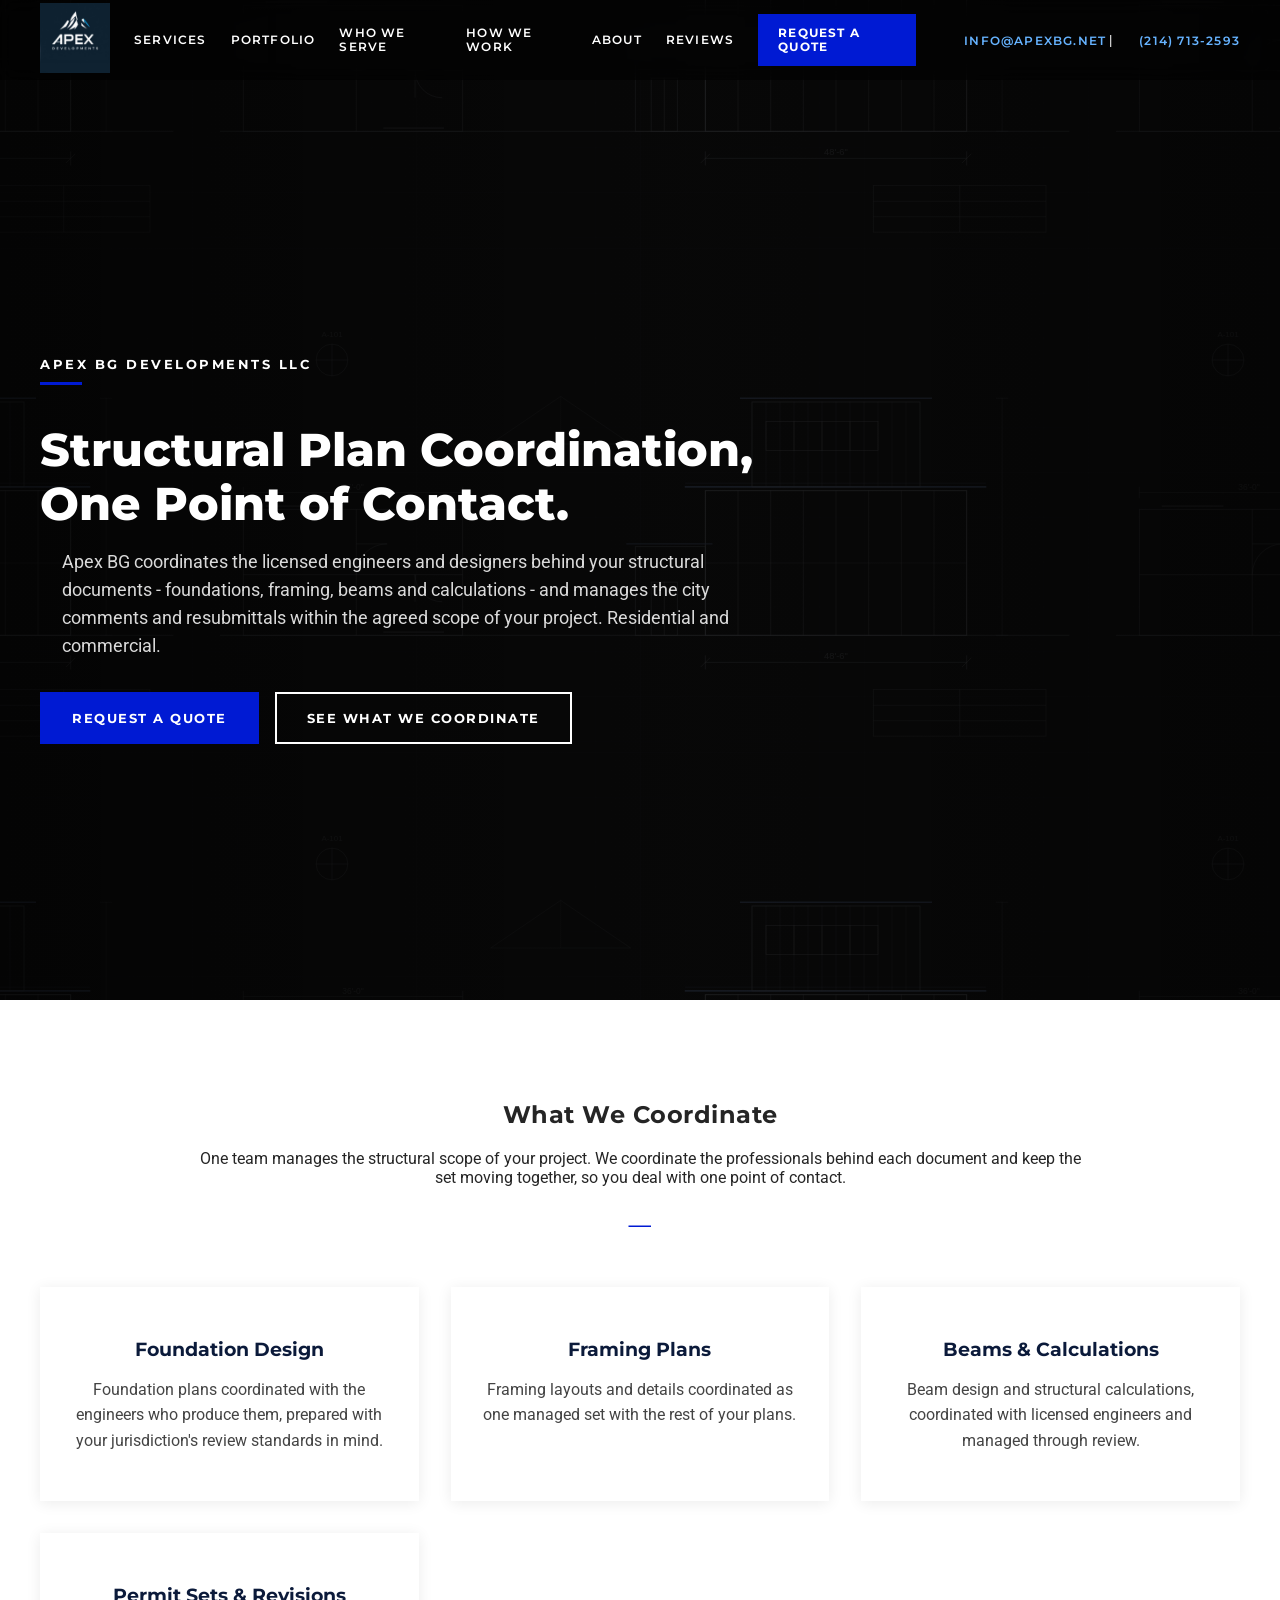
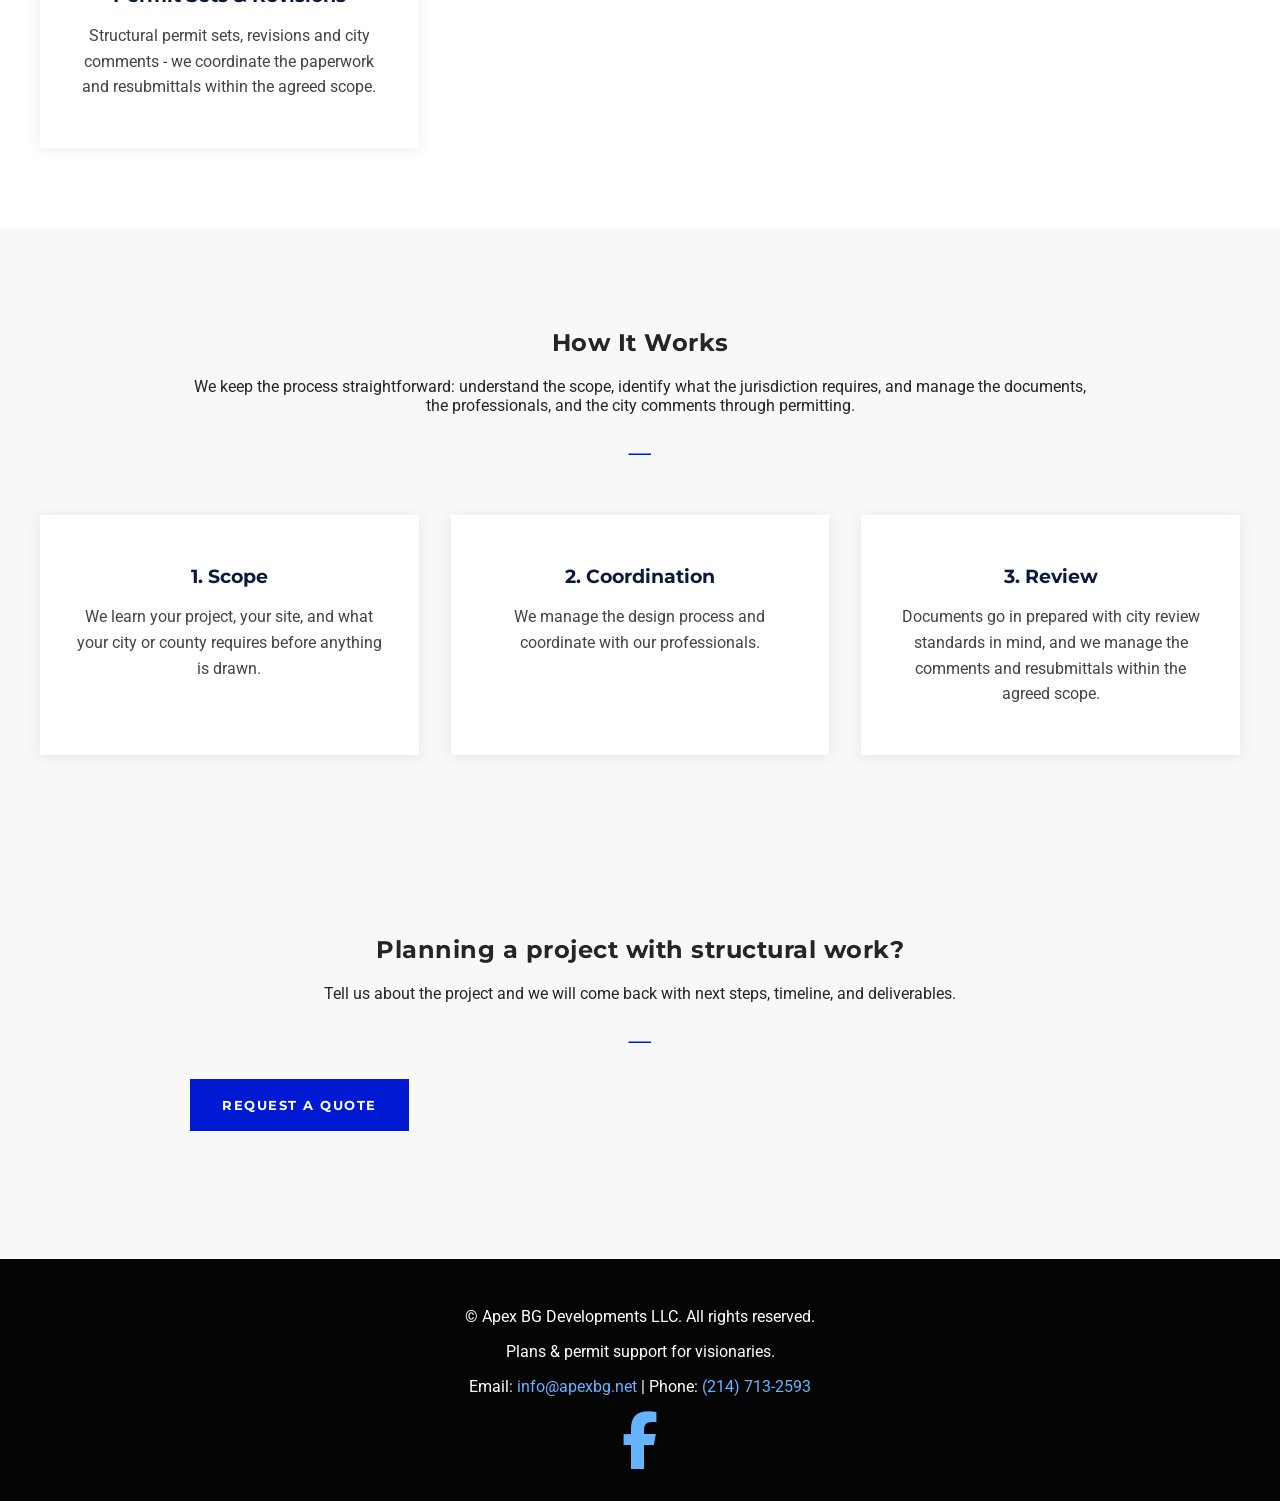
<file: structural-coordination.html>
<!DOCTYPE html>
<html lang="en">
<head>
  <meta charset="UTF-8" />
  <title>Structural Plan Coordination - Dallas-Fort Worth | Apex BG Developments LLC</title>
  <meta name="viewport" content="width=device-width, initial-scale=1" />
  <meta name="description" content="Apex BG coordinates the licensed engineers and designers behind your structural documents - foundations, framing, beams and calculations - and manages the city comments and resubmittals within the agreed scope of your project. Residential and commercial. Based in Dallas-Fort Worth." />
  <!-- AOS Animation Library -->
  <link href="https://unpkg.com/aos@2.3.4/dist/aos.css" rel="stylesheet" />
  <!-- Font Awesome for Facebook Icon -->
  <link rel="stylesheet" href="https://cdnjs.cloudflare.com/ajax/libs/font-awesome/6.5.0/css/all.min.css" />
    <!-- Google Fonts -->
  <link href="https://fonts.googleapis.com/css2?family=Montserrat:wght@300;400;500;600;700;800&family=Roboto:wght@400;500&display=swap" rel="stylesheet" />
  <style>
    body {
      margin: 0;
      font-family: 'Segoe UI', sans-serif;
      color: #1a1a1a;
      background-color: #fff;
      scroll-behavior: smooth;
    }
    header {
      position: fixed;
      width: 100%;
      top: 0;
      left: 0;
      background: rgba(10, 23, 48, 0.7);
      backdrop-filter: blur(10px);
      z-index: 1000;
      transition: background 0.3s ease;
    }
    header.scrolled {
      background: #0b1a3a;
    }
    .container {
      max-width: 1200px;
      margin: 0 auto;
      padding: 0 1.5rem;
    }
    .header-content {
      display: flex;
      justify-content: space-between;
      align-items: center;
      height: 80px;
    }
    .logo img {
      height: 70px;
    }
    .nav {
      display: flex;
      align-items: center;
    }
    .nav a {
      color: #fff;
      text-decoration: none;
      margin-left: 1.5rem;
      font-weight: 500;
      transition: color 0.3s;
    }
    .nav a:hover {
      color: #66b3ff;
    }
    /* Services dropdown */
    .nav-dropdown {
      position: relative;
      display: flex;
      align-items: center;
      height: 80px;
    }
    .dropdown-menu {
      display: none;
      position: absolute;
      top: 100%;
      left: 0;
      min-width: 260px;
      background: #0b1a3a;
      flex-direction: column;
      padding: 0.5rem 0;
      border-radius: 0 0 8px 8px;
      box-shadow: 0 10px 24px rgba(0,0,0,0.35);
    }
    .nav-dropdown:hover .dropdown-menu,
    .nav-dropdown:focus-within .dropdown-menu {
      display: flex;
    }
    .nav-dropdown.open .dropdown-menu {
      display: flex;
    }
    .nav .dropdown-menu a {
      margin-left: 0;
      padding: 0.75rem 1.25rem;
      white-space: nowrap;
    }
    .header-contact {
      color: #fff;
      font-size: 0.9rem;
      margin-left: 1.5rem;
      white-space: nowrap;
    }
    .header-contact a {
      color: #66b3ff;
      text-decoration: none;
    }
    .header-contact a:hover {
      text-decoration: underline;
    }

    /* Mobile Hamburger Menu */
    .menu-toggle {
      display: none;
      flex-direction: column;
      cursor: pointer;
      padding: 8px;
    }
    .menu-toggle span {
      background: #fff;
      height: 3px;
      width: 25px;
      margin: 4px 0;
      border-radius: 2px;
      transition: all 0.3s ease;
    }
    .menu-toggle.active span:nth-child(1) {
      transform: rotate(45deg) translate(6px, 6px);
    }
    .menu-toggle.active span:nth-child(2) {
      opacity: 0;
    }
    .menu-toggle.active span:nth-child(3) {
      transform: rotate(-45deg) translate(6px, -6px);
    }

    /* HERO */
    .hero {
      background: linear-gradient(rgba(10, 23, 48, 0.7), rgba(10, 23, 48, 0.9)),
      url('https://images.unsplash.com/photo-1504386106331-3e4e71712b38?auto=format&fit=crop&w=1920&q=80')
        center/cover no-repeat;
      color: #fff;
      display: flex;
      align-items: center;
      min-height: 100vh;
      padding-top: 100px;
    }
    .hero-content {
      text-align: center;
      width: 100%;
    }
    .hero-text h1 {
      font-size: 2.8rem;
      margin-bottom: 1rem;
    }
    .hero-text p {
      line-height: 1.6;
      margin-bottom: 2rem;
      max-width: 700px;
      margin-left: auto;
      margin-right: auto;
      font-size: 1.1rem;
    }
    .hero-actions {
      display: flex;
      justify-content: center;
      flex-wrap: wrap;
      gap: 1rem;
    }
    .hero-actions .btn {
      padding: 0.9rem 1.6rem;
      border-radius: 8px;
      font-weight: bold;
      min-width: 200px;
    }
    .btn.primary {
      background: #007bff;
      color: #fff;
    }
    .btn.primary:hover {
      background: #339dff;
    }
    .btn.secondary {
      border: 2px solid #fff;
      color: #fff;
      background: transparent;
    }
    .btn.secondary:hover {
      background: #fff;
      color: #007bff;
    }

    /* SECTIONS */
    .section {
      padding: 80px 0;
    }
    .section-alt {
      background: #f8f8f8;
    }
    .section-header {
      text-align: center;
      margin-bottom: 3rem;
      max-width: 900px;
      margin-inline: auto;
    }
    .divider {
      margin: 1.5rem auto;
      text-align: center;
    }
    .divider span {
      color: #007bff;
      font-size: 1.5rem;
      letter-spacing: 3px;
    }

    /* SERVICES GRID */
    .services-grid {
      display: grid;
      grid-template-columns: repeat(auto-fit, minmax(280px, 1fr));
      gap: 2rem;
      margin-top: 3rem;
    }
    .service-item {
      text-align: center;
      padding: 2rem;
      background: #fff;
      border-radius: 12px;
      box-shadow: 0 8px 24px rgba(0,0,0,0.08);
      transition: transform 0.3s ease, box-shadow 0.3s ease;
    }
    .service-item:hover {
      transform: translateY(-8px);
      box-shadow: 0 16px 32px rgba(0,0,0,0.12);
    }
    .service-icon {
      width: 120px;
      height: 120px;
      margin: 0 auto 1.5rem;
      object-fit: contain;
    }
    .service-item h3 {
      margin-bottom: 1rem;
      color: #0b1a3a;
    }
    .service-item p {
      line-height: 1.6;
      color: #444;
    }

    /* PORTFOLIO */
    .portfolio-grid {
      display: grid;
      grid-template-columns: repeat(auto-fit, minmax(320px, 1fr));
      gap: 2rem;
      margin-top: 3rem;
    }
    .portfolio-item {
      background: #fff;
      border-radius: 12px;
      overflow: hidden;
      box-shadow: 0 8px 24px rgba(0,0,0,0.08);
      transition: transform 0.3s ease, box-shadow 0.3s ease;
    }
    .portfolio-item:hover {
      transform: translateY(-8px);
      box-shadow: 0 16px 32px rgba(0,0,0,0.12);
    }
    .portfolio-image {
      width: 100%;
      height: auto;
      max-height: 300px;
      object-fit: contain;
      background: #f8f8f8;
    }
    .portfolio-content {
      padding: 1.5rem;
    }
    .portfolio-content h3 {
      margin: 0 0 0.8rem;
      color: #0b1a3a;
    }
    .portfolio-content p {
      line-height: 1.6;
      color: #444;
      margin: 0;
    }

    /* REVIEWS */
    .reviews-container {
      display: grid;
      grid-template-columns: repeat(auto-fit, minmax(350px, 1fr));
      gap: 2.5rem;
      margin-top: 4rem;
    }
    .review-card {
      background: #fff;
      border-radius: 16px;
      padding: 2rem;
      box-shadow: 0 4px 20px rgba(0,0,0,0.08);
      transition: transform 0.3s ease;
    }
    .review-card:hover {
      transform: translateY(-5px);
    }
    .review-header {
      display: flex;
      align-items: center;
      gap: 1rem;
      margin-bottom: 1rem;
    }
    .review-avatar {
      width: 50px;
      height: 50px;
      border-radius: 50%;
      background: #007bff;
      color: #fff;
      display: flex;
      align-items: center;
      justify-content: center;
      font-weight: bold;
      font-size: 1.2rem;
      flex-shrink: 0;
    }
    .review-name {
      font-weight: 600;
      font-size: 1.1rem;
      color: #0b1a3a;
    }
    .review-rating {
      margin-left: auto;
      font-size: 1.4rem;
      color: #ffd700;
    }
    .review-text {
      line-height: 1.7;
      color: #555;
      font-size: 1rem;
    }
    .review-form-container {
      margin-top: 5rem;
      background: #fff;
      border-radius: 16px;
      padding: 2.5rem;
      box-shadow: 0 4px 20px rgba(0,0,0,0.08);
      max-width: 700px;
      margin-left: auto;
      margin-right: auto;
    }
    .review-form h3 {
      text-align: center;
      margin-bottom: 2rem;
      color: #0b1a3a;
      font-size: 1.5rem;
    }
    .review-form label {
      display: block;
      margin-bottom: 0.8rem;
      font-weight: 600;
      color: #333;
    }
    .review-form input,
    .review-form select,
    .review-form textarea {
      width: 100%;
      padding: 1rem;
      margin-bottom: 1.5rem;
      border: 1px solid #ddd;
      border-radius: 8px;
      font-family: inherit;
      font-size: 1rem;
    }
    .review-form input:focus,
    .review-form select:focus,
    .review-form textarea:focus {
      outline: none;
      border-color: #007bff;
      box-shadow: 0 0 0 3px rgba(0,123,255,0.1);
    }
    .review-form button {
      background: #007bff;
      color: #fff;
      padding: 1rem 2rem;
      border: none;
      border-radius: 8px;
      cursor: pointer;
      font-weight: bold;
      font-size: 1.1rem;
      transition: background 0.3s;
      width: 100%;
    }
    .review-form button:hover {
      background: #0056b3;
    }

    /* CONTACT FORM */
    .contact-form {
      max-width: 700px;
      margin: 0 auto;
      background: #fff;
      padding: 2.5rem;
      border-radius: 16px;
      box-shadow: 0 4px 20px rgba(0,0,0,0.08);
    }
    .contact-form label {
      display: block;
      margin-bottom: 0.8rem;
      font-weight: 600;
      color: #333;
    }
    .contact-form input,
    .contact-form select,
    .contact-form textarea {
      width: 100%;
      padding: 1rem;
      margin-bottom: 1.5rem;
      border: 1px solid #ddd;
      border-radius: 8px;
      font-family: inherit;
      font-size: 1rem;
    }
    .contact-form input:focus,
    .contact-form select:focus,
    .contact-form textarea:focus {
      outline: none;
      border-color: #007bff;
      box-shadow: 0 0 0 3px rgba(0,123,255,0.1);
    }
    .contact-form button {
      background: #007bff;
      color: #fff;
      padding: 1rem 2rem;
      border: none;
      border-radius: 8px;
      cursor: pointer;
      font-weight: bold;
      font-size: 1.1rem;
      transition: background 0.3s;
      width: 100%;
    }
    .contact-form button:hover {
      background: #0056b3;
    }

    /* FOOTER - With Facebook icon */
    .site-footer {
      background: #0b1a3a;
      color: #fff;
      text-align: center;
      padding: 2rem 0;
    }
    .footer-contact {
      margin-top: 1rem;
      font-size: 1rem;
    }
    .footer-contact a {
      color: #66b3ff;
      text-decoration: none;
    }
    .footer-contact a:hover {
      text-decoration: underline;
    }
    .social-icons {
      margin-top: 1rem;
    }
    .social-icons a {
      color: #66b3ff;
      font-size: 1.8rem;
      margin: 0 0.5rem;
      transition: color 0.3s;
    }
    .social-icons a:hover {
      color: #3b5998; /* Facebook blue */
    }

    /* RESPONSIVE IMPROVEMENTS */
    @media (max-width: 992px) {
      .header-contact {
        display: none;
      }
      .nav a {
        margin-left: 1rem;
      }
    }
    @media (max-width: 768px) {
      .menu-toggle {
        display: flex;
      }
      .nav {
        position: absolute;
        top: 80px;
        left: 0;
        width: 100%;
        background: #0b1a3a;
        flex-direction: column;
        max-height: 0;
        overflow: hidden;
        transition: max-height 0.4s ease;
      }
      .nav.active {
        max-height: 1000px;
      }
      .nav a {
        padding: 1.2rem;
        margin: 0;
        width: 100%;
        text-align: center;
        border-bottom: 1px solid rgba(255,255,255,0.1);
      }
      .nav-dropdown {
        flex-direction: column;
        width: 100%;
        height: auto;
      }
      .dropdown-menu {
        position: static;
        display: flex;
        min-width: 0;
        width: 100%;
        background: rgba(255,255,255,0.05);
        border-radius: 0;
        box-shadow: none;
        padding: 0;
      }
      .dropdown-menu a {
        font-size: 0.92rem;
        padding: 1rem;
        color: #cfe1ff;
      }
      .hero-text h1 {
        font-size: 2.3rem;
      }
      .hero-actions {
        flex-direction: column;
        align-items: center;
      }
      .hero-actions .btn {
        width: 80%;
        max-width: 300px;
      }
      .logo img {
        height: 55px;
      }
    }
    @media (max-width: 480px) {
      .hero-text h1 {
        font-size: 2rem;
      }
      .section {
        padding: 60px 0;
      }
    }
  
    /* ===== DOTEC-STYLE THEME ===== */
    body { font-family: Roboto, Arial, sans-serif !important; color: #252525 !important; }
    h1, h2, h3, h4, h5 { font-family: Montserrat, sans-serif !important; }
    header, header.scrolled { background: rgba(0,0,0,.45) !important; }
    .nav > a, .nav-dropdown > a, .header-contact a { text-transform: uppercase; font-family: Montserrat, sans-serif !important; font-weight: 600; font-size: 11.5px; letter-spacing: 1.2px; }
    .nav .nav-cta { background: #001AD3 !important; color: #fff !important; border-radius: 0 !important; text-transform: uppercase; font-weight: 700; letter-spacing: 1.2px; padding: 12px 20px !important; }
    .dropdown-menu a { text-transform: none !important; }
    .btn, .hero-actions .btn { text-decoration: none !important; border-radius: 0 !important; text-transform: uppercase; font-family: Montserrat, sans-serif !important; font-weight: 700 !important; font-size: 13px !important; letter-spacing: 1.5px; padding: 16px 30px !important; min-width: 0 !important; }
    .btn.primary { background: #001AD3 !important; border: 2px solid #001AD3 !important; color: #fff !important; }
    .btn.primary:hover { background: #0013a8 !important; }
    .btn.secondary { background: transparent !important; border: 2px solid #fff !important; color: #fff !important; }
    .hero { background: none !important; background-color: #0a0a0a !important; position: relative; }
    .hero::after { content: ""; position: absolute; inset: 0; background: linear-gradient(90deg, rgba(0,0,0,.6) 0%, rgba(0,0,0,.25) 55%, rgba(0,0,0,.5) 100%); z-index: 0; }
    .hero .container { position: relative; z-index: 1; }
    .hero-content { text-align: left !important; }
    .hero-text > img { display: none !important; }
    .hero-text h1 { font-weight: 800 !important; font-size: 2.9rem !important; line-height: 1.15 !important; }
    .hero-text p { font-family: Roboto, sans-serif; color: rgba(255,255,255,.85); }
    .hero-actions { justify-content: flex-start !important; }
    .dt-eyebrow { font-family: Montserrat, sans-serif; font-weight: 700; font-size: 13px; letter-spacing: 2.5px; text-transform: uppercase; color: #fff; margin-bottom: 14px; }
    .dt-eyebrow::after { content: ""; display: block; width: 42px; height: 3px; background: #001AD3; margin-top: 10px; }
    .section-header h2 { font-weight: 700 !important; letter-spacing: .5px; }
    .divider span { color: #001AD3 !important; }
    .service-item { border-radius: 0 !important; box-shadow: 0 2px 14px rgba(0,0,0,.08) !important; }
    .service-item h3 { font-weight: 700 !important; }
    .review-card { border-radius: 0 !important; }
    footer, .site-footer { background: #050505 !important; }
    .portfolio-link { color: #4d79ff; text-transform: uppercase; font-family: Montserrat, sans-serif; font-weight: 700; font-size: 12px; letter-spacing: 1.5px; text-decoration: none; }
    @media (max-width: 900px) {
      .dt-quote { display: none; }
      .hero-text { max-width: 100% !important; }
      .hero-text h1 { font-size: 2rem !important; }
    }

    /* subpage hero: black + faint blueprint motif */
    .hero::before { content: ""; position: absolute; inset: 0; background: url('blueprint.svg') center/70% repeat; opacity: .14; z-index: 0; }
    .hero-text { max-width: 62%; }
    @media (max-width: 900px) { .hero-text { max-width: 100% !important; } }
  </style>
  <link rel="canonical" href="https://www.apexbg.net/structural-coordination.html" />
  <meta property="og:type" content="website" />
  <meta property="og:site_name" content="Apex BG Developments LLC" />
  <meta property="og:title" content="Structural Plan Coordination - Dallas-Fort Worth | Apex BG Developments LLC" />
  <meta property="og:description" content="Apex BG coordinates the licensed engineers and designers behind your structural documents - foundations, framing, beams and calculations - and manages the city comments and resubmittals within the agreed scope of your project. Residential and commercial. Based in Dallas-Fort Worth." />
  <meta property="og:url" content="https://www.apexbg.net/structural-coordination.html" />
  <meta property="og:image" content="https://www.apexbg.net/logo.png" />
  <meta name="twitter:card" content="summary" />
  <meta name="twitter:title" content="Structural Plan Coordination - Dallas-Fort Worth | Apex BG Developments LLC" />
  <meta name="twitter:description" content="Apex BG coordinates the licensed engineers and designers behind your structural documents - foundations, framing, beams and calculations - and manages the city comments and resubmittals within the agreed scope of your project. Residential and commercial. Based in Dallas-Fort Worth." />
  <meta name="twitter:image" content="https://www.apexbg.net/logo.png" />
  <link rel="icon" type="image/png" href="logo.png" />
  <link rel="apple-touch-icon" href="logo.png" />
</head>
<body>
<header class="site-header" id="site-header">
    <div class="container header-content">
      <div class="logo">
        <img src="logo.png" alt="Apex BG Developments Logo" />
      </div>
      <div class="menu-toggle" id="menu-toggle" role="button" aria-label="Menu">
        <span></span>
        <span></span>
        <span></span>
      </div>
      <nav class="nav" id="nav-menu">
        <div class="nav-dropdown">
          <a href="index.html#services">Services</a>
          <div class="dropdown-menu">
            <a href="structural-coordination.html">Structural Coordination</a>
            <a href="civil-coordination.html">Civil Plan Coordination</a>
            <a href="architectural-coordination.html">Architectural Plan Coordination</a>
            <a href="mep-coordination.html">MEP Coordination</a>
            <a href="permit-support.html">Permit Support</a>
          </div>
        </div>
        <a href="index.html#portfolio">Portfolio</a>
        <a href="who-we-serve.html">Who We Serve</a>
        
        <a href="index.html#process">How We Work</a>
        <a href="index.html#about">About</a>
        <a href="index.html#reviews">Reviews</a>
        <a href="index.html#contact" class="nav-cta">Request a Quote</a>
        <div class="header-contact">
          <a href="mailto:info@apexbg.net">info@apexbg.net</a> | <a href="tel:+12147132593">(214) 713-2593</a>
        </div>
      </nav>
    </div>
  </header>
  <!-- HERO -->
  <section class="hero" id="hero">
    <div class="container hero-content">
      <div class="hero-text">
        <div class="dt-eyebrow">Apex BG Developments LLC</div>
        <img src="logo.png" alt="Apex BG Developments" style="height:120px;margin-bottom:1.5rem;" />
        <h1>Structural Plan Coordination, One Point of Contact.</h1>
        <p>
          Apex BG coordinates the licensed engineers and designers behind your structural documents - foundations, framing, beams and calculations - and manages the city comments and resubmittals within the agreed scope of your project. Residential and commercial.
        </p>
        <div class="hero-actions">
          <a href="index.html#contact" class="btn primary">Request a Quote</a>
          <a href="#scope" class="btn secondary">See What We Coordinate</a>
        </div>
      </div>
    </div>
  </section>

  <!-- WHAT WE COORDINATE -->
  <section class="section" id="scope">
    <div class="container">
      <div class="section-header">
        <h2>What We Coordinate</h2>
        <p>
          One team manages the structural scope of your project. We coordinate the professionals behind each document and keep the set moving together, so you deal with one point of contact.
        </p>
        <div class="divider"><span>⸻</span></div>
      </div>
      <div class="services-grid">
        <div class="service-item">
          <h3>Foundation Design</h3>
          <p>Foundation plans coordinated with the engineers who produce them, prepared with your jurisdiction's review standards in mind.</p>
        </div>
        <div class="service-item">
          <h3>Framing Plans</h3>
          <p>Framing layouts and details coordinated as one managed set with the rest of your plans.</p>
        </div>
        <div class="service-item">
          <h3>Beams &amp; Calculations</h3>
          <p>Beam design and structural calculations, coordinated with licensed engineers and managed through review.</p>
        </div>
        <div class="service-item">
          <h3>Permit Sets &amp; Revisions</h3>
          <p>Structural permit sets, revisions and city comments - we coordinate the paperwork and resubmittals within the agreed scope.</p>
        </div>
      </div>
    </div>
  </section>

  <!-- HOW IT WORKS -->
  <section class="section section-alt" id="process">
    <div class="container">
      <div class="section-header">
        <h2>How It Works</h2>
        <p>
          We keep the process straightforward: understand the scope, identify what the jurisdiction requires, and manage the documents, the professionals, and the city comments through permitting.
        </p>
        <div class="divider"><span>⸻</span></div>
      </div>
      <div class="services-grid">
        <div class="service-item">
          <h3>1. Scope</h3>
          <p>We learn your project, your site, and what your city or county requires before anything is drawn.</p>
        </div>
        <div class="service-item">
          <h3>2. Coordination</h3>
          <p>We manage the design process and coordinate with our professionals.</p>
        </div>
        <div class="service-item">
          <h3>3. Review</h3>
          <p>Documents go in prepared with city review standards in mind, and we manage the comments and resubmittals within the agreed scope.</p>
        </div>
      </div>
    </div>
  </section>

  <!-- CTA -->
  <section class="section section-alt" id="quote">
    <div class="container">
      <div class="section-header">
        <h2>Planning a project with structural work?</h2>
        <p>
          Tell us about the project and we will come back with next steps, timeline, and deliverables.
        </p>
        <div class="divider"><span>⸻</span></div>
        <div class="hero-actions" style="justify-content:center;">
          <a href="index.html#contact" class="btn primary">Request a Quote</a>
        </div>
      </div>
    </div>
  </section>

<footer class="site-footer">
    <div class="container">
      <p>© <span id="2025"></span> Apex BG Developments LLC. All rights reserved.</p>
      <p>Plans & permit support for visionaries.</p>
      <div class="footer-contact">
        <p>Email: <a href="mailto:info@apexbg.net">info@apexbg.net</a> | Phone: <a href="tel:+12147132593">(214) 713-2593</a></p>
      </div>
      <div class="social-icons">
        <a href="https://www.facebook.com/bobby.greene.568659" target="_blank" aria-label="Bobby Greene on Facebook">
          <i class="fab fa-facebook-f fa-2x"></i>
        </a>
      </div>
    </div>
  </footer>
  <script>
    window.addEventListener("scroll", function() {
      const header = document.getElementById("site-header");
      if (header) header.classList.toggle("scrolled", window.scrollY > 50);
    });
  </script>
  <script>
    // Navigation: mobile menu and Services dropdown (dependency-free, keep standalone)
    const menuToggle = document.getElementById('menu-toggle');
    const navMenu = document.getElementById('nav-menu');
    if (menuToggle && navMenu) {
      menuToggle.addEventListener('click', () => {
        menuToggle.classList.toggle('active');
        navMenu.classList.toggle('active');
      });
    }

    const servicesDropdown = document.querySelector('.nav-dropdown');
    const servicesToggle = servicesDropdown ? servicesDropdown.querySelector(':scope > a') : null;
    if (servicesDropdown && servicesToggle) {
      const mobileNav = window.matchMedia('(max-width: 768px)');
      servicesToggle.addEventListener('click', (e) => {
        if (mobileNav.matches) return;
        if (!servicesDropdown.classList.contains('open')) {
          e.preventDefault();
          servicesDropdown.classList.add('open');
        }
      });
      document.addEventListener('click', (e) => {
        if (!servicesDropdown.contains(e.target)) {
          servicesDropdown.classList.remove('open');
        }
      });
    }
  </script>
</body>
</html>
</file>
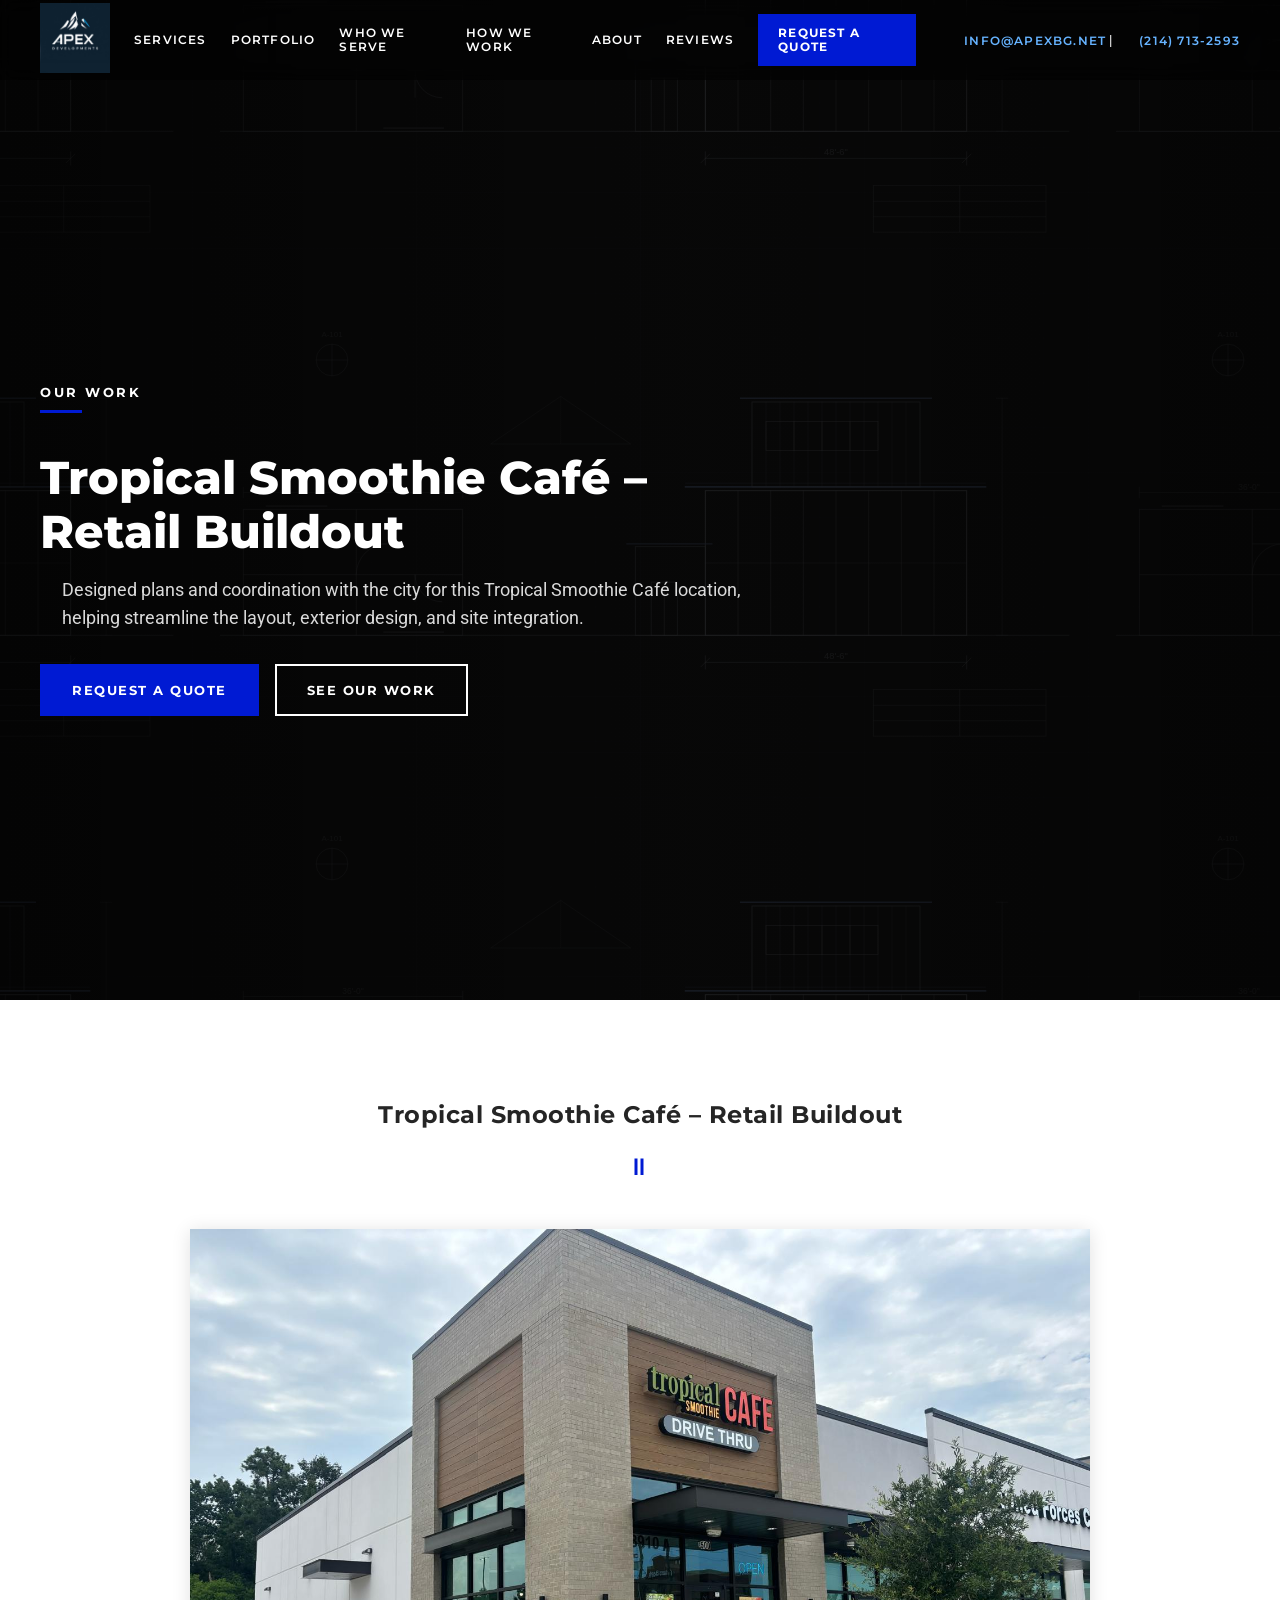
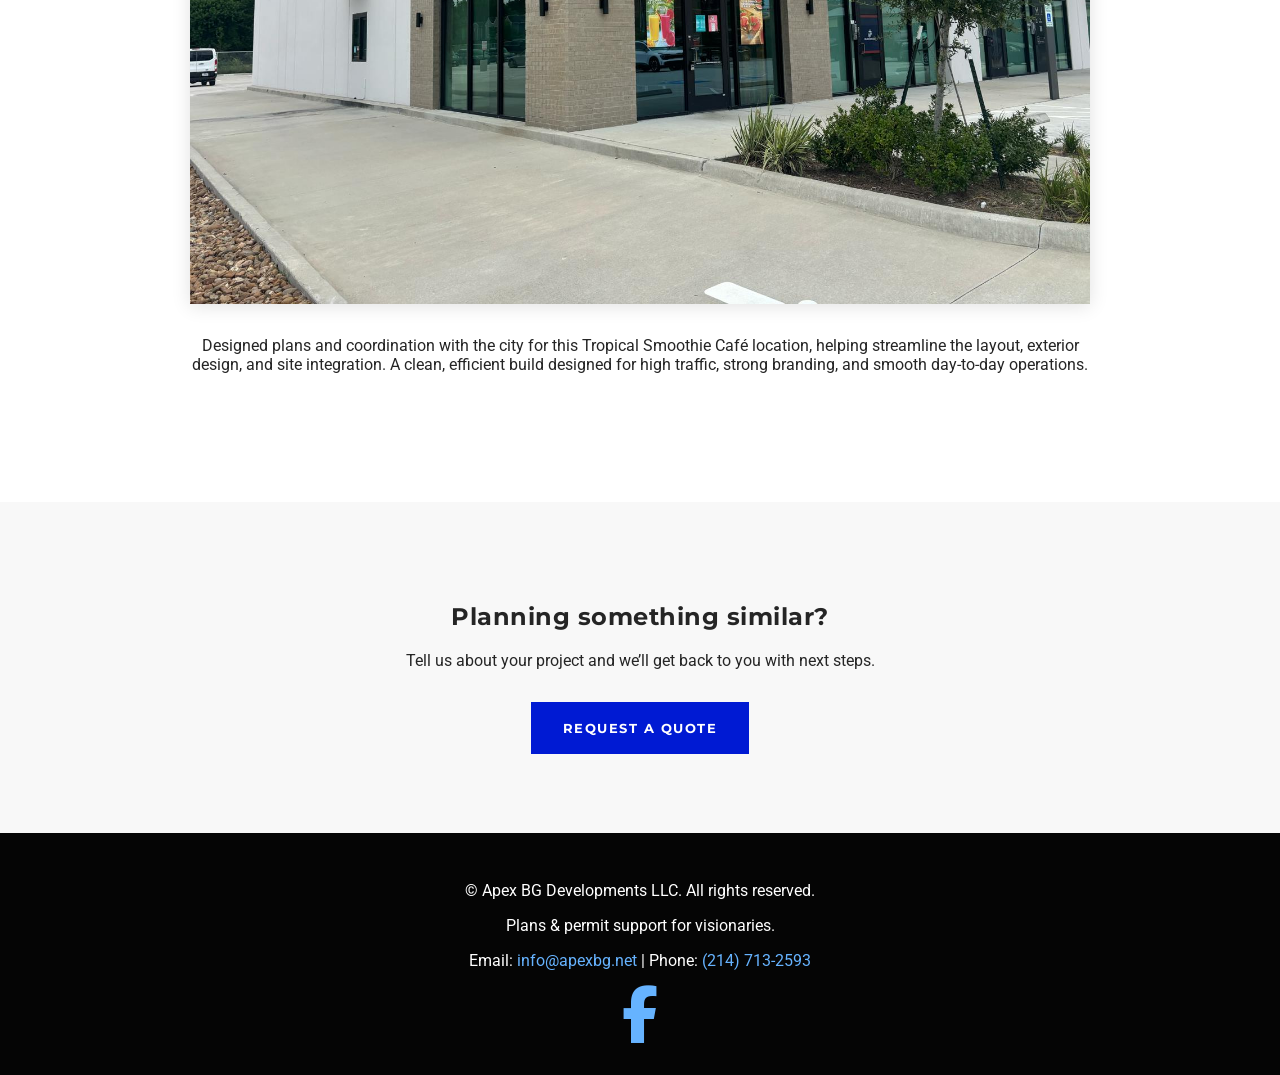
<file: tropical-smoothie-cafe.html>
<!DOCTYPE html>
<html lang="en">
<head>
  <meta charset="UTF-8" />
  <title>Tropical Smoothie Caf    Retail Buildout | Apex BG Developments LLC</title>
  <meta name="viewport" content="width=device-width, initial-scale=1" />
  <meta name="description" content="Tropical Smoothie Caf    Retail Buildout - an Apex BG Developments project. Plans and permit coordination from one team." />
  <!-- Font Awesome for Facebook Icon -->
  <link rel="stylesheet" href="https://cdnjs.cloudflare.com/ajax/libs/font-awesome/6.5.0/css/all.min.css" />
  <!-- Google Fonts -->
  <link href="https://fonts.googleapis.com/css2?family=Montserrat:wght@300;400;500;600;700;800&family=Roboto:wght@400;500&display=swap" rel="stylesheet" />
  <style>
    body {
      margin: 0;
      font-family: 'Segoe UI', sans-serif;
      color: #1a1a1a;
      background-color: #fff;
      scroll-behavior: smooth;
    }
    header {
      position: fixed;
      width: 100%;
      top: 0;
      left: 0;
      background: rgba(10, 23, 48, 0.7);
      backdrop-filter: blur(10px);
      z-index: 1000;
      transition: background 0.3s ease;
    }
    header.scrolled {
      background: #0b1a3a;
    }
    .container {
      max-width: 1200px;
      margin: 0 auto;
      padding: 0 1.5rem;
    }
    .header-content {
      display: flex;
      justify-content: space-between;
      align-items: center;
      height: 80px;
    }
    .logo img {
      height: 70px;
    }
    .nav {
      display: flex;
      align-items: center;
    }
    .nav a {
      color: #fff;
      text-decoration: none;
      margin-left: 1.5rem;
      font-weight: 500;
      transition: color 0.3s;
    }
    .nav a:hover {
      color: #66b3ff;
    }
    /* Services dropdown */
    .nav-dropdown {
      position: relative;
      display: flex;
      align-items: center;
      height: 80px;
    }
    .dropdown-menu {
      display: none;
      position: absolute;
      top: 100%;
      left: 0;
      min-width: 260px;
      background: #0b1a3a;
      flex-direction: column;
      padding: 0.5rem 0;
      border-radius: 0 0 8px 8px;
      box-shadow: 0 10px 24px rgba(0,0,0,0.35);
    }
    .nav-dropdown:hover .dropdown-menu,
    .nav-dropdown:focus-within .dropdown-menu {
      display: flex;
    }
    .nav-dropdown.open .dropdown-menu {
      display: flex;
    }
    .nav .dropdown-menu a {
      margin-left: 0;
      padding: 0.75rem 1.25rem;
      white-space: nowrap;
    }
    .header-contact {
      color: #fff;
      font-size: 0.9rem;
      margin-left: 1.5rem;
      white-space: nowrap;
    }
    .header-contact a {
      color: #66b3ff;
      text-decoration: none;
    }
    .header-contact a:hover {
      text-decoration: underline;
    }

    /* Mobile Hamburger Menu */
    .menu-toggle {
      display: none;
      flex-direction: column;
      cursor: pointer;
      padding: 8px;
    }
    .menu-toggle span {
      background: #fff;
      height: 3px;
      width: 25px;
      margin: 4px 0;
      border-radius: 2px;
      transition: all 0.3s ease;
    }
    .menu-toggle.active span:nth-child(1) {
      transform: rotate(45deg) translate(6px, 6px);
    }
    .menu-toggle.active span:nth-child(2) {
      opacity: 0;
    }
    .menu-toggle.active span:nth-child(3) {
      transform: rotate(-45deg) translate(6px, -6px);
    }

    /* HERO */
    .hero {
      background: linear-gradient(rgba(10, 23, 48, 0.7), rgba(10, 23, 48, 0.9)),
      url('https://images.unsplash.com/photo-1504386106331-3e4e71712b38?auto=format&fit=crop&w=1920&q=80')
        center/cover no-repeat;
      color: #fff;
      display: flex;
      align-items: center;
      min-height: 100vh;
      padding-top: 100px;
    }
    .hero-content {
      text-align: center;
      width: 100%;
    }
    .hero-text h1 {
      font-size: 2.8rem;
      margin-bottom: 1rem;
    }
    .hero-text p {
      line-height: 1.6;
      margin-bottom: 2rem;
      max-width: 700px;
      margin-left: auto;
      margin-right: auto;
      font-size: 1.1rem;
    }
    .hero-actions {
      display: flex;
      justify-content: center;
      flex-wrap: wrap;
      gap: 1rem;
    }
    .hero-actions .btn {
      padding: 0.9rem 1.6rem;
      border-radius: 8px;
      font-weight: bold;
      min-width: 200px;
    }
    .btn.primary {
      background: #007bff;
      color: #fff;
    }
    .btn.primary:hover {
      background: #339dff;
    }
    .btn.secondary {
      border: 2px solid #fff;
      color: #fff;
      background: transparent;
    }
    .btn.secondary:hover {
      background: #fff;
      color: #007bff;
    }

    /* SECTIONS */
    .section {
      padding: 80px 0;
    }
    .section-alt {
      background: #f8f8f8;
    }
    .section-header {
      text-align: center;
      margin-bottom: 3rem;
      max-width: 900px;
      margin-inline: auto;
    }
    .divider {
      margin: 1.5rem auto;
      text-align: center;
    }
    .divider span {
      color: #007bff;
      font-size: 1.5rem;
      letter-spacing: 3px;
    }

    /* SERVICES GRID */
    .services-grid {
      display: grid;
      grid-template-columns: repeat(auto-fit, minmax(280px, 1fr));
      gap: 2rem;
      margin-top: 3rem;
    }
    .service-item {
      text-align: center;
      padding: 2rem;
      background: #fff;
      border-radius: 12px;
      box-shadow: 0 8px 24px rgba(0,0,0,0.08);
      transition: transform 0.3s ease, box-shadow 0.3s ease;
    }
    .service-item:hover {
      transform: translateY(-8px);
      box-shadow: 0 16px 32px rgba(0,0,0,0.12);
    }
    .service-icon {
      width: 120px;
      height: 120px;
      margin: 0 auto 1.5rem;
      object-fit: contain;
    }
    .service-item h3 {
      margin-bottom: 1rem;
      color: #0b1a3a;
    }
    .service-item p {
      line-height: 1.6;
      color: #444;
    }

    /* PORTFOLIO */
    .portfolio-grid {
      display: grid;
      grid-template-columns: repeat(auto-fit, minmax(320px, 1fr));
      gap: 2rem;
      margin-top: 3rem;
    }
    .portfolio-item {
      background: #fff;
      border-radius: 12px;
      overflow: hidden;
      box-shadow: 0 8px 24px rgba(0,0,0,0.08);
      transition: transform 0.3s ease, box-shadow 0.3s ease;
    }
    .portfolio-item:hover {
      transform: translateY(-8px);
      box-shadow: 0 16px 32px rgba(0,0,0,0.12);
    }
    .portfolio-image {
      width: 100%;
      height: auto;
      max-height: 300px;
      object-fit: contain;
      background: #f8f8f8;
    }
    .portfolio-content {
      padding: 1.5rem;
    }
    .portfolio-content h3 {
      margin: 0 0 0.8rem;
      color: #0b1a3a;
    }
    .portfolio-content p {
      line-height: 1.6;
      color: #444;
      margin: 0;
    }

    /* REVIEWS */
    .reviews-container {
      display: grid;
      grid-template-columns: repeat(auto-fit, minmax(350px, 1fr));
      gap: 2.5rem;
      margin-top: 4rem;
    }
    .review-card {
      background: #fff;
      border-radius: 16px;
      padding: 2rem;
      box-shadow: 0 4px 20px rgba(0,0,0,0.08);
      transition: transform 0.3s ease;
    }
    .review-card:hover {
      transform: translateY(-5px);
    }
    .review-header {
      display: flex;
      align-items: center;
      gap: 1rem;
      margin-bottom: 1rem;
    }
    .review-avatar {
      width: 50px;
      height: 50px;
      border-radius: 50%;
      background: #007bff;
      color: #fff;
      display: flex;
      align-items: center;
      justify-content: center;
      font-weight: bold;
      font-size: 1.2rem;
      flex-shrink: 0;
    }
    .review-name {
      font-weight: 600;
      font-size: 1.1rem;
      color: #0b1a3a;
    }
    .review-rating {
      margin-left: auto;
      font-size: 1.4rem;
      color: #ffd700;
    }
    .review-text {
      line-height: 1.7;
      color: #555;
      font-size: 1rem;
    }
    .review-form-container {
      margin-top: 5rem;
      background: #fff;
      border-radius: 16px;
      padding: 2.5rem;
      box-shadow: 0 4px 20px rgba(0,0,0,0.08);
      max-width: 700px;
      margin-left: auto;
      margin-right: auto;
    }
    .review-form h3 {
      text-align: center;
      margin-bottom: 2rem;
      color: #0b1a3a;
      font-size: 1.5rem;
    }
    .review-form label {
      display: block;
      margin-bottom: 0.8rem;
      font-weight: 600;
      color: #333;
    }
    .review-form input,
    .review-form select,
    .review-form textarea {
      width: 100%;
      padding: 1rem;
      margin-bottom: 1.5rem;
      border: 1px solid #ddd;
      border-radius: 8px;
      font-family: inherit;
      font-size: 1rem;
    }
    .review-form input:focus,
    .review-form select:focus,
    .review-form textarea:focus {
      outline: none;
      border-color: #007bff;
      box-shadow: 0 0 0 3px rgba(0,123,255,0.1);
    }
    .review-form button {
      background: #007bff;
      color: #fff;
      padding: 1rem 2rem;
      border: none;
      border-radius: 8px;
      cursor: pointer;
      font-weight: bold;
      font-size: 1.1rem;
      transition: background 0.3s;
      width: 100%;
    }
    .review-form button:hover {
      background: #0056b3;
    }

    /* CONTACT FORM */
    .contact-form {
      max-width: 700px;
      margin: 0 auto;
      background: #fff;
      padding: 2.5rem;
      border-radius: 16px;
      box-shadow: 0 4px 20px rgba(0,0,0,0.08);
    }
    .contact-form label {
      display: block;
      margin-bottom: 0.8rem;
      font-weight: 600;
      color: #333;
    }
    .contact-form input,
    .contact-form select,
    .contact-form textarea {
      width: 100%;
      padding: 1rem;
      margin-bottom: 1.5rem;
      border: 1px solid #ddd;
      border-radius: 8px;
      font-family: inherit;
      font-size: 1rem;
    }
    .contact-form input:focus,
    .contact-form select:focus,
    .contact-form textarea:focus {
      outline: none;
      border-color: #007bff;
      box-shadow: 0 0 0 3px rgba(0,123,255,0.1);
    }
    .contact-form button {
      background: #007bff;
      color: #fff;
      padding: 1rem 2rem;
      border: none;
      border-radius: 8px;
      cursor: pointer;
      font-weight: bold;
      font-size: 1.1rem;
      transition: background 0.3s;
      width: 100%;
    }
    .contact-form button:hover {
      background: #0056b3;
    }

    /* FOOTER - With Facebook icon */
    .site-footer {
      background: #0b1a3a;
      color: #fff;
      text-align: center;
      padding: 2rem 0;
    }
    .footer-contact {
      margin-top: 1rem;
      font-size: 1rem;
    }
    .footer-contact a {
      color: #66b3ff;
      text-decoration: none;
    }
    .footer-contact a:hover {
      text-decoration: underline;
    }
    .social-icons {
      margin-top: 1rem;
    }
    .social-icons a {
      color: #66b3ff;
      font-size: 1.8rem;
      margin: 0 0.5rem;
      transition: color 0.3s;
    }
    .social-icons a:hover {
      color: #3b5998; /* Facebook blue */
    }

    /* RESPONSIVE IMPROVEMENTS */
    @media (max-width: 992px) {
      .header-contact {
        display: none;
      }
      .nav a {
        margin-left: 1rem;
      }
    }
    @media (max-width: 768px) {
      .menu-toggle {
        display: flex;
      }
      .nav {
        position: absolute;
        top: 80px;
        left: 0;
        width: 100%;
        background: #0b1a3a;
        flex-direction: column;
        max-height: 0;
        overflow: hidden;
        transition: max-height 0.4s ease;
      }
      .nav.active {
        max-height: 1000px;
      }
      .nav a {
        padding: 1.2rem;
        margin: 0;
        width: 100%;
        text-align: center;
        border-bottom: 1px solid rgba(255,255,255,0.1);
      }
      .nav-dropdown {
        flex-direction: column;
        width: 100%;
        height: auto;
      }
      .dropdown-menu {
        position: static;
        display: flex;
        min-width: 0;
        width: 100%;
        background: rgba(255,255,255,0.05);
        border-radius: 0;
        box-shadow: none;
        padding: 0;
      }
      .dropdown-menu a {
        font-size: 0.92rem;
        padding: 1rem;
        color: #cfe1ff;
      }
      .hero-text h1 {
        font-size: 2.3rem;
      }
      .hero-actions {
        flex-direction: column;
        align-items: center;
      }
      .hero-actions .btn {
        width: 80%;
        max-width: 300px;
      }
      .logo img {
        height: 55px;
      }
    }
    @media (max-width: 480px) {
      .hero-text h1 {
        font-size: 2rem;
      }
      .section {
        padding: 60px 0;
      }
    }
  

    /* ===== DOTEC-STYLE THEME ===== */
    body { font-family: Roboto, Arial, sans-serif !important; color: #252525 !important; }
    h1, h2, h3, h4, h5 { font-family: Montserrat, sans-serif !important; }
    header, header.scrolled { background: rgba(0,0,0,.45) !important; }
    .nav > a, .nav-dropdown > a, .header-contact a { text-transform: uppercase; font-family: Montserrat, sans-serif !important; font-weight: 600; font-size: 11.5px; letter-spacing: 1.2px; }
    .nav .nav-cta { background: #001AD3 !important; color: #fff !important; border-radius: 0 !important; text-transform: uppercase; font-weight: 700; letter-spacing: 1.2px; padding: 12px 20px !important; }
    .dropdown-menu a { text-transform: none !important; }
    .btn, .hero-actions .btn { text-decoration: none !important; border-radius: 0 !important; text-transform: uppercase; font-family: Montserrat, sans-serif !important; font-weight: 700 !important; font-size: 13px !important; letter-spacing: 1.5px; padding: 16px 30px !important; min-width: 0 !important; }
    .btn.primary { background: #001AD3 !important; border: 2px solid #001AD3 !important; color: #fff !important; }
    .btn.primary:hover { background: #0013a8 !important; }
    .btn.secondary { background: transparent !important; border: 2px solid #fff !important; color: #fff !important; }
    .hero { background: none !important; background-color: #0a0a0a !important; position: relative; }
    .hero::after { content: ""; position: absolute; inset: 0; background: linear-gradient(90deg, rgba(0,0,0,.6) 0%, rgba(0,0,0,.25) 55%, rgba(0,0,0,.5) 100%); z-index: 0; }
    .hero .container { position: relative; z-index: 1; }
    .hero-content { text-align: left !important; }
    .hero-text > img { display: none !important; }
    .hero-text h1 { font-weight: 800 !important; font-size: 2.9rem !important; line-height: 1.15 !important; }
    .hero-text p { font-family: Roboto, sans-serif; color: rgba(255,255,255,.85); }
    .hero-actions { justify-content: flex-start !important; }
    .dt-eyebrow { font-family: Montserrat, sans-serif; font-weight: 700; font-size: 13px; letter-spacing: 2.5px; text-transform: uppercase; color: #fff; margin-bottom: 14px; }
    .dt-eyebrow::after { content: ""; display: block; width: 42px; height: 3px; background: #001AD3; margin-top: 10px; }
    .section-header h2 { font-weight: 700 !important; letter-spacing: .5px; }
    .divider span { color: #001AD3 !important; }
    .service-item { border-radius: 0 !important; box-shadow: 0 2px 14px rgba(0,0,0,.08) !important; }
    .service-item h3 { font-weight: 700 !important; }
    .review-card { border-radius: 0 !important; }
    footer, .site-footer { background: #050505 !important; }
    .portfolio-link { color: #4d79ff; text-transform: uppercase; font-family: Montserrat, sans-serif; font-weight: 700; font-size: 12px; letter-spacing: 1.5px; text-decoration: none; }
    @media (max-width: 900px) {
      .dt-quote { display: none; }
      .hero-text { max-width: 100% !important; }
      .hero-text h1 { font-size: 2rem !important; }
    }

    /* subpage hero: black + faint blueprint motif */
    .hero::before { content: ""; position: absolute; inset: 0; background: url('blueprint.svg') center/70% repeat; opacity: .14; z-index: 0; }
    .hero-text { max-width: 62%; }
    @media (max-width: 900px) { .hero-text { max-width: 100% !important; } }

    .page-img { width: 100%; max-width: 900px; display: block; margin: 2rem auto; box-shadow: 0 2px 18px rgba(0,0,0,.12); }
    .cta-band { text-align: center; }
  </style>
</head>
<body>
  <header class="site-header" id="site-header">
    <div class="container header-content">
      <div class="logo">
        <img src="logo.png" alt="Apex BG Developments Logo" />
      </div>
      <div class="menu-toggle" id="menu-toggle" role="button" aria-label="Menu">
        <span></span>
        <span></span>
        <span></span>
      </div>
      <nav class="nav" id="nav-menu">
        <div class="nav-dropdown">
          <a href="index.html#services">Services</a>
          <div class="dropdown-menu">
            <a href="structural-coordination.html">Structural Coordination</a>
            <a href="civil-coordination.html">Civil Plan Coordination</a>
            <a href="architectural-coordination.html">Architectural Plan Coordination</a>
            <a href="mep-coordination.html">MEP Coordination</a>
            <a href="permit-support.html">Permit Support</a>
          </div>
        </div>
        <a href="index.html#portfolio">Portfolio</a>
        <a href="who-we-serve.html">Who We Serve</a>
        <a href="index.html#process">How We Work</a>
        <a href="index.html#about">About</a>
        <a href="index.html#reviews">Reviews</a>
        <a href="index.html#contact" class="nav-cta">Request a Quote</a>
        <div class="header-contact">
          <a href="mailto:info@apexbg.net">info@apexbg.net</a> | <a href="tel:+12147132593">(214) 713-2593</a>
        </div>
      </nav>
    </div>
  </header>
  <section class="hero" id="hero">
    <div class="container hero-content">
      <div class="hero-text">
        <div class="dt-eyebrow">Our Work</div>
        <h1>Tropical Smoothie Caf&#233; &#8211; Retail Buildout</h1>
        <p>Designed plans and coordination with the city for this Tropical Smoothie Caf&#233; location, helping streamline the layout, exterior design, and site integration.</p>
        <div class="hero-actions">
          <a href="index.html#contact" class="btn primary">Request a Quote</a>
          <a href="index.html#portfolio" class="btn secondary">See Our Work</a>
        </div>
      </div>
    </div>
  </section>
  <main>
    <section class="section">
      <div class="container">
        <div class="section-header">
          <h2>Tropical Smoothie Caf&#233; &#8211; Retail Buildout</h2>
          <div class="divider"><span>&#9208;</span></div>
        </div>
        <img src="project3.jpg" alt="Tropical Smoothie Caf&#233; &#8211; Retail Buildout" class="page-img">
        <div class="section-header">
          <p>Designed plans and coordination with the city for this Tropical Smoothie Caf&#233; location, helping streamline the layout, exterior design, and site integration. A clean, efficient build designed for high traffic, strong branding, and smooth day-to-day operations.</p>
        </div>
      </div>
    </section>
    <section class="section section-alt cta-band">
      <div class="container">
        <div class="section-header">
          <h2>Planning something similar?</h2>
          <p>Tell us about your project and we&#8217;ll get back to you with next steps.</p>
        </div>
        <p style="text-align:center;margin-top:1.5rem;"><a class="btn primary" href="index.html#contact">Request a Quote</a></p>
      </div>
    </section>
  </main>
  <footer class="site-footer">
    <div class="container">
      <p>© <span id="2025"></span> Apex BG Developments LLC. All rights reserved.</p>
      <p>Plans & permit support for visionaries.</p>
      <div class="footer-contact">
        <p>Email: <a href="mailto:info@apexbg.net">info@apexbg.net</a> | Phone: <a href="tel:+12147132593">(214) 713-2593</a></p>
      </div>
      <div class="social-icons">
        <a href="https://www.facebook.com/bobby.greene.568659" target="_blank" aria-label="Bobby Greene on Facebook">
          <i class="fab fa-facebook-f fa-2x"></i>
        </a>
      </div>
    </div>
  </footer>

  <script>
    window.addEventListener("scroll", function() {
      const header = document.getElementById("site-header");
      if (header) header.classList.toggle("scrolled", window.scrollY > 50);
    });
  </script>
  <script>
    // Navigation: mobile menu and Services dropdown (dependency-free, keep standalone)
    const menuToggle = document.getElementById('menu-toggle');
    const navMenu = document.getElementById('nav-menu');
    if (menuToggle && navMenu) {
      menuToggle.addEventListener('click', () => {
        menuToggle.classList.toggle('active');
        navMenu.classList.toggle('active');
      });
    }

    const servicesDropdown = document.querySelector('.nav-dropdown');
    const servicesToggle = servicesDropdown ? servicesDropdown.querySelector(':scope > a') : null;
    if (servicesDropdown && servicesToggle) {
      const mobileNav = window.matchMedia('(max-width: 768px)');
      servicesToggle.addEventListener('click', (e) => {
        if (mobileNav.matches) return;
        if (!servicesDropdown.classList.contains('open')) {
          e.preventDefault();
          servicesDropdown.classList.add('open');
        }
      });
      document.addEventListener('click', (e) => {
        if (!servicesDropdown.contains(e.target)) {
          servicesDropdown.classList.remove('open');
        }
      });
    }
  </script>

</body>
</html>
</file>
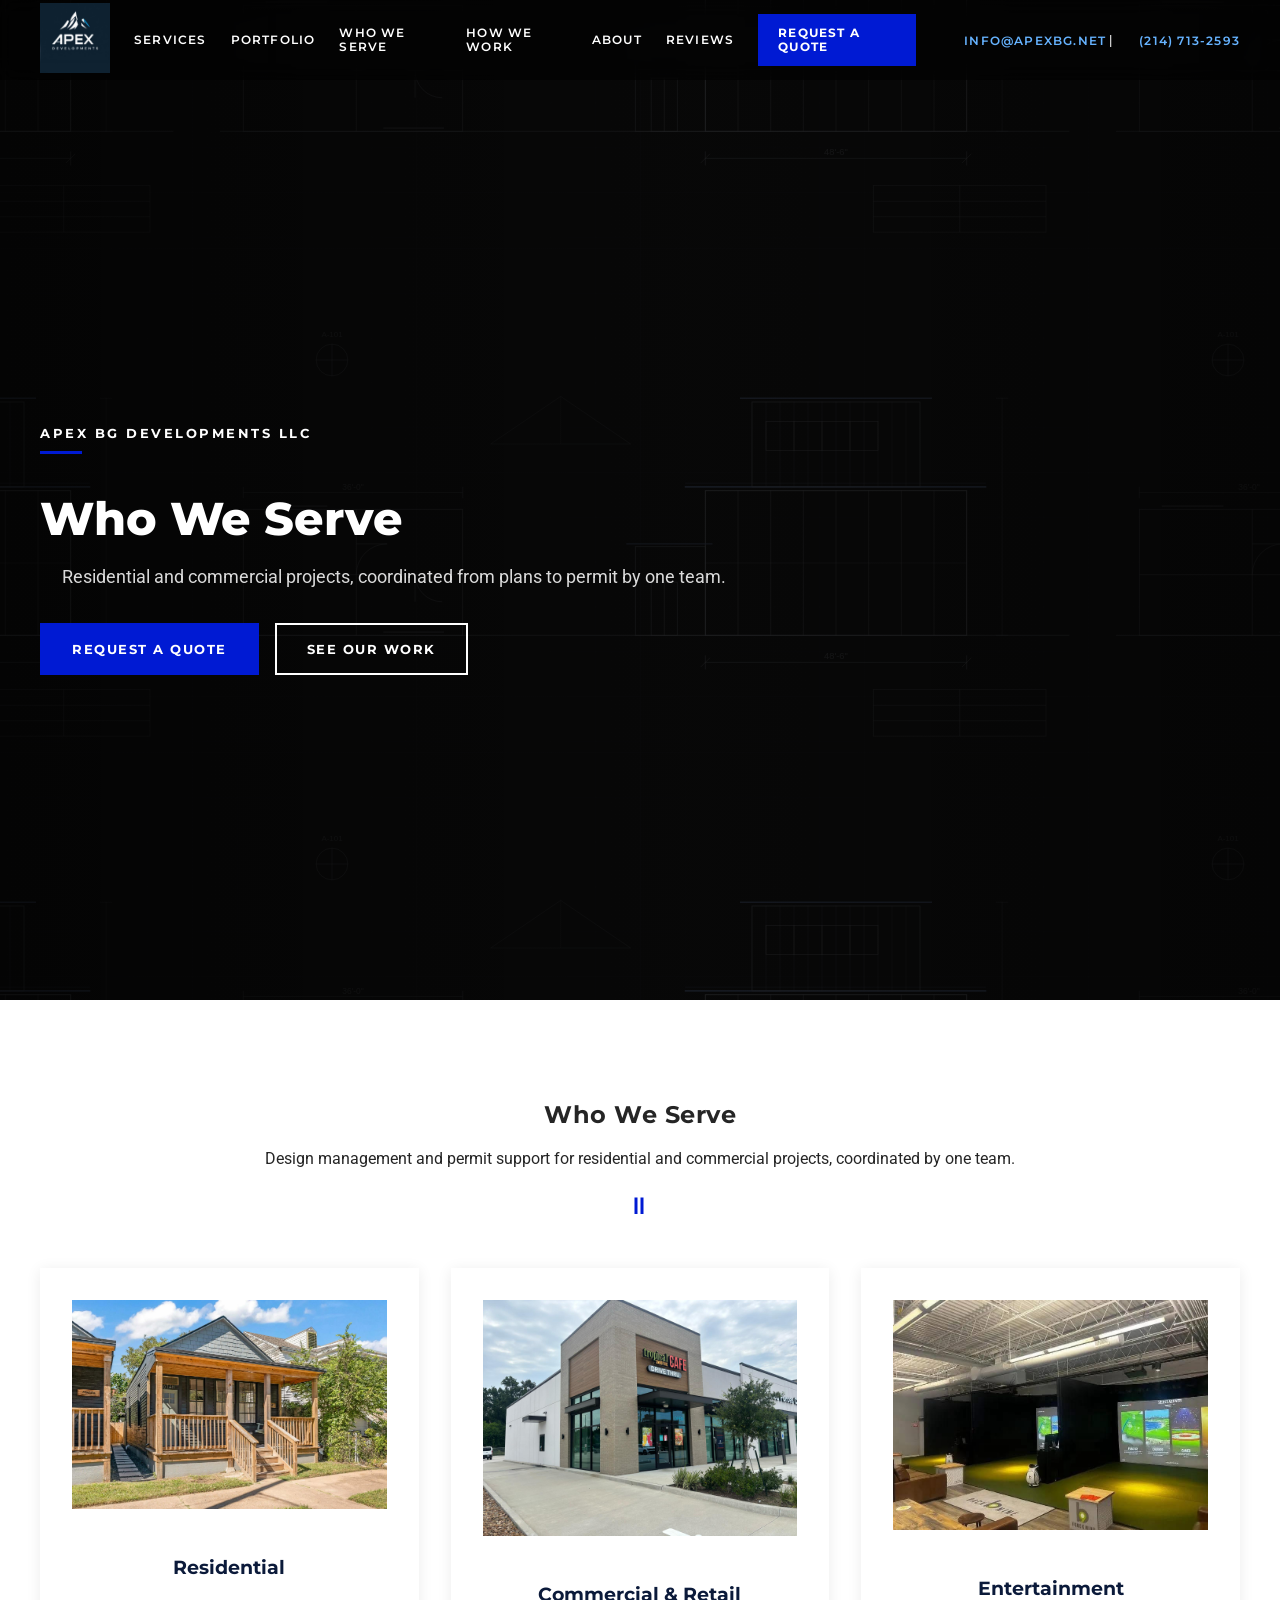
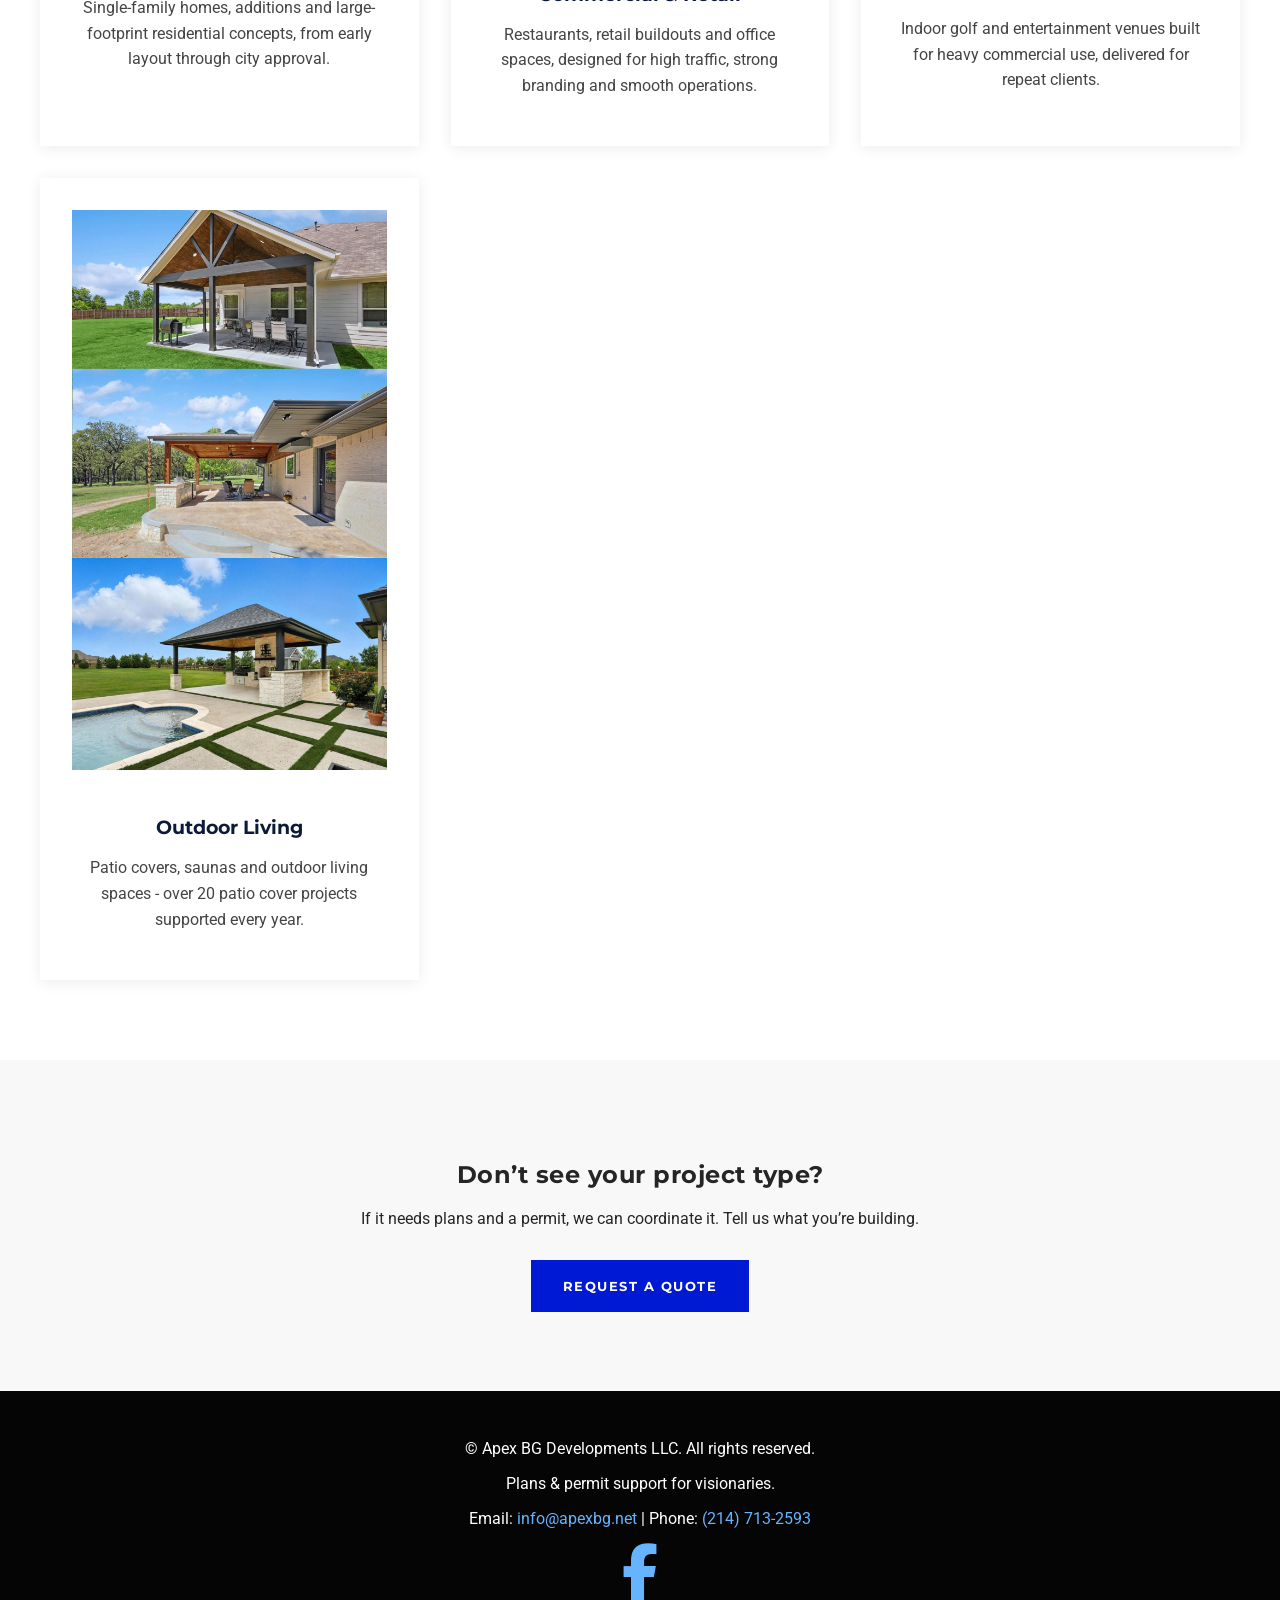
<file: who-we-serve.html>
<!DOCTYPE html>
<html lang="en">
<head>
  <meta charset="UTF-8" />
  <title>Who We Serve - Residential & Commercial | Apex BG Developments LLC</title>
  <meta name="viewport" content="width=device-width, initial-scale=1" />
  <meta name="description" content="Apex BG Developments coordinates plans and permits for residential, commercial and retail, entertainment and outdoor living projects." />
  <!-- Font Awesome for Facebook Icon -->
  <link rel="stylesheet" href="https://cdnjs.cloudflare.com/ajax/libs/font-awesome/6.5.0/css/all.min.css" />
  <!-- Google Fonts -->
  <link href="https://fonts.googleapis.com/css2?family=Montserrat:wght@300;400;500;600;700;800&family=Roboto:wght@400;500&display=swap" rel="stylesheet" />
  <style>
    body {
      margin: 0;
      font-family: 'Segoe UI', sans-serif;
      color: #1a1a1a;
      background-color: #fff;
      scroll-behavior: smooth;
    }
    header {
      position: fixed;
      width: 100%;
      top: 0;
      left: 0;
      background: rgba(10, 23, 48, 0.7);
      backdrop-filter: blur(10px);
      z-index: 1000;
      transition: background 0.3s ease;
    }
    header.scrolled {
      background: #0b1a3a;
    }
    .container {
      max-width: 1200px;
      margin: 0 auto;
      padding: 0 1.5rem;
    }
    .header-content {
      display: flex;
      justify-content: space-between;
      align-items: center;
      height: 80px;
    }
    .logo img {
      height: 70px;
    }
    .nav {
      display: flex;
      align-items: center;
    }
    .nav a {
      color: #fff;
      text-decoration: none;
      margin-left: 1.5rem;
      font-weight: 500;
      transition: color 0.3s;
    }
    .nav a:hover {
      color: #66b3ff;
    }
    /* Services dropdown */
    .nav-dropdown {
      position: relative;
      display: flex;
      align-items: center;
      height: 80px;
    }
    .dropdown-menu {
      display: none;
      position: absolute;
      top: 100%;
      left: 0;
      min-width: 260px;
      background: #0b1a3a;
      flex-direction: column;
      padding: 0.5rem 0;
      border-radius: 0 0 8px 8px;
      box-shadow: 0 10px 24px rgba(0,0,0,0.35);
    }
    .nav-dropdown:hover .dropdown-menu,
    .nav-dropdown:focus-within .dropdown-menu {
      display: flex;
    }
    .nav-dropdown.open .dropdown-menu {
      display: flex;
    }
    .nav .dropdown-menu a {
      margin-left: 0;
      padding: 0.75rem 1.25rem;
      white-space: nowrap;
    }
    .header-contact {
      color: #fff;
      font-size: 0.9rem;
      margin-left: 1.5rem;
      white-space: nowrap;
    }
    .header-contact a {
      color: #66b3ff;
      text-decoration: none;
    }
    .header-contact a:hover {
      text-decoration: underline;
    }

    /* Mobile Hamburger Menu */
    .menu-toggle {
      display: none;
      flex-direction: column;
      cursor: pointer;
      padding: 8px;
    }
    .menu-toggle span {
      background: #fff;
      height: 3px;
      width: 25px;
      margin: 4px 0;
      border-radius: 2px;
      transition: all 0.3s ease;
    }
    .menu-toggle.active span:nth-child(1) {
      transform: rotate(45deg) translate(6px, 6px);
    }
    .menu-toggle.active span:nth-child(2) {
      opacity: 0;
    }
    .menu-toggle.active span:nth-child(3) {
      transform: rotate(-45deg) translate(6px, -6px);
    }

    /* HERO */
    .hero {
      background: linear-gradient(rgba(10, 23, 48, 0.7), rgba(10, 23, 48, 0.9)),
      url('https://images.unsplash.com/photo-1504386106331-3e4e71712b38?auto=format&fit=crop&w=1920&q=80')
        center/cover no-repeat;
      color: #fff;
      display: flex;
      align-items: center;
      min-height: 100vh;
      padding-top: 100px;
    }
    .hero-content {
      text-align: center;
      width: 100%;
    }
    .hero-text h1 {
      font-size: 2.8rem;
      margin-bottom: 1rem;
    }
    .hero-text p {
      line-height: 1.6;
      margin-bottom: 2rem;
      max-width: 700px;
      margin-left: auto;
      margin-right: auto;
      font-size: 1.1rem;
    }
    .hero-actions {
      display: flex;
      justify-content: center;
      flex-wrap: wrap;
      gap: 1rem;
    }
    .hero-actions .btn {
      padding: 0.9rem 1.6rem;
      border-radius: 8px;
      font-weight: bold;
      min-width: 200px;
    }
    .btn.primary {
      background: #007bff;
      color: #fff;
    }
    .btn.primary:hover {
      background: #339dff;
    }
    .btn.secondary {
      border: 2px solid #fff;
      color: #fff;
      background: transparent;
    }
    .btn.secondary:hover {
      background: #fff;
      color: #007bff;
    }

    /* SECTIONS */
    .section {
      padding: 80px 0;
    }
    .section-alt {
      background: #f8f8f8;
    }
    .section-header {
      text-align: center;
      margin-bottom: 3rem;
      max-width: 900px;
      margin-inline: auto;
    }
    .divider {
      margin: 1.5rem auto;
      text-align: center;
    }
    .divider span {
      color: #007bff;
      font-size: 1.5rem;
      letter-spacing: 3px;
    }

    /* SERVICES GRID */
    .services-grid {
      display: grid;
      grid-template-columns: repeat(auto-fit, minmax(280px, 1fr));
      gap: 2rem;
      margin-top: 3rem;
    }
    .service-item {
      text-align: center;
      padding: 2rem;
      background: #fff;
      border-radius: 12px;
      box-shadow: 0 8px 24px rgba(0,0,0,0.08);
      transition: transform 0.3s ease, box-shadow 0.3s ease;
    }
    .service-item:hover {
      transform: translateY(-8px);
      box-shadow: 0 16px 32px rgba(0,0,0,0.12);
    }
    .service-icon {
      width: 120px;
      height: 120px;
      margin: 0 auto 1.5rem;
      object-fit: contain;
    }
    .service-item h3 {
      margin-bottom: 1rem;
      color: #0b1a3a;
    }
    .service-item p {
      line-height: 1.6;
      color: #444;
    }

    /* PORTFOLIO */
    .portfolio-grid {
      display: grid;
      grid-template-columns: repeat(auto-fit, minmax(320px, 1fr));
      gap: 2rem;
      margin-top: 3rem;
    }
    .portfolio-item {
      background: #fff;
      border-radius: 12px;
      overflow: hidden;
      box-shadow: 0 8px 24px rgba(0,0,0,0.08);
      transition: transform 0.3s ease, box-shadow 0.3s ease;
    }
    .portfolio-item:hover {
      transform: translateY(-8px);
      box-shadow: 0 16px 32px rgba(0,0,0,0.12);
    }
    .portfolio-image {
      width: 100%;
      height: auto;
      max-height: 300px;
      object-fit: contain;
      background: #f8f8f8;
    }
    .portfolio-content {
      padding: 1.5rem;
    }
    .portfolio-content h3 {
      margin: 0 0 0.8rem;
      color: #0b1a3a;
    }
    .portfolio-content p {
      line-height: 1.6;
      color: #444;
      margin: 0;
    }

    /* REVIEWS */
    .reviews-container {
      display: grid;
      grid-template-columns: repeat(auto-fit, minmax(350px, 1fr));
      gap: 2.5rem;
      margin-top: 4rem;
    }
    .review-card {
      background: #fff;
      border-radius: 16px;
      padding: 2rem;
      box-shadow: 0 4px 20px rgba(0,0,0,0.08);
      transition: transform 0.3s ease;
    }
    .review-card:hover {
      transform: translateY(-5px);
    }
    .review-header {
      display: flex;
      align-items: center;
      gap: 1rem;
      margin-bottom: 1rem;
    }
    .review-avatar {
      width: 50px;
      height: 50px;
      border-radius: 50%;
      background: #007bff;
      color: #fff;
      display: flex;
      align-items: center;
      justify-content: center;
      font-weight: bold;
      font-size: 1.2rem;
      flex-shrink: 0;
    }
    .review-name {
      font-weight: 600;
      font-size: 1.1rem;
      color: #0b1a3a;
    }
    .review-rating {
      margin-left: auto;
      font-size: 1.4rem;
      color: #ffd700;
    }
    .review-text {
      line-height: 1.7;
      color: #555;
      font-size: 1rem;
    }
    .review-form-container {
      margin-top: 5rem;
      background: #fff;
      border-radius: 16px;
      padding: 2.5rem;
      box-shadow: 0 4px 20px rgba(0,0,0,0.08);
      max-width: 700px;
      margin-left: auto;
      margin-right: auto;
    }
    .review-form h3 {
      text-align: center;
      margin-bottom: 2rem;
      color: #0b1a3a;
      font-size: 1.5rem;
    }
    .review-form label {
      display: block;
      margin-bottom: 0.8rem;
      font-weight: 600;
      color: #333;
    }
    .review-form input,
    .review-form select,
    .review-form textarea {
      width: 100%;
      padding: 1rem;
      margin-bottom: 1.5rem;
      border: 1px solid #ddd;
      border-radius: 8px;
      font-family: inherit;
      font-size: 1rem;
    }
    .review-form input:focus,
    .review-form select:focus,
    .review-form textarea:focus {
      outline: none;
      border-color: #007bff;
      box-shadow: 0 0 0 3px rgba(0,123,255,0.1);
    }
    .review-form button {
      background: #007bff;
      color: #fff;
      padding: 1rem 2rem;
      border: none;
      border-radius: 8px;
      cursor: pointer;
      font-weight: bold;
      font-size: 1.1rem;
      transition: background 0.3s;
      width: 100%;
    }
    .review-form button:hover {
      background: #0056b3;
    }

    /* CONTACT FORM */
    .contact-form {
      max-width: 700px;
      margin: 0 auto;
      background: #fff;
      padding: 2.5rem;
      border-radius: 16px;
      box-shadow: 0 4px 20px rgba(0,0,0,0.08);
    }
    .contact-form label {
      display: block;
      margin-bottom: 0.8rem;
      font-weight: 600;
      color: #333;
    }
    .contact-form input,
    .contact-form select,
    .contact-form textarea {
      width: 100%;
      padding: 1rem;
      margin-bottom: 1.5rem;
      border: 1px solid #ddd;
      border-radius: 8px;
      font-family: inherit;
      font-size: 1rem;
    }
    .contact-form input:focus,
    .contact-form select:focus,
    .contact-form textarea:focus {
      outline: none;
      border-color: #007bff;
      box-shadow: 0 0 0 3px rgba(0,123,255,0.1);
    }
    .contact-form button {
      background: #007bff;
      color: #fff;
      padding: 1rem 2rem;
      border: none;
      border-radius: 8px;
      cursor: pointer;
      font-weight: bold;
      font-size: 1.1rem;
      transition: background 0.3s;
      width: 100%;
    }
    .contact-form button:hover {
      background: #0056b3;
    }

    /* FOOTER - With Facebook icon */
    .site-footer {
      background: #0b1a3a;
      color: #fff;
      text-align: center;
      padding: 2rem 0;
    }
    .footer-contact {
      margin-top: 1rem;
      font-size: 1rem;
    }
    .footer-contact a {
      color: #66b3ff;
      text-decoration: none;
    }
    .footer-contact a:hover {
      text-decoration: underline;
    }
    .social-icons {
      margin-top: 1rem;
    }
    .social-icons a {
      color: #66b3ff;
      font-size: 1.8rem;
      margin: 0 0.5rem;
      transition: color 0.3s;
    }
    .social-icons a:hover {
      color: #3b5998; /* Facebook blue */
    }

    /* RESPONSIVE IMPROVEMENTS */
    @media (max-width: 992px) {
      .header-contact {
        display: none;
      }
      .nav a {
        margin-left: 1rem;
      }
    }
    @media (max-width: 768px) {
      .menu-toggle {
        display: flex;
      }
      .nav {
        position: absolute;
        top: 80px;
        left: 0;
        width: 100%;
        background: #0b1a3a;
        flex-direction: column;
        max-height: 0;
        overflow: hidden;
        transition: max-height 0.4s ease;
      }
      .nav.active {
        max-height: 1000px;
      }
      .nav a {
        padding: 1.2rem;
        margin: 0;
        width: 100%;
        text-align: center;
        border-bottom: 1px solid rgba(255,255,255,0.1);
      }
      .nav-dropdown {
        flex-direction: column;
        width: 100%;
        height: auto;
      }
      .dropdown-menu {
        position: static;
        display: flex;
        min-width: 0;
        width: 100%;
        background: rgba(255,255,255,0.05);
        border-radius: 0;
        box-shadow: none;
        padding: 0;
      }
      .dropdown-menu a {
        font-size: 0.92rem;
        padding: 1rem;
        color: #cfe1ff;
      }
      .hero-text h1 {
        font-size: 2.3rem;
      }
      .hero-actions {
        flex-direction: column;
        align-items: center;
      }
      .hero-actions .btn {
        width: 80%;
        max-width: 300px;
      }
      .logo img {
        height: 55px;
      }
    }
    @media (max-width: 480px) {
      .hero-text h1 {
        font-size: 2rem;
      }
      .section {
        padding: 60px 0;
      }
    }
  

    /* ===== DOTEC-STYLE THEME ===== */
    body { font-family: Roboto, Arial, sans-serif !important; color: #252525 !important; }
    h1, h2, h3, h4, h5 { font-family: Montserrat, sans-serif !important; }
    header, header.scrolled { background: rgba(0,0,0,.45) !important; }
    .nav > a, .nav-dropdown > a, .header-contact a { text-transform: uppercase; font-family: Montserrat, sans-serif !important; font-weight: 600; font-size: 11.5px; letter-spacing: 1.2px; }
    .nav .nav-cta { background: #001AD3 !important; color: #fff !important; border-radius: 0 !important; text-transform: uppercase; font-weight: 700; letter-spacing: 1.2px; padding: 12px 20px !important; }
    .dropdown-menu a { text-transform: none !important; }
    .btn, .hero-actions .btn { text-decoration: none !important; border-radius: 0 !important; text-transform: uppercase; font-family: Montserrat, sans-serif !important; font-weight: 700 !important; font-size: 13px !important; letter-spacing: 1.5px; padding: 16px 30px !important; min-width: 0 !important; }
    .btn.primary { background: #001AD3 !important; border: 2px solid #001AD3 !important; color: #fff !important; }
    .btn.primary:hover { background: #0013a8 !important; }
    .btn.secondary { background: transparent !important; border: 2px solid #fff !important; color: #fff !important; }
    .hero { background: none !important; background-color: #0a0a0a !important; position: relative; }
    .hero::after { content: ""; position: absolute; inset: 0; background: linear-gradient(90deg, rgba(0,0,0,.6) 0%, rgba(0,0,0,.25) 55%, rgba(0,0,0,.5) 100%); z-index: 0; }
    .hero .container { position: relative; z-index: 1; }
    .hero-content { text-align: left !important; }
    .hero-text > img { display: none !important; }
    .hero-text h1 { font-weight: 800 !important; font-size: 2.9rem !important; line-height: 1.15 !important; }
    .hero-text p { font-family: Roboto, sans-serif; color: rgba(255,255,255,.85); }
    .hero-actions { justify-content: flex-start !important; }
    .dt-eyebrow { font-family: Montserrat, sans-serif; font-weight: 700; font-size: 13px; letter-spacing: 2.5px; text-transform: uppercase; color: #fff; margin-bottom: 14px; }
    .dt-eyebrow::after { content: ""; display: block; width: 42px; height: 3px; background: #001AD3; margin-top: 10px; }
    .section-header h2 { font-weight: 700 !important; letter-spacing: .5px; }
    .divider span { color: #001AD3 !important; }
    .service-item { border-radius: 0 !important; box-shadow: 0 2px 14px rgba(0,0,0,.08) !important; }
    .service-item h3 { font-weight: 700 !important; }
    .review-card { border-radius: 0 !important; }
    footer, .site-footer { background: #050505 !important; }
    .portfolio-link { color: #4d79ff; text-transform: uppercase; font-family: Montserrat, sans-serif; font-weight: 700; font-size: 12px; letter-spacing: 1.5px; text-decoration: none; }
    @media (max-width: 900px) {
      .dt-quote { display: none; }
      .hero-text { max-width: 100% !important; }
      .hero-text h1 { font-size: 2rem !important; }
    }

    /* subpage hero: black + faint blueprint motif */
    .hero::before { content: ""; position: absolute; inset: 0; background: url('blueprint.svg') center/70% repeat; opacity: .14; z-index: 0; }
    .hero-text { max-width: 62%; }
    @media (max-width: 900px) { .hero-text { max-width: 100% !important; } }

    .page-img { width: 100%; max-width: 900px; display: block; margin: 2rem auto; box-shadow: 0 2px 18px rgba(0,0,0,.12); }
    .cta-band { text-align: center; }
  </style>
</head>
<body>
  <header class="site-header" id="site-header">
    <div class="container header-content">
      <div class="logo">
        <img src="logo.png" alt="Apex BG Developments Logo" />
      </div>
      <div class="menu-toggle" id="menu-toggle" role="button" aria-label="Menu">
        <span></span>
        <span></span>
        <span></span>
      </div>
      <nav class="nav" id="nav-menu">
        <div class="nav-dropdown">
          <a href="index.html#services">Services</a>
          <div class="dropdown-menu">
            <a href="structural-coordination.html">Structural Coordination</a>
            <a href="civil-coordination.html">Civil Plan Coordination</a>
            <a href="architectural-coordination.html">Architectural Plan Coordination</a>
            <a href="mep-coordination.html">MEP Coordination</a>
            <a href="permit-support.html">Permit Support</a>
          </div>
        </div>
        <a href="index.html#portfolio">Portfolio</a>
        <a href="who-we-serve.html">Who We Serve</a>
        <a href="index.html#process">How We Work</a>
        <a href="index.html#about">About</a>
        <a href="index.html#reviews">Reviews</a>
        <a href="index.html#contact" class="nav-cta">Request a Quote</a>
        <div class="header-contact">
          <a href="mailto:info@apexbg.net">info@apexbg.net</a> | <a href="tel:+12147132593">(214) 713-2593</a>
        </div>
      </nav>
    </div>
  </header>
  <section class="hero" id="hero">
    <div class="container hero-content">
      <div class="hero-text">
        <div class="dt-eyebrow">Apex BG Developments LLC</div>
        <h1>Who We Serve</h1>
        <p>Residential and commercial projects, coordinated from plans to permit by one team.</p>
        <div class="hero-actions">
          <a href="index.html#contact" class="btn primary">Request a Quote</a>
          <a href="index.html#portfolio" class="btn secondary">See Our Work</a>
        </div>
      </div>
    </div>
  </section>
  <main>
    <section class="section">
      <div class="container">
        <div class="section-header">
          <h2>Who We Serve</h2>
          <p>Design management and permit support for residential and commercial projects, coordinated by one team.</p>
          <div class="divider"><span>&#9208;</span></div>
        </div>
        <div class="services-grid">
          <div class="service-item">
            <img src="project2.jpg" alt="Residential projects" class="service-icon" style="width:100%;height:auto;">
            <h3>Residential</h3>
            <p>Single-family homes, additions and large-footprint residential concepts, from early layout through city approval.</p>
          </div>
          <div class="service-item">
            <img src="project3.jpg" alt="Commercial and retail projects" class="service-icon" style="width:100%;height:auto;">
            <h3>Commercial &amp; Retail</h3>
            <p>Restaurants, retail buildouts and office spaces, designed for high traffic, strong branding and smooth operations.</p>
          </div>
          <div class="service-item">
            <img src="project1.jpg" alt="Entertainment venues" class="service-icon" style="width:100%;height:auto;">
            <h3>Entertainment</h3>
            <p>Indoor golf and entertainment venues built for heavy commercial use, delivered for repeat clients.</p>
          </div>
          <div class="service-item">
            <img src="project5.png" alt="Outdoor living projects" class="service-icon" style="width:100%;height:auto;">
            <h3>Outdoor Living</h3>
            <p>Patio covers, saunas and outdoor living spaces - over 20 patio cover projects supported every year.</p>
          </div>
        </div>
      </div>
    </section>
    <section class="section section-alt cta-band">
      <div class="container">
        <div class="section-header">
          <h2>Don&#8217;t see your project type?</h2>
          <p>If it needs plans and a permit, we can coordinate it. Tell us what you&#8217;re building.</p>
        </div>
        <p style="text-align:center;margin-top:1.5rem;"><a class="btn primary" href="index.html#contact">Request a Quote</a></p>
      </div>
    </section>
  </main>
  <footer class="site-footer">
    <div class="container">
      <p>© <span id="2025"></span> Apex BG Developments LLC. All rights reserved.</p>
      <p>Plans & permit support for visionaries.</p>
      <div class="footer-contact">
        <p>Email: <a href="mailto:info@apexbg.net">info@apexbg.net</a> | Phone: <a href="tel:+12147132593">(214) 713-2593</a></p>
      </div>
      <div class="social-icons">
        <a href="https://www.facebook.com/bobby.greene.568659" target="_blank" aria-label="Bobby Greene on Facebook">
          <i class="fab fa-facebook-f fa-2x"></i>
        </a>
      </div>
    </div>
  </footer>

  <script>
    window.addEventListener("scroll", function() {
      const header = document.getElementById("site-header");
      if (header) header.classList.toggle("scrolled", window.scrollY > 50);
    });
  </script>
  <script>
    // Navigation: mobile menu and Services dropdown (dependency-free, keep standalone)
    const menuToggle = document.getElementById('menu-toggle');
    const navMenu = document.getElementById('nav-menu');
    if (menuToggle && navMenu) {
      menuToggle.addEventListener('click', () => {
        menuToggle.classList.toggle('active');
        navMenu.classList.toggle('active');
      });
    }

    const servicesDropdown = document.querySelector('.nav-dropdown');
    const servicesToggle = servicesDropdown ? servicesDropdown.querySelector(':scope > a') : null;
    if (servicesDropdown && servicesToggle) {
      const mobileNav = window.matchMedia('(max-width: 768px)');
      servicesToggle.addEventListener('click', (e) => {
        if (mobileNav.matches) return;
        if (!servicesDropdown.classList.contains('open')) {
          e.preventDefault();
          servicesDropdown.classList.add('open');
        }
      });
      document.addEventListener('click', (e) => {
        if (!servicesDropdown.contains(e.target)) {
          servicesDropdown.classList.remove('open');
        }
      });
    }
  </script>

</body>
</html>
</file>
